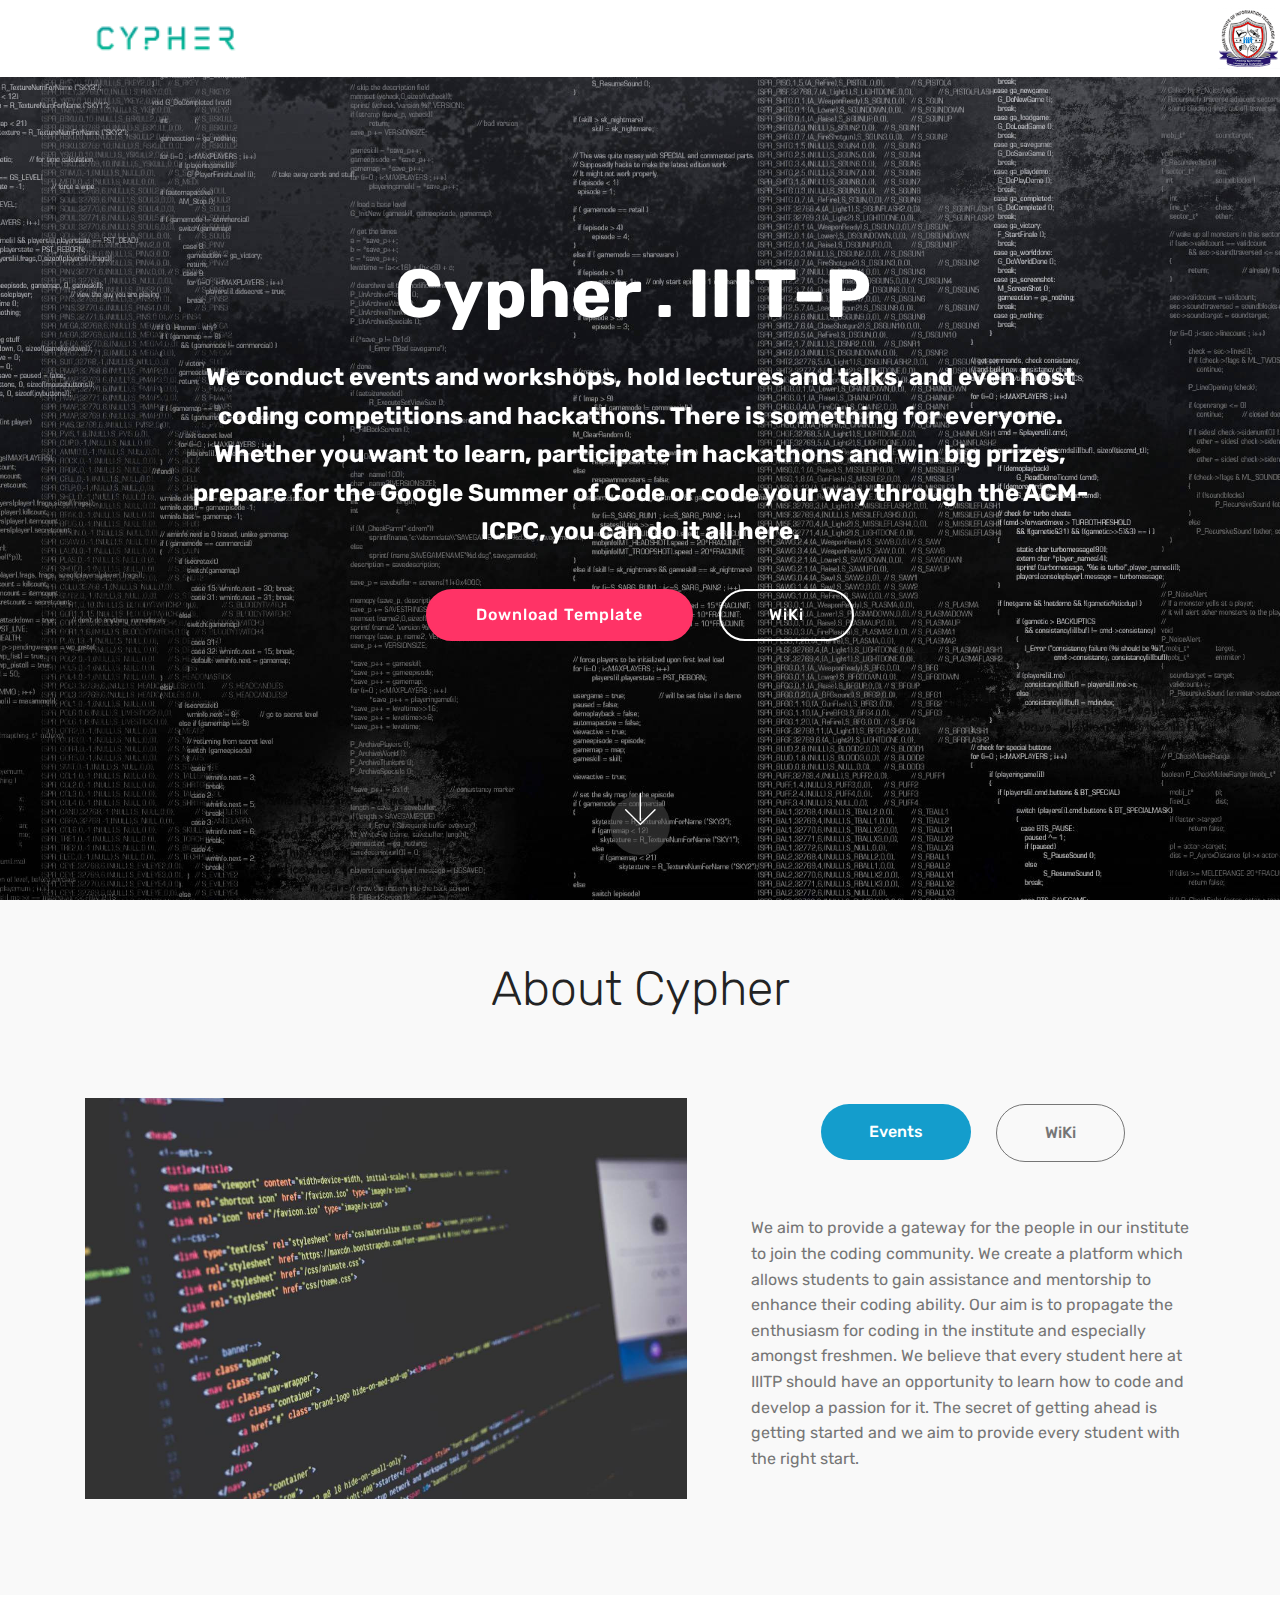
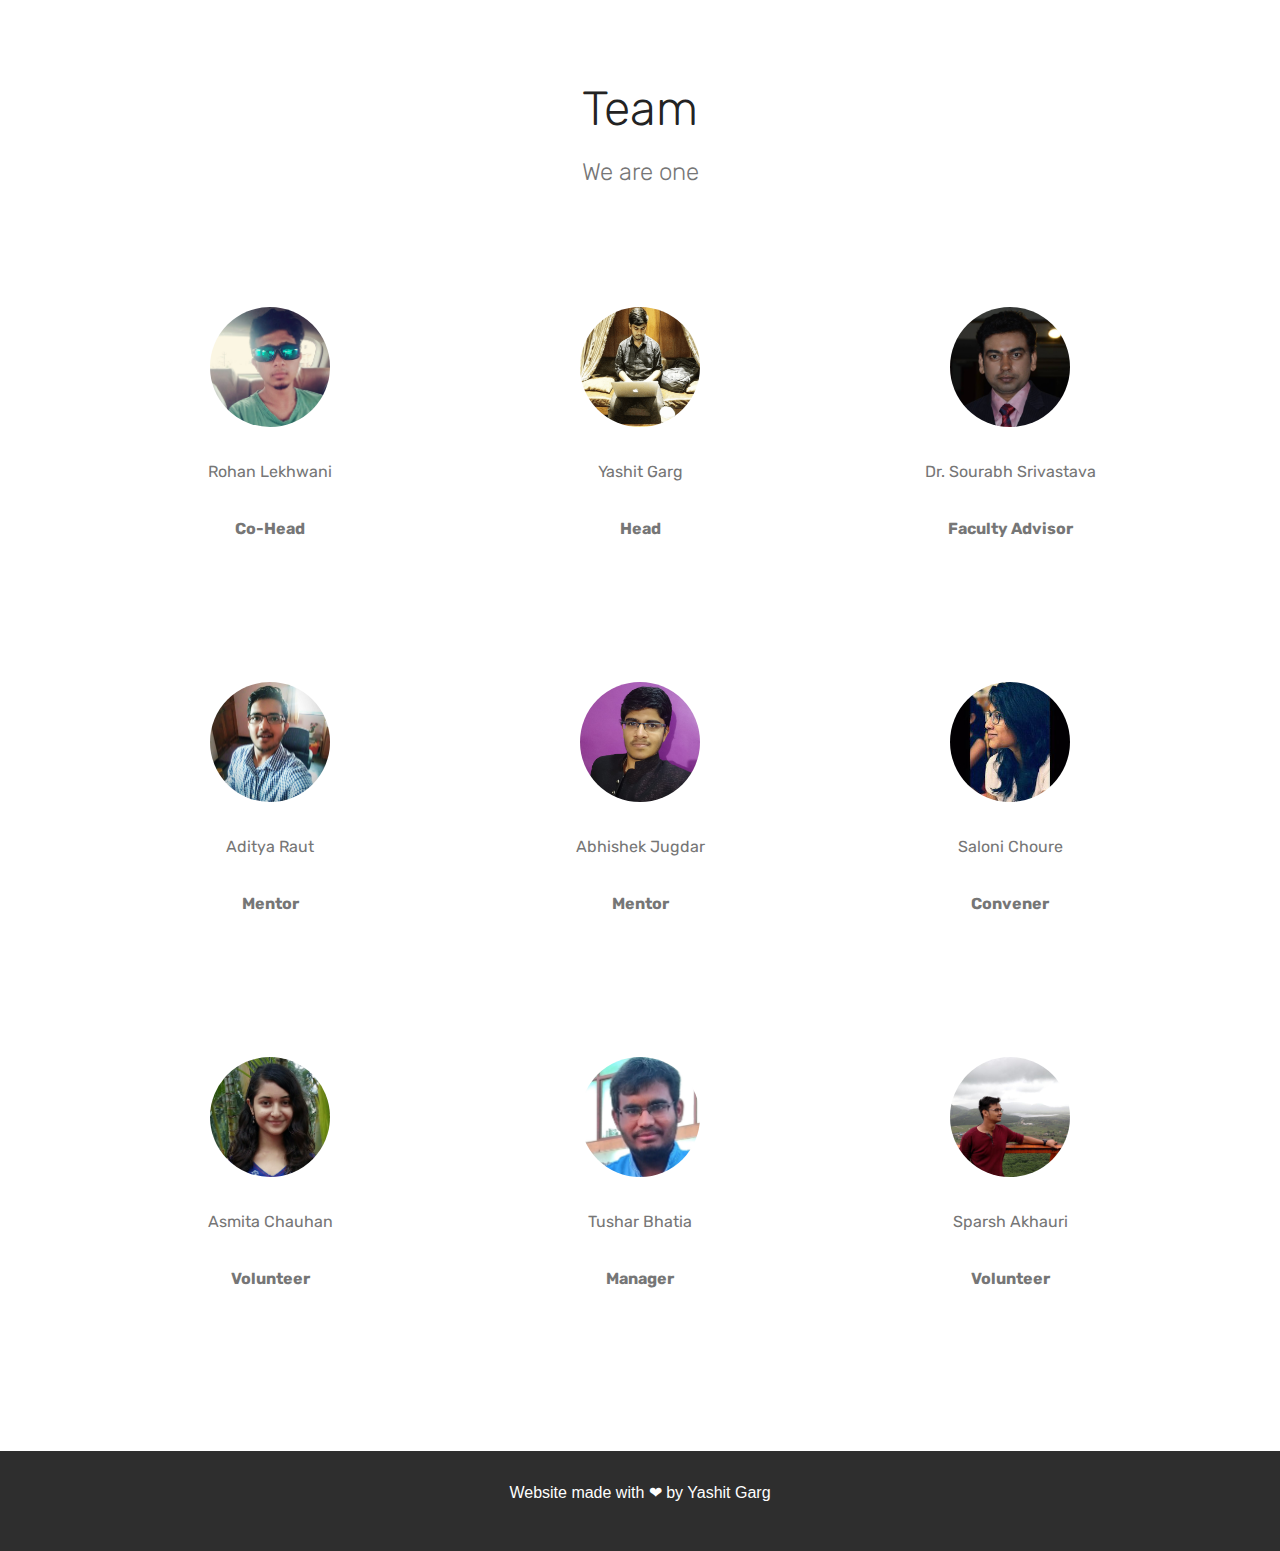
<file: index.html>
<!DOCTYPE html>
<html >
<head>
  <!-- Global site tag (gtag.js) - Google Analytics -->
<script async src="https://www.googletagmanager.com/gtag/js?id=UA-120137246-2"></script>
<script>
  window.dataLayer = window.dataLayer || [];
  function gtag(){dataLayer.push(arguments);}
  gtag('js', new Date());

  gtag('config', 'UA-120137246-2');
</script>

  <!-- Site made by Yashit Garg, https://yashitgarg.co -->
  <meta charset="UTF-8">
  <meta http-equiv="X-UA-Compatible" content="IE=edge">
  <meta name="generator" content="Mobirise v4.8.1, mobirise.com">
  <meta name="viewport" content="width=device-width, initial-scale=1, minimum-scale=1">
  <link rel="shortcut icon" href="assets/images/logo2.png" type="image/x-icon">
  <meta name="description" content="Website Generator Description">
  <title>Cypher</title>
  <link rel="stylesheet" href="assets/web/assets/mobirise-icons/mobirise-icons.css">
  <link rel="stylesheet" href="assets/tether/tether.min.css">
  <link rel="stylesheet" href="assets/bootstrap/css/bootstrap.min.css">
  <link rel="stylesheet" href="assets/bootstrap/css/bootstrap-grid.min.css">
  <link rel="stylesheet" href="assets/bootstrap/css/bootstrap-reboot.min.css">
  <link rel="stylesheet" href="assets/dropdown/css/style.css">
  <link rel="stylesheet" href="assets/theme/css/style.css">
  <link rel="stylesheet" href="assets/mobirise/css/mbr-additional.css" type="text/css">
  
  
  
</head>
<body>
  <section class="menu cid-r0CYEvCO3e" once="menu" id="menu2-9">

    

    <nav class="navbar navbar-expand beta-menu navbar-dropdown align-items-center navbar-fixed-top navbar-toggleable-sm">
        <button class="navbar-toggler navbar-toggler-right" type="button" data-toggle="collapse" data-target="#navbarSupportedContent" aria-controls="navbarSupportedContent" aria-expanded="false" aria-label="Toggle navigation">
            <div class="hamburger">
                <span></span>
                <span></span>
                <span></span>
                <span></span>
            </div>
        </button>
        <div class="menu-logo">
            <div class="navbar-brand">
                <span class="navbar-logo">
                    <a href="https://cypherclub.xyz">
                        <img src="assets/images/cypher-ver1-122x43.png" alt="Mobirise" title="" style="height: 3.8rem;">
                    </a>
					<a>
                        <img src="assets/images/Institute.png" alt="Mobirise" title="" style="position :absolute; right:0; height: 3.8rem;">
                    </a>
                </span>
                
            </div>
			
        </div>
        <div class="collapse navbar-collapse" id="navbarSupportedContent">
            
            
        </div>
    </nav>
</section>

<section class="engine"><a href="https://mobiri.se/h">create a web page for free</a></section><section class="cid-r0C2SUviUM mbr-fullscreen mbr-parallax-background" id="header2-4">

    

    

    <div class="container align-center">
        <div class="row justify-content-md-center">
            <div class="mbr-white col-md-10">
                <h1 class="mbr-section-title mbr-bold pb-3 mbr-fonts-style display-1">Cypher . IIIT-P&nbsp;</h1>
                
                <p class="mbr-text pb-3 mbr-fonts-style display-5"><strong>
                    We conduct events and workshops, hold lectures and talks, and even host coding competitions and hackathons. There is something for everyone. Whether you want to learn, participate in hackathons and win big prizes, prepare for the Google Summer of Code or code your way through the ACM-ICPC, you can do it all here.
                </strong></p>
                <div class="mbr-section-btn"><a class="btn btn-md btn-secondary display-4" href="template.zip">Download Template</a>
                    <a class="btn btn-md btn-white-outline display-4" href="https://cypherclub.xyz">WiKi<br></a></div>
            </div>
        </div>
    </div>
    <div class="mbr-arrow hidden-sm-down" aria-hidden="true">
        <a href="#next">
            <i class="mbri-down mbr-iconfont"></i>
        </a>
    </div>
</section>

<section class="tabs4 cid-r0C5FY514Z" id="tabs4-5">

    

    

    <div class="container">
        <h2 class="mbr-section-title align-center pb-3 mbr-fonts-style display-2">
            About Cypher</h2>
        

        <div class="media-container-row mt-5 pt-3">
            <div class="mbr-figure" style="width: 60%;">
                <img src="assets/images/03.jpg" alt="Mobirise">
            </div>
            <div class="tabs-container">
                <ul class="nav nav-tabs" role="tablist">
                    <li class="nav-item"><a class="nav-link mbr-fonts-style active show display-7" role="tab" data-toggle="tab" href="#tabs4-5_tab0" aria-selected="true">Events</a></li>
                    <li class="nav-item"><a class="nav-link mbr-fonts-style active show display-7" role="tab" data-toggle="tab" href="#tabs4-5_tab1" aria-selected="true">WiKi</a></li>
                    
                    
                    
                    
                </ul>
                <div class="tab-content">
                    <div id="tab1" class="tab-pane in active" role="tabpanel">
                        <div class="row">
                            <div class="col-md-12">
                                <p class="mbr-text py-5 mbr-fonts-style display-7">We aim to provide a gateway for the people in our institute to join the coding community. We create a platform which allows students to gain assistance and mentorship to enhance their coding ability. Our aim is to propagate the enthusiasm for coding in the institute and especially amongst freshmen. We believe that every student here at IIITP should have an opportunity to learn how to code and develop a passion for it. The secret of getting ahead is getting started and we aim to provide every student with the right start.
                                </p>
                            </div>
                        </div>
                    </div>
                    <div id="tab2" class="tab-pane" role="tabpanel">
                        <div class="row">
                            <div class="col-md-12">
                                <p class="mbr-text py-5 mbr-fonts-style display-7">
                                    </p>
                            </div>
                        </div>
                    </div>
                    <div id="tab3" class="tab-pane" role="tabpanel">
                        <div class="row">
                            <div class="col-md-12">
                                <p class="mbr-text py-5 mbr-fonts-style display-7">
                                    Choose from the large selection of latest pre-made blocks - full-screen intro, bootstrap carousel, content slider, responsive image gallery with lightbox, parallax scrolling, video backgrounds, hamburger menu, sticky header and more.
                                </p>
                            </div>
                        </div>
                    </div>
                    <div id="tab4" class="tab-pane" role="tabpanel">
                        <div class="row">
                            <div class="col-md-12">
                                <p class="mbr-text py-5 mbr-fonts-style display-7">
                              
                                </p>
                            </div>
                        </div>
                    </div>
                    <div id="tab5" class="tab-pane" role="tabpanel">
                        <div class="row">
                            <div class="col-md-12">
                                <p class="mbr-text py-5 mbr-fonts-style display-7">
                                   
                                </p>
                            </div>
                        </div>
                    </div>
                    <div id="tab6" class="tab-pane" role="tabpanel">
                        <div class="row">
                            <div class="col-md-12">
                                <p class="mbr-text py-5 mbr-fonts-style display-7">
                                    Choose from the large selection of latest pre-made blocks - full-screen intro, bootstrap carousel, content slider, responsive image gallery with lightbox, parallax scrolling, video backgrounds, hamburger menu, sticky header and more.
                                </p>
                            </div>
                        </div>
                    </div>
                </div>
            </div>
        </div>
    </div>
</section>

<section class="testimonials1 cid-r0C6cazm1D" id="testimonials1-6">

    

    
    <div class="container">
        <div class="media-container-row">
            <div class="title col-12 align-center">
                <h2 class="pb-3 mbr-fonts-style display-2">Team</h2>
                <h3 class="mbr-section-subtitle mbr-light pb-3 mbr-fonts-style display-5">We are one</h3>
            </div>
        </div>
    </div>

    <div class="container pt-3 mt-2">
        <div class="media-container-row">
            <div class="mbr-testimonial p-3 align-center col-12 col-md-6 col-lg-4">
                <div class="panel-item p-3">
                    <div class="card-block">
                        <div class="testimonial-photo">
                            <img src="assets/images/Rohan.jpeg" alt="" title="">
                        </div>
                        <p class="mbr-text mbr-fonts-style display-7">Rohan Lekhwani</p>
                    </div>
                    <div class="card-footer">
                        <div class="mbr-author-name mbr-bold mbr-fonts-style display-7">
                             Co-Head</div>
                        <small class="mbr-author-desc mbr-italic mbr-light mbr-fonts-style display-7"></small>
                    </div>
                </div>
            </div>

            <div class="mbr-testimonial p-3 align-center col-12 col-md-6 col-lg-4">
                <div class="panel-item p-3">
                    <div class="card-block">
                        <div class="testimonial-photo">
                            <img src="assets/images/yashit-240x231.png" alt="" title="">
                        </div>
                        <p class="mbr-text mbr-fonts-style display-7">Yashit Garg</p>
                    </div>
                    <div class="card-footer">
                        <div class="mbr-author-name mbr-bold mbr-fonts-style display-7">
                             Head</div>
                        <small class="mbr-author-desc mbr-italic mbr-light mbr-fonts-style display-7"></small>
                    </div>
                </div>
            </div>

            <div class="mbr-testimonial p-3 align-center col-12 col-md-6 col-lg-4">
                <div class="panel-item p-3">
                    <div class="card-block">
                        <div class="testimonial-photo">
                            <img src="assets/images/Sourabh_Srivastava.png" alt="" title="">
                        </div>
                        <p class="mbr-text mbr-fonts-style display-7">Dr. Sourabh Srivastava</p>
                    </div>
                    <div class="card-footer">
                        <div class="mbr-author-name mbr-bold mbr-fonts-style display-7"> Faculty Advisor</div>
                        <small class="mbr-author-desc mbr-italic mbr-light mbr-fonts-style display-7"></small>
                    </div>
                </div>
            </div>

            

            

            
        </div>
      <div class="media-container-row">
          <div class="mbr-testimonial p-3 align-center col-12 col-md-6 col-lg-4">
            <div class="panel-item p-3">
              <div class="card-block">
                <div class="testimonial-photo"> <img src="assets/images/aditya.jpeg" alt="" title=""> </div>
                <p class="mbr-text mbr-fonts-style display-7">Aditya Raut</p>
              </div>
              <div class="card-footer">
                <div class="mbr-author-name mbr-bold mbr-fonts-style display-7"> Mentor</div>
                <small class="mbr-author-desc mbr-italic mbr-light mbr-fonts-style display-7"></small> </div>
            </div>
          </div>
          <div class="mbr-testimonial p-3 align-center col-12 col-md-6 col-lg-4">
            <div class="panel-item p-3">
              <div class="card-block">
                <div class="testimonial-photo"> <img src="assets/images/abhishek.jpeg" alt="" title=""> </div>
                <p class="mbr-text mbr-fonts-style display-7">Abhishek Jugdar</p>
              </div>
              <div class="card-footer">
                <div class="mbr-author-name mbr-bold mbr-fonts-style display-7"> Mentor</div>
                <small class="mbr-author-desc mbr-italic mbr-light mbr-fonts-style display-7"></small> </div>
            </div>
          </div>
          <div class="mbr-testimonial p-3 align-center col-12 col-md-6 col-lg-4">
            <div class="panel-item p-3">
              <div class="card-block">
                <div class="testimonial-photo"> <img src="assets/images/saloni-200x200.jpg" alt="" title=""> </div>
                <p class="mbr-text mbr-fonts-style display-7">Saloni Choure</p>
              </div>
              <div class="card-footer">
                <div class="mbr-author-name mbr-bold mbr-fonts-style display-7"> Convener</div>
                <small class="mbr-author-desc mbr-italic mbr-light mbr-fonts-style display-7"></small> </div>
            </div>
          </div>
        </div>
      <div class="media-container-row">
        <div class="mbr-testimonial p-3 align-center col-12 col-md-6 col-lg-4">
          <div class="panel-item p-3">
            <div class="card-block">
              <div class="testimonial-photo"> <img src="assets/images/Asmita.png" alt="" title=""></div>
              <p class="mbr-text mbr-fonts-style display-7">Asmita Chauhan</p>
            </div>
            <div class="card-footer">
              <div class="mbr-author-name mbr-bold mbr-fonts-style display-7"> Volunteer</div>
              <small class="mbr-author-desc mbr-italic mbr-light mbr-fonts-style display-7"></small></div>
          </div>
        </div>
        <div class="mbr-testimonial p-3 align-center col-12 col-md-6 col-lg-4">
          <div class="panel-item p-3">
            <div class="card-block">
              <div class="testimonial-photo"> <img src="assets/images/Tushar.png" alt="" title=""></div>
              <p class="mbr-text mbr-fonts-style display-7">Tushar Bhatia</p>
            </div>
            <div class="card-footer">
              <div class="mbr-author-name mbr-bold mbr-fonts-style display-7"> Manager</div>
              <small class="mbr-author-desc mbr-italic mbr-light mbr-fonts-style display-7"></small></div>
          </div>
        </div>
        <div class="mbr-testimonial p-3 align-center col-12 col-md-6 col-lg-4">
          <div class="panel-item p-3">
            <div class="card-block">
              <div class="testimonial-photo"> <img src="assets/images/sparsh_1.jpg" alt="" title=""></div>
              <p class="mbr-text mbr-fonts-style display-7">Sparsh Akhauri</p>
            </div>
            <div class="card-footer">
              <div class="mbr-author-name mbr-bold mbr-fonts-style display-7"> Volunteer</div>
              <small class="mbr-author-desc mbr-italic mbr-light mbr-fonts-style display-7"></small></div>
          </div>
        </div>
      </div>
  </div>   
</section>

<section once="" class="cid-r0C8Sr26Pe" id="footer6-7">

    

    

    <div class="container">
        <div class="media-container-row align-center mbr-white">
            <div class="col-12">
                <footer style=""><p id="credits" align="center">Website made with <span class="heart">❤ </span> by Yashit Garg</p></footer>

            </div>
        </div>
    </div>
</section>


  <script src="assets/web/assets/jquery/jquery.min.js"></script>
  <script src="assets/popper/popper.min.js"></script>
  <script src="assets/tether/tether.min.js"></script>
  <script src="assets/bootstrap/js/bootstrap.min.js"></script>
  <script src="assets/parallax/jarallax.min.js"></script>
  <script src="assets/mbr-tabs/mbr-tabs.js"></script>
  <script src="assets/dropdown/js/script.min.js"></script>
  <script src="assets/touchswipe/jquery.touch-swipe.min.js"></script>
  <script src="assets/smoothscroll/smooth-scroll.js"></script>
  <script src="assets/theme/js/script.js"></script>
  
  
</body>
</html>
</file>
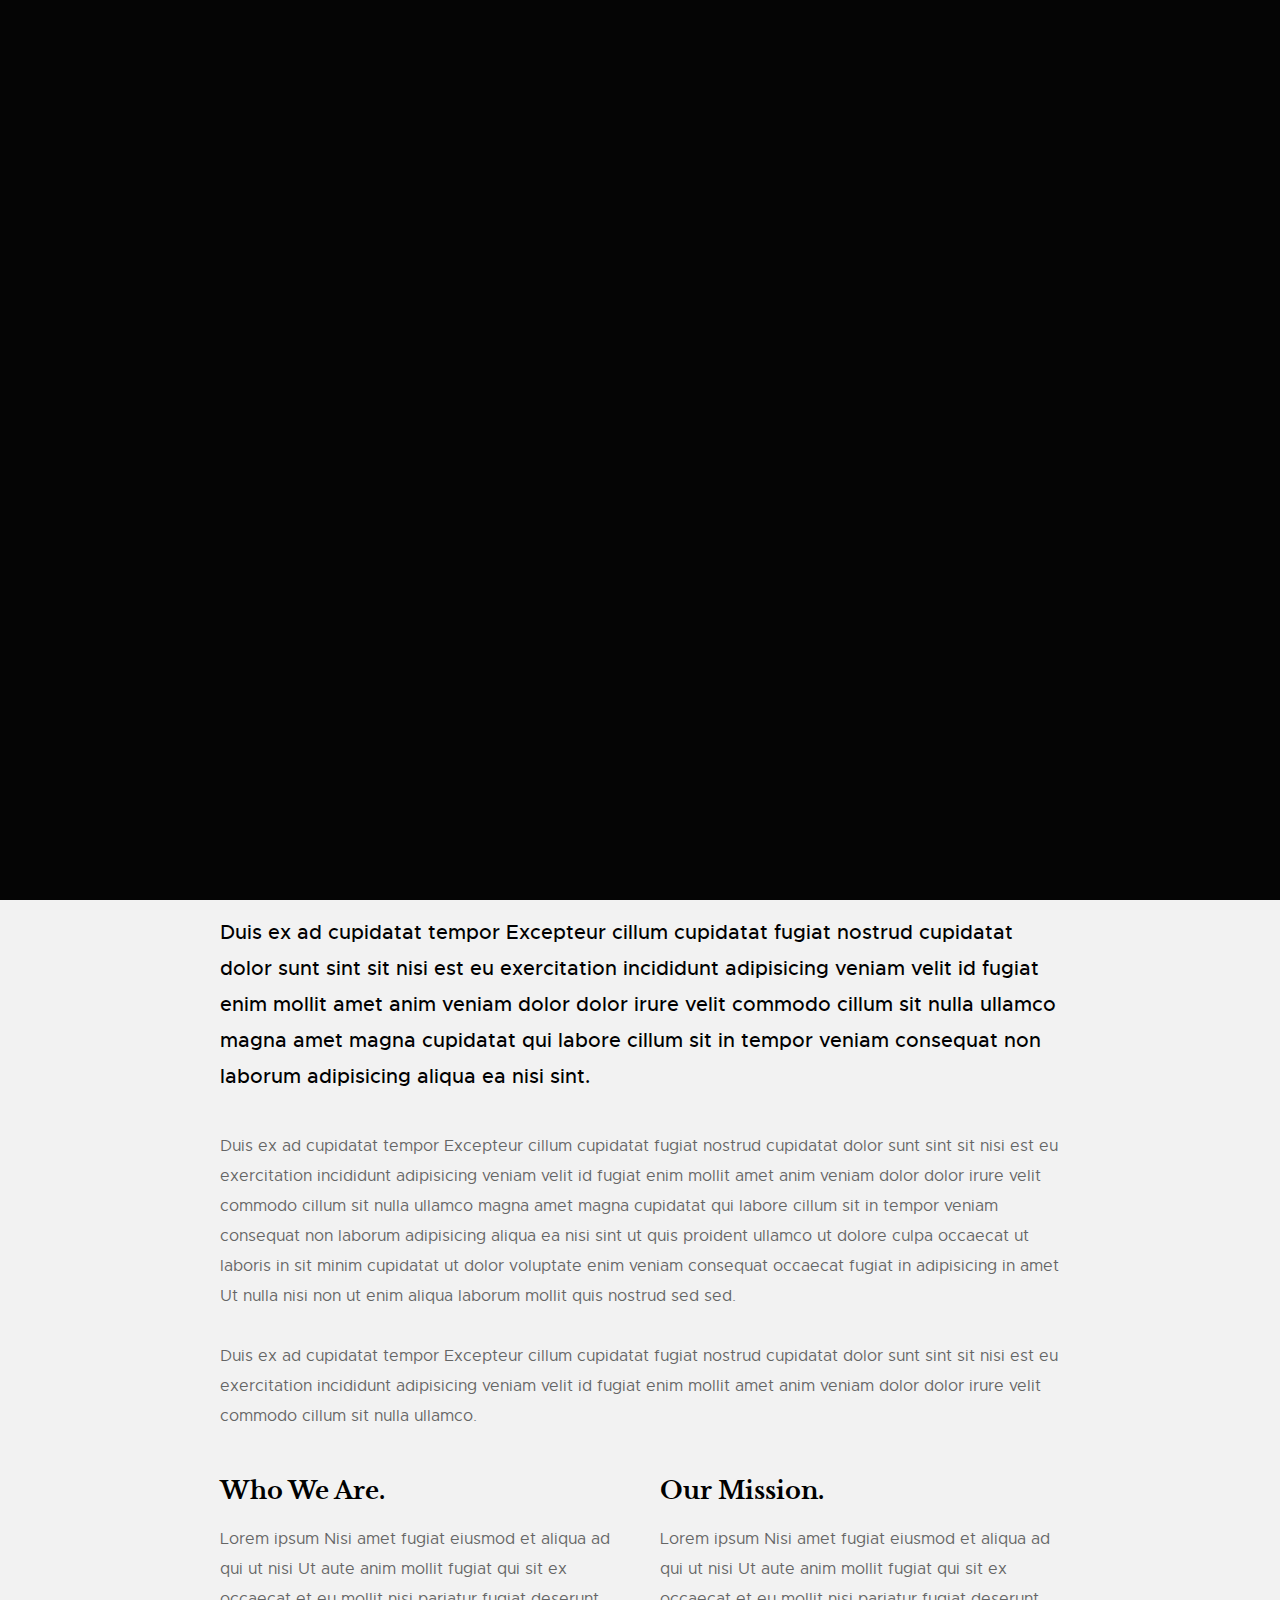
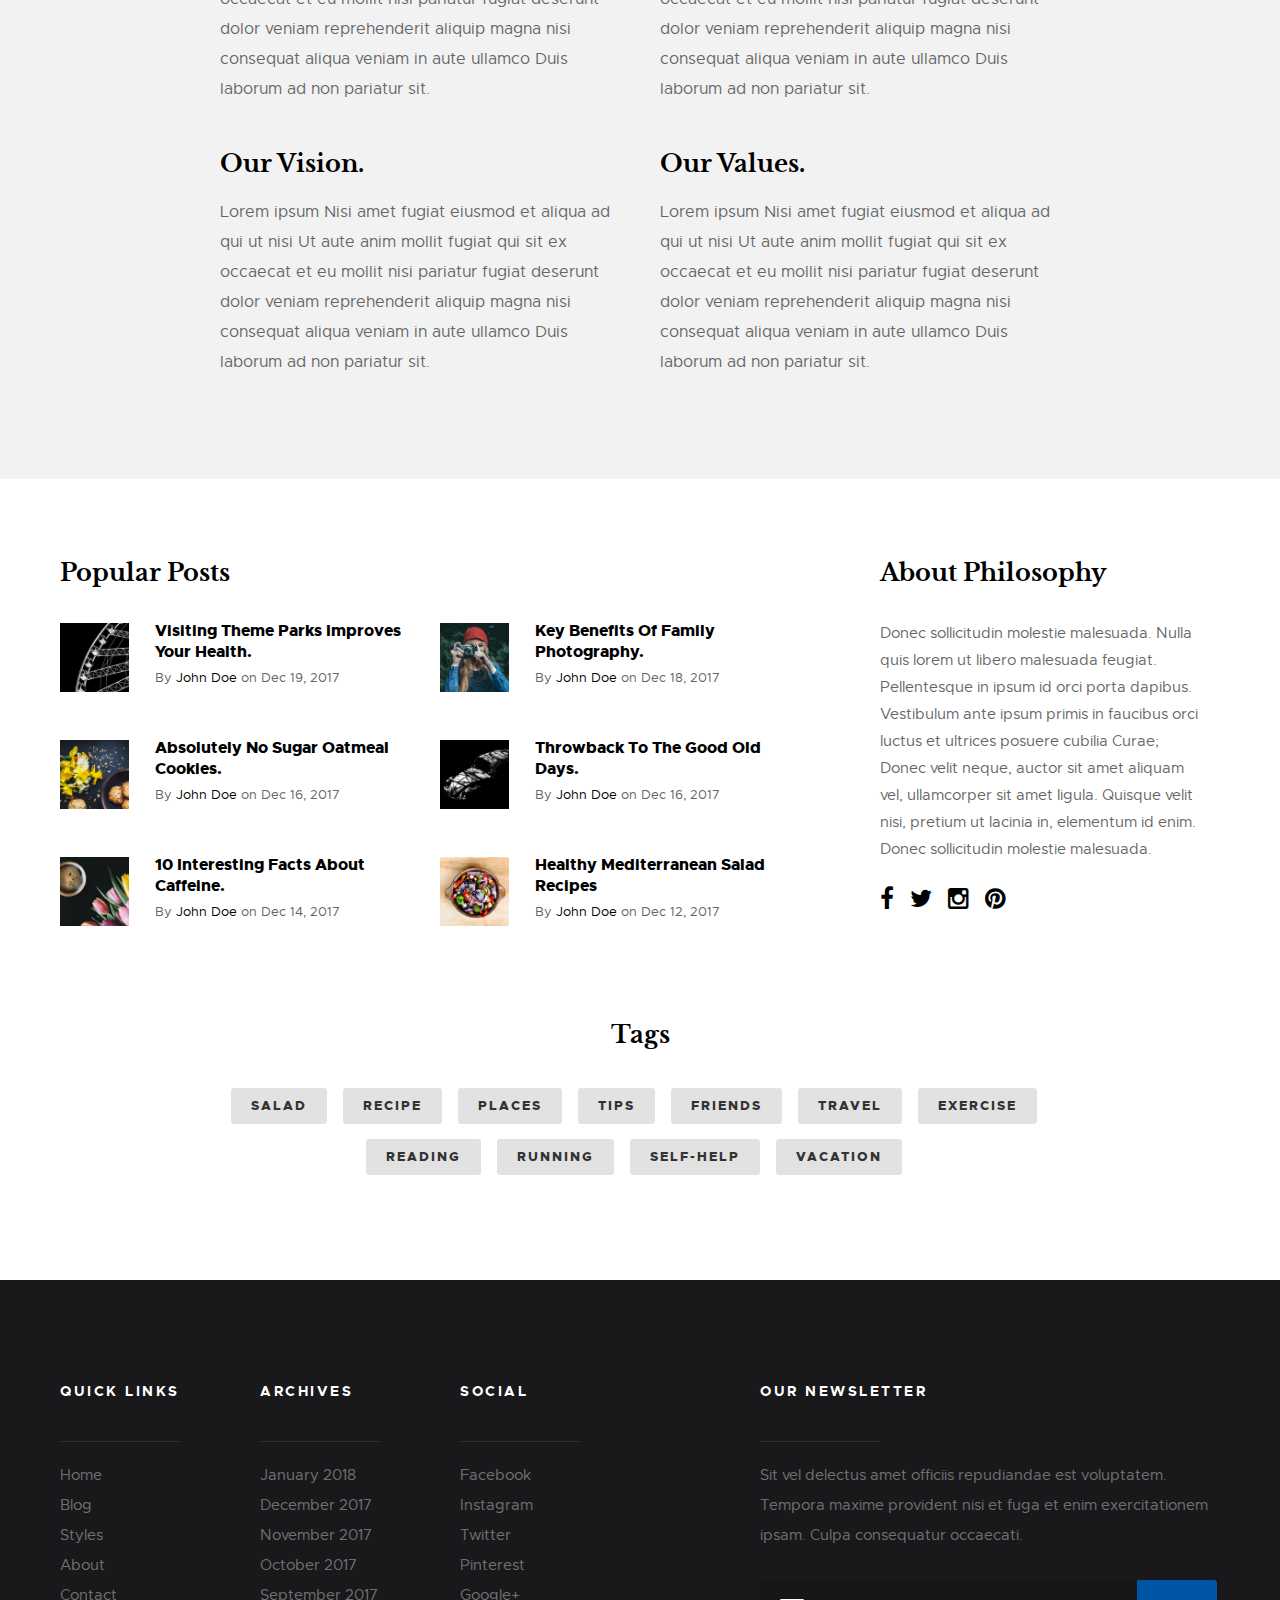
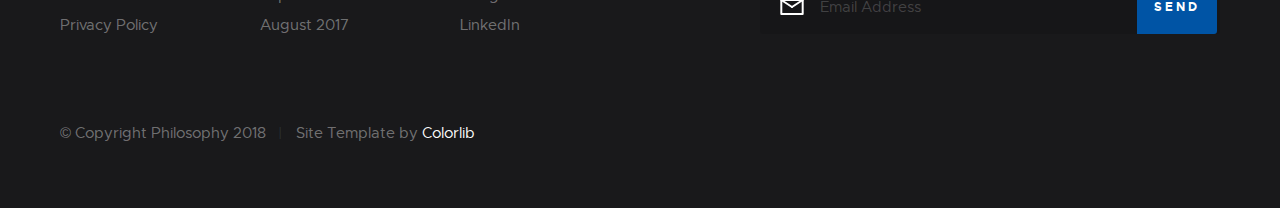
<file: about.html>
<!DOCTYPE html>
<html class="no-js" lang="en">
<head>

    <!--- basic page needs
    ================================================== -->
    <meta charset="utf-8">
    <title>About - Philosophy</title>
    <meta name="description" content="">
    <meta name="author" content="">

    <!-- mobile specific metas
    ================================================== -->
    <meta name="viewport" content="width=device-width, initial-scale=1, maximum-scale=1">

    <!-- CSS
    ================================================== -->
    <link rel="stylesheet" href="css/base.css">
    <link rel="stylesheet" href="css/vendor.css">
    <link rel="stylesheet" href="css/main.css">

    <!-- script
    ================================================== -->
    <script src="js/modernizr.js"></script>
    <script src="js/pace.min.js"></script>

    <!-- favicons
    ================================================== -->
    <link rel="shortcut icon" href="favicon.ico" type="image/x-icon">
    <link rel="icon" href="favicon.ico" type="image/x-icon">

</head>

<body id="top">

    <!-- pageheader
    ================================================== -->
    <div class="s-pageheader">

        <header class="header">
            <div class="header__content row">

                <div class="header__logo">
                    <a class="logo" href="index.html">
                        <img src="images/logo.svg" alt="Homepage">
                    </a>
                </div> <!-- end header__logo -->

                <ul class="header__social">
                    <li>
                        <a href="#0"><i class="fa fa-facebook" aria-hidden="true"></i></a>
                    </li>
                    <li>
                        <a href="#0"><i class="fa fa-twitter" aria-hidden="true"></i></a>
                    </li>
                    <li>
                        <a href="#0"><i class="fa fa-instagram" aria-hidden="true"></i></a>
                    </li>
                    <li>
                        <a href="#0"><i class="fa fa-pinterest" aria-hidden="true"></i></a>
                    </li>
                </ul> <!-- end header__social -->

                <a class="header__search-trigger" href="#0"></a>

                <div class="header__search">

                    <form role="search" method="get" class="header__search-form" action="#">
                        <label>
                            <span class="hide-content">Search for:</span>
                            <input type="search" class="search-field" placeholder="Type Keywords" value="" name="s" title="Search for:" autocomplete="off">
                        </label>
                        <input type="submit" class="search-submit" value="Search">
                    </form>
        
                    <a href="#0" title="Close Search" class="header__overlay-close">Close</a>

                </div>  <!-- end header__search -->


                <a class="header__toggle-menu" href="#0" title="Menu"><span>Menu</span></a>

                <nav class="header__nav-wrap">

                    <h2 class="header__nav-heading h6">Site Navigation</h2>

                    <ul class="header__nav">
                        <li><a href="index.html" title="">Home</a></li>
                        <li class="has-children">
                            <a href="#0" title="">Categories</a>
                            <ul class="sub-menu">
                            <li><a href="category.html">Lifestyle</a></li>
                            <li><a href="category.html">Health</a></li>
                            <li><a href="category.html">Family</a></li>
                            <li><a href="category.html">Management</a></li>
                            <li><a href="category.html">Travel</a></li>
                            <li><a href="category.html">Work</a></li>
                            </ul>
                        </li>
                        <li class="has-children">
                            <a href="#0" title="">Blog</a>
                            <ul class="sub-menu">
                            <li><a href="single-video.html">Video Post</a></li>
                            <li><a href="single-audio.html">Audio Post</a></li>
                            <li><a href="single-gallery.html">Gallery Post</a></li>
                            <li><a href="single-standard.html">Standard Post</a></li>
                            </ul>
                        </li>
                        <li><a href="style-guide.html" title="">Styles</a></li>
                        <li class="current"><a href="about.html" title="">About</a></li>
                        <li><a href="contact.html" title="">Contact</a></li>
                    </ul> <!-- end header__nav -->

                    <a href="#0" title="Close Menu" class="header__overlay-close close-mobile-menu">Close</a>

                </nav> <!-- end header__nav-wrap -->

            </div> <!-- header-content -->
        </header> <!-- header -->

    </div> <!-- end s-pageheader -->


    <!-- s-content
    ================================================== -->
    <section class="s-content s-content--narrow">

        <div class="row">

            <div class="s-content__header col-full">
                <h1 class="s-content__header-title">
                    Learn More About Us.
                </h1>
            </div> <!-- end s-content__header -->

            <div class="s-content__media col-full">
                <div class="s-content__post-thumb">
                    <img src="images/thumbs/about/about-1000.jpg" 
                         srcset="images/thumbs/about/about-2000.jpg 2000w, 
                                 images/thumbs/about/about-1000.jpg 1000w, 
                                 images/thumbs/about/about-500.jpg 500w" 
                         sizes="(max-width: 2000px) 100vw, 2000px" alt="" >
                </div>
            </div> <!-- end s-content__media -->

            <div class="col-full s-content__main">

                <p class="lead">Duis ex ad cupidatat tempor Excepteur cillum cupidatat fugiat nostrud cupidatat dolor sunt sint sit nisi est eu exercitation incididunt adipisicing veniam velit id fugiat enim mollit amet anim veniam dolor dolor irure velit commodo cillum sit nulla ullamco magna amet magna cupidatat qui labore cillum sit in tempor veniam consequat non laborum adipisicing aliqua ea nisi sint.</p>
                
                <p>Duis ex ad cupidatat tempor Excepteur cillum cupidatat fugiat nostrud cupidatat dolor sunt sint sit nisi est eu exercitation incididunt adipisicing veniam velit id fugiat enim mollit amet anim veniam dolor dolor irure velit commodo cillum sit nulla ullamco magna amet magna cupidatat qui labore cillum sit in tempor veniam consequat non laborum adipisicing aliqua ea nisi sint ut quis proident ullamco ut dolore culpa occaecat ut laboris in sit minim cupidatat ut dolor voluptate enim veniam consequat occaecat fugiat in adipisicing in amet Ut nulla nisi non ut enim aliqua laborum mollit quis nostrud sed sed.
                </p>

                <p>Duis ex ad cupidatat tempor Excepteur cillum cupidatat fugiat nostrud cupidatat dolor sunt sint sit nisi est eu exercitation incididunt adipisicing veniam velit id fugiat enim mollit amet anim veniam dolor dolor irure velit commodo cillum sit nulla ullamco.
                </p>

                <div class="row block-1-2 block-tab-full">
                    <div class="col-block">
                        <h3 class="quarter-top-margin">Who We Are.</h3>
                        <p>Lorem ipsum Nisi amet fugiat eiusmod et aliqua ad qui ut nisi Ut aute anim mollit fugiat qui sit ex occaecat et eu mollit nisi pariatur fugiat deserunt dolor veniam reprehenderit aliquip magna nisi consequat aliqua veniam in aute ullamco Duis laborum ad non pariatur sit.</p>
                    </div>

                    <div class="col-block">
                        <h3 class="quarter-top-margin">Our Mission.</h3>
                        <p>Lorem ipsum Nisi amet fugiat eiusmod et aliqua ad qui ut nisi Ut aute anim mollit fugiat qui sit ex occaecat et eu mollit nisi pariatur fugiat deserunt dolor veniam reprehenderit aliquip magna nisi consequat aliqua veniam in aute ullamco Duis laborum ad non pariatur sit.</p>
                    </div>

                    <div class="col-block">
                        <h3 class="quarter-top-margin">Our Vision.</h3>
                        <p>Lorem ipsum Nisi amet fugiat eiusmod et aliqua ad qui ut nisi Ut aute anim mollit fugiat qui sit ex occaecat et eu mollit nisi pariatur fugiat deserunt dolor veniam reprehenderit aliquip magna nisi consequat aliqua veniam in aute ullamco Duis laborum ad non pariatur sit.</p>
                    </div>

                    <div class="col-block">
                        <h3 class="quarter-top-margin">Our Values.</h3>
                        <p>Lorem ipsum Nisi amet fugiat eiusmod et aliqua ad qui ut nisi Ut aute anim mollit fugiat qui sit ex occaecat et eu mollit nisi pariatur fugiat deserunt dolor veniam reprehenderit aliquip magna nisi consequat aliqua veniam in aute ullamco Duis laborum ad non pariatur sit.</p>
                    </div>

                </div>


            </div> <!-- end s-content__main -->

        </div> <!-- end row -->

    </section> <!-- s-content -->


    <!-- s-extra
    ================================================== -->
    <section class="s-extra">

        <div class="row top">

            <div class="col-eight md-six tab-full popular">
                <h3>Popular Posts</h3>

                <div class="block-1-2 block-m-full popular__posts">
                    <article class="col-block popular__post">
                        <a href="#0" class="popular__thumb">
                            <img src="images/thumbs/small/wheel-150.jpg" alt="">
                        </a>
                        <h5><a href="#0">Visiting Theme Parks Improves Your Health.</a></h5>
                        <section class="popular__meta">
                                <span class="popular__author"><span>By</span> <a href="#0"> John Doe</a></span>
                            <span class="popular__date"><span>on</span> <time datetime="2017-12-19">Dec 19, 2017</time></span>
                        </section>
                    </article>
                    <article class="col-block popular__post">
                        <a href="#0" class="popular__thumb">
                            <img src="images/thumbs/small/shutterbug-150.jpg" alt="">
                        </a>
                        <h5><a href="#0">Key Benefits Of Family Photography.</a></h5>
                        <section class="popular__meta">
                            <span class="popular__author"><span>By</span> <a href="#0"> John Doe</a></span>
                            <span class="popular__date"><span>on</span> <time datetime="2017-12-18">Dec 18, 2017</time></span>
                        </section>
                    </article>
                    <article class="col-block popular__post">
                        <a href="#0" class="popular__thumb">
                            <img src="images/thumbs/small/cookies-150.jpg" alt="">
                        </a>
                        <h5><a href="#0">Absolutely No Sugar Oatmeal Cookies.</a></h5>
                        <section class="popular__meta">
                                <span class="popular__author"><span>By</span> <a href="#0"> John Doe</a></span>
                            <span class="popular__date"><span>on</span> <time datetime="2017-12-16">Dec 16, 2017</time></span>
                        </section>
                    </article>
                    <article class="col-block popular__post">
                        <a href="#0" class="popular__thumb">
                            <img src="images/thumbs/small/beetle-150.jpg" alt="">
                        </a>
                        <h5><a href="#0">Throwback To The Good Old Days.</a></h5>
                        <section class="popular__meta">
                            <span class="popular__author"><span>By</span> <a href="#0"> John Doe</a></span>
                            <span class="popular__date"><span>on</span> <time datetime="2017-12-16">Dec 16, 2017</time></span>
                        </section>
                    </article>
                    <article class="col-block popular__post">
                        <a href="#0" class="popular__thumb">
                            <img src="images/thumbs/small/tulips-150.jpg" alt="">
                        </a>
                        <h5><a href="#0">10 Interesting Facts About Caffeine.</a></h5>
                        <section class="popular__meta">
                            <span class="popular__author"><span>By</span> <a href="#0"> John Doe</a></span>
                            <span class="popular__date"><span>on</span> <time datetime="2017-12-14">Dec 14, 2017</time></span>
                        </section>
                    </article>
                    <article class="col-block popular__post">
                        <a href="#0" class="popular__thumb">
                            <img src="images/thumbs/small/salad-150.jpg" alt="">
                        </a>
                        <h5><a href="#0">Healthy Mediterranean Salad Recipes</a></h5>
                        <section class="popular__meta">
                            <span class="popular__author"><span>By</span> <a href="#0"> John Doe</a></span>
                            <span class="popular__date"><span>on</span> <time datetime="2017-12-12">Dec 12, 2017</time></span>
                        </section>
                    </article>
                </div> <!-- end popular_posts -->
            </div> <!-- end popular -->
            
            <div class="col-four md-six tab-full about">
                <h3>About Philosophy</h3>

                <p>
                Donec sollicitudin molestie malesuada. Nulla quis lorem ut libero malesuada feugiat. Pellentesque in ipsum id orci porta dapibus. Vestibulum ante ipsum primis in faucibus orci luctus et ultrices posuere cubilia Curae; Donec velit neque, auctor sit amet aliquam vel, ullamcorper sit amet ligula. Quisque velit nisi, pretium ut lacinia in, elementum id enim. Donec sollicitudin molestie malesuada.
                </p>

                <ul class="about__social">
                    <li>
                        <a href="#0"><i class="fa fa-facebook" aria-hidden="true"></i></a>
                    </li>
                    <li>
                        <a href="#0"><i class="fa fa-twitter" aria-hidden="true"></i></a>
                    </li>
                    <li>
                        <a href="#0"><i class="fa fa-instagram" aria-hidden="true"></i></a>
                    </li>
                    <li>
                        <a href="#0"><i class="fa fa-pinterest" aria-hidden="true"></i></a>
                    </li>
                </ul> <!-- end header__social -->
            </div> <!-- end about -->

        </div> <!-- end row -->

        <div class="row bottom tags-wrap">
            <div class="col-full tags">
                <h3>Tags</h3>

                <div class="tagcloud">
                    <a href="#0">Salad</a>
                    <a href="#0">Recipe</a>
                    <a href="#0">Places</a>
                    <a href="#0">Tips</a>
                    <a href="#0">Friends</a>
                    <a href="#0">Travel</a>
                    <a href="#0">Exercise</a>
                    <a href="#0">Reading</a>
                    <a href="#0">Running</a>
                    <a href="#0">Self-Help</a>
                    <a href="#0">Vacation</a>
                </div> <!-- end tagcloud -->
            </div> <!-- end tags -->
        </div> <!-- end tags-wrap -->

    </section> <!-- end s-extra -->


    <!-- s-footer
    ================================================== -->
    <footer class="s-footer">

        <div class="s-footer__main">
            <div class="row">
                
                <div class="col-two md-four mob-full s-footer__sitelinks">
                        
                    <h4>Quick Links</h4>

                    <ul class="s-footer__linklist">
                        <li><a href="#0">Home</a></li>
                        <li><a href="#0">Blog</a></li>
                        <li><a href="#0">Styles</a></li>
                        <li><a href="#0">About</a></li>
                        <li><a href="#0">Contact</a></li>
                        <li><a href="#0">Privacy Policy</a></li>
                    </ul>

                </div> <!-- end s-footer__sitelinks -->

                <div class="col-two md-four mob-full s-footer__archives">
                        
                    <h4>Archives</h4>

                    <ul class="s-footer__linklist">
                        <li><a href="#0">January 2018</a></li>
                        <li><a href="#0">December 2017</a></li>
                        <li><a href="#0">November 2017</a></li>
                        <li><a href="#0">October 2017</a></li>
                        <li><a href="#0">September 2017</a></li>
                        <li><a href="#0">August 2017</a></li>
                    </ul>

                </div> <!-- end s-footer__archives -->

                <div class="col-two md-four mob-full s-footer__social">
                        
                    <h4>Social</h4>

                    <ul class="s-footer__linklist">
                        <li><a href="#0">Facebook</a></li>
                        <li><a href="#0">Instagram</a></li>
                        <li><a href="#0">Twitter</a></li>
                        <li><a href="#0">Pinterest</a></li>
                        <li><a href="#0">Google+</a></li>
                        <li><a href="#0">LinkedIn</a></li>
                    </ul>

                </div> <!-- end s-footer__social -->

                <div class="col-five md-full end s-footer__subscribe">
                        
                    <h4>Our Newsletter</h4>

                    <p>Sit vel delectus amet officiis repudiandae est voluptatem. Tempora maxime provident nisi et fuga et enim exercitationem ipsam. Culpa consequatur occaecati.</p>

                    <div class="subscribe-form">
                        <form id="mc-form" class="group" novalidate="true">

                            <input type="email" value="" name="EMAIL" class="email" id="mc-email" placeholder="Email Address" required="">
                
                            <input type="submit" name="subscribe" value="Send">
                
                            <label for="mc-email" class="subscribe-message"></label>
                
                        </form>
                    </div>

                </div> <!-- end s-footer__subscribe -->

            </div>
        </div> <!-- end s-footer__main -->

        <div class="s-footer__bottom">
            <div class="row">
                <div class="col-full">
                    <div class="s-footer__copyright">
                        <span>© Copyright Philosophy 2018</span> 
                        <span>Site Template by <a href="https://colorlib.com/">Colorlib</a></span>
                    </div>

                    <div class="go-top">
                        <a class="smoothscroll" title="Back to Top" href="#top"></a>
                    </div>
                </div>
            </div>
        </div> <!-- end s-footer__bottom -->

    </footer> <!-- end s-footer -->


    <!-- preloader
    ================================================== -->
    <div id="preloader">
        <div id="loader">
            <div class="line-scale">
                <div></div>
                <div></div>
                <div></div>
                <div></div>
                <div></div>
            </div>
        </div>
    </div>


    <!-- Java Script
    ================================================== -->
    <script src="js/jquery-3.2.1.min.js"></script>
    <script src="js/plugins.js"></script>
    <script src="js/main.js"></script>

</body>

</html>
</file>
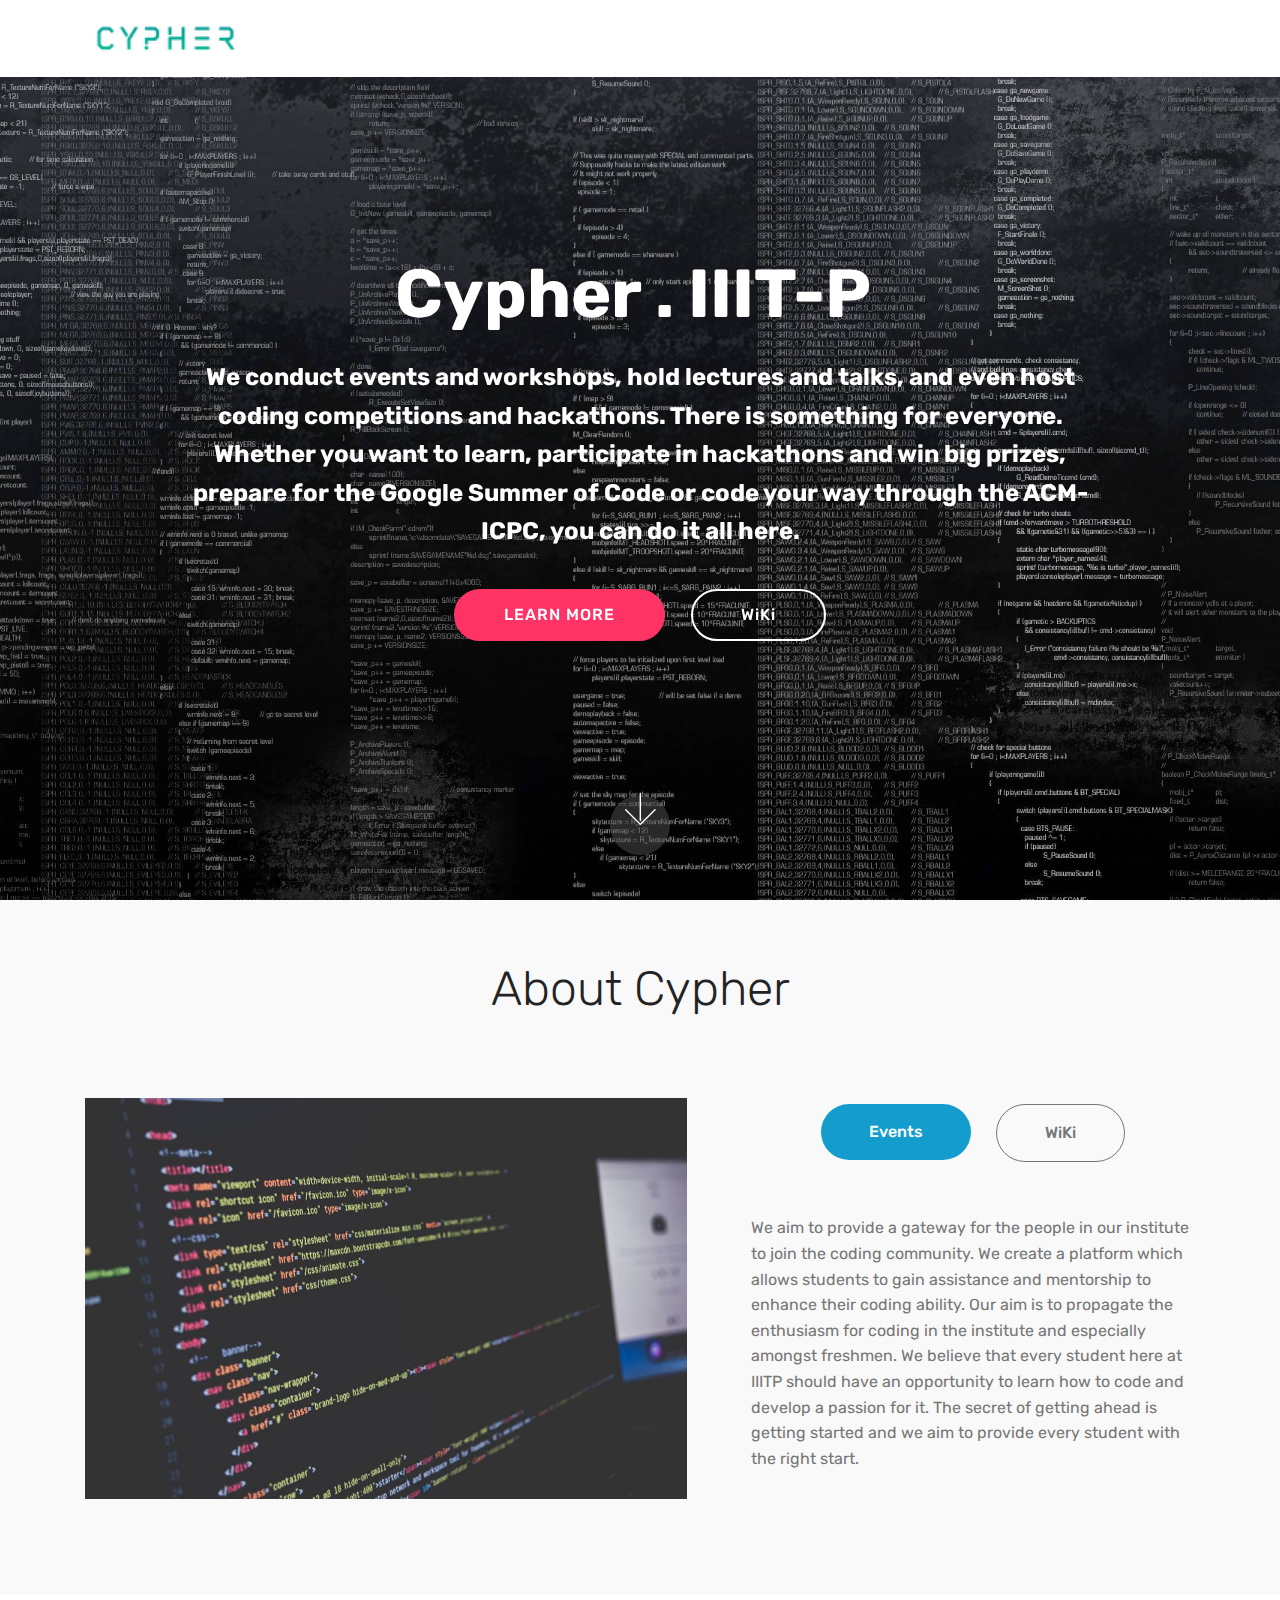
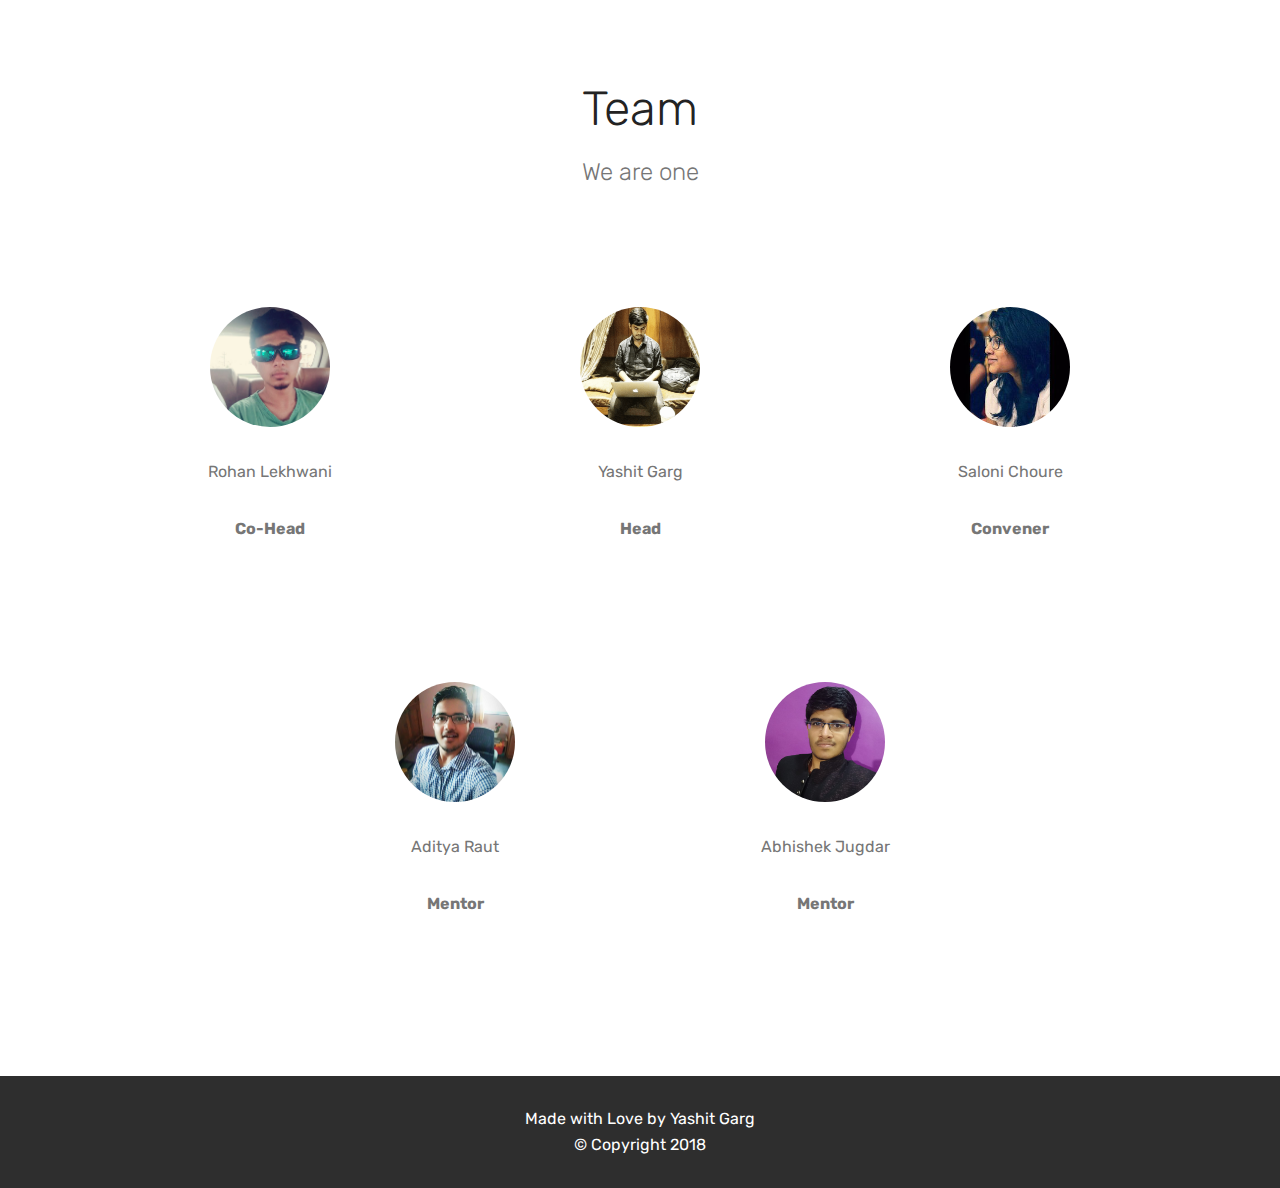
<file: newindex.html>
<!DOCTYPE html>
<html >
<head>
  <!-- Site made by Yashit Garg, https://yashitgarg.co -->
  <meta charset="UTF-8">
  <meta http-equiv="X-UA-Compatible" content="IE=edge">
  <meta name="generator" content="Mobirise v4.8.1, mobirise.com">
  <meta name="viewport" content="width=device-width, initial-scale=1, minimum-scale=1">
  <link rel="shortcut icon" href="assets/images/logo2.png" type="image/x-icon">
  <meta name="description" content="Website Generator Description">
  <title>Cypher</title>
  <link rel="stylesheet" href="assets/web/assets/mobirise-icons/mobirise-icons.css">
  <link rel="stylesheet" href="assets/tether/tether.min.css">
  <link rel="stylesheet" href="assets/bootstrap/css/bootstrap.min.css">
  <link rel="stylesheet" href="assets/bootstrap/css/bootstrap-grid.min.css">
  <link rel="stylesheet" href="assets/bootstrap/css/bootstrap-reboot.min.css">
  <link rel="stylesheet" href="assets/dropdown/css/style.css">
  <link rel="stylesheet" href="assets/theme/css/style.css">
  <link rel="stylesheet" href="assets/mobirise/css/mbr-additional.css" type="text/css">
  
  
  
</head>
<body>
  <section class="menu cid-r0CYEvCO3e" once="menu" id="menu2-9">

    

    <nav class="navbar navbar-expand beta-menu navbar-dropdown align-items-center navbar-fixed-top navbar-toggleable-sm">
        <button class="navbar-toggler navbar-toggler-right" type="button" data-toggle="collapse" data-target="#navbarSupportedContent" aria-controls="navbarSupportedContent" aria-expanded="false" aria-label="Toggle navigation">
            <div class="hamburger">
                <span></span>
                <span></span>
                <span></span>
                <span></span>
            </div>
        </button>
        <div class="menu-logo">
            <div class="navbar-brand">
                <span class="navbar-logo">
                    <a href="https://cypherclub.xyz">
                        <img src="assets/images/cypher-ver1-122x43.png" alt="Mobirise" title="" style="height: 3.8rem;">
                    </a>
                </span>
                
            </div>
        </div>
        <div class="collapse navbar-collapse" id="navbarSupportedContent">
            
            
        </div>
    </nav>
</section>

<section class="engine"><a href="https://mobiri.se/h">create a web page for free</a></section><section class="cid-r0C2SUviUM mbr-fullscreen mbr-parallax-background" id="header2-4">

    

    

    <div class="container align-center">
        <div class="row justify-content-md-center">
            <div class="mbr-white col-md-10">
                <h1 class="mbr-section-title mbr-bold pb-3 mbr-fonts-style display-1">Cypher . IIIT-P&nbsp;</h1>
                
                <p class="mbr-text pb-3 mbr-fonts-style display-5"><strong>
                    We conduct events and workshops, hold lectures and talks, and even host coding competitions and hackathons. There is something for everyone. Whether you want to learn, participate in hackathons and win big prizes, prepare for the Google Summer of Code or code your way through the ACM-ICPC, you can do it all here.
                </strong></p>
                <div class="mbr-section-btn"><a class="btn btn-md btn-secondary display-4" href="https://cypherclub.xyz">LEARN MORE</a>
                    <a class="btn btn-md btn-white-outline display-4" href="https://cypherclub.xyz">WiKi<br></a></div>
            </div>
        </div>
    </div>
    <div class="mbr-arrow hidden-sm-down" aria-hidden="true">
        <a href="#next">
            <i class="mbri-down mbr-iconfont"></i>
        </a>
    </div>
</section>

<section class="tabs4 cid-r0C5FY514Z" id="tabs4-5">

    

    

    <div class="container">
        <h2 class="mbr-section-title align-center pb-3 mbr-fonts-style display-2">
            About Cypher</h2>
        

        <div class="media-container-row mt-5 pt-3">
            <div class="mbr-figure" style="width: 60%;">
                <img src="assets/images/03.jpg" alt="Mobirise">
            </div>
            <div class="tabs-container">
                <ul class="nav nav-tabs" role="tablist">
                    <li class="nav-item"><a class="nav-link mbr-fonts-style active show display-7" role="tab" data-toggle="tab" href="#tabs4-5_tab0" aria-selected="true">Events</a></li>
                    <li class="nav-item"><a class="nav-link mbr-fonts-style active show display-7" role="tab" data-toggle="tab" href="#tabs4-5_tab1" aria-selected="true">WiKi</a></li>
                    
                    
                    
                    
                </ul>
                <div class="tab-content">
                    <div id="tab1" class="tab-pane in active" role="tabpanel">
                        <div class="row">
                            <div class="col-md-12">
                                <p class="mbr-text py-5 mbr-fonts-style display-7">We aim to provide a gateway for the people in our institute to join the coding community. We create a platform which allows students to gain assistance and mentorship to enhance their coding ability. Our aim is to propagate the enthusiasm for coding in the institute and especially amongst freshmen. We believe that every student here at IIITP should have an opportunity to learn how to code and develop a passion for it. The secret of getting ahead is getting started and we aim to provide every student with the right start.
                                </p>
                            </div>
                        </div>
                    </div>
                    <div id="tab2" class="tab-pane" role="tabpanel">
                        <div class="row">
                            <div class="col-md-12">
                                <p class="mbr-text py-5 mbr-fonts-style display-7">
                                    </p>
                            </div>
                        </div>
                    </div>
                    <div id="tab3" class="tab-pane" role="tabpanel">
                        <div class="row">
                            <div class="col-md-12">
                                <p class="mbr-text py-5 mbr-fonts-style display-7">
                                    Choose from the large selection of latest pre-made blocks - full-screen intro, bootstrap carousel, content slider, responsive image gallery with lightbox, parallax scrolling, video backgrounds, hamburger menu, sticky header and more.
                                </p>
                            </div>
                        </div>
                    </div>
                    <div id="tab4" class="tab-pane" role="tabpanel">
                        <div class="row">
                            <div class="col-md-12">
                                <p class="mbr-text py-5 mbr-fonts-style display-7">
                              
                                </p>
                            </div>
                        </div>
                    </div>
                    <div id="tab5" class="tab-pane" role="tabpanel">
                        <div class="row">
                            <div class="col-md-12">
                                <p class="mbr-text py-5 mbr-fonts-style display-7">
                                   
                                </p>
                            </div>
                        </div>
                    </div>
                    <div id="tab6" class="tab-pane" role="tabpanel">
                        <div class="row">
                            <div class="col-md-12">
                                <p class="mbr-text py-5 mbr-fonts-style display-7">
                                    Choose from the large selection of latest pre-made blocks - full-screen intro, bootstrap carousel, content slider, responsive image gallery with lightbox, parallax scrolling, video backgrounds, hamburger menu, sticky header and more.
                                </p>
                            </div>
                        </div>
                    </div>
                </div>
            </div>
        </div>
    </div>
</section>

<section class="testimonials1 cid-r0C6cazm1D" id="testimonials1-6">

    

    
    <div class="container">
        <div class="media-container-row">
            <div class="title col-12 align-center">
                <h2 class="pb-3 mbr-fonts-style display-2">Team</h2>
                <h3 class="mbr-section-subtitle mbr-light pb-3 mbr-fonts-style display-5">We are one</h3>
            </div>
        </div>
    </div>

    <div class="container pt-3 mt-2">
        <div class="media-container-row">
            <div class="mbr-testimonial p-3 align-center col-12 col-md-6 col-lg-4">
                <div class="panel-item p-3">
                    <div class="card-block">
                        <div class="testimonial-photo">
                            <img src="assets/images/Rohan.jpeg" alt="" title="">
                        </div>
                        <p class="mbr-text mbr-fonts-style display-7">Rohan Lekhwani</p>
                    </div>
                    <div class="card-footer">
                        <div class="mbr-author-name mbr-bold mbr-fonts-style display-7">
                             Co-Head</div>
                        <small class="mbr-author-desc mbr-italic mbr-light mbr-fonts-style display-7"></small>
                    </div>
                </div>
            </div>

            <div class="mbr-testimonial p-3 align-center col-12 col-md-6 col-lg-4">
                <div class="panel-item p-3">
                    <div class="card-block">
                        <div class="testimonial-photo">
                            <img src="assets/images/yashit-240x231.png" alt="" title="">
                        </div>
                        <p class="mbr-text mbr-fonts-style display-7">Yashit Garg</p>
                    </div>
                    <div class="card-footer">
                        <div class="mbr-author-name mbr-bold mbr-fonts-style display-7">
                             Head</div>
                        <small class="mbr-author-desc mbr-italic mbr-light mbr-fonts-style display-7"></small>
                    </div>
                </div>
            </div>

            <div class="mbr-testimonial p-3 align-center col-12 col-md-6 col-lg-4">
                <div class="panel-item p-3">
                    <div class="card-block">
                        <div class="testimonial-photo">
                            <img src="assets/images/saloni-200x200.jpg" alt="" title="">
                        </div>
                        <p class="mbr-text mbr-fonts-style display-7">Saloni Choure</p>
                    </div>
                    <div class="card-footer">
                        <div class="mbr-author-name mbr-bold mbr-fonts-style display-7">
                             Convener</div>
                        <small class="mbr-author-desc mbr-italic mbr-light mbr-fonts-style display-7"></small>
                    </div>
                </div>
            </div>

            

            

            
        </div>

        <div class="media-container-row">
            <div class="mbr-testimonial p-3 align-center col-12 col-md-6 col-lg-4">
                <div class="panel-item p-3">
                    <div class="card-block">
                        <div class="testimonial-photo">
                            <img src="assets/images/aditya.jpeg" alt="" title="">
                        </div>
                        <p class="mbr-text mbr-fonts-style display-7">Aditya Raut</p>
                    </div>
                    <div class="card-footer">
                        <div class="mbr-author-name mbr-bold mbr-fonts-style display-7">
                                    Mentor</div>
                        <small class="mbr-author-desc mbr-italic mbr-light mbr-fonts-style display-7"></small>
                    </div>
                </div>
            </div>

            <div class="mbr-testimonial p-3 align-center col-12 col-md-6 col-lg-4">
                <div class="panel-item p-3">
                    <div class="card-block">
                        <div class="testimonial-photo">
                            <img src="assets/images/abhishek.jpeg" alt="" title="">
                        </div>
                        <p class="mbr-text mbr-fonts-style display-7">Abhishek Jugdar</p>
                    </div>
                    <div class="card-footer">
                        <div class="mbr-author-name mbr-bold mbr-fonts-style display-7">
                             Mentor</div>
                        <small class="mbr-author-desc mbr-italic mbr-light mbr-fonts-style display-7"></small>
                    </div>
                </div>
            </div>

        </div>
    </div>   
</section>

<section once="" class="cid-r0C8Sr26Pe" id="footer6-7">

    

    

    <div class="container">
        <div class="media-container-row align-center mbr-white">
            <div class="col-12">
                <p class="mbr-text mb-0 mbr-fonts-style display-7">
                    Made with Love by Yashit Garg<br>© Copyright 2018</p>
            </div>
        </div>
    </div>
</section>


  <script src="assets/web/assets/jquery/jquery.min.js"></script>
  <script src="assets/popper/popper.min.js"></script>
  <script src="assets/tether/tether.min.js"></script>
  <script src="assets/bootstrap/js/bootstrap.min.js"></script>
  <script src="assets/parallax/jarallax.min.js"></script>
  <script src="assets/mbr-tabs/mbr-tabs.js"></script>
  <script src="assets/dropdown/js/script.min.js"></script>
  <script src="assets/touchswipe/jquery.touch-swipe.min.js"></script>
  <script src="assets/smoothscroll/smooth-scroll.js"></script>
  <script src="assets/theme/js/script.js"></script>
  
  
</body>
</html>
</file>
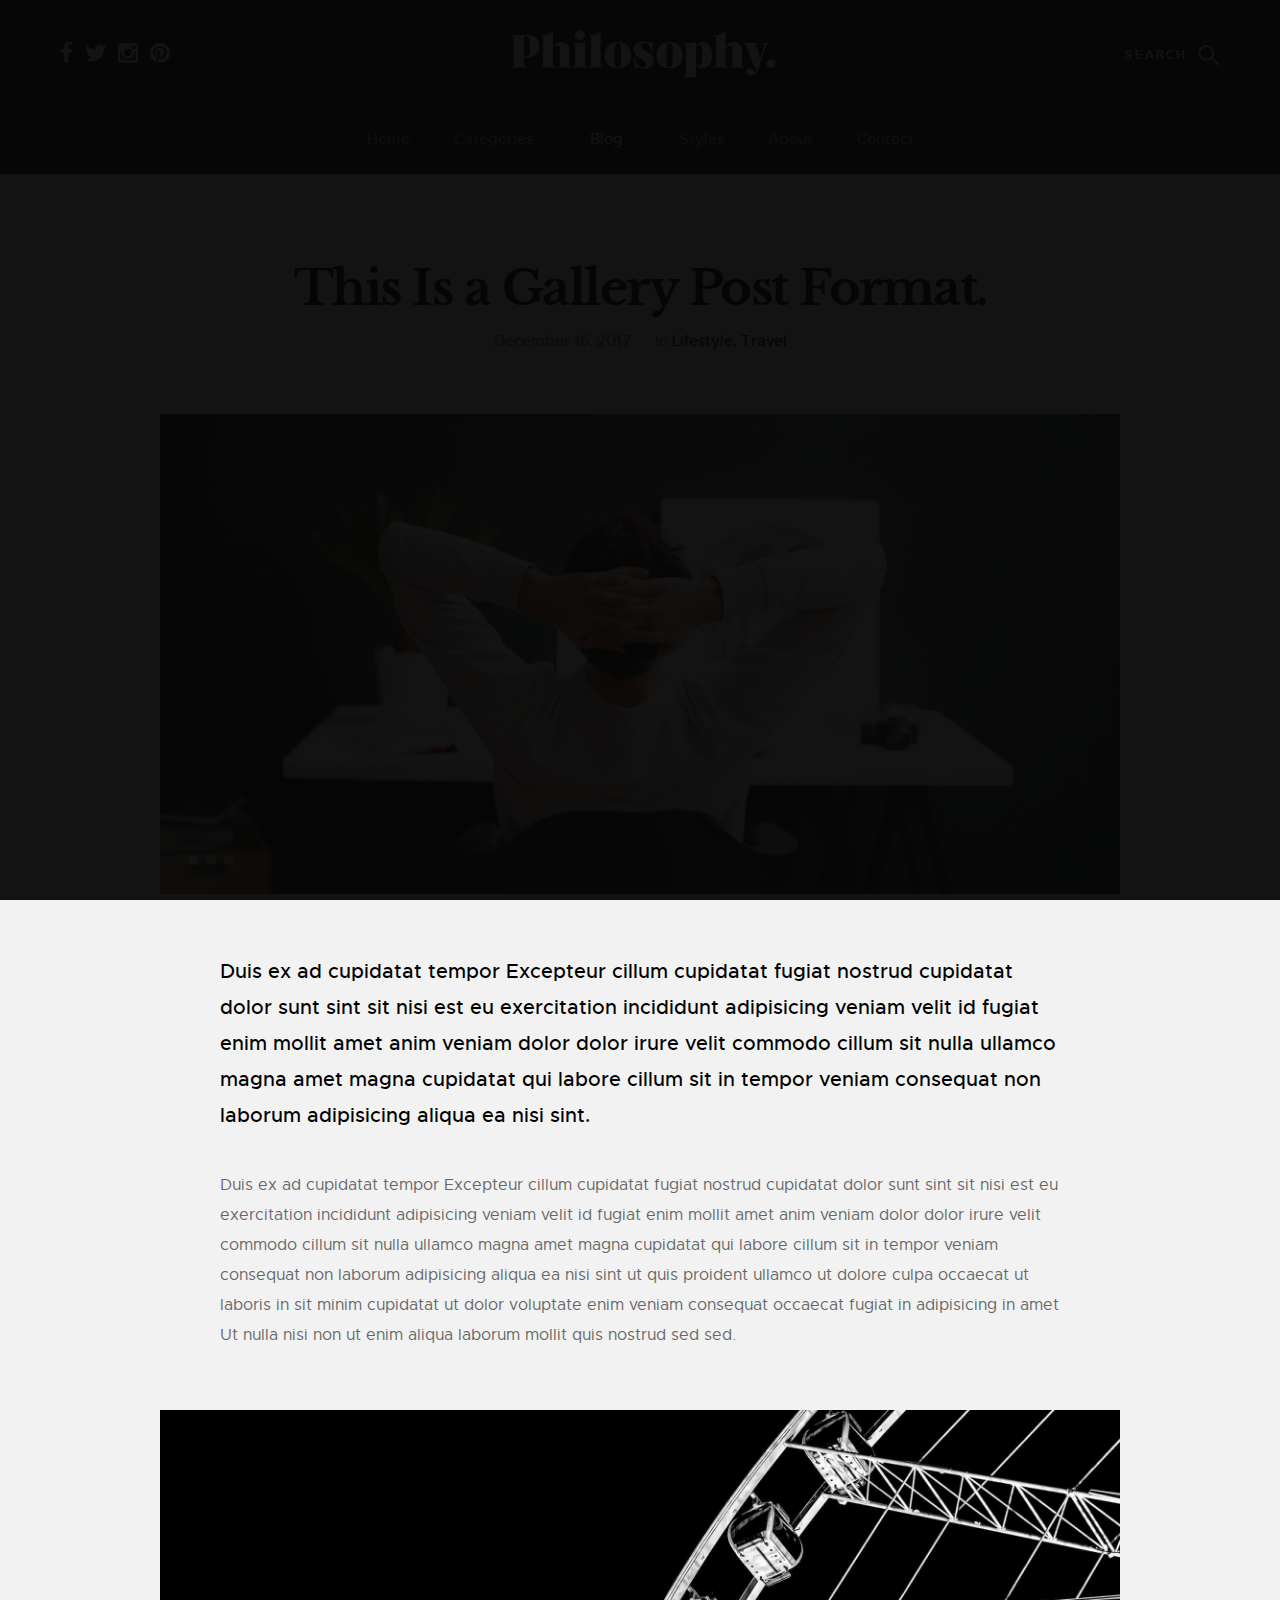
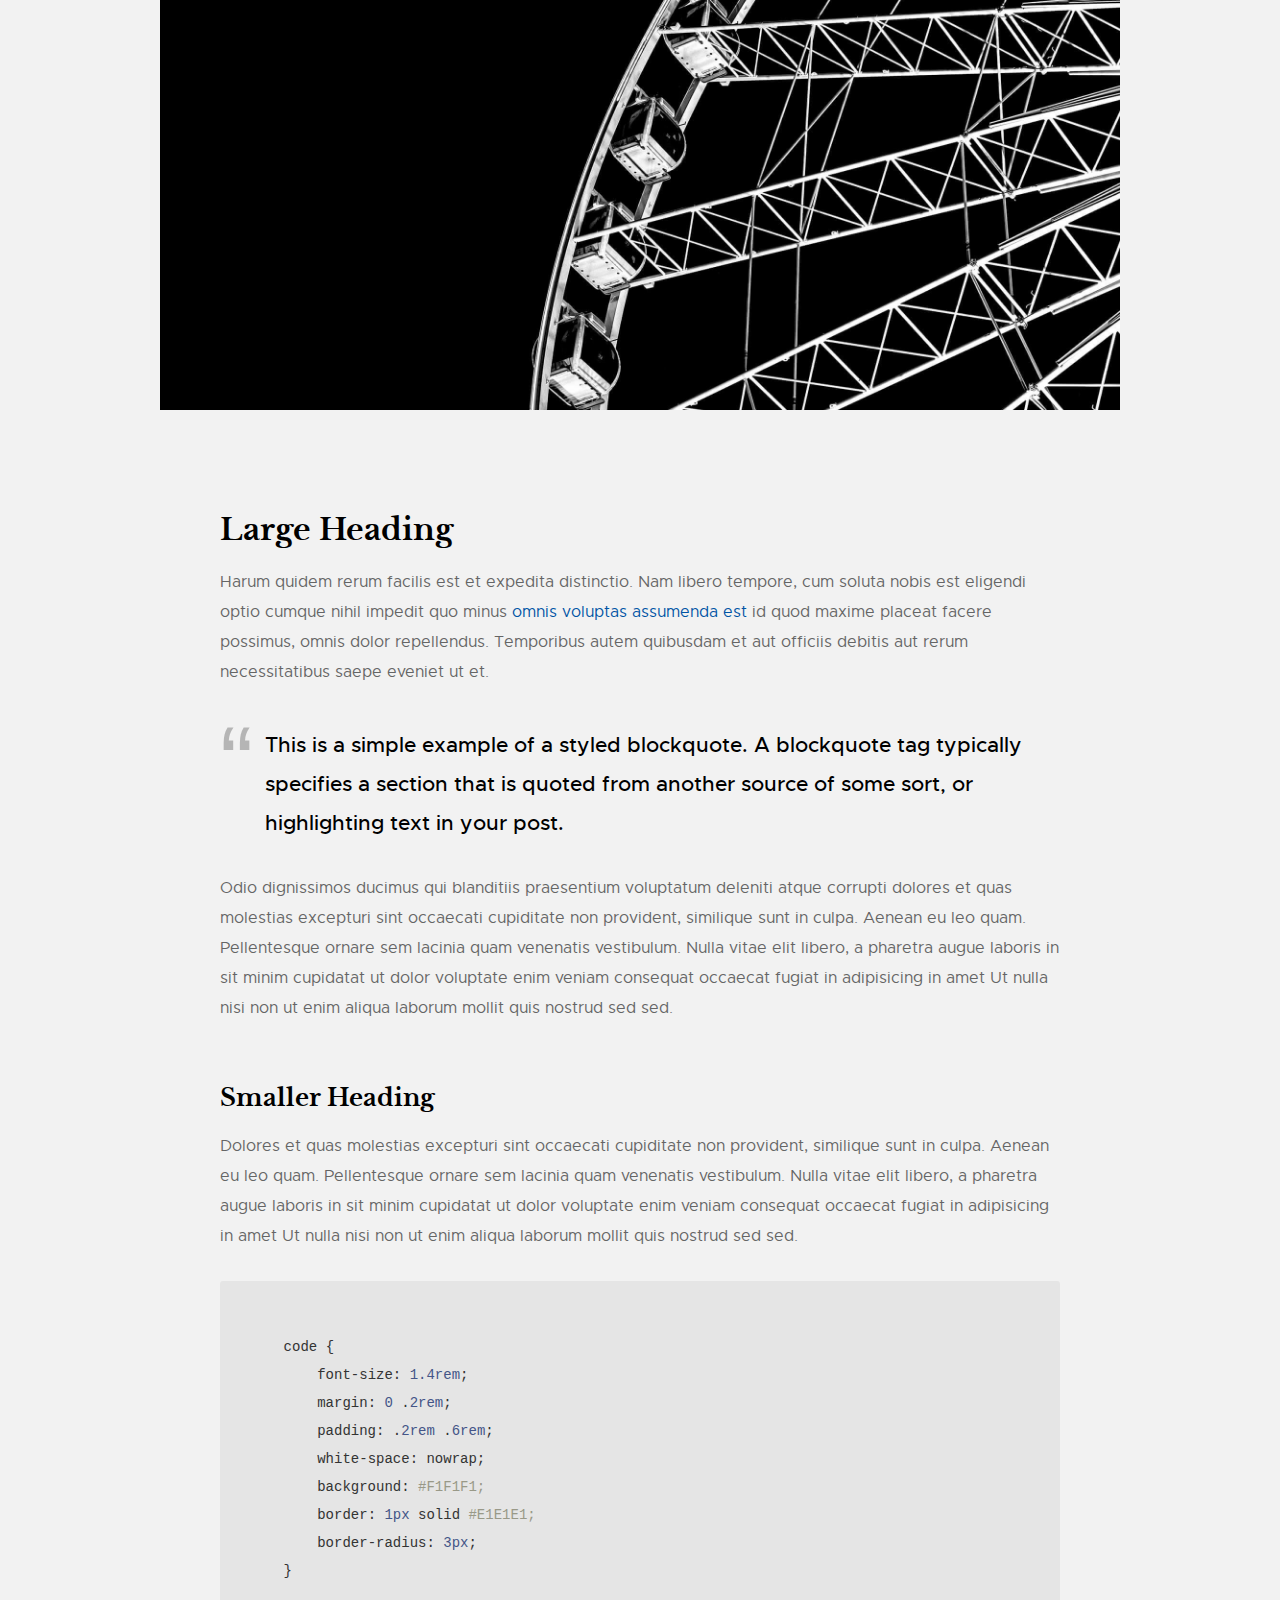
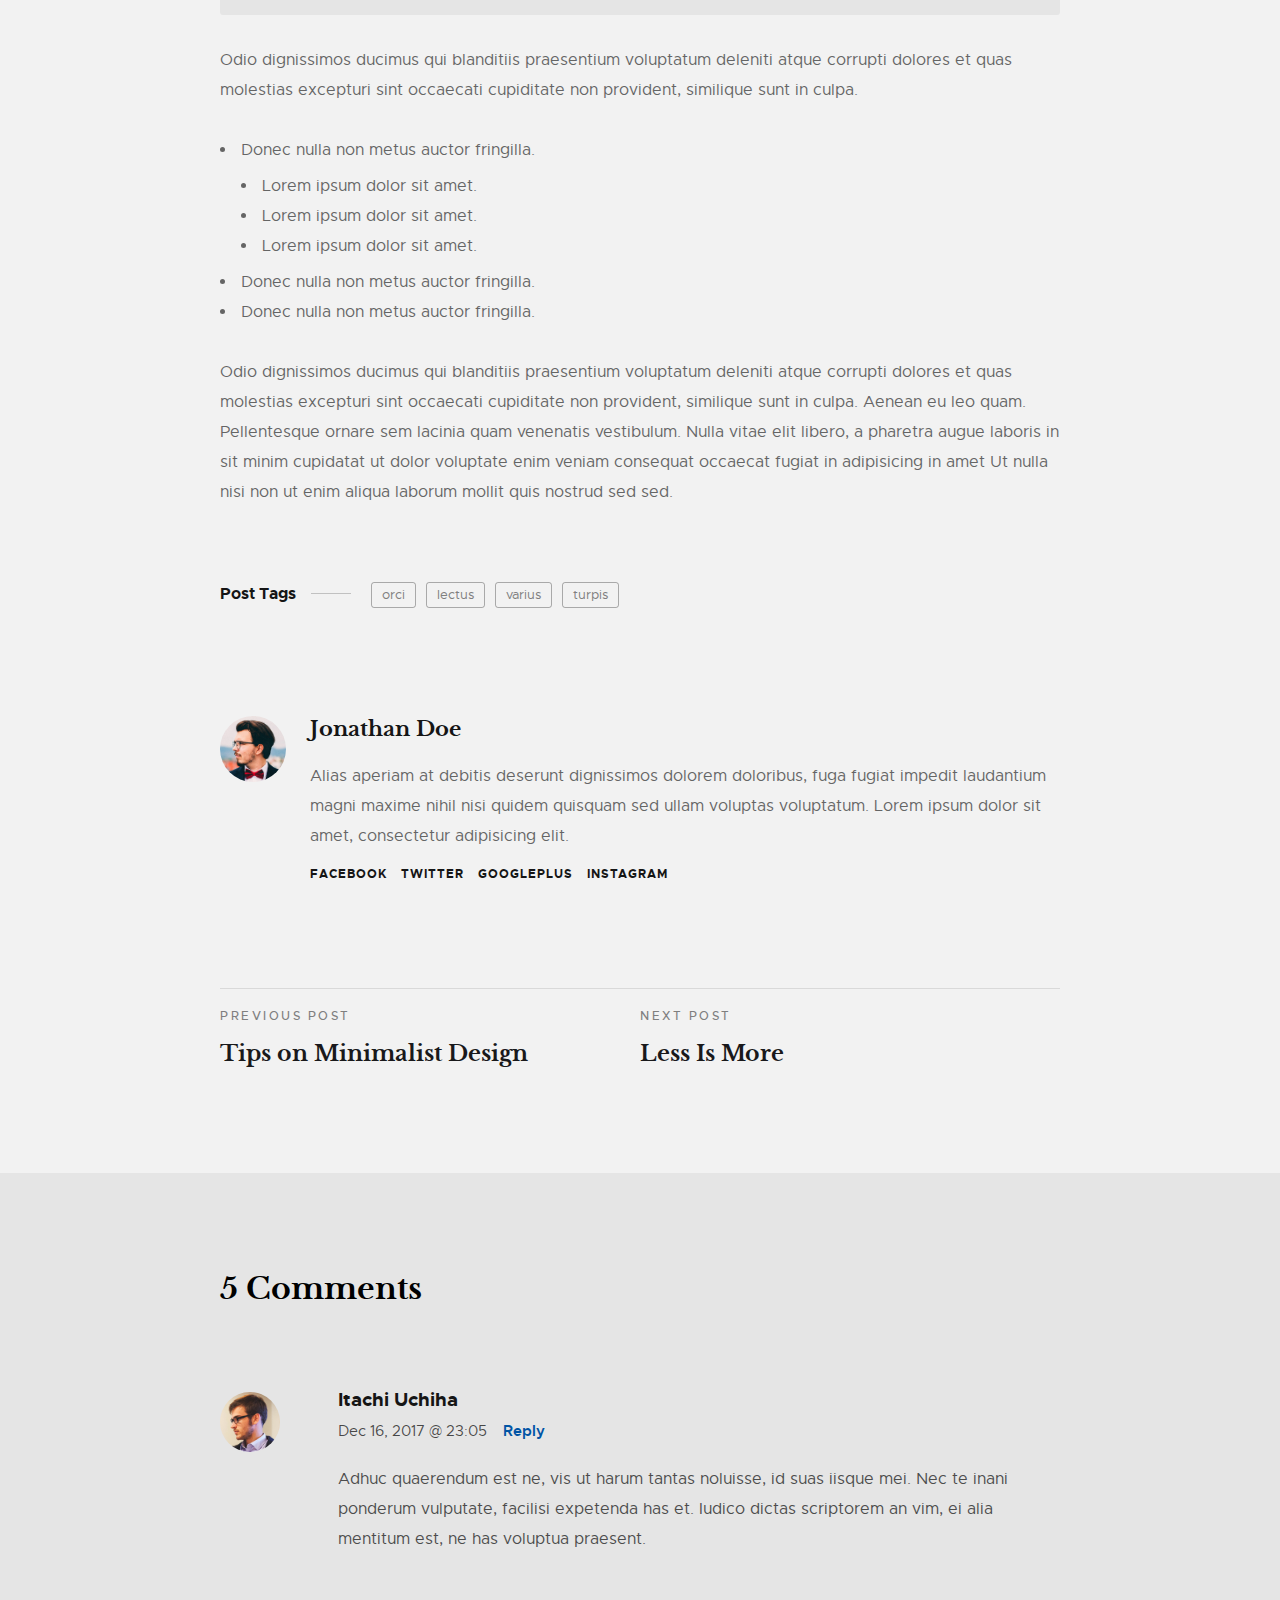
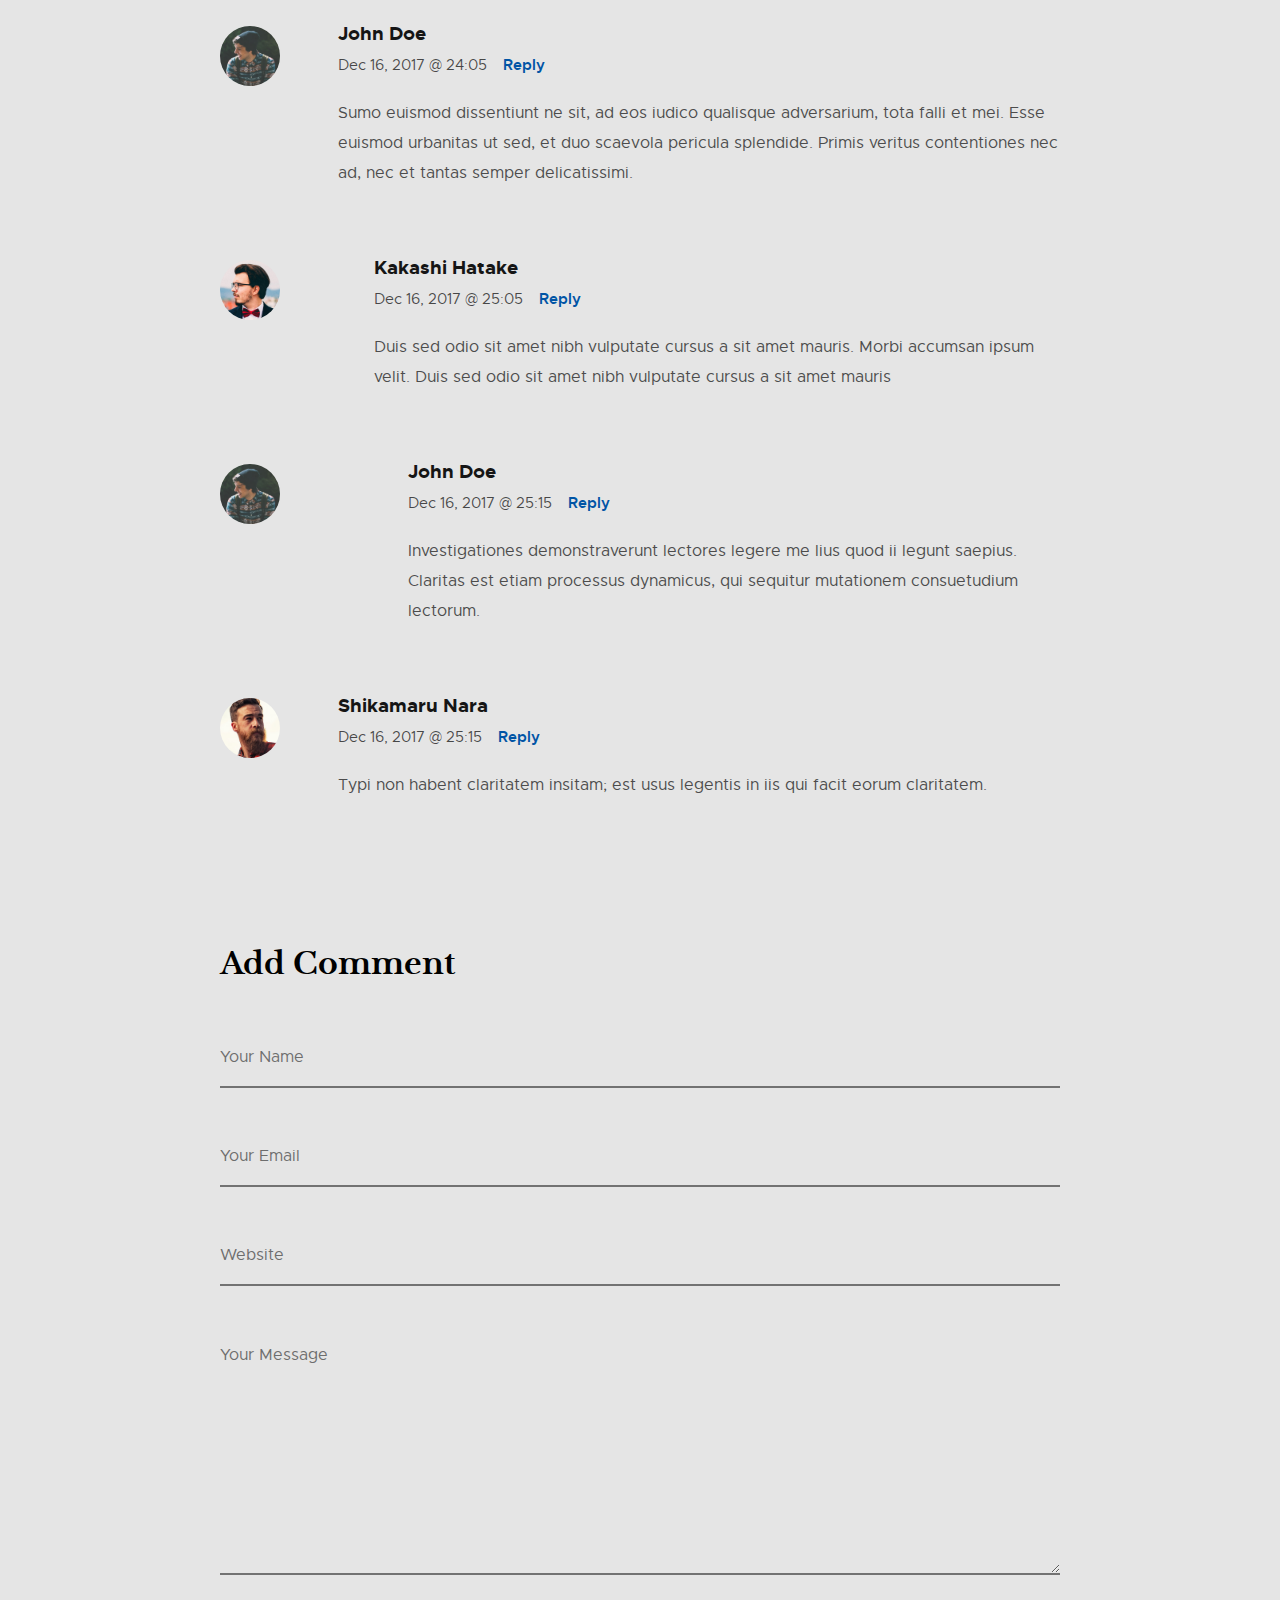
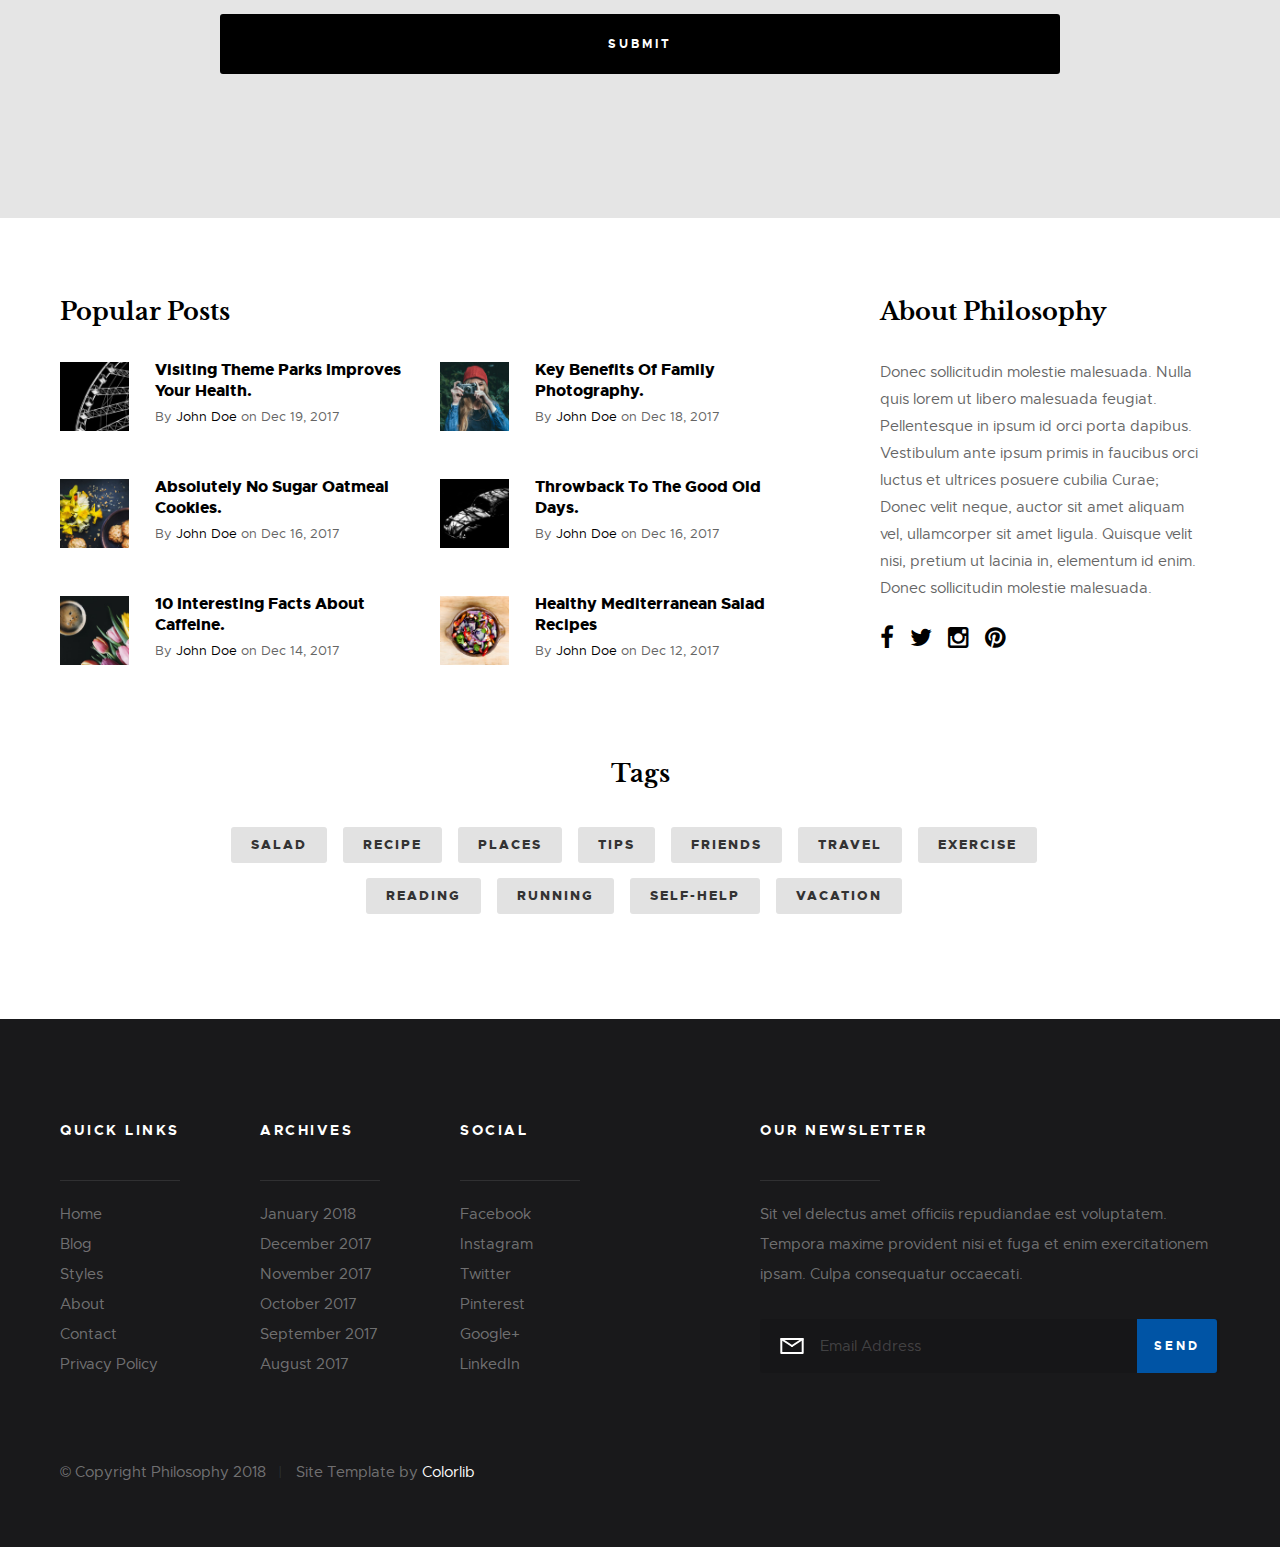
<file: single-gallery.html>
<!DOCTYPE html>
<html class="no-js" lang="en">
<head>

    <!--- basic page needs
    ================================================== -->
    <meta charset="utf-8">
    <title>Gallery Post Format - Philosophy</title>
    <meta name="description" content="">
    <meta name="author" content="">

    <!-- mobile specific metas
    ================================================== -->
    <meta name="viewport" content="width=device-width, initial-scale=1, maximum-scale=1">

    <!-- CSS
    ================================================== -->
    <link rel="stylesheet" href="css/base.css">
    <link rel="stylesheet" href="css/vendor.css">
    <link rel="stylesheet" href="css/main.css">

    <!-- script
    ================================================== -->
    <script src="js/modernizr.js"></script>
    <script src="js/pace.min.js"></script>

    <!-- favicons
    ================================================== -->
    <link rel="shortcut icon" href="favicon.ico" type="image/x-icon">
    <link rel="icon" href="favicon.ico" type="image/x-icon">

</head>

<body id="top">

    <!-- pageheader
    ================================================== -->
    <div class="s-pageheader">

        <header class="header">
            <div class="header__content row">

                <div class="header__logo">
                    <a class="logo" href="index.html">
                        <img src="images/logo.svg" alt="Homepage">
                    </a>
                </div> <!-- end header__logo -->

                <ul class="header__social">
                    <li>
                        <a href="#0"><i class="fa fa-facebook" aria-hidden="true"></i></a>
                    </li>
                    <li>
                        <a href="#0"><i class="fa fa-twitter" aria-hidden="true"></i></a>
                    </li>
                    <li>
                        <a href="#0"><i class="fa fa-instagram" aria-hidden="true"></i></a>
                    </li>
                    <li>
                        <a href="#0"><i class="fa fa-pinterest" aria-hidden="true"></i></a>
                    </li>
                </ul> <!-- end header__social -->

                <a class="header__search-trigger" href="#0"></a>

                <div class="header__search">

                    <form role="search" method="get" class="header__search-form" action="#">
                        <label>
                            <span class="hide-content">Search for:</span>
                            <input type="search" class="search-field" placeholder="Type Keywords" value="" name="s" title="Search for:" autocomplete="off">
                        </label>
                        <input type="submit" class="search-submit" value="Search">
                    </form>
        
                    <a href="#0" title="Close Search" class="header__overlay-close">Close</a>

                </div>  <!-- end header__search -->


                <a class="header__toggle-menu" href="#0" title="Menu"><span>Menu</span></a>

                <nav class="header__nav-wrap">

                    <h2 class="header__nav-heading h6">Site Navigation</h2>

                    <ul class="header__nav">
                        <li><a href="index.html" title="">Home</a></li>
                        <li class="has-children">
                            <a href="#0" title="">Categories</a>
                            <ul class="sub-menu">
                            <li><a href="category.html">Lifestyle</a></li>
                            <li><a href="category.html">Health</a></li>
                            <li><a href="category.html">Family</a></li>
                            <li><a href="category.html">Management</a></li>
                            <li><a href="category.html">Travel</a></li>
                            <li><a href="category.html">Work</a></li>
                            </ul>
                        </li>
                        <li class="has-children current">
                            <a href="#0" title="">Blog</a>
                            <ul class="sub-menu">
                            <li><a href="single-video.html">Video Post</a></li>
                            <li><a href="single-audio.html">Audio Post</a></li>
                            <li><a href="single-gallery.html">Gallery Post</a></li>
                            <li><a href="single-standard.html">Standard Post</a></li>
                            </ul>
                        </li>
                        <li><a href="style-guide.html" title="">Styles</a></li>
                        <li><a href="about.html" title="">About</a></li>
                        <li><a href="contact.html" title="">Contact</a></li>
                    </ul> <!-- end header__nav -->

                    <a href="#0" title="Close Menu" class="header__overlay-close close-mobile-menu">Close</a>

                </nav> <!-- end header__nav-wrap -->

            </div> <!-- header-content -->
        </header> <!-- header -->

    </div> <!-- end s-pageheader -->


    <!-- s-content
    ================================================== -->
    <section class="s-content s-content--narrow s-content--no-padding-bottom">

        <article class="row format-gallery">

            <div class="s-content__header col-full">
                <h1 class="s-content__header-title">
                    This Is a Gallery Post Format.
                </h1>
                <ul class="s-content__header-meta">
                    <li class="date">December 16, 2017</li>
                    <li class="cat">
                        In
                        <a href="#0">Lifestyle</a>
                        <a href="#0">Travel</a>
                    </li>
                </ul>
            </div> <!-- end s-content__header -->
    
            <div class="s-content__media col-full">
                <div class="s-content__slider slider">
                    <div class="slider__slides">
                        <div class="slider__slide">
                            <img src="images/thumbs/single/gallery/single-gallery-01-1000.jpg" 
                                 srcset="images/thumbs/single/gallery/single-gallery-01-2000.jpg 2000w, 
                                         images/thumbs/single/gallery/single-gallery-01-1000.jpg 1000w, 
                                         images/thumbs/single/gallery/single-gallery-01-500.jpg 500w" 
                                 sizes="(max-width: 2000px) 100vw, 2000px" alt="" >
                        </div>
                        <div class="slider__slide">
                            <img src="images/thumbs/single/gallery/single-gallery-02-1000.jpg" 
                                 srcset="images/thumbs/single/gallery/single-gallery-02-2000.jpg 2000w, 
                                         images/thumbs/single/gallery/single-gallery-02-1000.jpg 1000w, 
                                         images/thumbs/single/gallery/single-gallery-02-500.jpg 500w" 
                                 sizes="(max-width: 2000px) 100vw, 2000px" alt="" >
                        </div>
                        <div class="slider__slide">
                            <img src="images/thumbs/single/gallery/single-gallery-03-1000.jpg" 
                                 srcset="images/thumbs/single/gallery/single-gallery-03-2000.jpg 2000w, 
                                        images/thumbs/single/gallery/single-gallery-03-1000.jpg 1000w, 
                                        images/thumbs/single/gallery/single-gallery-03-500.jpg 500w" 
                                 sizes="(max-width: 2000px) 100vw, 2000px" alt="" >
                        </div>
                    </div>
                </div>
            </div> <!-- end s-content__media -->

            <div class="col-full s-content__main">

                <p class="lead">Duis ex ad cupidatat tempor Excepteur cillum cupidatat fugiat nostrud cupidatat dolor sunt sint sit nisi est eu exercitation incididunt adipisicing veniam velit id fugiat enim mollit amet anim veniam dolor dolor irure velit commodo cillum sit nulla ullamco magna amet magna cupidatat qui labore cillum sit in tempor veniam consequat non laborum adipisicing aliqua ea nisi sint.</p>
                
                <p>Duis ex ad cupidatat tempor Excepteur cillum cupidatat fugiat nostrud cupidatat dolor sunt sint sit nisi est eu exercitation incididunt adipisicing veniam velit id fugiat enim mollit amet anim veniam dolor dolor irure velit commodo cillum sit nulla ullamco magna amet magna cupidatat qui labore cillum sit in tempor veniam consequat non laborum adipisicing aliqua ea nisi sint ut quis proident ullamco ut dolore culpa occaecat ut laboris in sit minim cupidatat ut dolor voluptate enim veniam consequat occaecat fugiat in adipisicing in amet Ut nulla nisi non ut enim aliqua laborum mollit quis nostrud sed sed.
                </p>

                <p>
                <img src="images/wheel-1000.jpg" 
                     srcset="images/wheel-2000.jpg 2000w, images/wheel-1000.jpg 1000w, images/wheel-500.jpg 500w" 
                     sizes="(max-width: 2000px) 100vw, 2000px" alt="">
                </p>

                <h2>Large Heading</h2>

                <p>Harum quidem rerum facilis est et expedita distinctio. Nam libero tempore, cum soluta nobis est eligendi optio cumque nihil impedit quo minus <a href="http://#">omnis voluptas assumenda est</a> id quod maxime placeat facere possimus, omnis dolor repellendus. Temporibus autem quibusdam et aut officiis debitis aut rerum necessitatibus saepe eveniet ut et.</p>

                <blockquote><p>This is a simple example of a styled blockquote. A blockquote tag typically specifies a section that is quoted from another source of some sort, or highlighting text in your post.</p></blockquote>

                <p>Odio dignissimos ducimus qui blanditiis praesentium voluptatum deleniti atque corrupti dolores et quas molestias excepturi sint occaecati cupiditate non provident, similique sunt in culpa. Aenean eu leo quam. Pellentesque ornare sem lacinia quam venenatis vestibulum. Nulla vitae elit libero, a pharetra augue laboris in sit minim cupidatat ut dolor voluptate enim veniam consequat occaecat fugiat in adipisicing in amet Ut nulla nisi non ut enim aliqua laborum mollit quis nostrud sed sed.</p>

                <h3>Smaller Heading</h3>

                <p>Dolores et quas molestias excepturi sint occaecati cupiditate non provident, similique sunt in culpa. Aenean eu leo quam. Pellentesque ornare sem lacinia quam venenatis vestibulum. Nulla vitae elit libero, a pharetra augue laboris in sit minim cupidatat ut dolor voluptate enim veniam consequat occaecat fugiat in adipisicing in amet Ut nulla nisi non ut enim aliqua laborum mollit quis nostrud sed sed.

<pre><code>
    code {
        font-size: 1.4rem;
        margin: 0 .2rem;
        padding: .2rem .6rem;
        white-space: nowrap;
        background: #F1F1F1;
        border: 1px solid #E1E1E1;
        border-radius: 3px;
    }
</code></pre>

                <p>Odio dignissimos ducimus qui blanditiis praesentium voluptatum deleniti atque corrupti dolores et quas molestias excepturi sint occaecati cupiditate non provident, similique sunt in culpa.</p>

                <ul>
                    <li>Donec nulla non metus auctor fringilla.
                        <ul>
                            <li>Lorem ipsum dolor sit amet.</li>
                            <li>Lorem ipsum dolor sit amet.</li>
                            <li>Lorem ipsum dolor sit amet.</li>
                        </ul>
                    </li>
                    <li>Donec nulla non metus auctor fringilla.</li>
                    <li>Donec nulla non metus auctor fringilla.</li>
                </ul>

                <p>Odio dignissimos ducimus qui blanditiis praesentium voluptatum deleniti atque corrupti dolores et quas molestias excepturi sint occaecati cupiditate non provident, similique sunt in culpa. Aenean eu leo quam. Pellentesque ornare sem lacinia quam venenatis vestibulum. Nulla vitae elit libero, a pharetra augue laboris in sit minim cupidatat ut dolor voluptate enim veniam consequat occaecat fugiat in adipisicing in amet Ut nulla nisi non ut enim aliqua laborum mollit quis nostrud sed sed.</p>

                <p class="s-content__tags">
                    <span>Post Tags</span>

                    <span class="s-content__tag-list">
                        <a href="#0">orci</a>
                        <a href="#0">lectus</a>
                        <a href="#0">varius</a>
                        <a href="#0">turpis</a>
                    </span>
                </p> <!-- end s-content__tags -->

                <div class="s-content__author">
                    <img src="images/avatars/user-03.jpg" alt="">

                    <div class="s-content__author-about">
                        <h4 class="s-content__author-name">
                            <a href="#0">Jonathan Doe</a>
                        </h4>
                    
                        <p>Alias aperiam at debitis deserunt dignissimos dolorem doloribus, fuga fugiat impedit laudantium magni maxime nihil nisi quidem quisquam sed ullam voluptas voluptatum. Lorem ipsum dolor sit amet, consectetur adipisicing elit.
                        </p>

                        <ul class="s-content__author-social">
                           <li><a href="#0">Facebook</a></li>
                           <li><a href="#0">Twitter</a></li>
                           <li><a href="#0">GooglePlus</a></li>
                           <li><a href="#0">Instagram</a></li>
                        </ul>
                    </div>
                </div>

                <div class="s-content__pagenav">
                    <div class="s-content__nav">
                        <div class="s-content__prev">
                            <a href="#0" rel="prev">
                                <span>Previous Post</span>
                                Tips on Minimalist Design 
                            </a>
                        </div>
                        <div class="s-content__next">
                            <a href="#0" rel="next">
                                <span>Next Post</span>
                                Less Is More 
                            </a>
                        </div>
                    </div>
                </div> <!-- end s-content__pagenav -->

            </div> <!-- end s-content__main -->

        </article>


        <!-- comments
        ================================================== -->
        <div class="comments-wrap">

            <div id="comments" class="row">
                <div class="col-full">

                    <h3 class="h2">5 Comments</h3>

                    <!-- commentlist -->
                    <ol class="commentlist">

                        <li class="depth-1 comment">

                            <div class="comment__avatar">
                                <img width="50" height="50" class="avatar" src="images/avatars/user-01.jpg" alt="">
                            </div>

                            <div class="comment__content">

                                <div class="comment__info">
                                    <cite>Itachi Uchiha</cite>

                                    <div class="comment__meta">
                                        <time class="comment__time">Dec 16, 2017 @ 23:05</time>
                                        <a class="reply" href="#0">Reply</a>
                                    </div>
                                </div>

                                <div class="comment__text">
                                <p>Adhuc quaerendum est ne, vis ut harum tantas noluisse, id suas iisque mei. Nec te inani ponderum vulputate,
                                facilisi expetenda has et. Iudico dictas scriptorem an vim, ei alia mentitum est, ne has voluptua praesent.</p>
                                </div>

                            </div>

                        </li> <!-- end comment level 1 -->

                        <li class="thread-alt depth-1 comment">

                            <div class="comment__avatar">
                                <img width="50" height="50" class="avatar" src="images/avatars/user-04.jpg" alt="">
                            </div>

                            <div class="comment__content">

                                <div class="comment__info">
                                <cite>John Doe</cite>

                                <div class="comment__meta">
                                    <time class="comment__time">Dec 16, 2017 @ 24:05</time>
                                    <a class="reply" href="#0">Reply</a>
                                </div>
                                </div>

                                <div class="comment__text">
                                <p>Sumo euismod dissentiunt ne sit, ad eos iudico qualisque adversarium, tota falli et mei. Esse euismod
                                urbanitas ut sed, et duo scaevola pericula splendide. Primis veritus contentiones nec ad, nec et
                                tantas semper delicatissimi.</p>
                                </div>

                            </div>

                            <ul class="children">

                                <li class="depth-2 comment">

                                    <div class="comment__avatar">
                                        <img width="50" height="50" class="avatar" src="images/avatars/user-03.jpg" alt="">
                                    </div>

                                    <div class="comment__content">

                                        <div class="comment__info">
                                            <cite>Kakashi Hatake</cite>

                                            <div class="comment__meta">
                                                <time class="comment__time">Dec 16, 2017 @ 25:05</time>
                                                <a class="reply" href="#0">Reply</a>
                                            </div>
                                        </div>

                                        <div class="comment__text">
                                            <p>Duis sed odio sit amet nibh vulputate
                                            cursus a sit amet mauris. Morbi accumsan ipsum velit. Duis sed odio sit amet nibh vulputate
                                            cursus a sit amet mauris</p>
                                        </div>

                                    </div>

                                    <ul class="children">

                                        <li class="depth-3 comment">

                                            <div class="comment__avatar">
                                                <img width="50" height="50" class="avatar" src="images/avatars/user-04.jpg" alt="">
                                            </div>

                                            <div class="comment__content">

                                                <div class="comment__info">
                                                <cite>John Doe</cite>

                                                <div class="comment__meta">
                                                    <time class="comment__time">Dec 16, 2017 @ 25:15</time>
                                                    <a class="reply" href="#0">Reply</a>
                                                </div>
                                                </div>

                                                <div class="comment__text">
                                                <p>Investigationes demonstraverunt lectores legere me lius quod ii legunt saepius. Claritas est
                                                etiam processus dynamicus, qui sequitur mutationem consuetudium lectorum.</p>
                                                </div>

                                            </div>

                                        </li>

                                    </ul>

                                </li>

                            </ul>

                        </li> <!-- end comment level 1 -->

                        <li class="depth-1 comment">

                            <div class="comment__avatar">
                                <img width="50" height="50" class="avatar" src="images/avatars/user-02.jpg" alt="">
                            </div>

                            <div class="comment__content">

                                <div class="comment__info">
                                <cite>Shikamaru Nara</cite>

                                <div class="comment__meta">
                                    <time class="comment-time">Dec 16, 2017 @ 25:15</time>
                                    <a class="reply" href="#">Reply</a>
                                </div>
                                </div>

                                <div class="comment__text">
                                <p>Typi non habent claritatem insitam; est usus legentis in iis qui facit eorum claritatem.</p>
                                </div>

                            </div>

                        </li>  <!-- end comment level 1 -->

                    </ol> <!-- end commentlist -->


                    <!-- respond
                    ================================================== -->
                    <div class="respond">

                        <h3 class="h2">Add Comment</h3>

                        <form name="contactForm" id="contactForm" method="post" action="">
                            <fieldset>

                                <div class="form-field">
                                        <input name="cName" type="text" id="cName" class="full-width" placeholder="Your Name" value="">
                                </div>

                                <div class="form-field">
                                        <input name="cEmail" type="text" id="cEmail" class="full-width" placeholder="Your Email" value="">
                                </div>

                                <div class="form-field">
                                        <input name="cWebsite" type="text" id="cWebsite" class="full-width" placeholder="Website" value="">
                                </div>

                                <div class="message form-field">
                                    <textarea name="cMessage" id="cMessage" class="full-width" placeholder="Your Message"></textarea>
                                </div>

                                <button type="submit" class="submit btn--primary btn--large full-width">Submit</button>

                            </fieldset>
                        </form> <!-- end form -->

                    </div> <!-- end respond -->

                </div> <!-- end col-full -->

            </div> <!-- end row comments -->
        </div> <!-- end comments-wrap -->

    </section> <!-- s-content -->


    <!-- s-extra
    ================================================== -->
    <section class="s-extra">

        <div class="row top">

            <div class="col-eight md-six tab-full popular">
                <h3>Popular Posts</h3>

                <div class="block-1-2 block-m-full popular__posts">
                    <article class="col-block popular__post">
                        <a href="#0" class="popular__thumb">
                            <img src="images/thumbs/small/wheel-150.jpg" alt="">
                        </a>
                        <h5><a href="#0">Visiting Theme Parks Improves Your Health.</a></h5>
                        <section class="popular__meta">
                                <span class="popular__author"><span>By</span> <a href="#0"> John Doe</a></span>
                            <span class="popular__date"><span>on</span> <time datetime="2017-12-19">Dec 19, 2017</time></span>
                        </section>
                    </article>
                    <article class="col-block popular__post">
                        <a href="#0" class="popular__thumb">
                            <img src="images/thumbs/small/shutterbug-150.jpg" alt="">
                        </a>
                        <h5><a href="#0">Key Benefits Of Family Photography.</a></h5>
                        <section class="popular__meta">
                            <span class="popular__author"><span>By</span> <a href="#0"> John Doe</a></span>
                            <span class="popular__date"><span>on</span> <time datetime="2017-12-18">Dec 18, 2017</time></span>
                        </section>
                    </article>
                    <article class="col-block popular__post">
                        <a href="#0" class="popular__thumb">
                            <img src="images/thumbs/small/cookies-150.jpg" alt="">
                        </a>
                        <h5><a href="#0">Absolutely No Sugar Oatmeal Cookies.</a></h5>
                        <section class="popular__meta">
                                <span class="popular__author"><span>By</span> <a href="#0"> John Doe</a></span>
                            <span class="popular__date"><span>on</span> <time datetime="2017-12-16">Dec 16, 2017</time></span>
                        </section>
                    </article>
                    <article class="col-block popular__post">
                        <a href="#0" class="popular__thumb">
                            <img src="images/thumbs/small/beetle-150.jpg" alt="">
                        </a>
                        <h5><a href="#0">Throwback To The Good Old Days.</a></h5>
                        <section class="popular__meta">
                            <span class="popular__author"><span>By</span> <a href="#0"> John Doe</a></span>
                            <span class="popular__date"><span>on</span> <time datetime="2017-12-16">Dec 16, 2017</time></span>
                        </section>
                    </article>
                    <article class="col-block popular__post">
                        <a href="#0" class="popular__thumb">
                            <img src="images/thumbs/small/tulips-150.jpg" alt="">
                        </a>
                        <h5><a href="#0">10 Interesting Facts About Caffeine.</a></h5>
                        <section class="popular__meta">
                            <span class="popular__author"><span>By</span> <a href="#0"> John Doe</a></span>
                            <span class="popular__date"><span>on</span> <time datetime="2017-12-14">Dec 14, 2017</time></span>
                        </section>
                    </article>
                    <article class="col-block popular__post">
                        <a href="#0" class="popular__thumb">
                            <img src="images/thumbs/small/salad-150.jpg" alt="">
                        </a>
                        <h5><a href="#0">Healthy Mediterranean Salad Recipes</a></h5>
                        <section class="popular__meta">
                            <span class="popular__author"><span>By</span> <a href="#0"> John Doe</a></span>
                            <span class="popular__date"><span>on</span> <time datetime="2017-12-12">Dec 12, 2017</time></span>
                        </section>
                    </article>
                </div> <!-- end popular_posts -->
            </div> <!-- end popular -->
            
            <div class="col-four md-six tab-full about">
                <h3>About Philosophy</h3>

                <p>
                Donec sollicitudin molestie malesuada. Nulla quis lorem ut libero malesuada feugiat. Pellentesque in ipsum id orci porta dapibus. Vestibulum ante ipsum primis in faucibus orci luctus et ultrices posuere cubilia Curae; Donec velit neque, auctor sit amet aliquam vel, ullamcorper sit amet ligula. Quisque velit nisi, pretium ut lacinia in, elementum id enim. Donec sollicitudin molestie malesuada.
                </p>

                <ul class="about__social">
                    <li>
                        <a href="#0"><i class="fa fa-facebook" aria-hidden="true"></i></a>
                    </li>
                    <li>
                        <a href="#0"><i class="fa fa-twitter" aria-hidden="true"></i></a>
                    </li>
                    <li>
                        <a href="#0"><i class="fa fa-instagram" aria-hidden="true"></i></a>
                    </li>
                    <li>
                        <a href="#0"><i class="fa fa-pinterest" aria-hidden="true"></i></a>
                    </li>
                </ul> <!-- end header__social -->
            </div> <!-- end about -->

        </div> <!-- end row -->

        <div class="row bottom tags-wrap">
            <div class="col-full tags">
                <h3>Tags</h3>

                <div class="tagcloud">
                    <a href="#0">Salad</a>
                    <a href="#0">Recipe</a>
                    <a href="#0">Places</a>
                    <a href="#0">Tips</a>
                    <a href="#0">Friends</a>
                    <a href="#0">Travel</a>
                    <a href="#0">Exercise</a>
                    <a href="#0">Reading</a>
                    <a href="#0">Running</a>
                    <a href="#0">Self-Help</a>
                    <a href="#0">Vacation</a>
                </div> <!-- end tagcloud -->
            </div> <!-- end tags -->
        </div> <!-- end tags-wrap -->

    </section> <!-- end s-extra -->


    <!-- s-footer
    ================================================== -->
    <footer class="s-footer">

        <div class="s-footer__main">
            <div class="row">
                
                <div class="col-two md-four mob-full s-footer__sitelinks">
                        
                    <h4>Quick Links</h4>

                    <ul class="s-footer__linklist">
                        <li><a href="#0">Home</a></li>
                        <li><a href="#0">Blog</a></li>
                        <li><a href="#0">Styles</a></li>
                        <li><a href="#0">About</a></li>
                        <li><a href="#0">Contact</a></li>
                        <li><a href="#0">Privacy Policy</a></li>
                    </ul>

                </div> <!-- end s-footer__sitelinks -->

                <div class="col-two md-four mob-full s-footer__archives">
                        
                    <h4>Archives</h4>

                    <ul class="s-footer__linklist">
                        <li><a href="#0">January 2018</a></li>
                        <li><a href="#0">December 2017</a></li>
                        <li><a href="#0">November 2017</a></li>
                        <li><a href="#0">October 2017</a></li>
                        <li><a href="#0">September 2017</a></li>
                        <li><a href="#0">August 2017</a></li>
                    </ul>

                </div> <!-- end s-footer__archives -->

                <div class="col-two md-four mob-full s-footer__social">
                        
                    <h4>Social</h4>

                    <ul class="s-footer__linklist">
                        <li><a href="#0">Facebook</a></li>
                        <li><a href="#0">Instagram</a></li>
                        <li><a href="#0">Twitter</a></li>
                        <li><a href="#0">Pinterest</a></li>
                        <li><a href="#0">Google+</a></li>
                        <li><a href="#0">LinkedIn</a></li>
                    </ul>

                </div> <!-- end s-footer__social -->

                <div class="col-five md-full end s-footer__subscribe">
                        
                    <h4>Our Newsletter</h4>

                    <p>Sit vel delectus amet officiis repudiandae est voluptatem. Tempora maxime provident nisi et fuga et enim exercitationem ipsam. Culpa consequatur occaecati.</p>

                    <div class="subscribe-form">
                        <form id="mc-form" class="group" novalidate="true">

                            <input type="email" value="" name="EMAIL" class="email" id="mc-email" placeholder="Email Address" required="">
                
                            <input type="submit" name="subscribe" value="Send">
                
                            <label for="mc-email" class="subscribe-message"></label>
                
                        </form>
                    </div>

                </div> <!-- end s-footer__subscribe -->

            </div>
        </div> <!-- end s-footer__main -->

        <div class="s-footer__bottom">
            <div class="row">
                <div class="col-full">
                    <div class="s-footer__copyright">
                        <span>© Copyright Philosophy 2018</span> 
                        <span>Site Template by <a href="https://colorlib.com/">Colorlib</a></span>
                    </div>

                    <div class="go-top">
                        <a class="smoothscroll" title="Back to Top" href="#top"></a>
                    </div>
                </div>
            </div>
        </div> <!-- end s-footer__bottom -->

    </footer> <!-- end s-footer -->


    <!-- preloader
    ================================================== -->
    <div id="preloader">
        <div id="loader">
            <div class="line-scale">
                <div></div>
                <div></div>
                <div></div>
                <div></div>
                <div></div>
            </div>
        </div>
    </div>


    <!-- Java Script
    ================================================== -->
    <script src="js/jquery-3.2.1.min.js"></script>
    <script src="js/plugins.js"></script>
    <script src="js/main.js"></script>

</body>

</html>
</file>
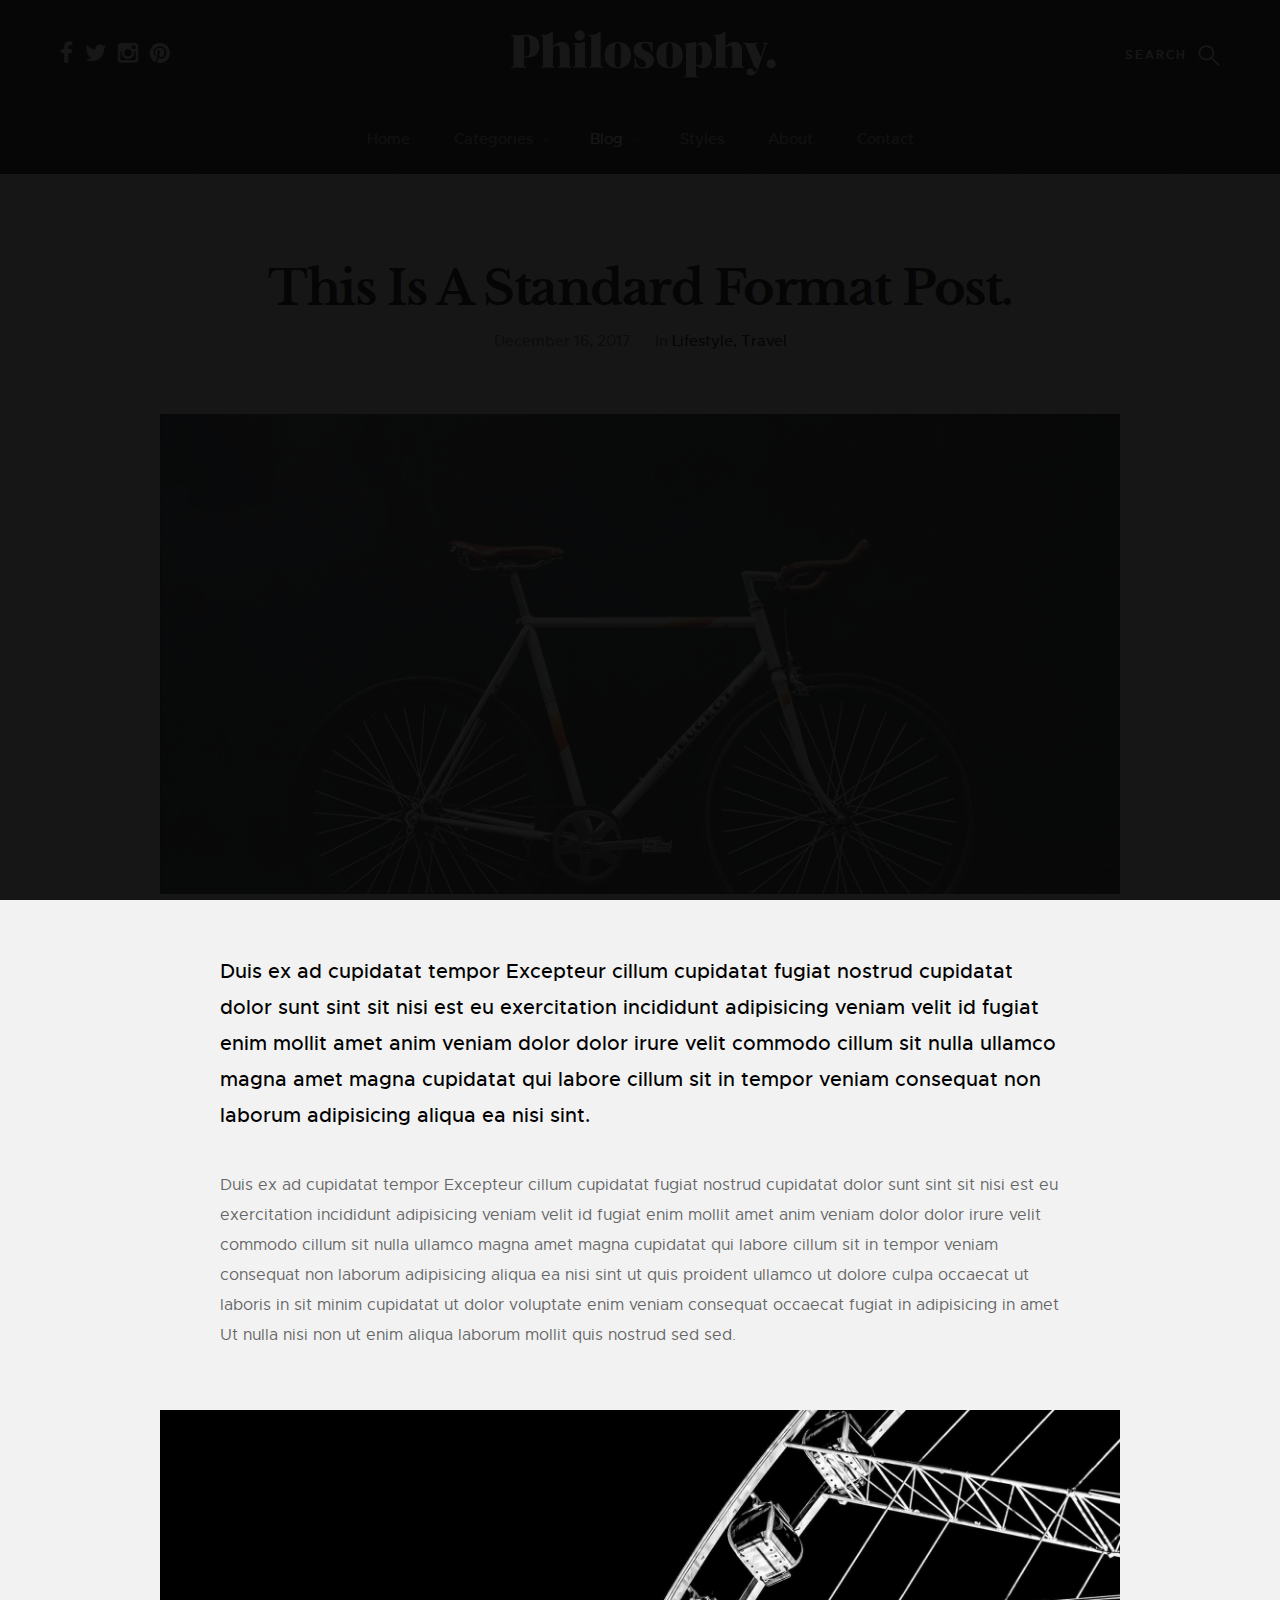
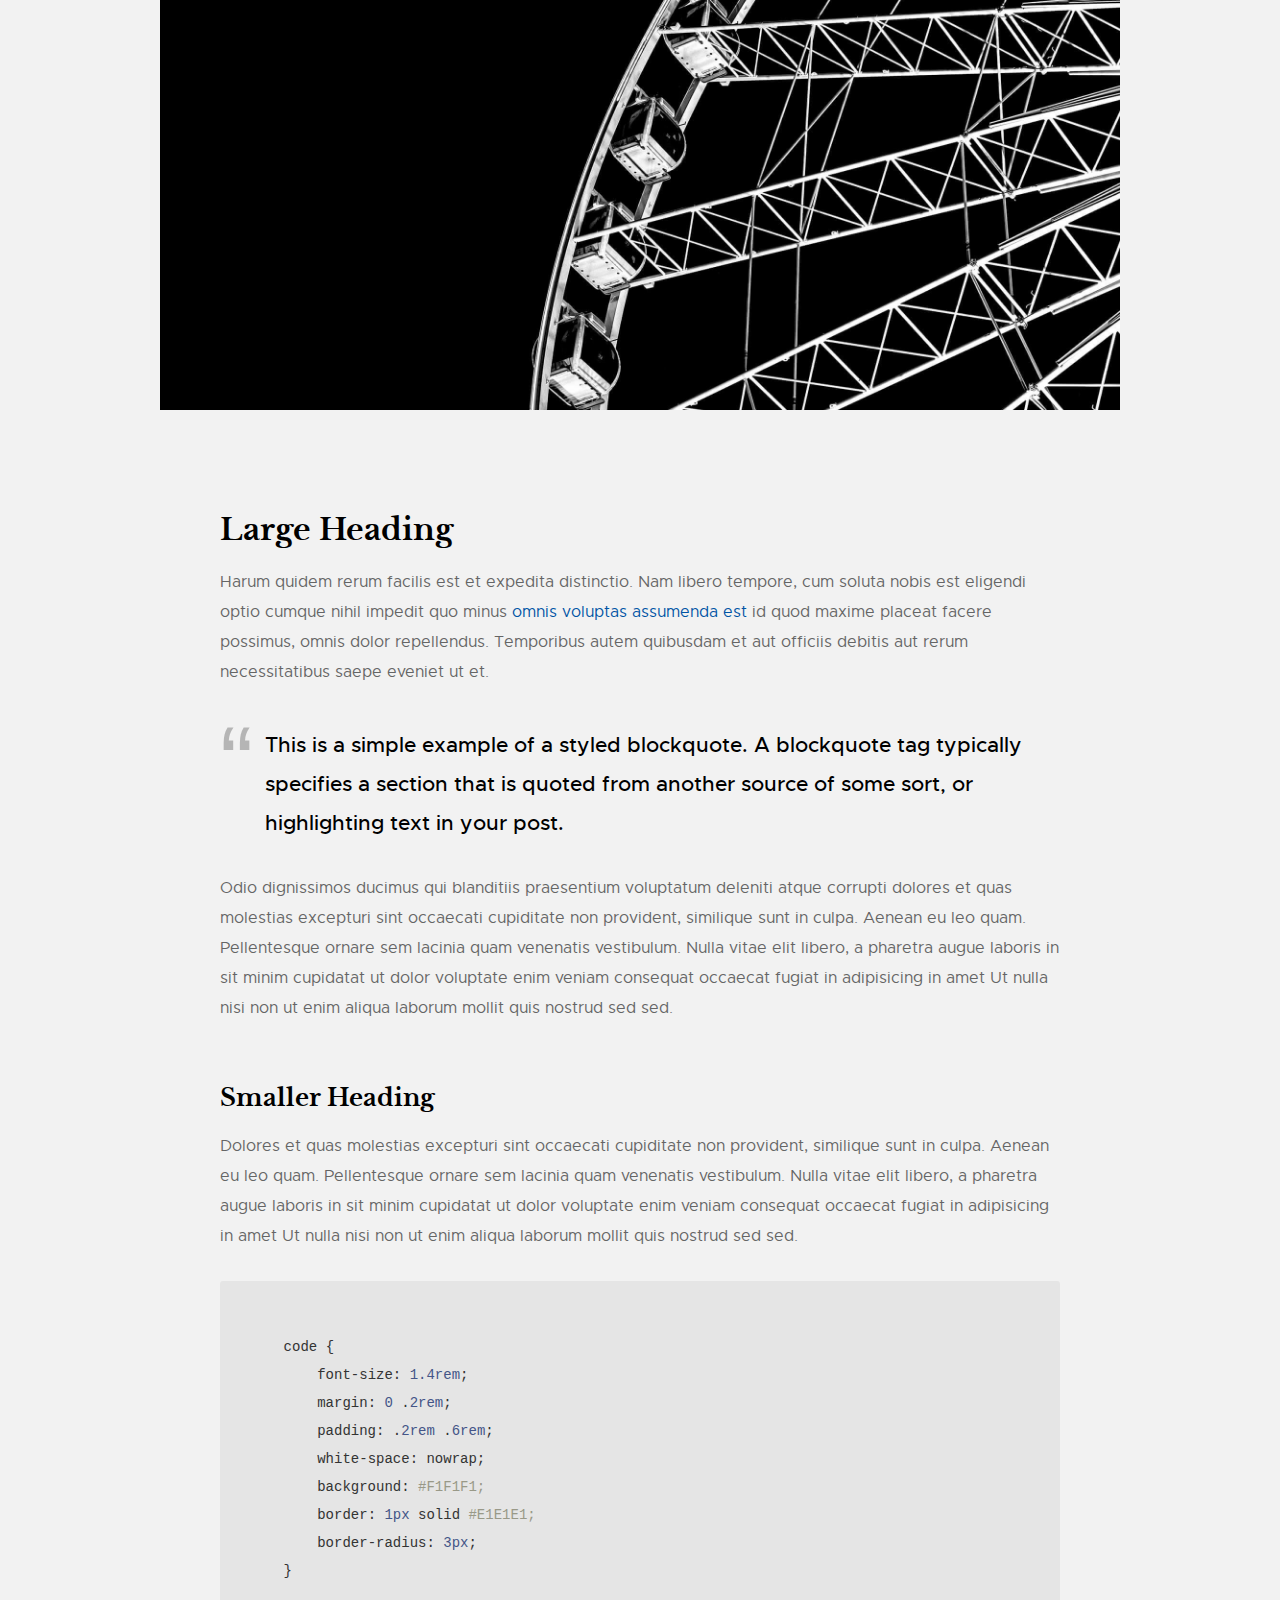
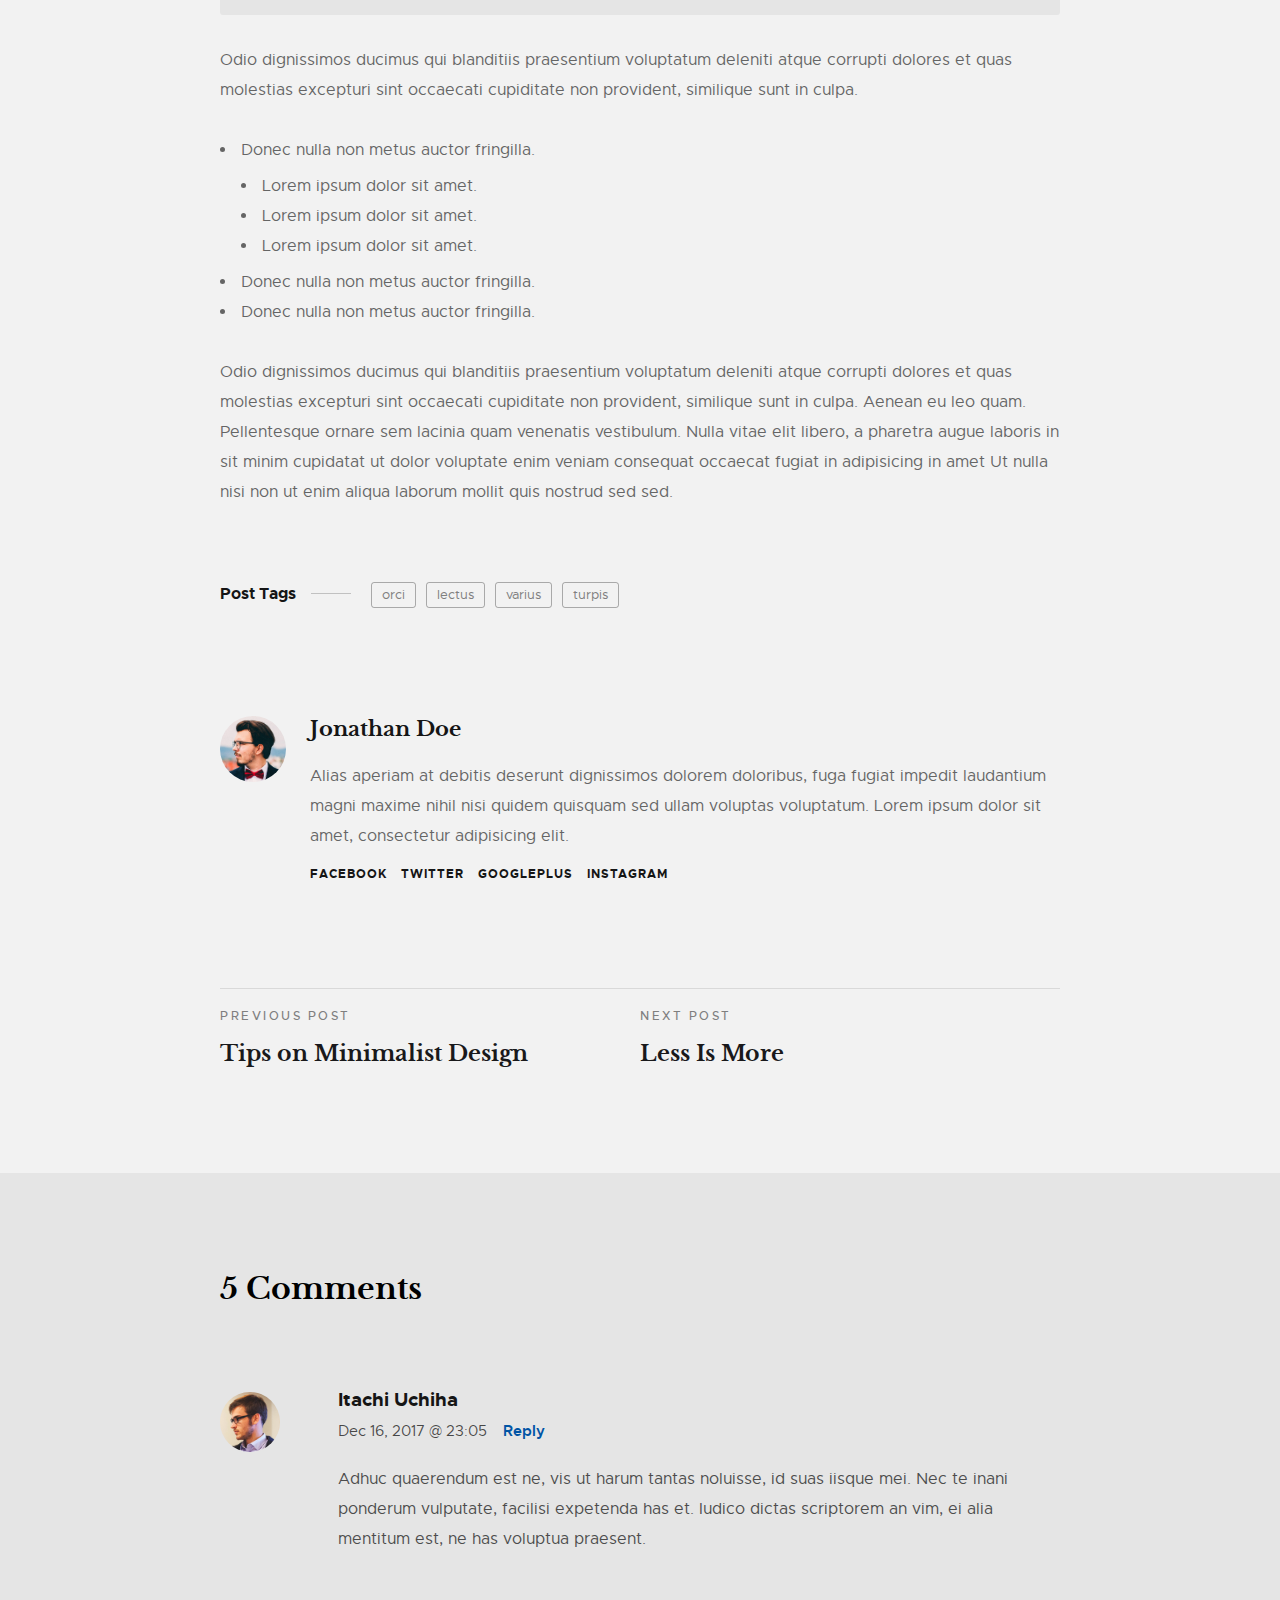
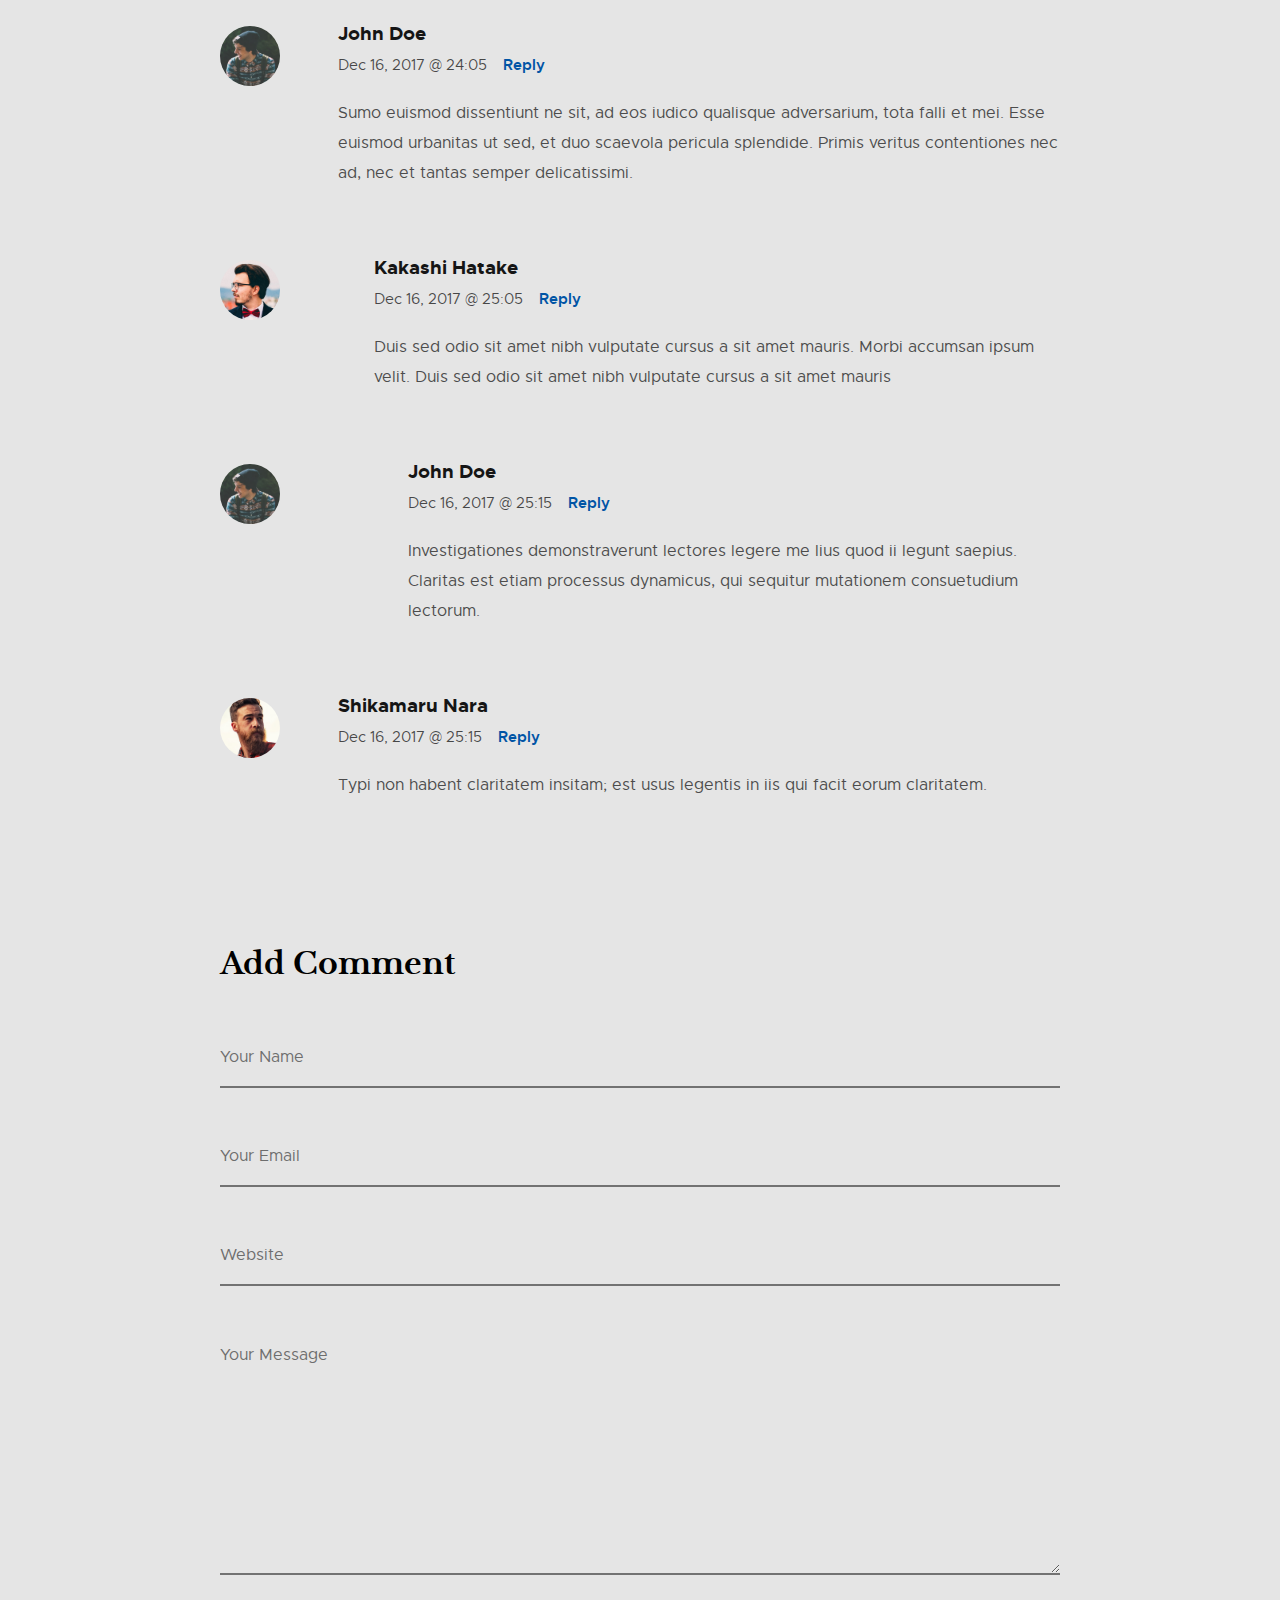
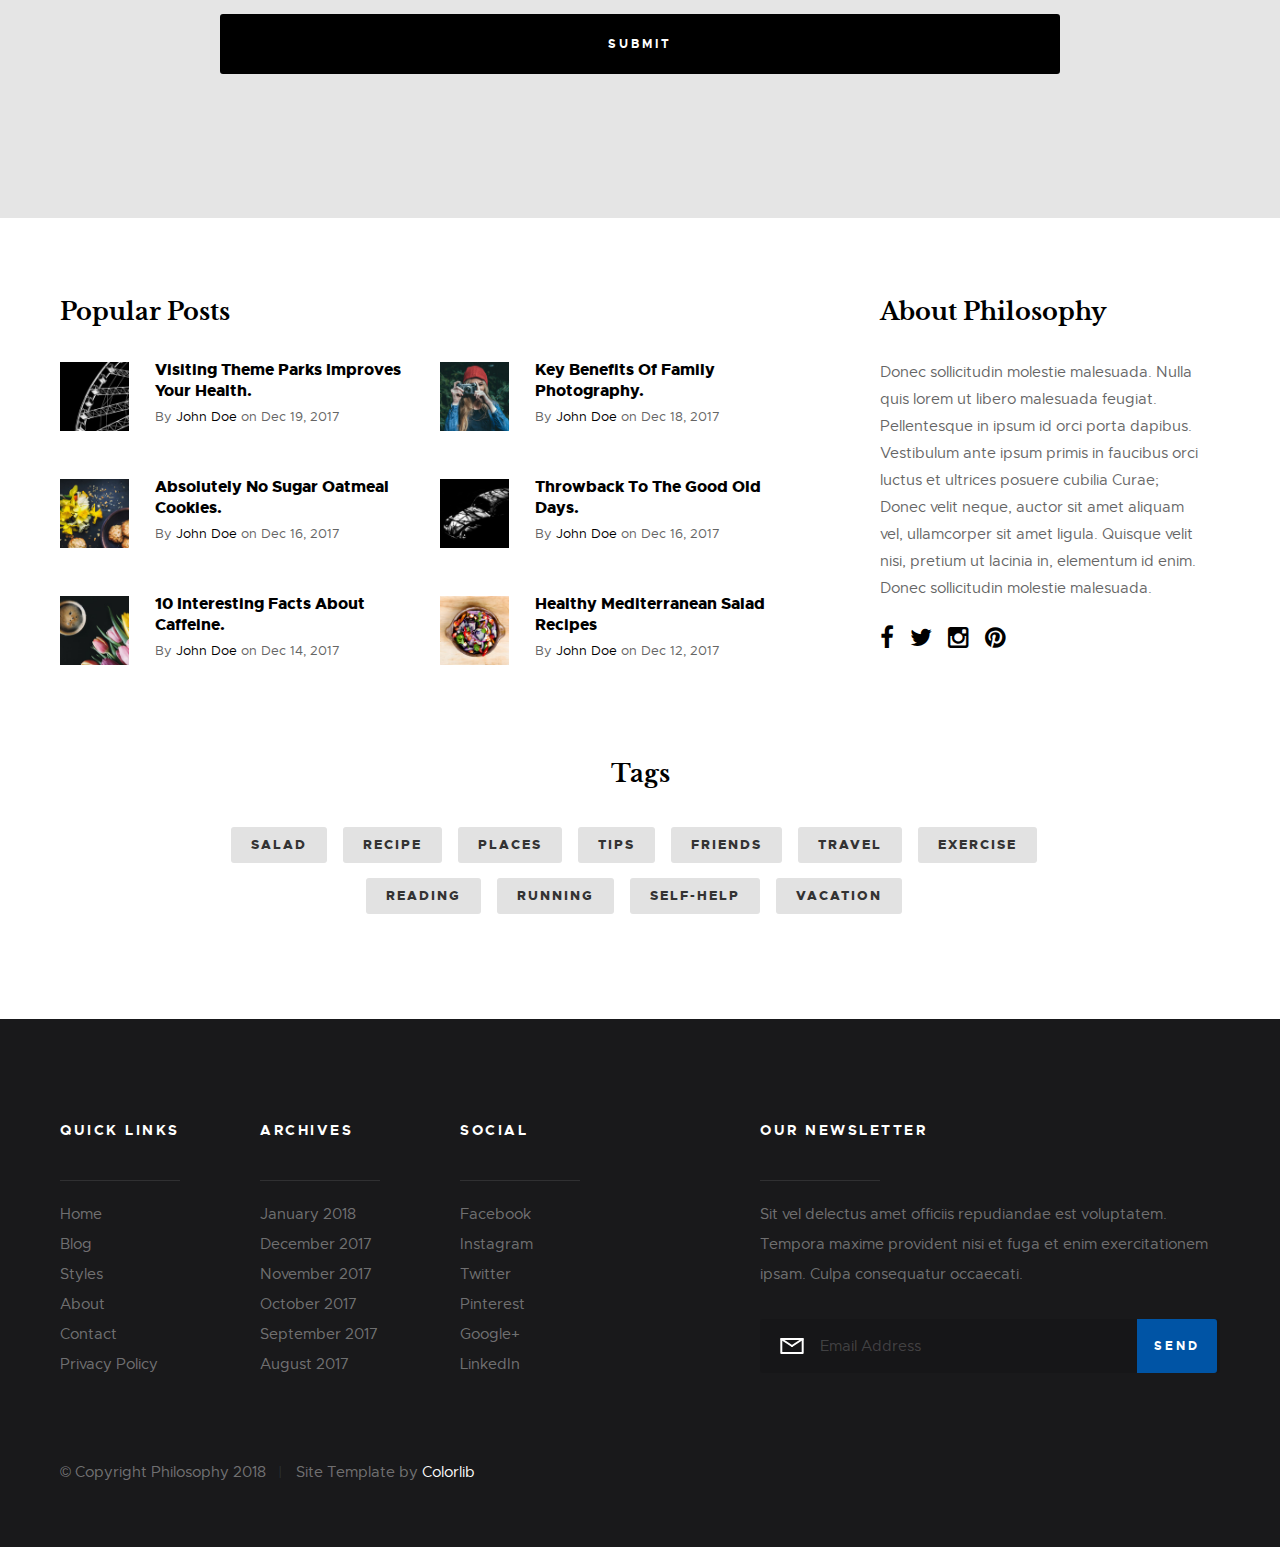
<file: single-standard.html>
<!DOCTYPE html>
<html class="no-js" lang="en">
<head>

    <!--- basic page needs
    ================================================== -->
    <meta charset="utf-8">
    <title>Standard Post Format - Philosophy</title>
    <meta name="description" content="">
    <meta name="author" content="">

    <!-- mobile specific metas
    ================================================== -->
    <meta name="viewport" content="width=device-width, initial-scale=1, maximum-scale=1">

    <!-- CSS
    ================================================== -->
    <link rel="stylesheet" href="css/base.css">
    <link rel="stylesheet" href="css/vendor.css">
    <link rel="stylesheet" href="css/main.css">

    <!-- script
    ================================================== -->
    <script src="js/modernizr.js"></script>
    <script src="js/pace.min.js"></script>

    <!-- favicons
    ================================================== -->
    <link rel="shortcut icon" href="favicon.ico" type="image/x-icon">
    <link rel="icon" href="favicon.ico" type="image/x-icon">

</head>

<body id="top">

    <!-- pageheader
    ================================================== -->
    <div class="s-pageheader">

        <header class="header">
            <div class="header__content row">

                <div class="header__logo">
                    <a class="logo" href="index.html">
                        <img src="images/logo.svg" alt="Homepage">
                    </a>
                </div> <!-- end header__logo -->

                <ul class="header__social">
                    <li>
                        <a href="#0"><i class="fa fa-facebook" aria-hidden="true"></i></a>
                    </li>
                    <li>
                        <a href="#0"><i class="fa fa-twitter" aria-hidden="true"></i></a>
                    </li>
                    <li>
                        <a href="#0"><i class="fa fa-instagram" aria-hidden="true"></i></a>
                    </li>
                    <li>
                        <a href="#0"><i class="fa fa-pinterest" aria-hidden="true"></i></a>
                    </li>
                </ul> <!-- end header__social -->

                <a class="header__search-trigger" href="#0"></a>

                <div class="header__search">

                    <form role="search" method="get" class="header__search-form" action="#">
                        <label>
                            <span class="hide-content">Search for:</span>
                            <input type="search" class="search-field" placeholder="Type Keywords" value="" name="s" title="Search for:" autocomplete="off">
                        </label>
                        <input type="submit" class="search-submit" value="Search">
                    </form>
        
                    <a href="#0" title="Close Search" class="header__overlay-close">Close</a>

                </div>  <!-- end header__search -->


                <a class="header__toggle-menu" href="#0" title="Menu"><span>Menu</span></a>

                <nav class="header__nav-wrap">

                    <h2 class="header__nav-heading h6">Site Navigation</h2>

                    <ul class="header__nav">
                        <li><a href="index.html" title="">Home</a></li>
                        <li class="has-children">
                            <a href="#0" title="">Categories</a>
                            <ul class="sub-menu">
                            <li><a href="category.html">Lifestyle</a></li>
                            <li><a href="category.html">Health</a></li>
                            <li><a href="category.html">Family</a></li>
                            <li><a href="category.html">Management</a></li>
                            <li><a href="category.html">Travel</a></li>
                            <li><a href="category.html">Work</a></li>
                            </ul>
                        </li>
                        <li class="has-children current">
                            <a href="#0" title="">Blog</a>
                            <ul class="sub-menu">
                            <li><a href="single-video.html">Video Post</a></li>
                            <li><a href="single-audio.html">Audio Post</a></li>
                            <li><a href="single-gallery.html">Gallery Post</a></li>
                            <li><a href="single-standard.html">Standard Post</a></li>
                            </ul>
                        </li>
                        <li><a href="style-guide.html" title="">Styles</a></li>
                        <li><a href="about.html" title="">About</a></li>
                        <li><a href="contact.html" title="">Contact</a></li>
                    </ul> <!-- end header__nav -->

                    <a href="#0" title="Close Menu" class="header__overlay-close close-mobile-menu">Close</a>

                </nav> <!-- end header__nav-wrap -->

            </div> <!-- header-content -->
        </header> <!-- header -->

    </div> <!-- end s-pageheader -->


    <!-- s-content
    ================================================== -->
    <section class="s-content s-content--narrow s-content--no-padding-bottom">

        <article class="row format-standard">

            <div class="s-content__header col-full">
                <h1 class="s-content__header-title">
                    This Is A Standard Format Post.
                </h1>
                <ul class="s-content__header-meta">
                    <li class="date">December 16, 2017</li>
                    <li class="cat">
                        In
                        <a href="#0">Lifestyle</a>
                        <a href="#0">Travel</a>
                    </li>
                </ul>
            </div> <!-- end s-content__header -->
    
            <div class="s-content__media col-full">
                <div class="s-content__post-thumb">
                    <img src="images/thumbs/single/standard/standard-1000.jpg" 
                         srcset="images/thumbs/single/standard/standard-2000.jpg 2000w, 
                                 images/thumbs/single/standard/standard-1000.jpg 1000w, 
                                 images/thumbs/single/standard/standard-500.jpg 500w" 
                         sizes="(max-width: 2000px) 100vw, 2000px" alt="" >
                </div>
            </div> <!-- end s-content__media -->

            <div class="col-full s-content__main">

                <p class="lead">Duis ex ad cupidatat tempor Excepteur cillum cupidatat fugiat nostrud cupidatat dolor sunt sint sit nisi est eu exercitation incididunt adipisicing veniam velit id fugiat enim mollit amet anim veniam dolor dolor irure velit commodo cillum sit nulla ullamco magna amet magna cupidatat qui labore cillum sit in tempor veniam consequat non laborum adipisicing aliqua ea nisi sint.</p>
                
                <p>Duis ex ad cupidatat tempor Excepteur cillum cupidatat fugiat nostrud cupidatat dolor sunt sint sit nisi est eu exercitation incididunt adipisicing veniam velit id fugiat enim mollit amet anim veniam dolor dolor irure velit commodo cillum sit nulla ullamco magna amet magna cupidatat qui labore cillum sit in tempor veniam consequat non laborum adipisicing aliqua ea nisi sint ut quis proident ullamco ut dolore culpa occaecat ut laboris in sit minim cupidatat ut dolor voluptate enim veniam consequat occaecat fugiat in adipisicing in amet Ut nulla nisi non ut enim aliqua laborum mollit quis nostrud sed sed.
                </p>

                <p>
                <img src="images/wheel-1000.jpg" 
                     srcset="images/wheel-2000.jpg 2000w, images/wheel-1000.jpg 1000w, images/wheel-500.jpg 500w" 
                     sizes="(max-width: 2000px) 100vw, 2000px" alt="">
                </p>

                <h2>Large Heading</h2>

                <p>Harum quidem rerum facilis est et expedita distinctio. Nam libero tempore, cum soluta nobis est eligendi optio cumque nihil impedit quo minus <a href="http://#">omnis voluptas assumenda est</a> id quod maxime placeat facere possimus, omnis dolor repellendus. Temporibus autem quibusdam et aut officiis debitis aut rerum necessitatibus saepe eveniet ut et.</p>

                <blockquote><p>This is a simple example of a styled blockquote. A blockquote tag typically specifies a section that is quoted from another source of some sort, or highlighting text in your post.</p></blockquote>

                <p>Odio dignissimos ducimus qui blanditiis praesentium voluptatum deleniti atque corrupti dolores et quas molestias excepturi sint occaecati cupiditate non provident, similique sunt in culpa. Aenean eu leo quam. Pellentesque ornare sem lacinia quam venenatis vestibulum. Nulla vitae elit libero, a pharetra augue laboris in sit minim cupidatat ut dolor voluptate enim veniam consequat occaecat fugiat in adipisicing in amet Ut nulla nisi non ut enim aliqua laborum mollit quis nostrud sed sed.</p>

                <h3>Smaller Heading</h3>

                <p>Dolores et quas molestias excepturi sint occaecati cupiditate non provident, similique sunt in culpa. Aenean eu leo quam. Pellentesque ornare sem lacinia quam venenatis vestibulum. Nulla vitae elit libero, a pharetra augue laboris in sit minim cupidatat ut dolor voluptate enim veniam consequat occaecat fugiat in adipisicing in amet Ut nulla nisi non ut enim aliqua laborum mollit quis nostrud sed sed.

<pre><code>
    code {
        font-size: 1.4rem;
        margin: 0 .2rem;
        padding: .2rem .6rem;
        white-space: nowrap;
        background: #F1F1F1;
        border: 1px solid #E1E1E1;
        border-radius: 3px;
    }
</code></pre>

                <p>Odio dignissimos ducimus qui blanditiis praesentium voluptatum deleniti atque corrupti dolores et quas molestias excepturi sint occaecati cupiditate non provident, similique sunt in culpa.</p>

                <ul>
                    <li>Donec nulla non metus auctor fringilla.
                        <ul>
                            <li>Lorem ipsum dolor sit amet.</li>
                            <li>Lorem ipsum dolor sit amet.</li>
                            <li>Lorem ipsum dolor sit amet.</li>
                        </ul>
                    </li>
                    <li>Donec nulla non metus auctor fringilla.</li>
                    <li>Donec nulla non metus auctor fringilla.</li>
                </ul>

                <p>Odio dignissimos ducimus qui blanditiis praesentium voluptatum deleniti atque corrupti dolores et quas molestias excepturi sint occaecati cupiditate non provident, similique sunt in culpa. Aenean eu leo quam. Pellentesque ornare sem lacinia quam venenatis vestibulum. Nulla vitae elit libero, a pharetra augue laboris in sit minim cupidatat ut dolor voluptate enim veniam consequat occaecat fugiat in adipisicing in amet Ut nulla nisi non ut enim aliqua laborum mollit quis nostrud sed sed.</p>

                <p class="s-content__tags">
                    <span>Post Tags</span>

                    <span class="s-content__tag-list">
                        <a href="#0">orci</a>
                        <a href="#0">lectus</a>
                        <a href="#0">varius</a>
                        <a href="#0">turpis</a>
                    </span>
                </p> <!-- end s-content__tags -->

                <div class="s-content__author">
                    <img src="images/avatars/user-03.jpg" alt="">

                    <div class="s-content__author-about">
                        <h4 class="s-content__author-name">
                            <a href="#0">Jonathan Doe</a>
                        </h4>
                    
                        <p>Alias aperiam at debitis deserunt dignissimos dolorem doloribus, fuga fugiat impedit laudantium magni maxime nihil nisi quidem quisquam sed ullam voluptas voluptatum. Lorem ipsum dolor sit amet, consectetur adipisicing elit.
                        </p>

                        <ul class="s-content__author-social">
                           <li><a href="#0">Facebook</a></li>
                           <li><a href="#0">Twitter</a></li>
                           <li><a href="#0">GooglePlus</a></li>
                           <li><a href="#0">Instagram</a></li>
                        </ul>
                    </div>
                </div>

                <div class="s-content__pagenav">
                    <div class="s-content__nav">
                        <div class="s-content__prev">
                            <a href="#0" rel="prev">
                                <span>Previous Post</span>
                                Tips on Minimalist Design 
                            </a>
                        </div>
                        <div class="s-content__next">
                            <a href="#0" rel="next">
                                <span>Next Post</span>
                                Less Is More 
                            </a>
                        </div>
                    </div>
                </div> <!-- end s-content__pagenav -->

            </div> <!-- end s-content__main -->

        </article>


        <!-- comments
        ================================================== -->
        <div class="comments-wrap">

            <div id="comments" class="row">
                <div class="col-full">

                    <h3 class="h2">5 Comments</h3>

                    <!-- commentlist -->
                    <ol class="commentlist">

                        <li class="depth-1 comment">

                            <div class="comment__avatar">
                                <img width="50" height="50" class="avatar" src="images/avatars/user-01.jpg" alt="">
                            </div>

                            <div class="comment__content">

                                <div class="comment__info">
                                    <cite>Itachi Uchiha</cite>

                                    <div class="comment__meta">
                                        <time class="comment__time">Dec 16, 2017 @ 23:05</time>
                                        <a class="reply" href="#0">Reply</a>
                                    </div>
                                </div>

                                <div class="comment__text">
                                <p>Adhuc quaerendum est ne, vis ut harum tantas noluisse, id suas iisque mei. Nec te inani ponderum vulputate,
                                facilisi expetenda has et. Iudico dictas scriptorem an vim, ei alia mentitum est, ne has voluptua praesent.</p>
                                </div>

                            </div>

                        </li> <!-- end comment level 1 -->

                        <li class="thread-alt depth-1 comment">

                            <div class="comment__avatar">
                                <img width="50" height="50" class="avatar" src="images/avatars/user-04.jpg" alt="">
                            </div>

                            <div class="comment__content">

                                <div class="comment__info">
                                <cite>John Doe</cite>

                                <div class="comment__meta">
                                    <time class="comment__time">Dec 16, 2017 @ 24:05</time>
                                    <a class="reply" href="#0">Reply</a>
                                </div>
                                </div>

                                <div class="comment__text">
                                <p>Sumo euismod dissentiunt ne sit, ad eos iudico qualisque adversarium, tota falli et mei. Esse euismod
                                urbanitas ut sed, et duo scaevola pericula splendide. Primis veritus contentiones nec ad, nec et
                                tantas semper delicatissimi.</p>
                                </div>

                            </div>

                            <ul class="children">

                                <li class="depth-2 comment">

                                    <div class="comment__avatar">
                                        <img width="50" height="50" class="avatar" src="images/avatars/user-03.jpg" alt="">
                                    </div>

                                    <div class="comment__content">

                                        <div class="comment__info">
                                            <cite>Kakashi Hatake</cite>

                                            <div class="comment__meta">
                                                <time class="comment__time">Dec 16, 2017 @ 25:05</time>
                                                <a class="reply" href="#0">Reply</a>
                                            </div>
                                        </div>

                                        <div class="comment__text">
                                            <p>Duis sed odio sit amet nibh vulputate
                                            cursus a sit amet mauris. Morbi accumsan ipsum velit. Duis sed odio sit amet nibh vulputate
                                            cursus a sit amet mauris</p>
                                        </div>

                                    </div>

                                    <ul class="children">

                                        <li class="depth-3 comment">

                                            <div class="comment__avatar">
                                                <img width="50" height="50" class="avatar" src="images/avatars/user-04.jpg" alt="">
                                            </div>

                                            <div class="comment__content">

                                                <div class="comment__info">
                                                <cite>John Doe</cite>

                                                <div class="comment__meta">
                                                    <time class="comment__time">Dec 16, 2017 @ 25:15</time>
                                                    <a class="reply" href="#0">Reply</a>
                                                </div>
                                                </div>

                                                <div class="comment__text">
                                                <p>Investigationes demonstraverunt lectores legere me lius quod ii legunt saepius. Claritas est
                                                etiam processus dynamicus, qui sequitur mutationem consuetudium lectorum.</p>
                                                </div>

                                            </div>

                                        </li>

                                    </ul>

                                </li>

                            </ul>

                        </li> <!-- end comment level 1 -->

                        <li class="depth-1 comment">

                            <div class="comment__avatar">
                                <img width="50" height="50" class="avatar" src="images/avatars/user-02.jpg" alt="">
                            </div>

                            <div class="comment__content">

                                <div class="comment__info">
                                <cite>Shikamaru Nara</cite>

                                <div class="comment__meta">
                                    <time class="comment-time">Dec 16, 2017 @ 25:15</time>
                                    <a class="reply" href="#">Reply</a>
                                </div>
                                </div>

                                <div class="comment__text">
                                <p>Typi non habent claritatem insitam; est usus legentis in iis qui facit eorum claritatem.</p>
                                </div>

                            </div>

                        </li>  <!-- end comment level 1 -->

                    </ol> <!-- end commentlist -->


                    <!-- respond
                    ================================================== -->
                    <div class="respond">

                        <h3 class="h2">Add Comment</h3>

                        <form name="contactForm" id="contactForm" method="post" action="">
                            <fieldset>

                                <div class="form-field">
                                        <input name="cName" type="text" id="cName" class="full-width" placeholder="Your Name" value="">
                                </div>

                                <div class="form-field">
                                        <input name="cEmail" type="text" id="cEmail" class="full-width" placeholder="Your Email" value="">
                                </div>

                                <div class="form-field">
                                        <input name="cWebsite" type="text" id="cWebsite" class="full-width" placeholder="Website" value="">
                                </div>

                                <div class="message form-field">
                                    <textarea name="cMessage" id="cMessage" class="full-width" placeholder="Your Message"></textarea>
                                </div>

                                <button type="submit" class="submit btn--primary btn--large full-width">Submit</button>

                            </fieldset>
                        </form> <!-- end form -->

                    </div> <!-- end respond -->

                </div> <!-- end col-full -->

            </div> <!-- end row comments -->
        </div> <!-- end comments-wrap -->

    </section> <!-- s-content -->


    <!-- s-extra
    ================================================== -->
    <section class="s-extra">

        <div class="row top">

            <div class="col-eight md-six tab-full popular">
                <h3>Popular Posts</h3>

                <div class="block-1-2 block-m-full popular__posts">
                    <article class="col-block popular__post">
                        <a href="#0" class="popular__thumb">
                            <img src="images/thumbs/small/wheel-150.jpg" alt="">
                        </a>
                        <h5><a href="#0">Visiting Theme Parks Improves Your Health.</a></h5>
                        <section class="popular__meta">
                                <span class="popular__author"><span>By</span> <a href="#0"> John Doe</a></span>
                            <span class="popular__date"><span>on</span> <time datetime="2017-12-19">Dec 19, 2017</time></span>
                        </section>
                    </article>
                    <article class="col-block popular__post">
                        <a href="#0" class="popular__thumb">
                            <img src="images/thumbs/small/shutterbug-150.jpg" alt="">
                        </a>
                        <h5><a href="#0">Key Benefits Of Family Photography.</a></h5>
                        <section class="popular__meta">
                            <span class="popular__author"><span>By</span> <a href="#0"> John Doe</a></span>
                            <span class="popular__date"><span>on</span> <time datetime="2017-12-18">Dec 18, 2017</time></span>
                        </section>
                    </article>
                    <article class="col-block popular__post">
                        <a href="#0" class="popular__thumb">
                            <img src="images/thumbs/small/cookies-150.jpg" alt="">
                        </a>
                        <h5><a href="#0">Absolutely No Sugar Oatmeal Cookies.</a></h5>
                        <section class="popular__meta">
                                <span class="popular__author"><span>By</span> <a href="#0"> John Doe</a></span>
                            <span class="popular__date"><span>on</span> <time datetime="2017-12-16">Dec 16, 2017</time></span>
                        </section>
                    </article>
                    <article class="col-block popular__post">
                        <a href="#0" class="popular__thumb">
                            <img src="images/thumbs/small/beetle-150.jpg" alt="">
                        </a>
                        <h5><a href="#0">Throwback To The Good Old Days.</a></h5>
                        <section class="popular__meta">
                            <span class="popular__author"><span>By</span> <a href="#0"> John Doe</a></span>
                            <span class="popular__date"><span>on</span> <time datetime="2017-12-16">Dec 16, 2017</time></span>
                        </section>
                    </article>
                    <article class="col-block popular__post">
                        <a href="#0" class="popular__thumb">
                            <img src="images/thumbs/small/tulips-150.jpg" alt="">
                        </a>
                        <h5><a href="#0">10 Interesting Facts About Caffeine.</a></h5>
                        <section class="popular__meta">
                            <span class="popular__author"><span>By</span> <a href="#0"> John Doe</a></span>
                            <span class="popular__date"><span>on</span> <time datetime="2017-12-14">Dec 14, 2017</time></span>
                        </section>
                    </article>
                    <article class="col-block popular__post">
                        <a href="#0" class="popular__thumb">
                            <img src="images/thumbs/small/salad-150.jpg" alt="">
                        </a>
                        <h5><a href="#0">Healthy Mediterranean Salad Recipes</a></h5>
                        <section class="popular__meta">
                            <span class="popular__author"><span>By</span> <a href="#0"> John Doe</a></span>
                            <span class="popular__date"><span>on</span> <time datetime="2017-12-12">Dec 12, 2017</time></span>
                        </section>
                    </article>
                </div> <!-- end popular_posts -->
            </div> <!-- end popular -->
            
            <div class="col-four md-six tab-full about">
                <h3>About Philosophy</h3>

                <p>
                Donec sollicitudin molestie malesuada. Nulla quis lorem ut libero malesuada feugiat. Pellentesque in ipsum id orci porta dapibus. Vestibulum ante ipsum primis in faucibus orci luctus et ultrices posuere cubilia Curae; Donec velit neque, auctor sit amet aliquam vel, ullamcorper sit amet ligula. Quisque velit nisi, pretium ut lacinia in, elementum id enim. Donec sollicitudin molestie malesuada.
                </p>

                <ul class="about__social">
                    <li>
                        <a href="#0"><i class="fa fa-facebook" aria-hidden="true"></i></a>
                    </li>
                    <li>
                        <a href="#0"><i class="fa fa-twitter" aria-hidden="true"></i></a>
                    </li>
                    <li>
                        <a href="#0"><i class="fa fa-instagram" aria-hidden="true"></i></a>
                    </li>
                    <li>
                        <a href="#0"><i class="fa fa-pinterest" aria-hidden="true"></i></a>
                    </li>
                </ul> <!-- end header__social -->
            </div> <!-- end about -->

        </div> <!-- end row -->

        <div class="row bottom tags-wrap">
            <div class="col-full tags">
                <h3>Tags</h3>

                <div class="tagcloud">
                    <a href="#0">Salad</a>
                    <a href="#0">Recipe</a>
                    <a href="#0">Places</a>
                    <a href="#0">Tips</a>
                    <a href="#0">Friends</a>
                    <a href="#0">Travel</a>
                    <a href="#0">Exercise</a>
                    <a href="#0">Reading</a>
                    <a href="#0">Running</a>
                    <a href="#0">Self-Help</a>
                    <a href="#0">Vacation</a>
                </div> <!-- end tagcloud -->
            </div> <!-- end tags -->
        </div> <!-- end tags-wrap -->

    </section> <!-- end s-extra -->


    <!-- s-footer
    ================================================== -->
    <footer class="s-footer">

        <div class="s-footer__main">
            <div class="row">
                
                <div class="col-two md-four mob-full s-footer__sitelinks">
                        
                    <h4>Quick Links</h4>

                    <ul class="s-footer__linklist">
                        <li><a href="#0">Home</a></li>
                        <li><a href="#0">Blog</a></li>
                        <li><a href="#0">Styles</a></li>
                        <li><a href="#0">About</a></li>
                        <li><a href="#0">Contact</a></li>
                        <li><a href="#0">Privacy Policy</a></li>
                    </ul>

                </div> <!-- end s-footer__sitelinks -->

                <div class="col-two md-four mob-full s-footer__archives">
                        
                    <h4>Archives</h4>

                    <ul class="s-footer__linklist">
                        <li><a href="#0">January 2018</a></li>
                        <li><a href="#0">December 2017</a></li>
                        <li><a href="#0">November 2017</a></li>
                        <li><a href="#0">October 2017</a></li>
                        <li><a href="#0">September 2017</a></li>
                        <li><a href="#0">August 2017</a></li>
                    </ul>

                </div> <!-- end s-footer__archives -->

                <div class="col-two md-four mob-full s-footer__social">
                        
                    <h4>Social</h4>

                    <ul class="s-footer__linklist">
                        <li><a href="#0">Facebook</a></li>
                        <li><a href="#0">Instagram</a></li>
                        <li><a href="#0">Twitter</a></li>
                        <li><a href="#0">Pinterest</a></li>
                        <li><a href="#0">Google+</a></li>
                        <li><a href="#0">LinkedIn</a></li>
                    </ul>

                </div> <!-- end s-footer__social -->

                <div class="col-five md-full end s-footer__subscribe">
                        
                    <h4>Our Newsletter</h4>

                    <p>Sit vel delectus amet officiis repudiandae est voluptatem. Tempora maxime provident nisi et fuga et enim exercitationem ipsam. Culpa consequatur occaecati.</p>

                    <div class="subscribe-form">
                        <form id="mc-form" class="group" novalidate="true">

                            <input type="email" value="" name="EMAIL" class="email" id="mc-email" placeholder="Email Address" required="">
                
                            <input type="submit" name="subscribe" value="Send">
                
                            <label for="mc-email" class="subscribe-message"></label>
                
                        </form>
                    </div>

                </div> <!-- end s-footer__subscribe -->

            </div>
        </div> <!-- end s-footer__main -->

        <div class="s-footer__bottom">
            <div class="row">
                <div class="col-full">
                    <div class="s-footer__copyright">
                        <span>© Copyright Philosophy 2018</span> 
                        <span>Site Template by <a href="https://colorlib.com/">Colorlib</a></span>
                    </div>

                    <div class="go-top">
                        <a class="smoothscroll" title="Back to Top" href="#top"></a>
                    </div>
                </div>
            </div>
        </div> <!-- end s-footer__bottom -->

    </footer> <!-- end s-footer -->


    <!-- preloader
    ================================================== -->
    <div id="preloader">
        <div id="loader">
            <div class="line-scale">
                <div></div>
                <div></div>
                <div></div>
                <div></div>
                <div></div>
            </div>
        </div>
    </div>


    <!-- Java Script
    ================================================== -->
    <script src="js/jquery-3.2.1.min.js"></script>
    <script src="js/plugins.js"></script>
    <script src="js/main.js"></script>

</body>

</html>
</file>
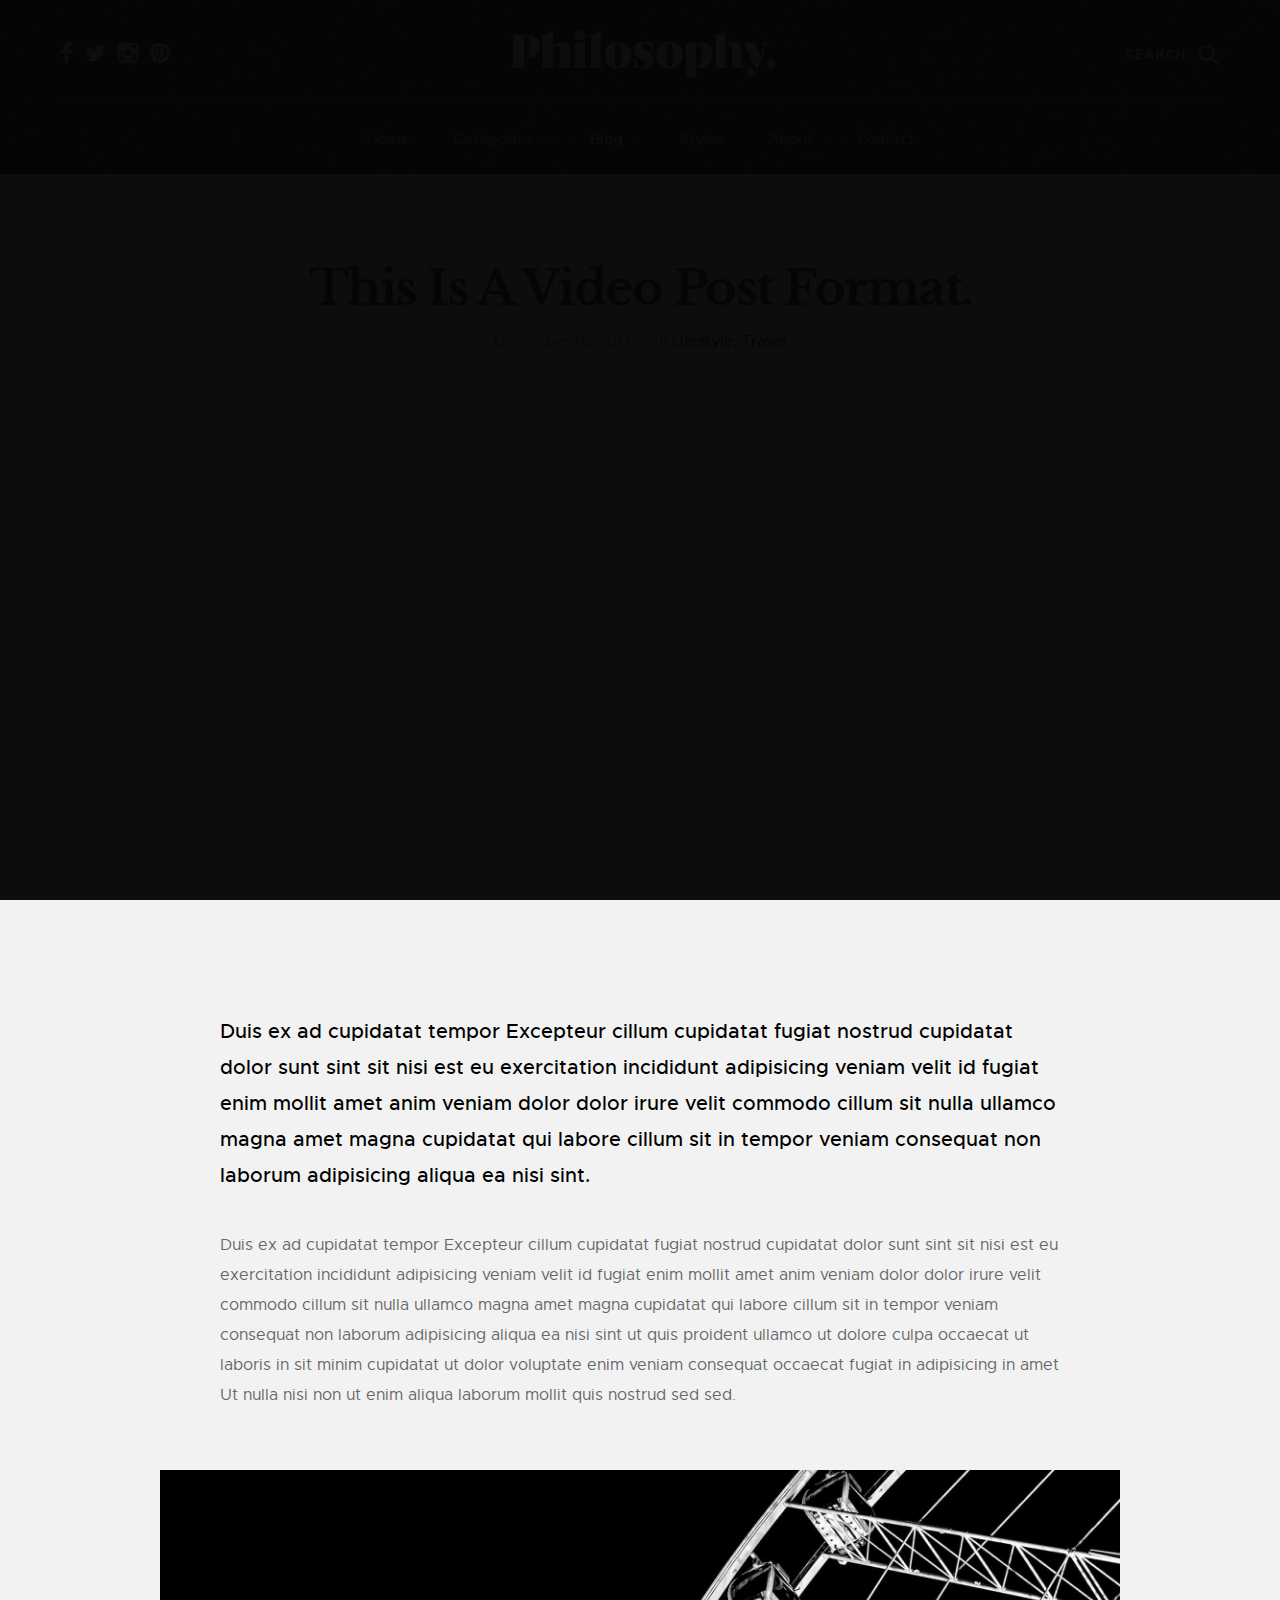
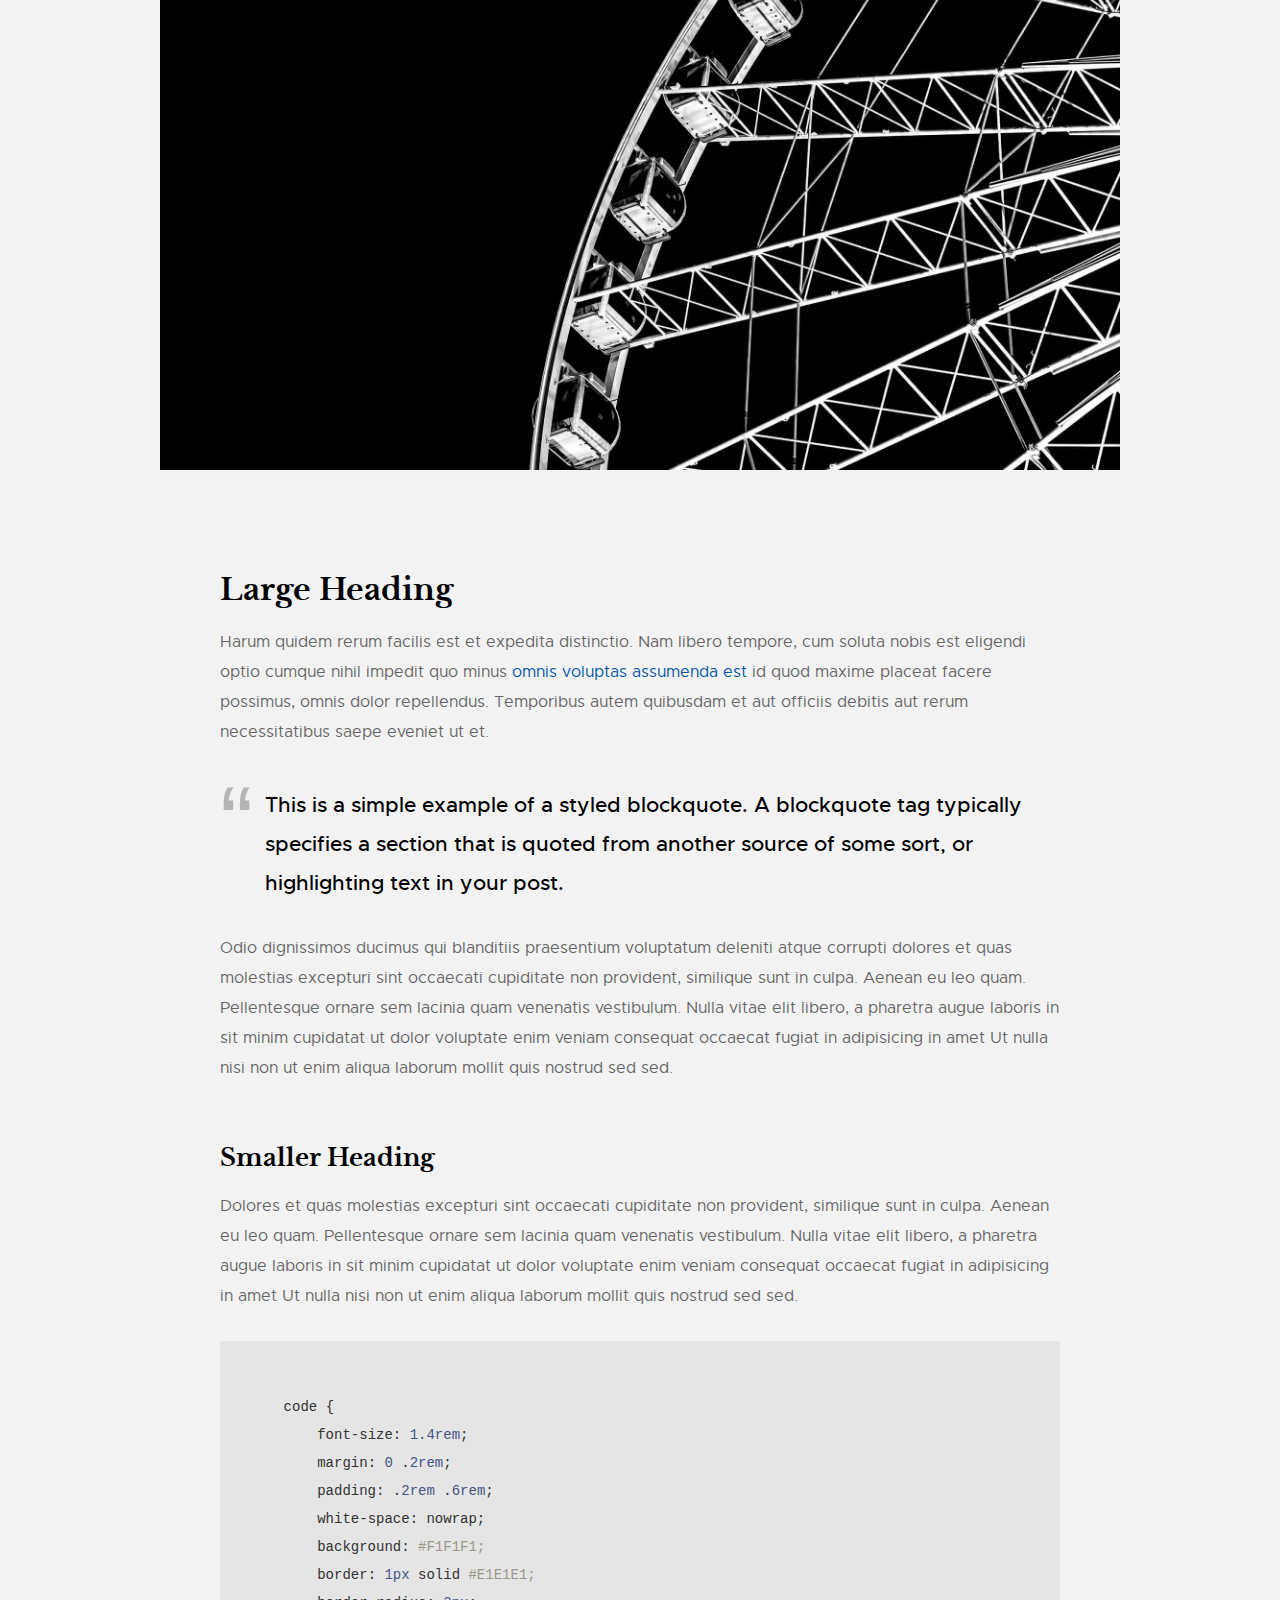
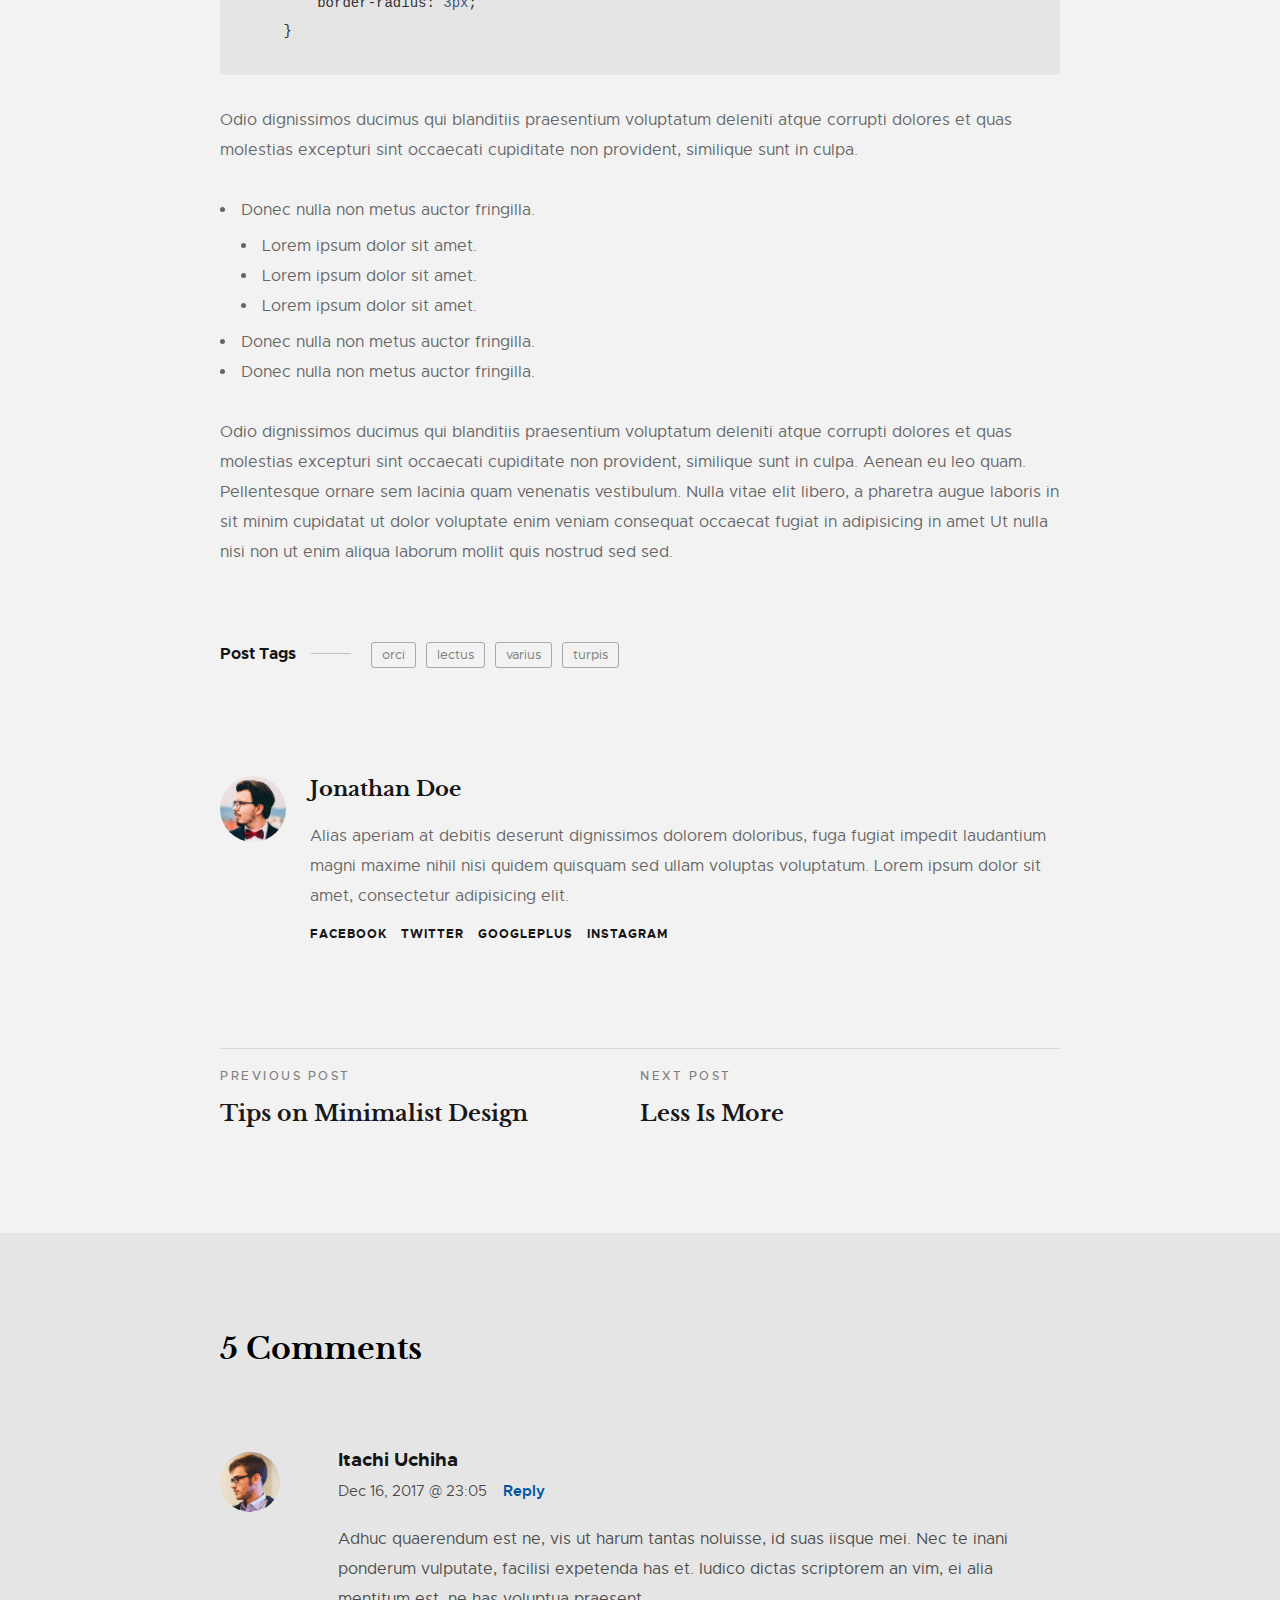
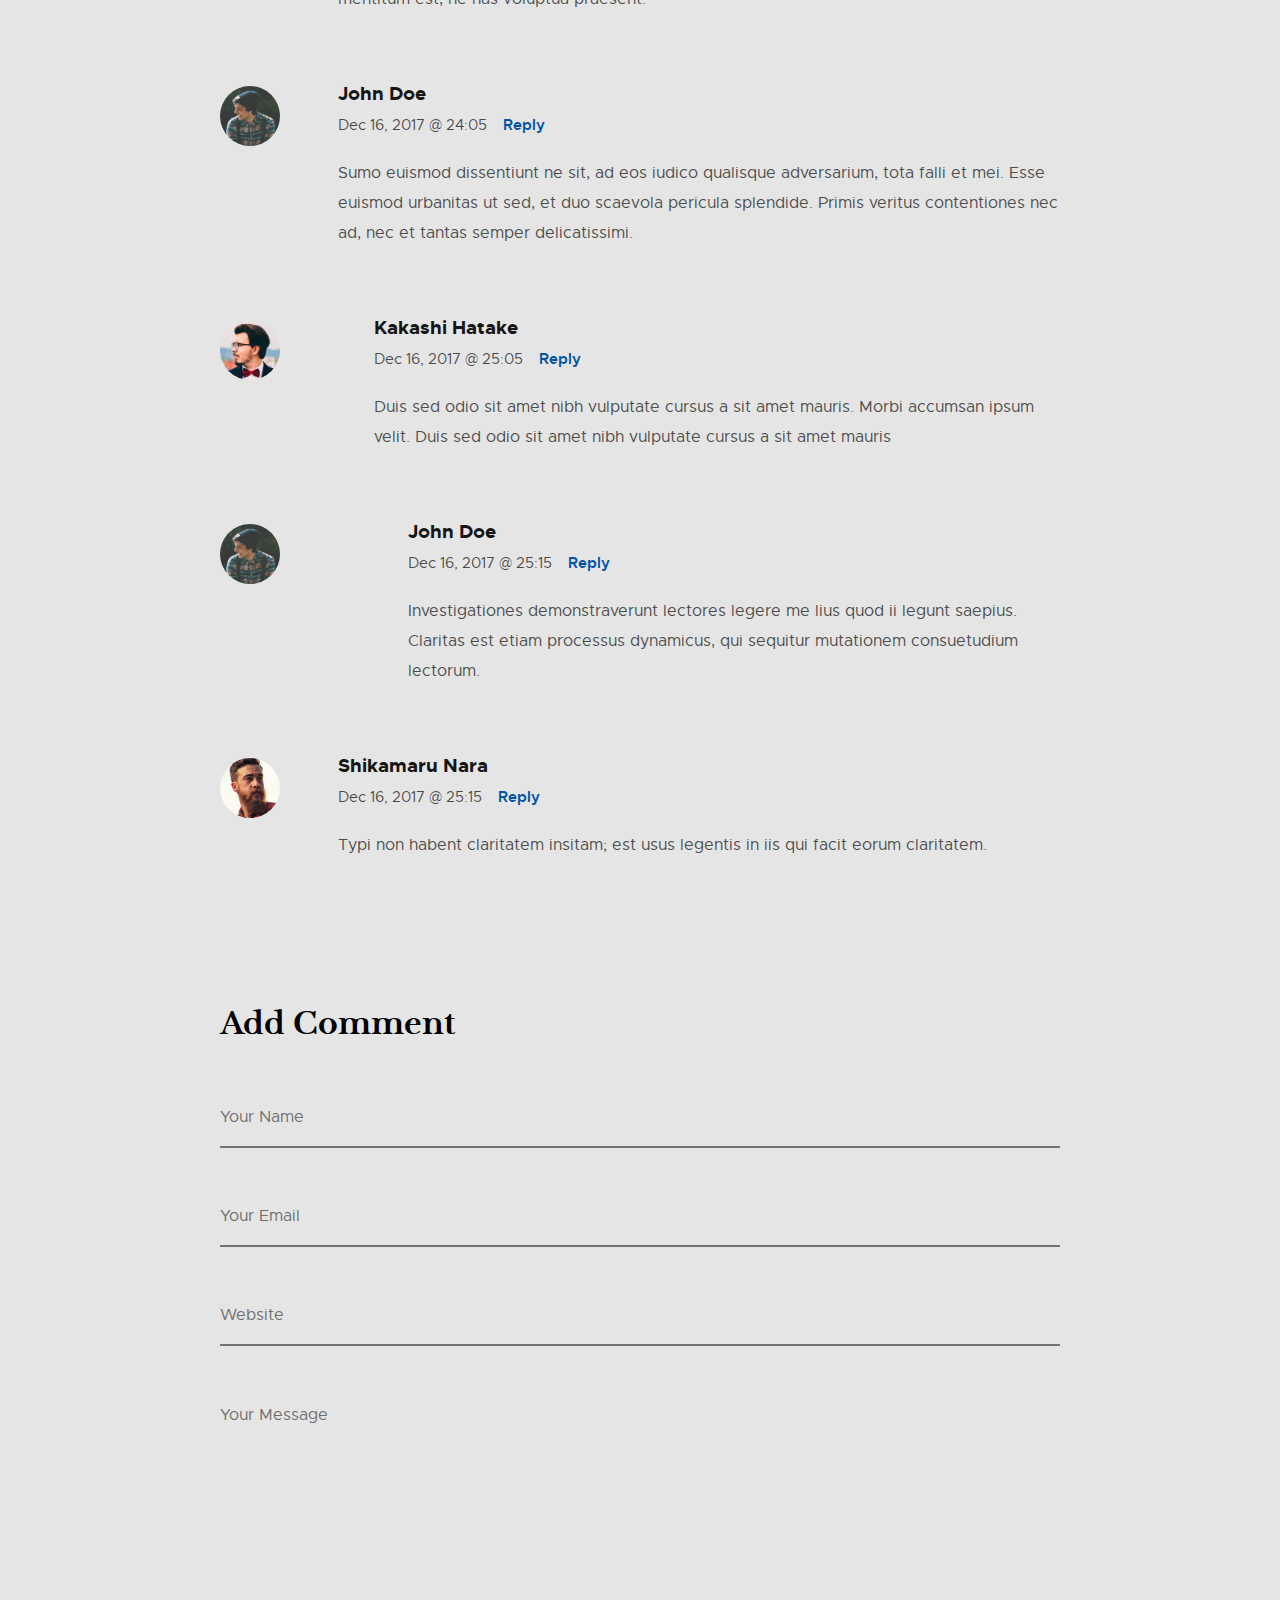
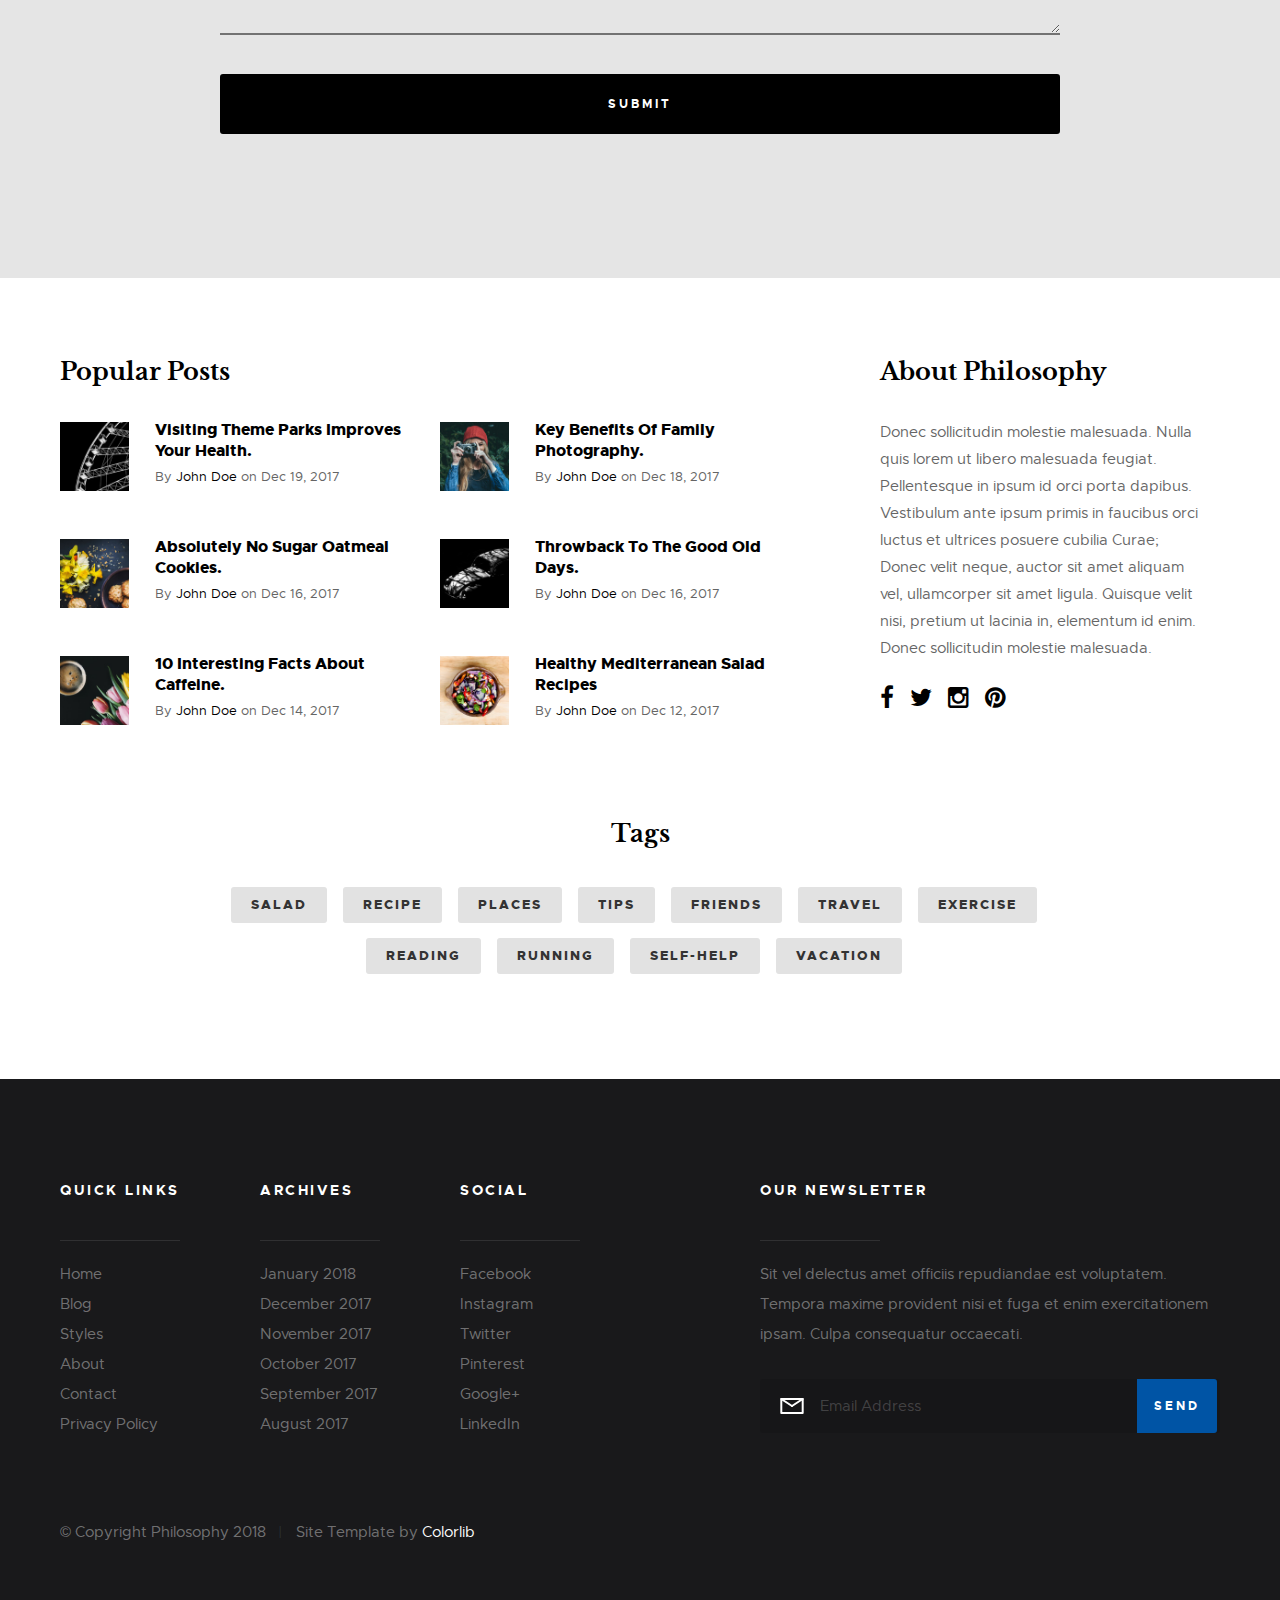
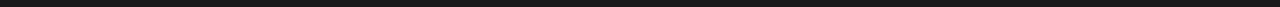
<file: single-video.html>
<!DOCTYPE html>
<html class="no-js" lang="en">
<head>

    <!--- basic page needs
    ================================================== -->
    <meta charset="utf-8">
    <title>Video Post Format - Philosophy</title>
    <meta name="description" content="">
    <meta name="author" content="">

    <!-- mobile specific metas
    ================================================== -->
    <meta name="viewport" content="width=device-width, initial-scale=1, maximum-scale=1">

    <!-- CSS
    ================================================== -->
    <link rel="stylesheet" href="css/base.css">
    <link rel="stylesheet" href="css/vendor.css">
    <link rel="stylesheet" href="css/main.css">

    <!-- script
    ================================================== -->
    <script src="js/modernizr.js"></script>
    <script src="js/pace.min.js"></script>

    <!-- favicons
    ================================================== -->
    <link rel="shortcut icon" href="favicon.ico" type="image/x-icon">
    <link rel="icon" href="favicon.ico" type="image/x-icon">

</head>

<body id="top">

    <!-- pageheader
    ================================================== -->
    <div class="s-pageheader">

        <header class="header">
            <div class="header__content row">

                <div class="header__logo">
                    <a class="logo" href="index.html">
                        <img src="images/logo.svg" alt="Homepage">
                    </a>
                </div> <!-- end header__logo -->

                <ul class="header__social">
                    <li>
                        <a href="#0"><i class="fa fa-facebook" aria-hidden="true"></i></a>
                    </li>
                    <li>
                        <a href="#0"><i class="fa fa-twitter" aria-hidden="true"></i></a>
                    </li>
                    <li>
                        <a href="#0"><i class="fa fa-instagram" aria-hidden="true"></i></a>
                    </li>
                    <li>
                        <a href="#0"><i class="fa fa-pinterest" aria-hidden="true"></i></a>
                    </li>
                </ul> <!-- end header__social -->

                <a class="header__search-trigger" href="#0"></a>

                <div class="header__search">

                    <form role="search" method="get" class="header__search-form" action="#">
                        <label>
                            <span class="hide-content">Search for:</span>
                            <input type="search" class="search-field" placeholder="Type Keywords" value="" name="s" title="Search for:" autocomplete="off">
                        </label>
                        <input type="submit" class="search-submit" value="Search">
                    </form>
        
                    <a href="#0" title="Close Search" class="header__overlay-close">Close</a>

                </div>  <!-- end header__search -->


                <a class="header__toggle-menu" href="#0" title="Menu"><span>Menu</span></a>

                <nav class="header__nav-wrap">

                    <h2 class="header__nav-heading h6">Site Navigation</h2>

                    <ul class="header__nav">
                        <li><a href="index.html" title="">Home</a></li>
                        <li class="has-children">
                            <a href="#0" title="">Categories</a>
                            <ul class="sub-menu">
                            <li><a href="category.html">Lifestyle</a></li>
                            <li><a href="category.html">Health</a></li>
                            <li><a href="category.html">Family</a></li>
                            <li><a href="category.html">Management</a></li>
                            <li><a href="category.html">Travel</a></li>
                            <li><a href="category.html">Work</a></li>
                            </ul>
                        </li>
                        <li class="has-children current">
                            <a href="#0" title="">Blog</a>
                            <ul class="sub-menu">
                            <li><a href="single-video.html">Video Post</a></li>
                            <li><a href="single-audio.html">Audio Post</a></li>
                            <li><a href="single-gallery.html">Gallery Post</a></li>
                            <li><a href="single-standard.html">Standard Post</a></li>
                            </ul>
                        </li>
                        <li><a href="style-guide.html" title="">Styles</a></li>
                        <li><a href="about.html" title="">About</a></li>
                        <li><a href="contact.html" title="">Contact</a></li>
                    </ul> <!-- end header__nav -->

                    <a href="#0" title="Close Menu" class="header__overlay-close close-mobile-menu">Close</a>

                </nav> <!-- end header__nav-wrap -->

            </div> <!-- header-content -->
        </header> <!-- header -->

    </div> <!-- end s-pageheader -->


    <!-- s-content
    ================================================== -->
    <section class="s-content s-content--narrow s-content--no-padding-bottom">

        <article class="row format-video">

            <div class="s-content__header col-full">
                <h1 class="s-content__header-title">
                    This Is A Video Post Format.
                </h1>
                <ul class="s-content__header-meta">
                    <li class="date">December 16, 2017</li>
                    <li class="cat">
                        In
                        <a href="#0">Lifestyle</a>
                        <a href="#0">Travel</a>
                    </li>
                </ul>
            </div> <!-- end s-content__header -->
    
            <div class="s-content__media col-full">
                <div class="video-container">
                    <iframe src="https://player.vimeo.com/video/117310401?color=01aef0&title=0&byline=0&portrait=0" width="640" height="360" frameborder="0" webkitallowfullscreen mozallowfullscreen allowfullscreen></iframe>
                </div> 
            </div> <!-- end s-content__media -->

            <div class="col-full s-content__main">

                <p class="lead">Duis ex ad cupidatat tempor Excepteur cillum cupidatat fugiat nostrud cupidatat dolor sunt sint sit nisi est eu exercitation incididunt adipisicing veniam velit id fugiat enim mollit amet anim veniam dolor dolor irure velit commodo cillum sit nulla ullamco magna amet magna cupidatat qui labore cillum sit in tempor veniam consequat non laborum adipisicing aliqua ea nisi sint.</p>
                
                <p>Duis ex ad cupidatat tempor Excepteur cillum cupidatat fugiat nostrud cupidatat dolor sunt sint sit nisi est eu exercitation incididunt adipisicing veniam velit id fugiat enim mollit amet anim veniam dolor dolor irure velit commodo cillum sit nulla ullamco magna amet magna cupidatat qui labore cillum sit in tempor veniam consequat non laborum adipisicing aliqua ea nisi sint ut quis proident ullamco ut dolore culpa occaecat ut laboris in sit minim cupidatat ut dolor voluptate enim veniam consequat occaecat fugiat in adipisicing in amet Ut nulla nisi non ut enim aliqua laborum mollit quis nostrud sed sed.
                </p>

                <p>
                <img src="images/wheel-1000.jpg" 
                     srcset="images/wheel-2000.jpg 2000w, images/wheel-1000.jpg 1000w, images/wheel-500.jpg 500w" 
                     sizes="(max-width: 2000px) 100vw, 2000px" alt="">
                </p>

                <h2>Large Heading</h2>

                <p>Harum quidem rerum facilis est et expedita distinctio. Nam libero tempore, cum soluta nobis est eligendi optio cumque nihil impedit quo minus <a href="http://#">omnis voluptas assumenda est</a> id quod maxime placeat facere possimus, omnis dolor repellendus. Temporibus autem quibusdam et aut officiis debitis aut rerum necessitatibus saepe eveniet ut et.</p>

                <blockquote><p>This is a simple example of a styled blockquote. A blockquote tag typically specifies a section that is quoted from another source of some sort, or highlighting text in your post.</p></blockquote>

                <p>Odio dignissimos ducimus qui blanditiis praesentium voluptatum deleniti atque corrupti dolores et quas molestias excepturi sint occaecati cupiditate non provident, similique sunt in culpa. Aenean eu leo quam. Pellentesque ornare sem lacinia quam venenatis vestibulum. Nulla vitae elit libero, a pharetra augue laboris in sit minim cupidatat ut dolor voluptate enim veniam consequat occaecat fugiat in adipisicing in amet Ut nulla nisi non ut enim aliqua laborum mollit quis nostrud sed sed.</p>

                <h3>Smaller Heading</h3>

                <p>Dolores et quas molestias excepturi sint occaecati cupiditate non provident, similique sunt in culpa. Aenean eu leo quam. Pellentesque ornare sem lacinia quam venenatis vestibulum. Nulla vitae elit libero, a pharetra augue laboris in sit minim cupidatat ut dolor voluptate enim veniam consequat occaecat fugiat in adipisicing in amet Ut nulla nisi non ut enim aliqua laborum mollit quis nostrud sed sed.

<pre><code>
    code {
        font-size: 1.4rem;
        margin: 0 .2rem;
        padding: .2rem .6rem;
        white-space: nowrap;
        background: #F1F1F1;
        border: 1px solid #E1E1E1;
        border-radius: 3px;
    }
</code></pre>

                <p>Odio dignissimos ducimus qui blanditiis praesentium voluptatum deleniti atque corrupti dolores et quas molestias excepturi sint occaecati cupiditate non provident, similique sunt in culpa.</p>

                <ul>
                    <li>Donec nulla non metus auctor fringilla.
                        <ul>
                            <li>Lorem ipsum dolor sit amet.</li>
                            <li>Lorem ipsum dolor sit amet.</li>
                            <li>Lorem ipsum dolor sit amet.</li>
                        </ul>
                    </li>
                    <li>Donec nulla non metus auctor fringilla.</li>
                    <li>Donec nulla non metus auctor fringilla.</li>
                </ul>

                <p>Odio dignissimos ducimus qui blanditiis praesentium voluptatum deleniti atque corrupti dolores et quas molestias excepturi sint occaecati cupiditate non provident, similique sunt in culpa. Aenean eu leo quam. Pellentesque ornare sem lacinia quam venenatis vestibulum. Nulla vitae elit libero, a pharetra augue laboris in sit minim cupidatat ut dolor voluptate enim veniam consequat occaecat fugiat in adipisicing in amet Ut nulla nisi non ut enim aliqua laborum mollit quis nostrud sed sed.</p>

                <p class="s-content__tags">
                    <span>Post Tags</span>

                    <span class="s-content__tag-list">
                        <a href="#0">orci</a>
                        <a href="#0">lectus</a>
                        <a href="#0">varius</a>
                        <a href="#0">turpis</a>
                    </span>
                </p> <!-- end s-content__tags -->

                <div class="s-content__author">
                    <img src="images/avatars/user-03.jpg" alt="">

                    <div class="s-content__author-about">
                        <h4 class="s-content__author-name">
                            <a href="#0">Jonathan Doe</a>
                        </h4>
                    
                        <p>Alias aperiam at debitis deserunt dignissimos dolorem doloribus, fuga fugiat impedit laudantium magni maxime nihil nisi quidem quisquam sed ullam voluptas voluptatum. Lorem ipsum dolor sit amet, consectetur adipisicing elit.
                        </p>

                        <ul class="s-content__author-social">
                           <li><a href="#0">Facebook</a></li>
                           <li><a href="#0">Twitter</a></li>
                           <li><a href="#0">GooglePlus</a></li>
                           <li><a href="#0">Instagram</a></li>
                        </ul>
                    </div>
                </div>

                <div class="s-content__pagenav">
                    <div class="s-content__nav">
                        <div class="s-content__prev">
                            <a href="#0" rel="prev">
                                <span>Previous Post</span>
                                Tips on Minimalist Design 
                            </a>
                        </div>
                        <div class="s-content__next">
                            <a href="#0" rel="next">
                                <span>Next Post</span>
                                Less Is More 
                            </a>
                        </div>
                    </div>
                </div> <!-- end s-content__pagenav -->

            </div> <!-- end s-content__main -->

        </article>


        <!-- comments
        ================================================== -->
        <div class="comments-wrap">

            <div id="comments" class="row">
                <div class="col-full">

                    <h3 class="h2">5 Comments</h3>

                    <!-- commentlist -->
                    <ol class="commentlist">

                        <li class="depth-1 comment">

                            <div class="comment__avatar">
                                <img width="50" height="50" class="avatar" src="images/avatars/user-01.jpg" alt="">
                            </div>

                            <div class="comment__content">

                                <div class="comment__info">
                                    <cite>Itachi Uchiha</cite>

                                    <div class="comment__meta">
                                        <time class="comment__time">Dec 16, 2017 @ 23:05</time>
                                        <a class="reply" href="#0">Reply</a>
                                    </div>
                                </div>

                                <div class="comment__text">
                                <p>Adhuc quaerendum est ne, vis ut harum tantas noluisse, id suas iisque mei. Nec te inani ponderum vulputate,
                                facilisi expetenda has et. Iudico dictas scriptorem an vim, ei alia mentitum est, ne has voluptua praesent.</p>
                                </div>

                            </div>

                        </li> <!-- end comment level 1 -->

                        <li class="thread-alt depth-1 comment">

                            <div class="comment__avatar">
                                <img width="50" height="50" class="avatar" src="images/avatars/user-04.jpg" alt="">
                            </div>

                            <div class="comment__content">

                                <div class="comment__info">
                                <cite>John Doe</cite>

                                <div class="comment__meta">
                                    <time class="comment__time">Dec 16, 2017 @ 24:05</time>
                                    <a class="reply" href="#0">Reply</a>
                                </div>
                                </div>

                                <div class="comment__text">
                                <p>Sumo euismod dissentiunt ne sit, ad eos iudico qualisque adversarium, tota falli et mei. Esse euismod
                                urbanitas ut sed, et duo scaevola pericula splendide. Primis veritus contentiones nec ad, nec et
                                tantas semper delicatissimi.</p>
                                </div>

                            </div>

                            <ul class="children">

                                <li class="depth-2 comment">

                                    <div class="comment__avatar">
                                        <img width="50" height="50" class="avatar" src="images/avatars/user-03.jpg" alt="">
                                    </div>

                                    <div class="comment__content">

                                        <div class="comment__info">
                                            <cite>Kakashi Hatake</cite>

                                            <div class="comment__meta">
                                                <time class="comment__time">Dec 16, 2017 @ 25:05</time>
                                                <a class="reply" href="#0">Reply</a>
                                            </div>
                                        </div>

                                        <div class="comment__text">
                                            <p>Duis sed odio sit amet nibh vulputate
                                            cursus a sit amet mauris. Morbi accumsan ipsum velit. Duis sed odio sit amet nibh vulputate
                                            cursus a sit amet mauris</p>
                                        </div>

                                    </div>

                                    <ul class="children">

                                        <li class="depth-3 comment">

                                            <div class="comment__avatar">
                                                <img width="50" height="50" class="avatar" src="images/avatars/user-04.jpg" alt="">
                                            </div>

                                            <div class="comment__content">

                                                <div class="comment__info">
                                                <cite>John Doe</cite>

                                                <div class="comment__meta">
                                                    <time class="comment__time">Dec 16, 2017 @ 25:15</time>
                                                    <a class="reply" href="#0">Reply</a>
                                                </div>
                                                </div>

                                                <div class="comment__text">
                                                <p>Investigationes demonstraverunt lectores legere me lius quod ii legunt saepius. Claritas est
                                                etiam processus dynamicus, qui sequitur mutationem consuetudium lectorum.</p>
                                                </div>

                                            </div>

                                        </li>

                                    </ul>

                                </li>

                            </ul>

                        </li> <!-- end comment level 1 -->

                        <li class="depth-1 comment">

                            <div class="comment__avatar">
                                <img width="50" height="50" class="avatar" src="images/avatars/user-02.jpg" alt="">
                            </div>

                            <div class="comment__content">

                                <div class="comment__info">
                                <cite>Shikamaru Nara</cite>

                                <div class="comment__meta">
                                    <time class="comment-time">Dec 16, 2017 @ 25:15</time>
                                    <a class="reply" href="#">Reply</a>
                                </div>
                                </div>

                                <div class="comment__text">
                                <p>Typi non habent claritatem insitam; est usus legentis in iis qui facit eorum claritatem.</p>
                                </div>

                            </div>

                        </li>  <!-- end comment level 1 -->

                    </ol> <!-- end commentlist -->


                    <!-- respond
                    ================================================== -->
                    <div class="respond">

                        <h3 class="h2">Add Comment</h3>

                        <form name="contactForm" id="contactForm" method="post" action="">
                            <fieldset>

                                <div class="form-field">
                                        <input name="cName" type="text" id="cName" class="full-width" placeholder="Your Name" value="">
                                </div>

                                <div class="form-field">
                                        <input name="cEmail" type="text" id="cEmail" class="full-width" placeholder="Your Email" value="">
                                </div>

                                <div class="form-field">
                                        <input name="cWebsite" type="text" id="cWebsite" class="full-width" placeholder="Website" value="">
                                </div>

                                <div class="message form-field">
                                    <textarea name="cMessage" id="cMessage" class="full-width" placeholder="Your Message"></textarea>
                                </div>

                                <button type="submit" class="submit btn--primary btn--large full-width">Submit</button>

                            </fieldset>
                        </form> <!-- end form -->

                    </div> <!-- end respond -->

                </div> <!-- end col-full -->

            </div> <!-- end row comments -->
        </div> <!-- end comments-wrap -->

    </section> <!-- s-content -->


    <!-- s-extra
    ================================================== -->
    <section class="s-extra">

        <div class="row top">

            <div class="col-eight md-six tab-full popular">
                <h3>Popular Posts</h3>

                <div class="block-1-2 block-m-full popular__posts">
                    <article class="col-block popular__post">
                        <a href="#0" class="popular__thumb">
                            <img src="images/thumbs/small/wheel-150.jpg" alt="">
                        </a>
                        <h5><a href="#0">Visiting Theme Parks Improves Your Health.</a></h5>
                        <section class="popular__meta">
                                <span class="popular__author"><span>By</span> <a href="#0"> John Doe</a></span>
                            <span class="popular__date"><span>on</span> <time datetime="2017-12-19">Dec 19, 2017</time></span>
                        </section>
                    </article>
                    <article class="col-block popular__post">
                        <a href="#0" class="popular__thumb">
                            <img src="images/thumbs/small/shutterbug-150.jpg" alt="">
                        </a>
                        <h5><a href="#0">Key Benefits Of Family Photography.</a></h5>
                        <section class="popular__meta">
                            <span class="popular__author"><span>By</span> <a href="#0"> John Doe</a></span>
                            <span class="popular__date"><span>on</span> <time datetime="2017-12-18">Dec 18, 2017</time></span>
                        </section>
                    </article>
                    <article class="col-block popular__post">
                        <a href="#0" class="popular__thumb">
                            <img src="images/thumbs/small/cookies-150.jpg" alt="">
                        </a>
                        <h5><a href="#0">Absolutely No Sugar Oatmeal Cookies.</a></h5>
                        <section class="popular__meta">
                                <span class="popular__author"><span>By</span> <a href="#0"> John Doe</a></span>
                            <span class="popular__date"><span>on</span> <time datetime="2017-12-16">Dec 16, 2017</time></span>
                        </section>
                    </article>
                    <article class="col-block popular__post">
                        <a href="#0" class="popular__thumb">
                            <img src="images/thumbs/small/beetle-150.jpg" alt="">
                        </a>
                        <h5><a href="#0">Throwback To The Good Old Days.</a></h5>
                        <section class="popular__meta">
                            <span class="popular__author"><span>By</span> <a href="#0"> John Doe</a></span>
                            <span class="popular__date"><span>on</span> <time datetime="2017-12-16">Dec 16, 2017</time></span>
                        </section>
                    </article>
                    <article class="col-block popular__post">
                        <a href="#0" class="popular__thumb">
                            <img src="images/thumbs/small/tulips-150.jpg" alt="">
                        </a>
                        <h5><a href="#0">10 Interesting Facts About Caffeine.</a></h5>
                        <section class="popular__meta">
                            <span class="popular__author"><span>By</span> <a href="#0"> John Doe</a></span>
                            <span class="popular__date"><span>on</span> <time datetime="2017-12-14">Dec 14, 2017</time></span>
                        </section>
                    </article>
                    <article class="col-block popular__post">
                        <a href="#0" class="popular__thumb">
                            <img src="images/thumbs/small/salad-150.jpg" alt="">
                        </a>
                        <h5><a href="#0">Healthy Mediterranean Salad Recipes</a></h5>
                        <section class="popular__meta">
                            <span class="popular__author"><span>By</span> <a href="#0"> John Doe</a></span>
                            <span class="popular__date"><span>on</span> <time datetime="2017-12-12">Dec 12, 2017</time></span>
                        </section>
                    </article>
                </div> <!-- end popular_posts -->
            </div> <!-- end popular -->
            
            <div class="col-four md-six tab-full about">
                <h3>About Philosophy</h3>

                <p>
                Donec sollicitudin molestie malesuada. Nulla quis lorem ut libero malesuada feugiat. Pellentesque in ipsum id orci porta dapibus. Vestibulum ante ipsum primis in faucibus orci luctus et ultrices posuere cubilia Curae; Donec velit neque, auctor sit amet aliquam vel, ullamcorper sit amet ligula. Quisque velit nisi, pretium ut lacinia in, elementum id enim. Donec sollicitudin molestie malesuada.
                </p>

                <ul class="about__social">
                    <li>
                        <a href="#0"><i class="fa fa-facebook" aria-hidden="true"></i></a>
                    </li>
                    <li>
                        <a href="#0"><i class="fa fa-twitter" aria-hidden="true"></i></a>
                    </li>
                    <li>
                        <a href="#0"><i class="fa fa-instagram" aria-hidden="true"></i></a>
                    </li>
                    <li>
                        <a href="#0"><i class="fa fa-pinterest" aria-hidden="true"></i></a>
                    </li>
                </ul> <!-- end header__social -->
            </div> <!-- end about -->

        </div> <!-- end row -->

        <div class="row bottom tags-wrap">
            <div class="col-full tags">
                <h3>Tags</h3>

                <div class="tagcloud">
                    <a href="#0">Salad</a>
                    <a href="#0">Recipe</a>
                    <a href="#0">Places</a>
                    <a href="#0">Tips</a>
                    <a href="#0">Friends</a>
                    <a href="#0">Travel</a>
                    <a href="#0">Exercise</a>
                    <a href="#0">Reading</a>
                    <a href="#0">Running</a>
                    <a href="#0">Self-Help</a>
                    <a href="#0">Vacation</a>
                </div> <!-- end tagcloud -->
            </div> <!-- end tags -->
        </div> <!-- end tags-wrap -->

    </section> <!-- end s-extra -->


    <!-- s-footer
    ================================================== -->
    <footer class="s-footer">

        <div class="s-footer__main">
            <div class="row">
                
                <div class="col-two md-four mob-full s-footer__sitelinks">
                        
                    <h4>Quick Links</h4>

                    <ul class="s-footer__linklist">
                        <li><a href="#0">Home</a></li>
                        <li><a href="#0">Blog</a></li>
                        <li><a href="#0">Styles</a></li>
                        <li><a href="#0">About</a></li>
                        <li><a href="#0">Contact</a></li>
                        <li><a href="#0">Privacy Policy</a></li>
                    </ul>

                </div> <!-- end s-footer__sitelinks -->

                <div class="col-two md-four mob-full s-footer__archives">
                        
                    <h4>Archives</h4>

                    <ul class="s-footer__linklist">
                        <li><a href="#0">January 2018</a></li>
                        <li><a href="#0">December 2017</a></li>
                        <li><a href="#0">November 2017</a></li>
                        <li><a href="#0">October 2017</a></li>
                        <li><a href="#0">September 2017</a></li>
                        <li><a href="#0">August 2017</a></li>
                    </ul>

                </div> <!-- end s-footer__archives -->

                <div class="col-two md-four mob-full s-footer__social">
                        
                    <h4>Social</h4>

                    <ul class="s-footer__linklist">
                        <li><a href="#0">Facebook</a></li>
                        <li><a href="#0">Instagram</a></li>
                        <li><a href="#0">Twitter</a></li>
                        <li><a href="#0">Pinterest</a></li>
                        <li><a href="#0">Google+</a></li>
                        <li><a href="#0">LinkedIn</a></li>
                    </ul>

                </div> <!-- end s-footer__social -->

                <div class="col-five md-full end s-footer__subscribe">
                        
                    <h4>Our Newsletter</h4>

                    <p>Sit vel delectus amet officiis repudiandae est voluptatem. Tempora maxime provident nisi et fuga et enim exercitationem ipsam. Culpa consequatur occaecati.</p>

                    <div class="subscribe-form">
                        <form id="mc-form" class="group" novalidate="true">

                            <input type="email" value="" name="EMAIL" class="email" id="mc-email" placeholder="Email Address" required="">
                
                            <input type="submit" name="subscribe" value="Send">
                
                            <label for="mc-email" class="subscribe-message"></label>
                
                        </form>
                    </div>

                </div> <!-- end s-footer__subscribe -->

            </div>
        </div> <!-- end s-footer__main -->

        <div class="s-footer__bottom">
            <div class="row">
                <div class="col-full">
                    <div class="s-footer__copyright">
                        <span>© Copyright Philosophy 2018</span> 
                        <span>Site Template by <a href="https://colorlib.com/">Colorlib</a></span>
                    </div>

                    <div class="go-top">
                        <a class="smoothscroll" title="Back to Top" href="#top"></a>
                    </div>
                </div>
            </div>
        </div> <!-- end s-footer__bottom -->

    </footer> <!-- end s-footer -->


    <!-- preloader
    ================================================== -->
    <div id="preloader">
        <div id="loader">
            <div class="line-scale">
                <div></div>
                <div></div>
                <div></div>
                <div></div>
                <div></div>
            </div>
        </div>
    </div>


    <!-- Java Script
    ================================================== -->
    <script src="js/jquery-3.2.1.min.js"></script>
    <script src="js/plugins.js"></script>
    <script src="js/main.js"></script>

</body>

</html>
</file>
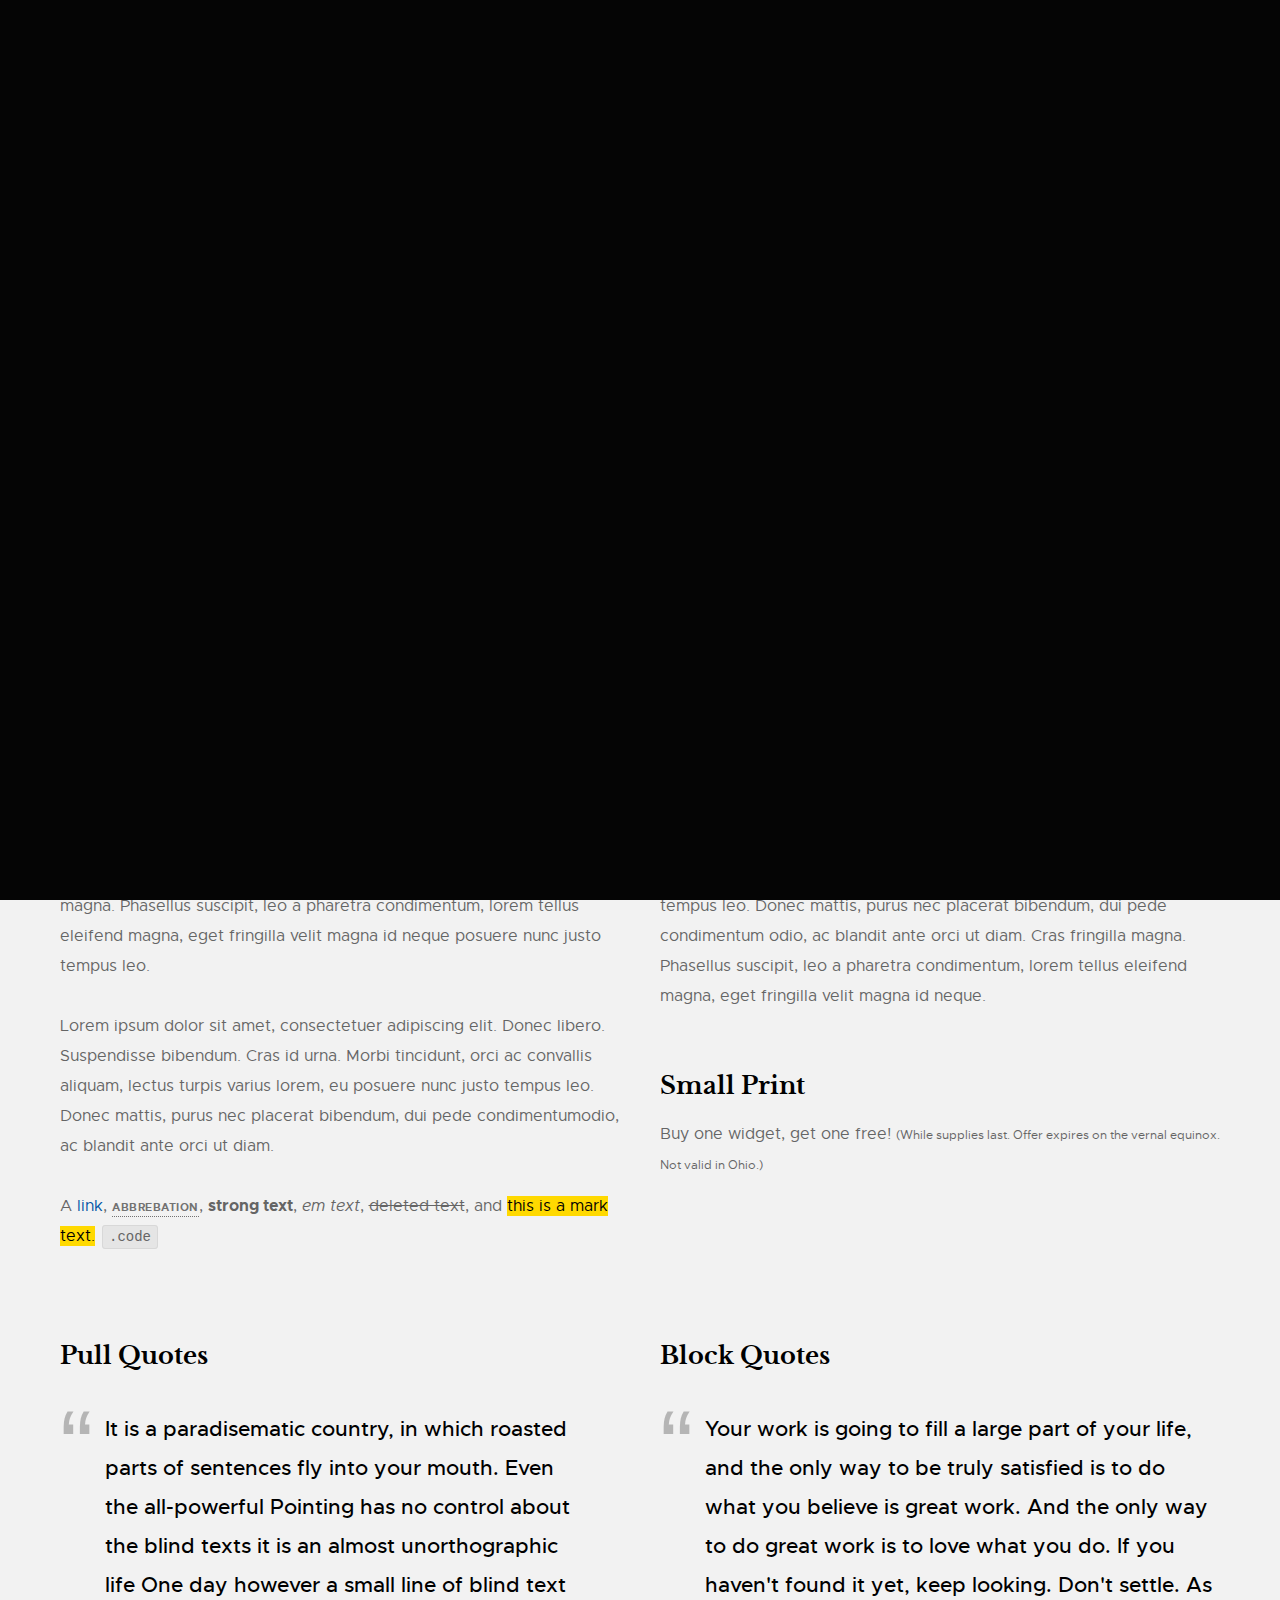
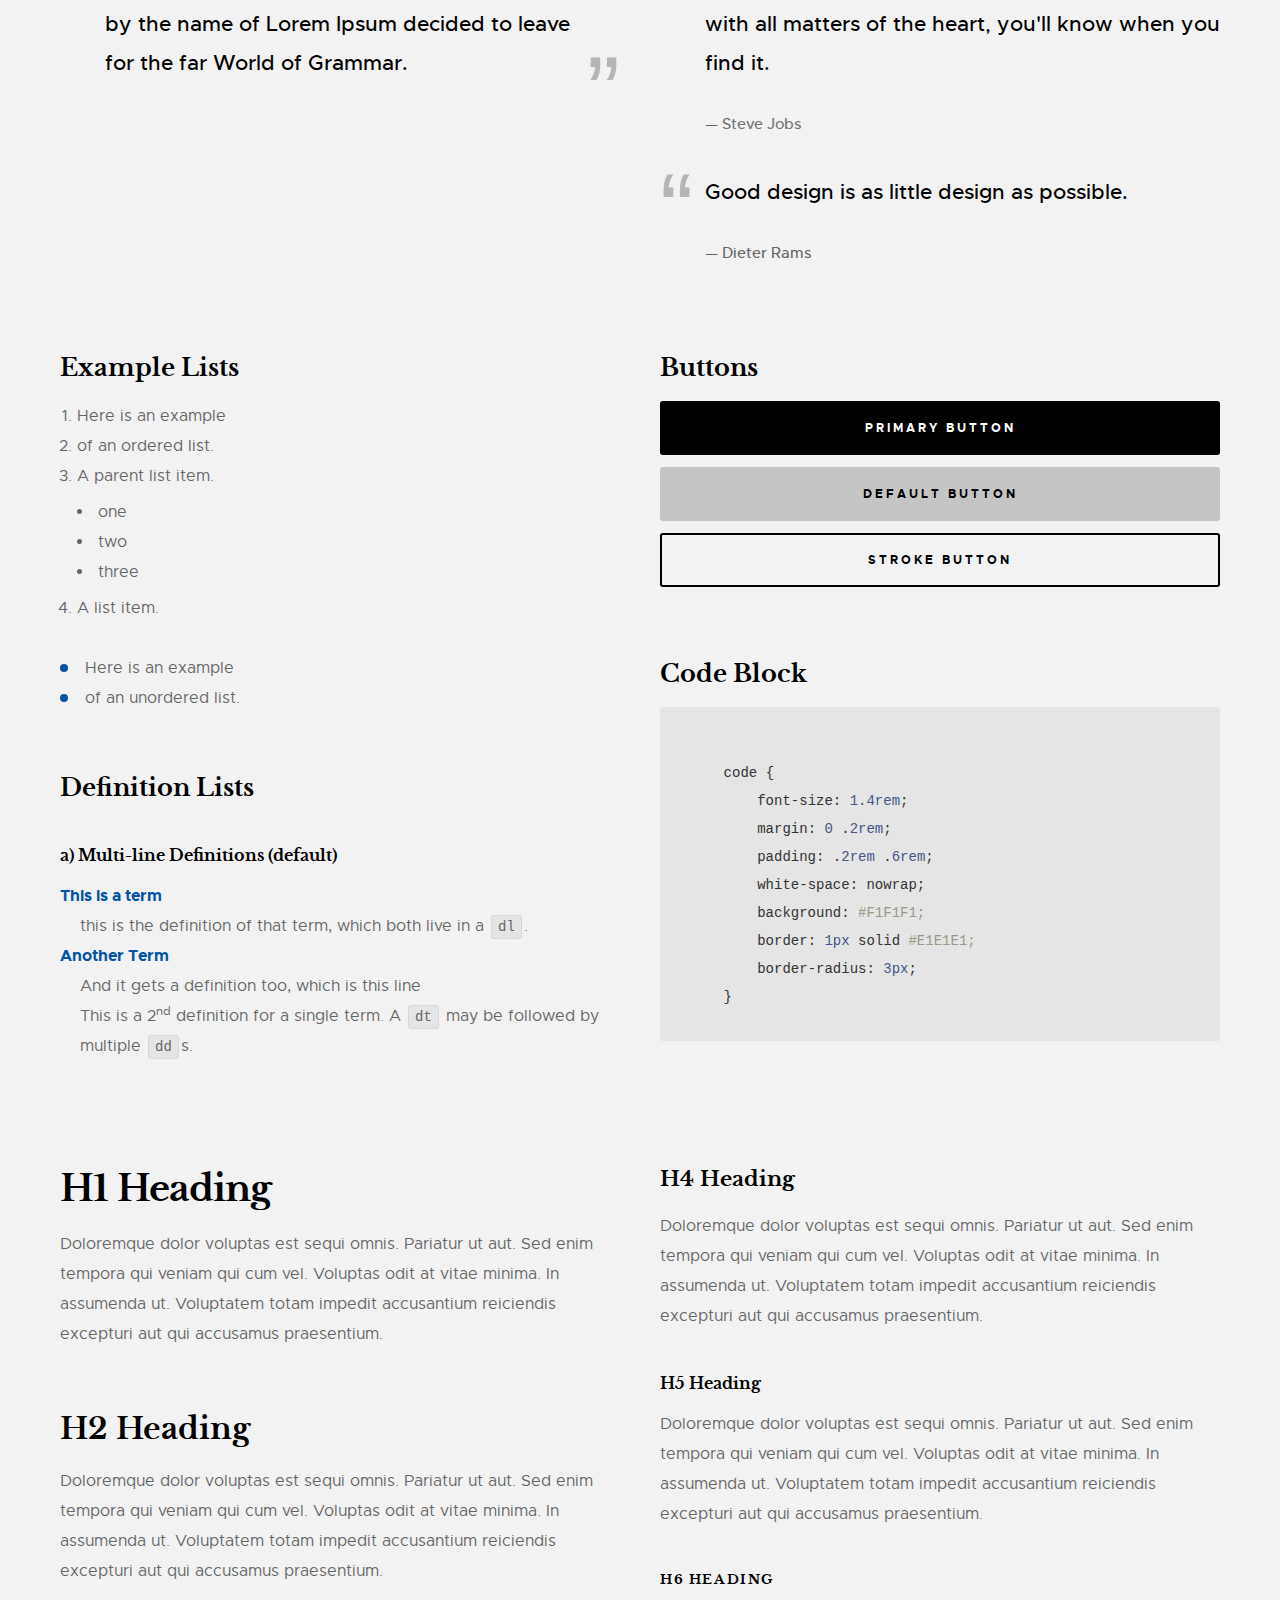
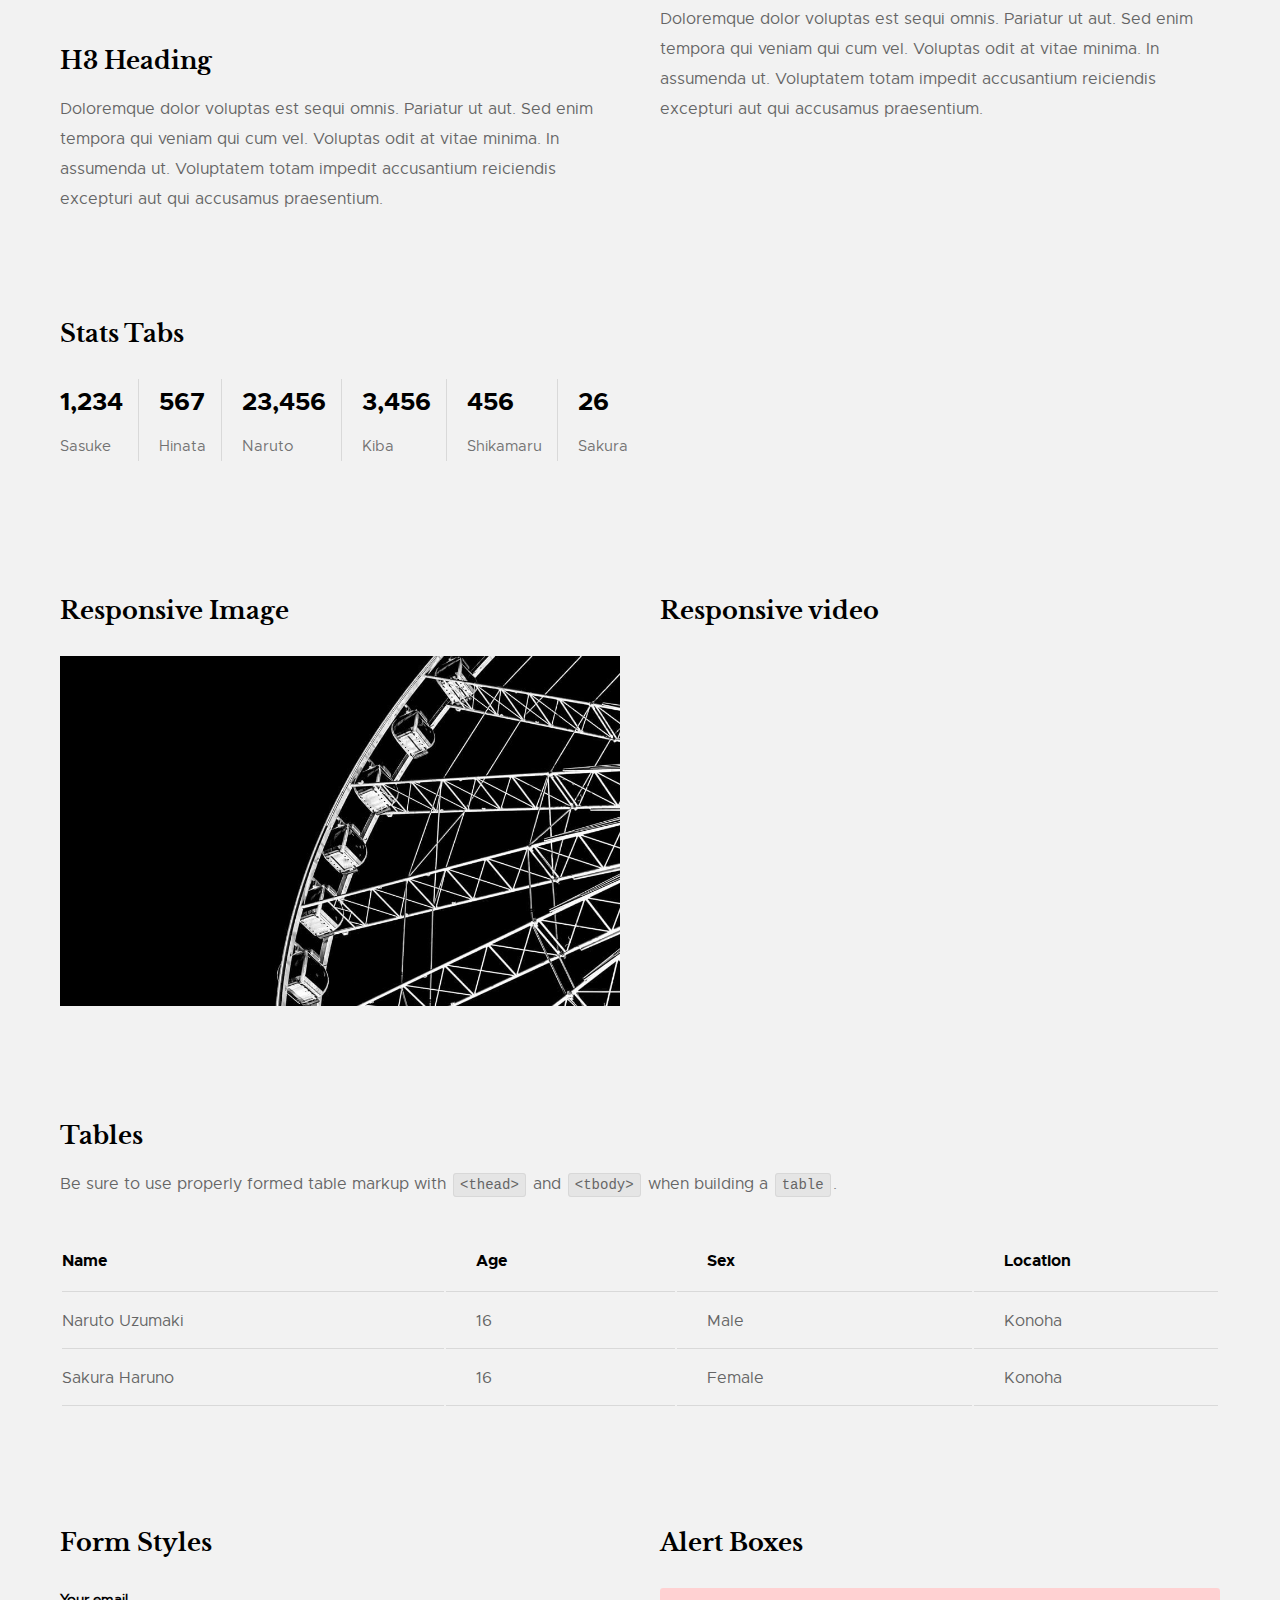
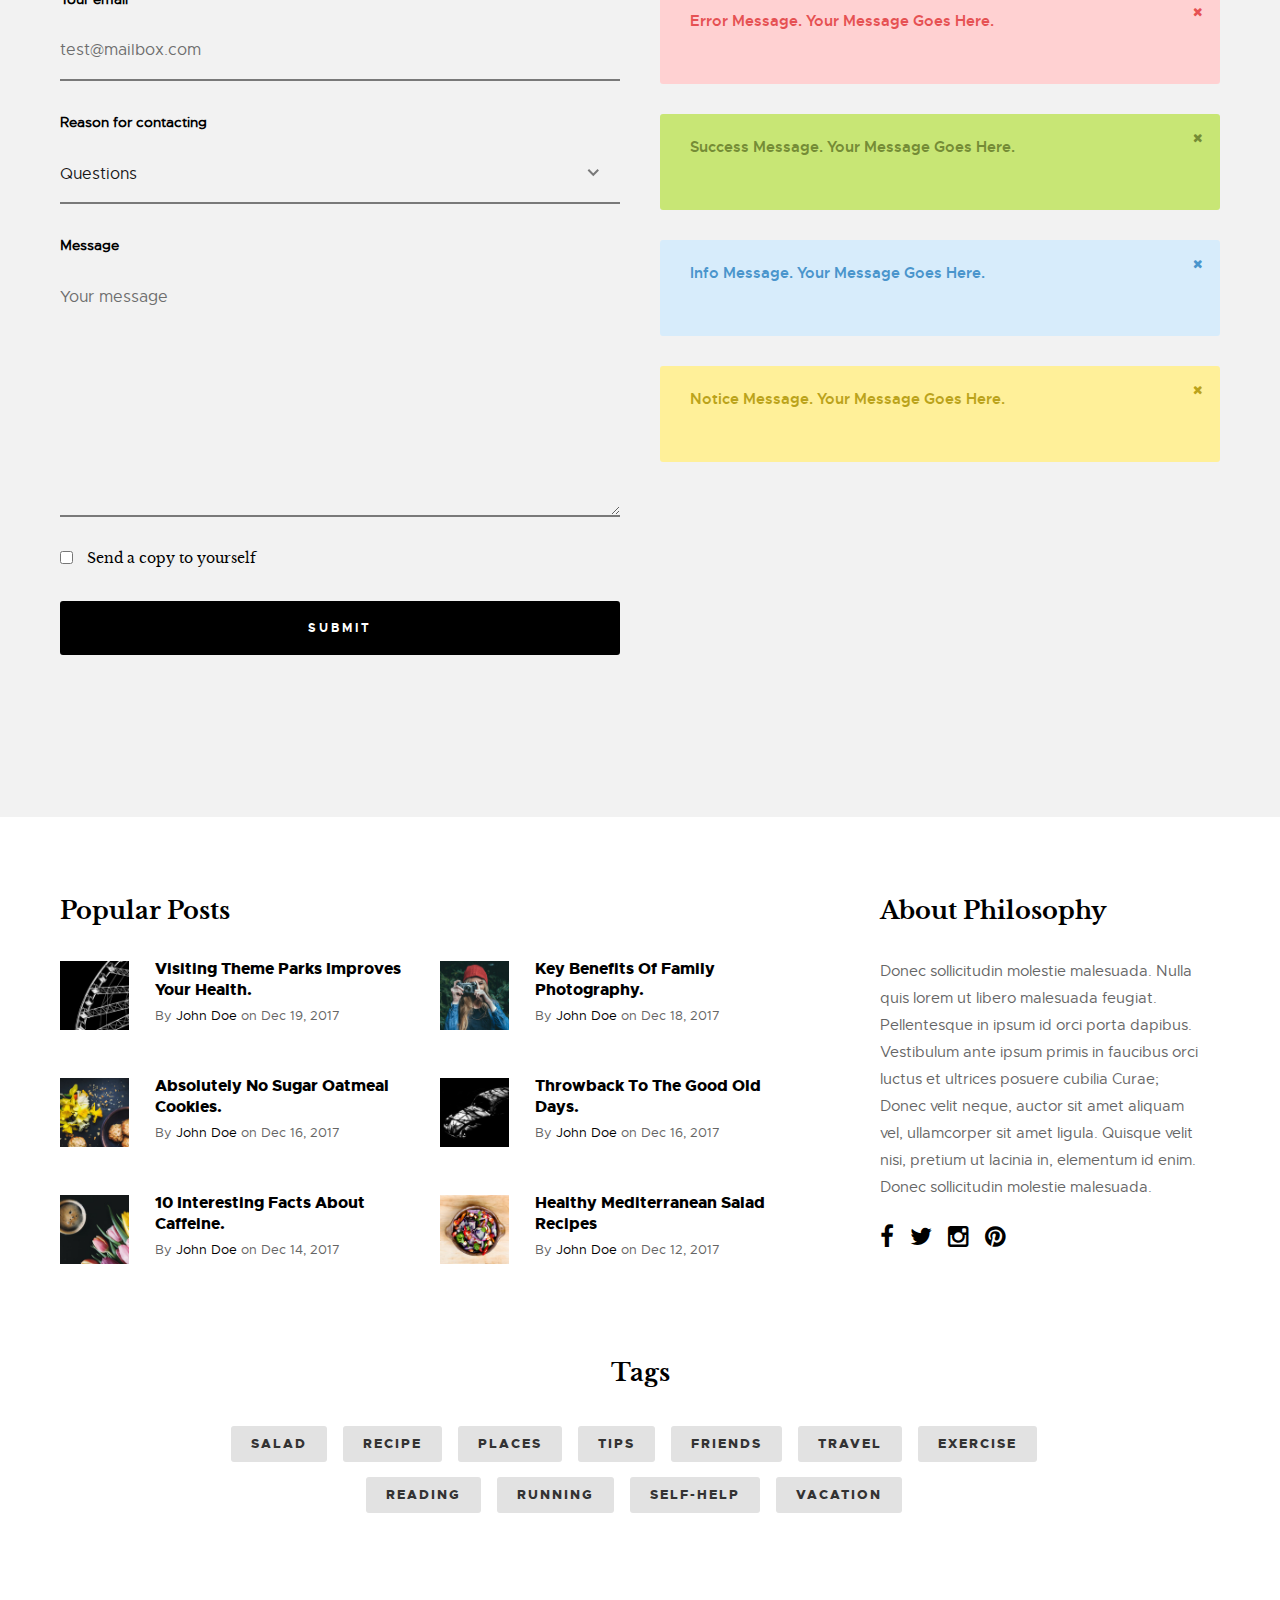
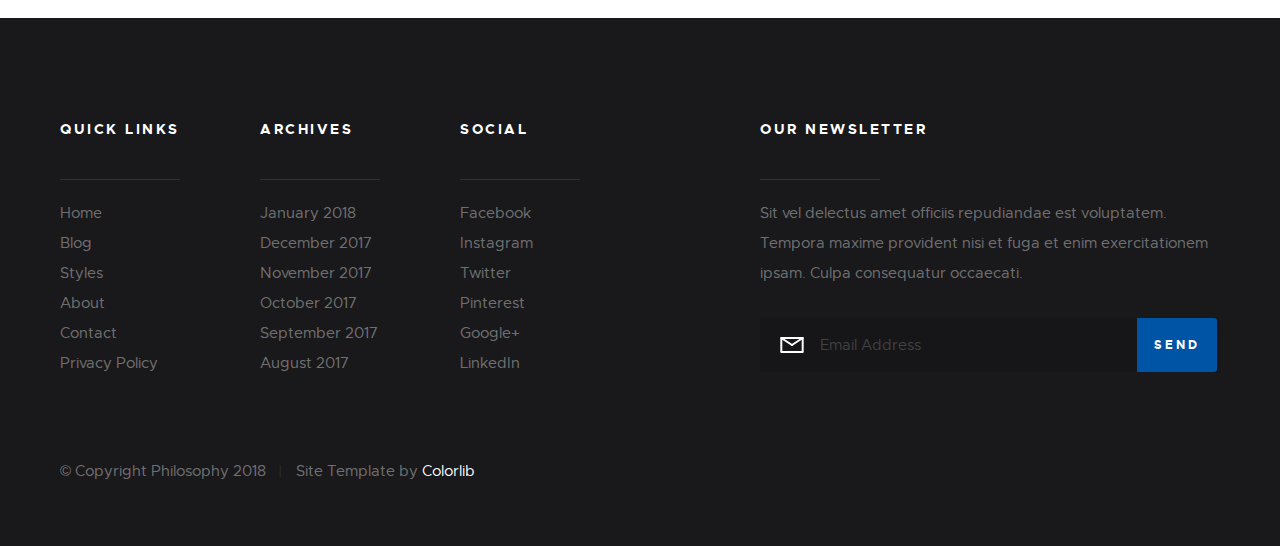
<file: style-guide.html>
<!DOCTYPE html>
<html class="no-js" lang="en">
<head>

    <!--- basic page needs
    ================================================== -->
    <meta charset="utf-8">
    <title>Style Guide - Philosophy</title>
    <meta name="description" content="">
    <meta name="author" content="">

    <!-- mobile specific metas
    ================================================== -->
    <meta name="viewport" content="width=device-width, initial-scale=1, maximum-scale=1">

    <!-- CSS
    ================================================== -->
    <link rel="stylesheet" href="css/base.css">
    <link rel="stylesheet" href="css/vendor.css">
    <link rel="stylesheet" href="css/main.css">

    <style type="text/css" media="screen">
        .s-styles { 
            background: #f2f2f2;
            padding-top: 12rem;
            padding-bottom: 12rem;
        }

        .s-styles .section-intro h1 {
            margin-top: 0;
        }
     </style> 

    <!-- script
    ================================================== -->
    <script src="js/modernizr.js"></script>
    <script src="js/pace.min.js"></script>

    <!-- favicons
    ================================================== -->
    <link rel="shortcut icon" href="favicon.ico" type="image/x-icon">
    <link rel="icon" href="favicon.ico" type="image/x-icon">

</head>

<body id="top">

    <!-- pageheader
    ================================================== -->
    <div class="s-pageheader">

        <header class="header">
            <div class="header__content row">

                <div class="header__logo">
                    <a class="logo" href="index.html">
                        <img src="images/logo.svg" alt="Homepage">
                    </a>
                </div> <!-- end header__logo -->

                <ul class="header__social">
                    <li>
                        <a href="#0"><i class="fa fa-facebook" aria-hidden="true"></i></a>
                    </li>
                    <li>
                        <a href="#0"><i class="fa fa-twitter" aria-hidden="true"></i></a>
                    </li>
                    <li>
                        <a href="#0"><i class="fa fa-instagram" aria-hidden="true"></i></a>
                    </li>
                    <li>
                        <a href="#0"><i class="fa fa-pinterest" aria-hidden="true"></i></a>
                    </li>
                </ul> <!-- end header__social -->

                <a class="header__search-trigger" href="#0"></a>

                <div class="header__search">

                    <form role="search" method="get" class="header__search-form" action="#">
                        <label>
                            <span class="hide-content">Search for:</span>
                            <input type="search" class="search-field" placeholder="Type Keywords" value="" name="s" title="Search for:" autocomplete="off">
                        </label>
                        <input type="submit" class="search-submit" value="Search">
                    </form>
        
                    <a href="#0" title="Close Search" class="header__overlay-close">Close</a>

                </div>  <!-- end header__search -->


                <a class="header__toggle-menu" href="#0" title="Menu"><span>Menu</span></a>

                <nav class="header__nav-wrap">

                    <h2 class="header__nav-heading h6">Site Navigation</h2>

                    <ul class="header__nav">
                        <li><a href="index.html" title="">Home</a></li>
                        <li class="has-children">
                            <a href="#0" title="">Categories</a>
                            <ul class="sub-menu">
                            <li><a href="category.html">Lifestyle</a></li>
                            <li><a href="category.html">Health</a></li>
                            <li><a href="category.html">Family</a></li>
                            <li><a href="category.html">Management</a></li>
                            <li><a href="category.html">Travel</a></li>
                            <li><a href="category.html">Work</a></li>
                            </ul>
                        </li>
                        <li class="has-children">
                            <a href="#0" title="">Blog</a>
                            <ul class="sub-menu">
                            <li><a href="single-video.html">Video Post</a></li>
                            <li><a href="single-audio.html">Audio Post</a></li>
                            <li><a href="single-gallery.html">Gallery Post</a></li>
                            <li><a href="single-standard.html">Standard Post</a></li>
                            </ul>
                        </li>
                        <li><a href="style-guide.html" title="">Styles</a></li>
                        <li><a href="about.html" title="">About</a></li>
                        <li><a href="contact.html" title="">Contact</a></li>
                    </ul> <!-- end header__nav -->

                    <a href="#0" title="Close Menu" class="header__overlay-close close-mobile-menu">Close</a>

                </nav> <!-- end header__nav-wrap -->

            </div> <!-- header-content -->
        </header> <!-- header -->

    </div> <!-- end s-pageheader -->


    <!-- styles
    ================================================== -->
    <section id="styles" class="s-styles">
    
        <div class="row narrow section-intro add-bottom text-center">

            <div class="col-twelve tab-full">

                <h1>Style Guide.</h1>

                <p class="lead">Lorem ipsum Officia elit ad tempor dolore est ex incididunt incididunt occaecat culpa deserunt sunt labore in cillum ullamco magna in Excepteur consequat in reprehenderit proident mollit incididunt officia commodo.
                Duis ea officia sed dolor pariatur enim dolore dolore quis incididunt nulla exercitation commodo veniam et ea incididunt.</p>

            </div>

        </div>

        <div class="row">

            <div class="col-six tab-full">

                <h3>Paragraph and Image</h3>

                <p>
                <a href="#"><img width="120" height="120" class="pull-left" alt="sample-image" src="images/sample-image.jpg"></a>
                Lorem ipsum dolor sit amet, consectetuer adipiscing elit. Donec libero. Suspendisse bibendum.Cras id urna. Morbi tincidunt, orci ac convallis aliquam, lectus turpis varius lorem, eu posuere nunc justo tempus leo. Donec mattis, purus nec placerat bibendum, dui pede condimentum odio, ac blandit ante orci ut diam. Cras fringilla magna. Phasellus suscipit, leo a pharetra condimentum, lorem tellus eleifend magna, eget fringilla velit magna id neque posuere nunc justo tempus leo. </p>

                <p>
                Lorem ipsum dolor sit amet, consectetuer adipiscing elit. Donec libero. Suspendisse bibendum. Cras id urna. Morbi tincidunt, orci ac convallis aliquam, lectus turpis varius lorem, eu posuere nunc justo tempus leo. Donec mattis, purus nec placerat bibendum, dui pede condimentumodio, ac blandit ante orci ut diam.	
                </p>

                <p>A <a href="#">link</a>,
                <abbr title="this really isn't a very good description">abbrebation</abbr>,
                <strong>strong text</strong>,
                <em>em text</em>,
                <del>deleted text</del>, and
                <mark>this is a mark text.</mark>
                <code>.code</code>
                </p>

            </div>

            <div class="col-six tab-full">

                <h3>Drop Caps</h3>

                <p class="drop-cap">Far far away, behind the word mountains, far from the countries Vokalia and Consonantia,
                there live the blind texts. Separated they live in Bookmarksgrove right at the coast of the
                Semantics, a large language ocean. A small river named Duden flows by their place and supplies it with the necessary regelialia. Morbi tincidunt, orci ac convallis aliquam, lectus turpis varius lorem, eu	posuere nunc justo tempus leo. Donec mattis, purus nec placerat bibendum, dui pede condimentum odio, ac blandit ante orci ut diam. Cras fringilla magna. Phasellus suscipit, leo a pharetra condimentum, lorem tellus eleifend magna, eget fringilla velit magna id neque.
                </p>

                <h3>Small Print</h3>

                <p>Buy one widget, get one free!
                <small>(While supplies last. Offer expires on the vernal equinox. Not valid in Ohio.)</small>
                </p>

            </div>

        </div> <!-- end row -->

        <div class="row">

            <div class="col-six tab-full">

                <h3>Pull Quotes</h3>

                <aside class="pull-quote">
                    <blockquote>
                    <p>It is a paradisematic country, in which roasted parts of
                    sentences fly into your mouth. Even the all-powerful Pointing has no control about the blind
                    texts it is an almost unorthographic life One day however a small line of blind text by the name
                    of Lorem Ipsum decided to leave for the far World of Grammar.</p>
                    </blockquote>
                </aside>

            </div>

            <div class="col-six tab-full">

                <h3>Block Quotes</h3>

                <blockquote cite="http://where-i-got-my-info-from.com">
                <p>Your work is going to fill a large part of your life, and the only way to be truly satisfied is
                to do what you believe is great work. And the only way to do great work is to love what you do.
                If you haven't found it yet, keep looking. Don't settle. As with all matters of the heart, you'll know when you find it.
                </p>
                <cite>
                    <a href="#">Steve Jobs</a>
                </cite>
                </blockquote>

                <blockquote>
                <p>Good design is as little design as possible.</p>
                <cite>Dieter Rams</cite>
                </blockquote>

            </div>

        </div> <!-- end row -->

        <div class="row half-bottom">

            <div class="col-six tab-full">

                <h3>Example Lists</h3>

                <ol>
                    <li>Here is an example</li>
                    <li>of an ordered list.</li>
                    <li>A parent list item.
                            <ul>
                                <li>one</li>
                                <li>two</li>
                                <li>three</li>
                        </ul>
                        </li>
                        <li>A list item.</li>
                    </ol>

                <ul class="disc">
                    <li>Here is an example</li>
                    <li>of an unordered list.</li>
                </ul>

                <h3>Definition Lists</h3>

                <h5>a) Multi-line Definitions (default) </h5>

                <dl>
                    <dt><strong>This is a term</strong></dt>
                        <dd>this is the definition of that term, which both live in a <code>dl</code>.</dd>
                    <dt><strong>Another Term</strong></dt>
                        <dd>And it gets a definition too, which is this line</dd>
                        <dd>This is a 2<sup>nd</sup> definition for a single term. A <code>dt</code> may be followed by multiple <code>dd</code>s.</dd>
                </dl>

            </div>

            <div class="col-six tab-full">

                <h3>Buttons</h3>

                <p>
                    <a class="btn btn--primary full-width" href="#0">Primary Button</a>
                    <a class="btn full-width" href="#0">Default Button</a>
                    <a class="btn btn--stroke full-width" href="#0">Stroke Button</a>
                </p>

                <h3>Code Block</h3>
                
<pre><code>
    code {
        font-size: 1.4rem;
        margin: 0 .2rem;
        padding: .2rem .6rem;
        white-space: nowrap;
        background: #F1F1F1;
        border: 1px solid #E1E1E1;	
        border-radius: 3px;
    }
</code></pre>

            </div>

        </div> <!-- end row -->

        <div class="row half-bottom">

            <div class="col-six tab-full">
                    
                <h1>H1 Heading</h1>
                <p>Doloremque dolor voluptas est sequi omnis. Pariatur ut aut. Sed enim tempora qui veniam qui cum vel. 
                Voluptas odit at vitae minima. In assumenda ut. Voluptatem totam impedit accusantium reiciendis excepturi aut qui accusamus praesentium.</p>

                <h2>H2 Heading</h2>
                <p>Doloremque dolor voluptas est sequi omnis. Pariatur ut aut. Sed enim tempora qui veniam qui cum vel. 
                Voluptas odit at vitae minima. In assumenda ut. Voluptatem totam impedit accusantium reiciendis excepturi aut qui accusamus praesentium.</p>

                <h3>H3 Heading</h3>
                <p>Doloremque dolor voluptas est sequi omnis. Pariatur ut aut. Sed enim tempora qui veniam qui cum vel. 
                Voluptas odit at vitae minima. In assumenda ut. Voluptatem totam impedit accusantium reiciendis excepturi aut qui accusamus praesentium.</p>

            </div>

            <div class="col-six tab-full">
                    
                <h4>H4 Heading</h4>
                <p>Doloremque dolor voluptas est sequi omnis. Pariatur ut aut. Sed enim tempora qui veniam qui cum vel. 
                Voluptas odit at vitae minima. In assumenda ut. Voluptatem totam impedit accusantium reiciendis excepturi aut qui accusamus praesentium.</p>

                <h5>H5 Heading</h5>
                <p>Doloremque dolor voluptas est sequi omnis. Pariatur ut aut. Sed enim tempora qui veniam qui cum vel. 
                Voluptas odit at vitae minima. In assumenda ut. Voluptatem totam impedit accusantium reiciendis excepturi aut qui accusamus praesentium.</p>

                <h6>H6 Heading</h6>
                <p>Doloremque dolor voluptas est sequi omnis. Pariatur ut aut. Sed enim tempora qui veniam qui cum vel. 
                Voluptas odit at vitae minima. In assumenda ut. Voluptatem totam impedit accusantium reiciendis excepturi aut qui accusamus praesentium.</p>

            </div>

        </div>


        <div class="row half-bottom">

            <div class="col-twelve">

                    <h3>Stats Tabs</h3>

                <ul class="stats-tabs">
                    <li><a href="#">1,234 <em>Sasuke</em></a></li>
                    <li><a href="#">567 <em>Hinata</em></a></li>
                    <li><a href="#">23,456 <em>Naruto</em></a></li>
                    <li><a href="#">3,456 <em>Kiba</em></a></li>
                    <li><a href="#">456 <em>Shikamaru</em></a></li>
                    <li><a href="#">26 <em>Sakura</em></a></li>
                    </ul>

            </div>

        </div> <!-- end row -->


        <div class="row half-bottom">

            <div class="col-six tab-full">

                <h3 class="add-bottom">Responsive Image</h3>

                <p><img src="images/wheel-500.jpg" 
                    srcset="images/wheel-1000.jpg 1000w, 
                    images/wheel-500.jpg 500w" 
                    sizes="(max-width: 1000px) 100vw, 1000px" alt=""></p>

            </div>

            <div class="col-six tab-full">

                <h3 class="add-bottom">Responsive video</h3>

                <div class="video-container">
                <iframe src="https://player.vimeo.com/video/14592941?title=0&amp;byline=0&amp;portrait=0&amp;color=F64B39" width="500" height="281" frameborder="0" webkitallowfullscreen mozallowfullscreen allowfullscreen></iframe> 
                </div>

            </div>
            
        </div> <!-- end row -->


        <div class="row add-bottom">

            <div class="col-twelve">

                <h3>Tables</h3>
                <p>Be sure to use properly formed table markup with <code>&lt;thead&gt;</code> and <code>&lt;tbody&gt;</code> when building a <code>table</code>.</p>

                <div class="table-responsive">

                    <table>
                            <thead>
                            <tr>
                                <th>Name</th>
                                <th>Age</th>
                                <th>Sex</th>
                                <th>Location</th>
                            </tr>
                            </thead>
                            <tbody>
                            <tr>
                                <td>Naruto Uzumaki</td>
                                <td>16</td>
                                <td>Male</td>
                                <td>Konoha</td>
                            </tr>
                            <tr>
                                <td>Sakura Haruno</td>
                                <td>16</td>
                                <td>Female</td>
                                <td>Konoha</td>
                            </tr>
                            </tbody>
                    </table>

                </div>

            </div>
            
        </div> <!-- end row -->
    

        <div class="row">

            <div class="col-six tab-full">

                <h3 class="add-bottom">Form Styles</h3>

                <form>
                    <div>
                        <label for="sampleInput">Your email</label>
                        <input class="full-width" type="email" placeholder="test@mailbox.com" id="sampleInput">
                    </div>
                    <div>
                        <label for="sampleRecipientInput">Reason for contacting</label>
                        <div class="cl-custom-select">
                            <select class="full-width" id="sampleRecipientInput">
                                <option value="Option 1">Questions</option>
                                <option value="Option 2">Report</option>
                                <option value="Option 3">Others</option>
                            </select>
                        </div>
                    </div>
                    
                    <label for="exampleMessage">Message</label>
                    <textarea class="full-width" placeholder="Your message" id="exampleMessage"></textarea>

                    <label class="add-bottom">
                        <input type="checkbox">
                        <span class="label-text">Send a copy to yourself</span>
                    </label>
                    
                    <input class="btn--primary full-width" type="submit" value="Submit">

                </form>

            </div>

            <div class="col-six tab-full">

                <h3 class="add-bottom">Alert Boxes</h3>

                
                <div class="alert-box alert-box--error hideit">
                    <p>Error Message. Your Message Goes Here.</p>
                    <i class="fa fa-times alert-box__close"></i>
                </div> <!-- end error -->
                        
                <div class="alert-box alert-box--success hideit">
                    <p>Success Message. Your Message Goes Here.</p>
                    <i class="fa fa-times alert-box__close"></i>
                </div> <!-- end success -->
                        
                <div class="alert-box alert-box--info hideit">
                    <p>Info Message. Your Message Goes Here.</p>
                    <i class="fa fa-times alert-box__close"></i>
                </div> <!-- end info -->
                        
                <div class="alert-box alert-box--notice hideit">
                    <p>Notice Message. Your Message Goes Here.</p>
                    <i class="fa fa-times alert-box__close"></i>
                </div> <!-- end notice -->
            
            </div>

        </div> <!-- end row -->

    </section> <!-- end styles -->


    <!-- s-extra
    ================================================== -->
    <section class="s-extra">

        <div class="row top">

            <div class="col-eight md-six tab-full popular">
                <h3>Popular Posts</h3>

                <div class="block-1-2 block-m-full popular__posts">
                    <article class="col-block popular__post">
                        <a href="#0" class="popular__thumb">
                            <img src="images/thumbs/small/wheel-150.jpg" alt="">
                        </a>
                        <h5><a href="#0">Visiting Theme Parks Improves Your Health.</a></h5>
                        <section class="popular__meta">
                                <span class="popular__author"><span>By</span> <a href="#0"> John Doe</a></span>
                            <span class="popular__date"><span>on</span> <time datetime="2017-12-19">Dec 19, 2017</time></span>
                        </section>
                    </article>
                    <article class="col-block popular__post">
                        <a href="#0" class="popular__thumb">
                            <img src="images/thumbs/small/shutterbug-150.jpg" alt="">
                        </a>
                        <h5><a href="#0">Key Benefits Of Family Photography.</a></h5>
                        <section class="popular__meta">
                            <span class="popular__author"><span>By</span> <a href="#0"> John Doe</a></span>
                            <span class="popular__date"><span>on</span> <time datetime="2017-12-18">Dec 18, 2017</time></span>
                        </section>
                    </article>
                    <article class="col-block popular__post">
                        <a href="#0" class="popular__thumb">
                            <img src="images/thumbs/small/cookies-150.jpg" alt="">
                        </a>
                        <h5><a href="#0">Absolutely No Sugar Oatmeal Cookies.</a></h5>
                        <section class="popular__meta">
                                <span class="popular__author"><span>By</span> <a href="#0"> John Doe</a></span>
                            <span class="popular__date"><span>on</span> <time datetime="2017-12-16">Dec 16, 2017</time></span>
                        </section>
                    </article>
                    <article class="col-block popular__post">
                        <a href="#0" class="popular__thumb">
                            <img src="images/thumbs/small/beetle-150.jpg" alt="">
                        </a>
                        <h5><a href="#0">Throwback To The Good Old Days.</a></h5>
                        <section class="popular__meta">
                            <span class="popular__author"><span>By</span> <a href="#0"> John Doe</a></span>
                            <span class="popular__date"><span>on</span> <time datetime="2017-12-16">Dec 16, 2017</time></span>
                        </section>
                    </article>
                    <article class="col-block popular__post">
                        <a href="#0" class="popular__thumb">
                            <img src="images/thumbs/small/tulips-150.jpg" alt="">
                        </a>
                        <h5><a href="#0">10 Interesting Facts About Caffeine.</a></h5>
                        <section class="popular__meta">
                            <span class="popular__author"><span>By</span> <a href="#0"> John Doe</a></span>
                            <span class="popular__date"><span>on</span> <time datetime="2017-12-14">Dec 14, 2017</time></span>
                        </section>
                    </article>
                    <article class="col-block popular__post">
                        <a href="#0" class="popular__thumb">
                            <img src="images/thumbs/small/salad-150.jpg" alt="">
                        </a>
                        <h5><a href="#0">Healthy Mediterranean Salad Recipes</a></h5>
                        <section class="popular__meta">
                            <span class="popular__author"><span>By</span> <a href="#0"> John Doe</a></span>
                            <span class="popular__date"><span>on</span> <time datetime="2017-12-12">Dec 12, 2017</time></span>
                        </section>
                    </article>
                </div> <!-- end popular_posts -->
            </div> <!-- end popular -->
            
            <div class="col-four md-six tab-full about">
                <h3>About Philosophy</h3>

                <p>
                Donec sollicitudin molestie malesuada. Nulla quis lorem ut libero malesuada feugiat. Pellentesque in ipsum id orci porta dapibus. Vestibulum ante ipsum primis in faucibus orci luctus et ultrices posuere cubilia Curae; Donec velit neque, auctor sit amet aliquam vel, ullamcorper sit amet ligula. Quisque velit nisi, pretium ut lacinia in, elementum id enim. Donec sollicitudin molestie malesuada.
                </p>

                <ul class="about__social">
                    <li>
                        <a href="#0"><i class="fa fa-facebook" aria-hidden="true"></i></a>
                    </li>
                    <li>
                        <a href="#0"><i class="fa fa-twitter" aria-hidden="true"></i></a>
                    </li>
                    <li>
                        <a href="#0"><i class="fa fa-instagram" aria-hidden="true"></i></a>
                    </li>
                    <li>
                        <a href="#0"><i class="fa fa-pinterest" aria-hidden="true"></i></a>
                    </li>
                </ul> <!-- end header__social -->
            </div> <!-- end about -->

        </div> <!-- end row -->

        <div class="row bottom tags-wrap">
            <div class="col-full tags">
                <h3>Tags</h3>

                <div class="tagcloud">
                    <a href="#0">Salad</a>
                    <a href="#0">Recipe</a>
                    <a href="#0">Places</a>
                    <a href="#0">Tips</a>
                    <a href="#0">Friends</a>
                    <a href="#0">Travel</a>
                    <a href="#0">Exercise</a>
                    <a href="#0">Reading</a>
                    <a href="#0">Running</a>
                    <a href="#0">Self-Help</a>
                    <a href="#0">Vacation</a>
                </div> <!-- end tagcloud -->
            </div> <!-- end tags -->
        </div> <!-- end tags-wrap -->

    </section> <!-- end s-extra -->


    <!-- s-footer
    ================================================== -->
    <footer class="s-footer">

        <div class="s-footer__main">
            <div class="row">
                
                <div class="col-two md-four mob-full s-footer__sitelinks">
                        
                    <h4>Quick Links</h4>

                    <ul class="s-footer__linklist">
                        <li><a href="#0">Home</a></li>
                        <li><a href="#0">Blog</a></li>
                        <li><a href="#0">Styles</a></li>
                        <li><a href="#0">About</a></li>
                        <li><a href="#0">Contact</a></li>
                        <li><a href="#0">Privacy Policy</a></li>
                    </ul>

                </div> <!-- end s-footer__sitelinks -->

                <div class="col-two md-four mob-full s-footer__archives">
                        
                    <h4>Archives</h4>

                    <ul class="s-footer__linklist">
                        <li><a href="#0">January 2018</a></li>
                        <li><a href="#0">December 2017</a></li>
                        <li><a href="#0">November 2017</a></li>
                        <li><a href="#0">October 2017</a></li>
                        <li><a href="#0">September 2017</a></li>
                        <li><a href="#0">August 2017</a></li>
                    </ul>

                </div> <!-- end s-footer__archives -->

                <div class="col-two md-four mob-full s-footer__social">
                        
                    <h4>Social</h4>

                    <ul class="s-footer__linklist">
                        <li><a href="#0">Facebook</a></li>
                        <li><a href="#0">Instagram</a></li>
                        <li><a href="#0">Twitter</a></li>
                        <li><a href="#0">Pinterest</a></li>
                        <li><a href="#0">Google+</a></li>
                        <li><a href="#0">LinkedIn</a></li>
                    </ul>

                </div> <!-- end s-footer__social -->

                <div class="col-five md-full end s-footer__subscribe">
                        
                    <h4>Our Newsletter</h4>

                    <p>Sit vel delectus amet officiis repudiandae est voluptatem. Tempora maxime provident nisi et fuga et enim exercitationem ipsam. Culpa consequatur occaecati.</p>

                    <div class="subscribe-form">
                        <form id="mc-form" class="group" novalidate="true">

                            <input type="email" value="" name="EMAIL" class="email" id="mc-email" placeholder="Email Address" required="">
                
                            <input type="submit" name="subscribe" value="Send">
                
                            <label for="mc-email" class="subscribe-message"></label>
                
                        </form>
                    </div>

                </div> <!-- end s-footer__subscribe -->

            </div>
        </div> <!-- end s-footer__main -->

        <div class="s-footer__bottom">
            <div class="row">
                <div class="col-full">
                    <div class="s-footer__copyright">
                        <span>© Copyright Philosophy 2018</span> 
                        <span>Site Template by <a href="https://colorlib.com/">Colorlib</a></span>
                    </div>

                    <div class="go-top">
                        <a class="smoothscroll" title="Back to Top" href="#top"></a>
                    </div>
                </div>
            </div>
        </div> <!-- end s-footer__bottom -->

    </footer> <!-- end s-footer -->


    <!-- preloader
    ================================================== -->
    <div id="preloader">
        <div id="loader">
            <div class="line-scale">
                <div></div>
                <div></div>
                <div></div>
                <div></div>
                <div></div>
            </div>
        </div>
    </div>


    <!-- Java Script
    ================================================== -->
    <script src="js/jquery-3.2.1.min.js"></script>
    <script src="js/plugins.js"></script>
    <script src="js/main.js"></script>

</body>

</html>
</file>
<file: assets/web/assets/mobirise-icons/mobirise-icons.css>
@font-face {
  font-family: 'MobiriseIcons';
  src:  url('mobirise-icons.eot?spat4u');
  src:  url('mobirise-icons.eot?spat4u#iefix') format('embedded-opentype'),
    url('mobirise-icons.ttf?spat4u') format('truetype'),
    url('mobirise-icons.woff?spat4u') format('woff'),
    url('mobirise-icons.svg?spat4u#MobiriseIcons') format('svg');
  font-weight: normal;
  font-style: normal;
}

[class^="mbri-"], [class*=" mbri-"] {
  /* use !important to prevent issues with browser extensions that change fonts */
  font-family: MobiriseIcons !important;
  speak: none;
  font-style: normal;
  font-weight: normal;
  font-variant: normal;
  text-transform: none;
  line-height: 1;

  /* Better Font Rendering =========== */
  -webkit-font-smoothing: antialiased;
  -moz-osx-font-smoothing: grayscale;
}

.mbri-add-submenu:before {
  content: "\e900";
}
.mbri-alert:before {
  content: "\e901";
}
.mbri-align-center:before {
  content: "\e902";
}
.mbri-align-justify:before {
  content: "\e903";
}
.mbri-align-left:before {
  content: "\e904";
}
.mbri-align-right:before {
  content: "\e905";
}
.mbri-android:before {
  content: "\e906";
}
.mbri-apple:before {
  content: "\e907";
}
.mbri-arrow-down:before {
  content: "\e908";
}
.mbri-arrow-next:before {
  content: "\e909";
}
.mbri-arrow-prev:before {
  content: "\e90a";
}
.mbri-arrow-up:before {
  content: "\e90b";
}
.mbri-bold:before {
  content: "\e90c";
}
.mbri-bookmark:before {
  content: "\e90d";
}
.mbri-bootstrap:before {
  content: "\e90e";
}
.mbri-briefcase:before {
  content: "\e90f";
}
.mbri-browse:before {
  content: "\e910";
}
.mbri-bulleted-list:before {
  content: "\e911";
}
.mbri-calendar:before {
  content: "\e912";
}
.mbri-camera:before {
  content: "\e913";
}
.mbri-cart-add:before {
  content: "\e914";
}
.mbri-cart-full:before {
  content: "\e915";
}
.mbri-cash:before {
  content: "\e916";
}
.mbri-change-style:before {
  content: "\e917";
}
.mbri-chat:before {
  content: "\e918";
}
.mbri-clock:before {
  content: "\e919";
}
.mbri-close:before {
  content: "\e91a";
}
.mbri-cloud:before {
  content: "\e91b";
}
.mbri-code:before {
  content: "\e91c";
}
.mbri-contact-form:before {
  content: "\e91d";
}
.mbri-credit-card:before {
  content: "\e91e";
}
.mbri-cursor-click:before {
  content: "\e91f";
}
.mbri-cust-feedback:before {
  content: "\e920";
}
.mbri-database:before {
  content: "\e921";
}
.mbri-delivery:before {
  content: "\e922";
}
.mbri-desktop:before {
  content: "\e923";
}
.mbri-devices:before {
  content: "\e924";
}
.mbri-down:before {
  content: "\e925";
}
.mbri-download:before {
  content: "\e989";
}
.mbri-drag-n-drop:before {
  content: "\e927";
}
.mbri-drag-n-drop2:before {
  content: "\e928";
}
.mbri-edit:before {
  content: "\e929";
}
.mbri-edit2:before {
  content: "\e92a";
}
.mbri-error:before {
  content: "\e92b";
}
.mbri-extension:before {
  content: "\e92c";
}
.mbri-features:before {
  content: "\e92d";
}
.mbri-file:before {
  content: "\e92e";
}
.mbri-flag:before {
  content: "\e92f";
}
.mbri-folder:before {
  content: "\e930";
}
.mbri-gift:before {
  content: "\e931";
}
.mbri-github:before {
  content: "\e932";
}
.mbri-globe:before {
  content: "\e933";
}
.mbri-globe-2:before {
  content: "\e934";
}
.mbri-growing-chart:before {
  content: "\e935";
}
.mbri-hearth:before {
  content: "\e936";
}
.mbri-help:before {
  content: "\e937";
}
.mbri-home:before {
  content: "\e938";
}
.mbri-hot-cup:before {
  content: "\e939";
}
.mbri-idea:before {
  content: "\e93a";
}
.mbri-image-gallery:before {
  content: "\e93b";
}
.mbri-image-slider:before {
  content: "\e93c";
}
.mbri-info:before {
  content: "\e93d";
}
.mbri-italic:before {
  content: "\e93e";
}
.mbri-key:before {
  content: "\e93f";
}
.mbri-laptop:before {
  content: "\e940";
}
.mbri-layers:before {
  content: "\e941";
}
.mbri-left-right:before {
  content: "\e942";
}
.mbri-left:before {
  content: "\e943";
}
.mbri-letter:before {
  content: "\e944";
}
.mbri-like:before {
  content: "\e945";
}
.mbri-link:before {
  content: "\e946";
}
.mbri-lock:before {
  content: "\e947";
}
.mbri-login:before {
  content: "\e948";
}
.mbri-logout:before {
  content: "\e949";
}
.mbri-magic-stick:before {
  content: "\e94a";
}
.mbri-map-pin:before {
  content: "\e94b";
}
.mbri-menu:before {
  content: "\e94c";
}
.mbri-mobile:before {
  content: "\e94d";
}
.mbri-mobile2:before {
  content: "\e94e";
}
.mbri-mobirise:before {
  content: "\e94f";
}
.mbri-more-horizontal:before {
  content: "\e950";
}
.mbri-more-vertical:before {
  content: "\e951";
}
.mbri-music:before {
  content: "\e952";
}
.mbri-new-file:before {
  content: "\e953";
}
.mbri-numbered-list:before {
  content: "\e954";
}
.mbri-opened-folder:before {
  content: "\e955";
}
.mbri-pages:before {
  content: "\e956";
}
.mbri-paper-plane:before {
  content: "\e957";
}
.mbri-paperclip:before {
  content: "\e958";
}
.mbri-photo:before {
  content: "\e959";
}
.mbri-photos:before {
  content: "\e95a";
}
.mbri-pin:before {
  content: "\e95b";
}
.mbri-play:before {
  content: "\e95c";
}
.mbri-plus:before {
  content: "\e95d";
}
.mbri-preview:before {
  content: "\e95e";
}
.mbri-print:before {
  content: "\e95f";
}
.mbri-protect:before {
  content: "\e960";
}
.mbri-question:before {
  content: "\e961";
}
.mbri-quote-left:before {
  content: "\e962";
}
.mbri-quote-right:before {
  content: "\e963";
}
.mbri-refresh:before {
  content: "\e964";
}
.mbri-responsive:before {
  content: "\e965";
}
.mbri-right:before {
  content: "\e966";
}
.mbri-rocket:before {
  content: "\e967";
}
.mbri-sad-face:before {
  content: "\e968";
}
.mbri-sale:before {
  content: "\e969";
}
.mbri-save:before {
  content: "\e96a";
}
.mbri-search:before {
  content: "\e96b";
}
.mbri-setting:before {
  content: "\e96c";
}
.mbri-setting2:before {
  content: "\e96d";
}
.mbri-setting3:before {
  content: "\e96e";
}
.mbri-share:before {
  content: "\e96f";
}
.mbri-shopping-bag:before {
  content: "\e970";
}
.mbri-shopping-basket:before {
  content: "\e971";
}
.mbri-shopping-cart:before {
  content: "\e972";
}
.mbri-sites:before {
  content: "\e973";
}
.mbri-smile-face:before {
  content: "\e974";
}
.mbri-speed:before {
  content: "\e975";
}
.mbri-star:before {
  content: "\e976";
}
.mbri-success:before {
  content: "\e977";
}
.mbri-sun:before {
  content: "\e978";
}
.mbri-sun2:before {
  content: "\e979";
}
.mbri-tablet:before {
  content: "\e97a";
}
.mbri-tablet-vertical:before {
  content: "\e97b";
}
.mbri-target:before {
  content: "\e97c";
}
.mbri-timer:before {
  content: "\e97d";
}
.mbri-to-ftp:before {
  content: "\e97e";
}
.mbri-to-local-drive:before {
  content: "\e97f";
}
.mbri-touch-swipe:before {
  content: "\e980";
}
.mbri-touch:before {
  content: "\e981";
}
.mbri-trash:before {
  content: "\e982";
}
.mbri-underline:before {
  content: "\e983";
}
.mbri-unlink:before {
  content: "\e984";
}
.mbri-unlock:before {
  content: "\e985";
}
.mbri-up-down:before {
  content: "\e986";
}
.mbri-up:before {
  content: "\e987";
}
.mbri-update:before {
  content: "\e988";
}
.mbri-upload:before {
 content: "\e926"; 
}
.mbri-user:before {
  content: "\e98a";
}
.mbri-user2:before {
  content: "\e98b";
}
.mbri-users:before {
  content: "\e98c";
}
.mbri-video:before {
  content: "\e98d";
}
.mbri-video-play:before {
  content: "\e98e";
}
.mbri-watch:before {
  content: "\e98f";
}
.mbri-website-theme:before {
  content: "\e990";
}
.mbri-wifi:before {
  content: "\e991";
}
.mbri-windows:before {
  content: "\e992";
}
.mbri-zoom-out:before {
  content: "\e993";
}
.mbri-redo:before {
  content: "\e994";
}
.mbri-undo:before {
  content: "\e995";
}
</file>
<file: assets/dropdown/css/style.css>
.navbar-dropdown {
  left: 0;
  padding: 0;
  position: absolute;
  right: 0;
  top: 0;
  transition: all 0.45s ease;
  z-index: 1030;
  background: #282828; }
  .navbar-dropdown .navbar-logo {
    margin-right: 0.8rem;
    transition: margin 0.3s ease-in-out;
    vertical-align: middle; }
    .navbar-dropdown .navbar-logo img {
      height: 3.125rem;
      transition: all 0.3s ease-in-out; }
    .navbar-dropdown .navbar-logo.mbr-iconfont {
      font-size: 3.125rem;
      line-height: 3.125rem; }
  .navbar-dropdown .navbar-caption {
    font-weight: 700;
    white-space: normal;
    vertical-align: -4px;
    line-height: 3.125rem !important; }
    .navbar-dropdown .navbar-caption, .navbar-dropdown .navbar-caption:hover {
      color: inherit;
      text-decoration: none; }
  .navbar-dropdown .mbr-iconfont + .navbar-caption {
    vertical-align: -1px; }
  .navbar-dropdown.navbar-fixed-top {
    position: fixed; }
  .navbar-dropdown .navbar-brand span {
    vertical-align: -4px; }
  .navbar-dropdown.bg-color.transparent {
    background: none; }
  .navbar-dropdown.navbar-short .navbar-brand {
    padding: 0.625rem 0; }
    .navbar-dropdown.navbar-short .navbar-brand span {
      vertical-align: -1px; }
  .navbar-dropdown.navbar-short .navbar-caption {
    line-height: 2.375rem !important;
    vertical-align: -2px; }
  .navbar-dropdown.navbar-short .navbar-logo {
    margin-right: 0.5rem; }
    .navbar-dropdown.navbar-short .navbar-logo img {
      height: 2.375rem; }
    .navbar-dropdown.navbar-short .navbar-logo.mbr-iconfont {
      font-size: 2.375rem;
      line-height: 2.375rem; }
  .navbar-dropdown.navbar-short .mbr-table-cell {
    height: 3.625rem; }
  .navbar-dropdown .navbar-close {
    left: 0.6875rem;
    position: fixed;
    top: 0.75rem;
    z-index: 1000; }
  .navbar-dropdown .hamburger-icon {
    content: "";
    display: inline-block;
    vertical-align: middle;
    width: 16px;
    -webkit-box-shadow: 0 -6px 0 1px #282828,0 0 0 1px #282828,0 6px 0 1px #282828;
    -moz-box-shadow: 0 -6px 0 1px #282828,0 0 0 1px #282828,0 6px 0 1px #282828;
    box-shadow: 0 -6px 0 1px #282828,0 0 0 1px #282828,0 6px 0 1px #282828; }

.dropdown-menu .dropdown-toggle[data-toggle="dropdown-submenu"]::after {
  border-bottom: 0.35em solid transparent;
  border-left: 0.35em solid;
  border-right: 0;
  border-top: 0.35em solid transparent;
  margin-left: 0.3rem; }

.dropdown-menu .dropdown-item:focus {
  outline: 0; }

.nav-dropdown {
  font-size: 0.75rem;
  font-weight: 500;
  height: auto !important; }
  .nav-dropdown .nav-btn {
    padding-left: 1rem; }
  .nav-dropdown .link {
    margin: .667em 1.667em;
    font-weight: 500;
    padding: 0;
    transition: color .2s ease-in-out; }
    .nav-dropdown .link.dropdown-toggle {
      margin-right: 2.583em; }
      .nav-dropdown .link.dropdown-toggle::after {
        margin-left: .25rem;
        border-top: 0.35em solid;
        border-right: 0.35em solid transparent;
        border-left: 0.35em solid transparent;
        border-bottom: 0; }
      .nav-dropdown .link.dropdown-toggle[aria-expanded="true"] {
        margin: 0;
        padding: 0.667em 3.263em  0.667em 1.667em; }
  .nav-dropdown .link::after,
  .nav-dropdown .dropdown-item::after {
    color: inherit; }
  .nav-dropdown .btn {
    font-size: 0.75rem;
    font-weight: 700;
    letter-spacing: 0;
    margin-bottom: 0;
    padding-left: 1.25rem;
    padding-right: 1.25rem; }
  .nav-dropdown .dropdown-menu {
    border-radius: 0;
    border: 0;
    left: 0;
    margin: 0;
    padding-bottom: 1.25rem;
    padding-top: 1.25rem;
    position: relative; }
  .nav-dropdown .dropdown-submenu {
    margin-left: 0.125rem;
    top: 0; }
  .nav-dropdown .dropdown-item {
    font-weight: 500;
    line-height: 2;
    padding: 0.3846em 4.615em 0.3846em 1.5385em;
    position: relative;
    transition: color .2s ease-in-out, background-color .2s ease-in-out; }
    .nav-dropdown .dropdown-item::after {
      margin-top: -0.3077em;
      position: absolute;
      right: 1.1538em;
      top: 50%; }
    .nav-dropdown .dropdown-item:focus, .nav-dropdown .dropdown-item:hover {
      background: none; }

@media (max-width: 767px) {
  .nav-dropdown.navbar-toggleable-sm {
    bottom: 0;
    display: none;
    left: 0;
    overflow-x: hidden;
    position: fixed;
    top: 0;
    transform: translateX(-100%);
    -ms-transform: translateX(-100%);
    -webkit-transform: translateX(-100%);
    width: 18.75rem;
    z-index: 999; } }
.nav-dropdown.navbar-toggleable-xl {
  bottom: 0;
  display: none;
  left: 0;
  overflow-x: hidden;
  position: fixed;
  top: 0;
  transform: translateX(-100%);
  -ms-transform: translateX(-100%);
  -webkit-transform: translateX(-100%);
  width: 18.75rem;
  z-index: 999; }

.nav-dropdown-sm {
  display: block !important;
  overflow-x: hidden;
  overflow: auto;
  padding-top: 3.875rem; }
  .nav-dropdown-sm::after {
    content: "";
    display: block;
    height: 3rem;
    width: 100%; }
  .nav-dropdown-sm.collapse.in ~ .navbar-close {
    display: block !important; }
  .nav-dropdown-sm.collapsing, .nav-dropdown-sm.collapse.in {
    transform: translateX(0);
    -ms-transform: translateX(0);
    -webkit-transform: translateX(0);
    transition: all 0.25s ease-out;
    -webkit-transition: all 0.25s ease-out;
    background: #282828; }
  .nav-dropdown-sm.collapsing[aria-expanded="false"] {
    transform: translateX(-100%);
    -ms-transform: translateX(-100%);
    -webkit-transform: translateX(-100%); }
  .nav-dropdown-sm .nav-item {
    display: block;
    margin-left: 0 !important;
    padding-left: 0; }
  .nav-dropdown-sm .link,
  .nav-dropdown-sm .dropdown-item {
    border-top: 1px dotted rgba(255, 255, 255, 0.1);
    font-size: 0.8125rem;
    line-height: 1.6;
    margin: 0 !important;
    padding: 0.875rem 2.4rem 0.875rem 1.5625rem !important;
    position: relative;
    white-space: normal; }
    .nav-dropdown-sm .link:focus, .nav-dropdown-sm .link:hover,
    .nav-dropdown-sm .dropdown-item:focus,
    .nav-dropdown-sm .dropdown-item:hover {
      background: rgba(0, 0, 0, 0.2) !important;
      color: #c0a375; }
  .nav-dropdown-sm .nav-btn {
    position: relative;
    padding: 1.5625rem 1.5625rem 0 1.5625rem; }
    .nav-dropdown-sm .nav-btn::before {
      border-top: 1px dotted rgba(255, 255, 255, 0.1);
      content: "";
      left: 0;
      position: absolute;
      top: 0;
      width: 100%; }
    .nav-dropdown-sm .nav-btn + .nav-btn {
      padding-top: 0.625rem; }
      .nav-dropdown-sm .nav-btn + .nav-btn::before {
        display: none; }
  .nav-dropdown-sm .btn {
    padding: 0.625rem 0; }
  .nav-dropdown-sm .dropdown-toggle[data-toggle="dropdown-submenu"]::after {
    margin-left: .25rem;
    border-top: 0.35em solid;
    border-right: 0.35em solid transparent;
    border-left: 0.35em solid transparent;
    border-bottom: 0; }
  .nav-dropdown-sm .dropdown-toggle[data-toggle="dropdown-submenu"][aria-expanded="true"]::after {
    border-top: 0;
    border-right: 0.35em solid transparent;
    border-left: 0.35em solid transparent;
    border-bottom: 0.35em solid; }
  .nav-dropdown-sm .dropdown-menu {
    margin: 0;
    padding: 0;
    position: relative;
    top: 0;
    left: 0;
    width: 100%;
    border: 0;
    float: none;
    border-radius: 0;
    background: none; }
  .nav-dropdown-sm .dropdown-submenu {
    left: 100%;
    margin-left: 0.125rem;
    margin-top: -1.25rem;
    top: 0; }

.navbar-toggleable-sm .nav-dropdown .dropdown-menu {
  position: absolute; }

.navbar-toggleable-sm .nav-dropdown .dropdown-submenu {
  left: 100%;
  margin-left: 0.125rem;
  margin-top: -1.25rem;
  top: 0; }

.navbar-toggleable-sm.opened .nav-dropdown .dropdown-menu {
  position: relative; }

.navbar-toggleable-sm.opened .nav-dropdown .dropdown-submenu {
  left: 0;
  margin-left: 00rem;
  margin-top: 0rem;
  top: 0; }

.is-builder .nav-dropdown.collapsing {
  transition: none !important; }

/*# sourceMappingURL=style.css.map */
</file>
<file: assets/theme/css/style.css>
/*!
 * Mobirise v4 theme (https://mobirise.com/)
 * Copyright 2017 Mobirise
 */
section {
  background-color: #eeeeee; }

section,
.container,
.container-fluid {
  position: relative;
  word-wrap: break-word; }

a.mbr-iconfont:hover {
  text-decoration: none; }

.article .lead p, .article .lead ul, .article .lead ol, .article .lead pre, .article .lead blockquote {
  margin-bottom: 0; }

a {
  font-style: normal;
  font-weight: 400;
  cursor: pointer; }
  a, a:hover {
    text-decoration: none; }

figure {
  margin-bottom: 0; }

body {
  color: #232323; }

h1, h2, h3, h4, h5, h6,
.h1, .h2, .h3, .h4, .h5, .h6,
.display-1, .display-2, .display-3, .display-4 {
  line-height: 1;
  word-break: break-word;
  word-wrap: break-word; }

b, strong {
  font-weight: bold; }

blockquote {
  padding: 10px 0 10px 20px;
  position: relative;
  border-left: 2px solid;
  border-color: #ff3366; }

input:-webkit-autofill, input:-webkit-autofill:hover, input:-webkit-autofill:focus, input:-webkit-autofill:active {
  transition-delay: 9999s;
  transition-property: background-color, color; }

textarea[type="hidden"] {
  display: none; }

body {
  position: relative; }

section {
  background-position: 50% 50%;
  background-repeat: no-repeat;
  background-size: cover; }
  section .mbr-background-video,
  section .mbr-background-video-preview {
    position: absolute;
    bottom: 0;
    left: 0;
    right: 0;
    top: 0; }

.hidden {
  visibility: hidden; }

.mbr-z-index20 {
  z-index: 20; }

/*! Base colors */
.mbr-white {
  color: #ffffff; }

.mbr-black {
  color: #000000; }

.mbr-bg-white {
  background-color: #ffffff; }

.mbr-bg-black {
  background-color: #000000; }

/*! Text-aligns */
.align-left {
  text-align: left; }

.align-center {
  text-align: center; }

.align-right {
  text-align: right; }

@media (max-width: 767px) {
  .align-left, .align-center, .align-right, .mbr-section-btn, .mbr-section-title {
    text-align: center; } }
/*! Font-weight  */
.mbr-light {
  font-weight: 300; }

.mbr-regular {
  font-weight: 400; }

.mbr-semibold {
  font-weight: 500; }

.mbr-bold {
  font-weight: 700; }

/*! Media  */
.media-size-item {
  -webkit-flex: 1 1 auto;
  -moz-flex: 1 1 auto;
  -ms-flex: 1 1 auto;
  -o-flex: 1 1 auto;
  flex: 1 1 auto; }

.media-content {
  -webkit-flex-basis: 100%;
  flex-basis: 100%; }

.media-container-row {
  display: -ms-flexbox;
  display: -webkit-flex;
  display: flex;
  -webkit-flex-direction: row;
  -ms-flex-direction: row;
  flex-direction: row;
  -webkit-flex-wrap: wrap;
  -ms-flex-wrap: wrap;
  flex-wrap: wrap;
  -webkit-justify-content: center;
  -ms-flex-pack: center;
  justify-content: center;
  -webkit-align-content: center;
  -ms-flex-line-pack: center;
  align-content: center;
  -webkit-align-items: start;
  -ms-flex-align: start;
  align-items: start; }
  .media-container-row .media-size-item {
    width: 400px; }

.media-container-column {
  display: -ms-flexbox;
  display: -webkit-flex;
  display: flex;
  -webkit-flex-direction: column;
  -ms-flex-direction: column;
  flex-direction: column;
  -webkit-flex-wrap: wrap;
  -ms-flex-wrap: wrap;
  flex-wrap: wrap;
  -webkit-justify-content: center;
  -ms-flex-pack: center;
  justify-content: center;
  -webkit-align-content: center;
  -ms-flex-line-pack: center;
  align-content: center;
  -webkit-align-items: stretch;
  -ms-flex-align: stretch;
  align-items: stretch; }
  .media-container-column > * {
    width: 100%; }

@media (min-width: 992px) {
  .media-container-row {
    -webkit-flex-wrap: nowrap;
    -ms-flex-wrap: nowrap;
    flex-wrap: nowrap; } }
figure {
  overflow: hidden; }

figure[mbr-media-size] {
  transition: width 0.1s; }

.mbr-figure img, .mbr-figure iframe {
  display: block;
  width: 100%; }

.card {
  background-color: transparent;
  border: none; }

.card-img {
  text-align: center;
  flex-shrink: 0; }

.media {
  max-width: 100%;
  margin: 0 auto; }

.mbr-figure {
  -ms-flex-item-align: center;
  -ms-grid-row-align: center;
  -webkit-align-self: center;
  align-self: center; }

.media-container > div {
  max-width: 100%; }

.mbr-figure img, .card-img img {
  width: 100%; }

@media (max-width: 991px) {
  .media-size-item {
    width: auto !important; }

  .media {
    width: auto; }

  .mbr-figure {
    width: 100% !important; } }
/*! Buttons */
.mbr-section-btn {
  margin-left: -.25rem;
  margin-right: -.25rem;
  font-size: 0; }

nav .mbr-section-btn {
  margin-left: 0rem;
  margin-right: 0rem; }

/*! Btn icon margin */
.btn .mbr-iconfont, .btn.btn-sm .mbr-iconfont {
  cursor: pointer;
  margin-right: 0.5rem; }

.btn.btn-md .mbr-iconfont, .btn.btn-md .mbr-iconfont {
  margin-right: 0.8rem; }

.mbr-regular {
  font-weight: 400; }

.mbr-semibold {
  font-weight: 500; }

.mbr-bold {
  font-weight: 700; }

[type="submit"] {
  -webkit-appearance: none; }

/*! Full-screen */
.mbr-fullscreen .mbr-overlay {
  min-height: 100vh; }

.mbr-fullscreen {
  display: flex;
  display: -webkit-flex;
  display: -moz-flex;
  display: -ms-flex;
  display: -o-flex;
  align-items: center;
  -webkit-align-items: center;
  min-height: 100vh;
  padding-top: 3rem;
  padding-bottom: 3rem; }

/*! Map */
.map {
  height: 25rem;
  position: relative; }
  .map iframe {
    width: 100%;
    height: 100%; }

/* Form */
.form-asterisk {
  font-family: initial;
  position: absolute;
  top: -2px;
  font-weight: normal; }

/*! Scroll to top arrow */
.mbr-arrow-up {
  bottom: 25px;
  right: 90px;
  position: fixed;
  text-align: right;
  z-index: 5000;
  color: #ffffff;
  font-size: 32px;
  transform: rotate(180deg);
  -webkit-transform: rotate(180deg); }

.mbr-arrow-up a {
  background: rgba(0, 0, 0, 0.2);
  border-radius: 3px;
  color: #fff;
  display: inline-block;
  height: 60px;
  width: 60px;
  outline-style: none !important;
  position: relative;
  text-decoration: none;
  transition: all .3s ease-in-out;
  cursor: pointer;
  text-align: center; }
  .mbr-arrow-up a:hover {
    background-color: rgba(0, 0, 0, 0.4); }
  .mbr-arrow-up a i {
    line-height: 60px; }

.mbr-arrow-up-icon {
  display: block;
  color: #fff; }

.mbr-arrow-up-icon::before {
  content: "\203a";
  display: inline-block;
  font-family: serif;
  font-size: 32px;
  line-height: 1;
  font-style: normal;
  position: relative;
  top: 6px;
  left: -4px;
  -webkit-transform: rotate(-90deg);
  transform: rotate(-90deg); }

/*! Arrow Down */
.mbr-arrow {
  position: absolute;
  bottom: 45px;
  left: 50%;
  width: 60px;
  height: 60px;
  cursor: pointer;
  background-color: rgba(80, 80, 80, 0.5);
  border-radius: 50%;
  -webkit-transform: translateX(-50%);
  transform: translateX(-50%); }
  .mbr-arrow > a {
    display: inline-block;
    text-decoration: none;
    outline-style: none;
    -webkit-animation: arrowdown 1.7s ease-in-out infinite;
    animation: arrowdown 1.7s ease-in-out infinite; }
    .mbr-arrow > a > i {
      position: absolute;
      top: -2px;
      left: 15px;
      font-size: 2rem; }

@keyframes arrowdown {
  0% {
    transform: translateY(0px);
    -webkit-transform: translateY(0px); }
  50% {
    transform: translateY(-5px);
    -webkit-transform: translateY(-5px); }
  100% {
    transform: translateY(0px);
    -webkit-transform: translateY(0px); } }
@-webkit-keyframes arrowdown {
  0% {
    transform: translateY(0px);
    -webkit-transform: translateY(0px); }
  50% {
    transform: translateY(-5px);
    -webkit-transform: translateY(-5px); }
  100% {
    transform: translateY(0px);
    -webkit-transform: translateY(0px); } }
@media (max-width: 500px) {
  .mbr-arrow-up {
    left: 50%;
    right: auto;
    transform: translateX(-50%) rotate(180deg);
    -webkit-transform: translateX(-50%) rotate(180deg); } }
/*Gradients animation*/
@keyframes gradient-animation {
  from {
    background-position: 0% 100%;
    animation-timing-function: ease-in-out; }
  to {
    background-position: 100% 0%;
    animation-timing-function: ease-in-out; } }
@-webkit-keyframes gradient-animation {
  from {
    background-position: 0% 100%;
    animation-timing-function: ease-in-out; }
  to {
    background-position: 100% 0%;
    animation-timing-function: ease-in-out; } }
.bg-gradient {
  background-size: 200% 200%;
  animation: gradient-animation 5s infinite alternate;
  -webkit-animation: gradient-animation 5s infinite alternate; }

.menu .navbar-brand {
  display: -webkit-flex; }
  .menu .navbar-brand span {
    display: flex;
    display: -webkit-flex; }
  .menu .navbar-brand .navbar-caption-wrap {
    display: -webkit-flex; }
  .menu .navbar-brand .navbar-logo img {
    display: -webkit-flex; }
@media (min-width: 768px) and (max-width: 991px) {
  .menu .navbar-toggleable-sm .navbar-nav {
    display: -webkit-box;
    display: -webkit-flex;
    display: -ms-flexbox; } }
@media (min-width: 992px) {
  .menu .navbar-nav.nav-dropdown {
    display: -webkit-flex; }
  .menu .navbar-toggleable-sm .navbar-collapse {
    display: -webkit-flex !important; } }

/*# sourceMappingURL=style.css.map */
.engine {
	position: absolute;
	text-indent: -2400px;
	text-align: center;
	padding: 0;
	top: 0;
	left: -2400px;
}
</file>
<file: assets/mobirise/css/mbr-additional.css>
@import url(https://fonts.googleapis.com/css?family=Rubik:300,300i,400,400i,500,500i,700,700i,900,900i);





body {
  font-style: normal;
  line-height: 1.5;
}
.mbr-section-title {
  font-style: normal;
  line-height: 1.2;
}
.mbr-section-subtitle {
  line-height: 1.3;
}
.mbr-text {
  font-style: normal;
  line-height: 1.6;
}
.display-1 {
  font-family: 'Rubik', sans-serif;
  font-size: 4.25rem;
}
.display-1 > .mbr-iconfont {
  font-size: 6.8rem;
}
.display-2 {
  font-family: 'Rubik', sans-serif;
  font-size: 3rem;
}
.display-2 > .mbr-iconfont {
  font-size: 4.8rem;
}
.display-4 {
  font-family: 'Rubik', sans-serif;
  font-size: 1rem;
}
.display-4 > .mbr-iconfont {
  font-size: 1.6rem;
}
.display-5 {
  font-family: 'Rubik', sans-serif;
  font-size: 1.5rem;
}
.display-5 > .mbr-iconfont {
  font-size: 2.4rem;
}
.display-7 {
  font-family: 'Rubik', sans-serif;
  font-size: 1rem;
}
.display-7 > .mbr-iconfont {
  font-size: 1.6rem;
}
/* ---- Fluid typography for mobile devices ---- */
/* 1.4 - font scale ratio ( bootstrap == 1.42857 ) */
/* 100vw - current viewport width */
/* (48 - 20)  48 == 48rem == 768px, 20 == 20rem == 320px(minimal supported viewport) */
/* 0.65 - min scale variable, may vary */
@media (max-width: 768px) {
  .display-1 {
    font-size: 3.4rem;
    font-size: calc( 2.1374999999999997rem + (4.25 - 2.1374999999999997) * ((100vw - 20rem) / (48 - 20)));
    line-height: calc( 1.4 * (2.1374999999999997rem + (4.25 - 2.1374999999999997) * ((100vw - 20rem) / (48 - 20))));
  }
  .display-2 {
    font-size: 2.4rem;
    font-size: calc( 1.7rem + (3 - 1.7) * ((100vw - 20rem) / (48 - 20)));
    line-height: calc( 1.4 * (1.7rem + (3 - 1.7) * ((100vw - 20rem) / (48 - 20))));
  }
  .display-4 {
    font-size: 0.8rem;
    font-size: calc( 1rem + (1 - 1) * ((100vw - 20rem) / (48 - 20)));
    line-height: calc( 1.4 * (1rem + (1 - 1) * ((100vw - 20rem) / (48 - 20))));
  }
  .display-5 {
    font-size: 1.2rem;
    font-size: calc( 1.175rem + (1.5 - 1.175) * ((100vw - 20rem) / (48 - 20)));
    line-height: calc( 1.4 * (1.175rem + (1.5 - 1.175) * ((100vw - 20rem) / (48 - 20))));
  }
}
/* Buttons */
.btn {
  font-weight: 500;
  border-width: 2px;
  font-style: normal;
  letter-spacing: 1px;
  margin: .4rem .8rem;
  white-space: normal;
  -webkit-transition: all 0.3s ease-in-out;
  -moz-transition: all 0.3s ease-in-out;
  transition: all 0.3s ease-in-out;
  padding: 1rem 3rem;
  border-radius: 3px;
  display: inline-flex;
  align-items: center;
  justify-content: center;
  word-break: break-word;
}
.btn-sm {
  font-weight: 500;
  letter-spacing: 1px;
  -webkit-transition: all 0.3s ease-in-out;
  -moz-transition: all 0.3s ease-in-out;
  transition: all 0.3s ease-in-out;
  padding: 0.6rem 1.5rem;
  border-radius: 3px;
}
.btn-md {
  font-weight: 500;
  letter-spacing: 1px;
  margin: .4rem .8rem !important;
  -webkit-transition: all 0.3s ease-in-out;
  -moz-transition: all 0.3s ease-in-out;
  transition: all 0.3s ease-in-out;
  padding: 1rem 3rem;
  border-radius: 3px;
}
.btn-lg {
  font-weight: 500;
  letter-spacing: 1px;
  margin: .4rem .8rem !important;
  -webkit-transition: all 0.3s ease-in-out;
  -moz-transition: all 0.3s ease-in-out;
  transition: all 0.3s ease-in-out;
  padding: 1.2rem 3.2rem;
  border-radius: 3px;
}
.bg-primary {
  background-color: #149dcc !important;
}
.bg-success {
  background-color: #f7ed4a !important;
}
.bg-info {
  background-color: #82786e !important;
}
.bg-warning {
  background-color: #879a9f !important;
}
.bg-danger {
  background-color: #b1a374 !important;
}
.btn-primary,
.btn-primary:active {
  background-color: #149dcc !important;
  border-color: #149dcc !important;
  color: #ffffff !important;
}
.btn-primary:hover,
.btn-primary:focus,
.btn-primary.focus,
.btn-primary.active {
  color: #ffffff !important;
  background-color: #0d6786 !important;
  border-color: #0d6786 !important;
}
.btn-primary.disabled,
.btn-primary:disabled {
  color: #ffffff !important;
  background-color: #0d6786 !important;
  border-color: #0d6786 !important;
}
.btn-secondary,
.btn-secondary:active {
  background-color: #ff3366 !important;
  border-color: #ff3366 !important;
  color: #ffffff !important;
}
.btn-secondary:hover,
.btn-secondary:focus,
.btn-secondary.focus,
.btn-secondary.active {
  color: #ffffff !important;
  background-color: #e50039 !important;
  border-color: #e50039 !important;
}
.btn-secondary.disabled,
.btn-secondary:disabled {
  color: #ffffff !important;
  background-color: #e50039 !important;
  border-color: #e50039 !important;
}
.btn-info,
.btn-info:active {
  background-color: #82786e !important;
  border-color: #82786e !important;
  color: #ffffff !important;
}
.btn-info:hover,
.btn-info:focus,
.btn-info.focus,
.btn-info.active {
  color: #ffffff !important;
  background-color: #59524b !important;
  border-color: #59524b !important;
}
.btn-info.disabled,
.btn-info:disabled {
  color: #ffffff !important;
  background-color: #59524b !important;
  border-color: #59524b !important;
}
.btn-success,
.btn-success:active {
  background-color: #f7ed4a !important;
  border-color: #f7ed4a !important;
  color: #3f3c03 !important;
}
.btn-success:hover,
.btn-success:focus,
.btn-success.focus,
.btn-success.active {
  color: #3f3c03 !important;
  background-color: #eadd0a !important;
  border-color: #eadd0a !important;
}
.btn-success.disabled,
.btn-success:disabled {
  color: #3f3c03 !important;
  background-color: #eadd0a !important;
  border-color: #eadd0a !important;
}
.btn-warning,
.btn-warning:active {
  background-color: #879a9f !important;
  border-color: #879a9f !important;
  color: #ffffff !important;
}
.btn-warning:hover,
.btn-warning:focus,
.btn-warning.focus,
.btn-warning.active {
  color: #ffffff !important;
  background-color: #617479 !important;
  border-color: #617479 !important;
}
.btn-warning.disabled,
.btn-warning:disabled {
  color: #ffffff !important;
  background-color: #617479 !important;
  border-color: #617479 !important;
}
.btn-danger,
.btn-danger:active {
  background-color: #b1a374 !important;
  border-color: #b1a374 !important;
  color: #ffffff !important;
}
.btn-danger:hover,
.btn-danger:focus,
.btn-danger.focus,
.btn-danger.active {
  color: #ffffff !important;
  background-color: #8b7d4e !important;
  border-color: #8b7d4e !important;
}
.btn-danger.disabled,
.btn-danger:disabled {
  color: #ffffff !important;
  background-color: #8b7d4e !important;
  border-color: #8b7d4e !important;
}
.btn-white {
  color: #333333 !important;
}
.btn-white,
.btn-white:active {
  background-color: #ffffff !important;
  border-color: #ffffff !important;
  color: #808080 !important;
}
.btn-white:hover,
.btn-white:focus,
.btn-white.focus,
.btn-white.active {
  color: #808080 !important;
  background-color: #d9d9d9 !important;
  border-color: #d9d9d9 !important;
}
.btn-white.disabled,
.btn-white:disabled {
  color: #808080 !important;
  background-color: #d9d9d9 !important;
  border-color: #d9d9d9 !important;
}
.btn-black,
.btn-black:active {
  background-color: #333333 !important;
  border-color: #333333 !important;
  color: #ffffff !important;
}
.btn-black:hover,
.btn-black:focus,
.btn-black.focus,
.btn-black.active {
  color: #ffffff !important;
  background-color: #0d0d0d !important;
  border-color: #0d0d0d !important;
}
.btn-black.disabled,
.btn-black:disabled {
  color: #ffffff !important;
  background-color: #0d0d0d !important;
  border-color: #0d0d0d !important;
}
.btn-primary-outline,
.btn-primary-outline:active {
  background: none;
  border-color: #0b566f;
  color: #0b566f;
}
.btn-primary-outline:hover,
.btn-primary-outline:focus,
.btn-primary-outline.focus,
.btn-primary-outline.active {
  color: #ffffff;
  background-color: #149dcc;
  border-color: #149dcc;
}
.btn-primary-outline.disabled,
.btn-primary-outline:disabled {
  color: #ffffff !important;
  background-color: #149dcc !important;
  border-color: #149dcc !important;
}
.btn-secondary-outline,
.btn-secondary-outline:active {
  background: none;
  border-color: #cc0033;
  color: #cc0033;
}
.btn-secondary-outline:hover,
.btn-secondary-outline:focus,
.btn-secondary-outline.focus,
.btn-secondary-outline.active {
  color: #ffffff;
  background-color: #ff3366;
  border-color: #ff3366;
}
.btn-secondary-outline.disabled,
.btn-secondary-outline:disabled {
  color: #ffffff !important;
  background-color: #ff3366 !important;
  border-color: #ff3366 !important;
}
.btn-info-outline,
.btn-info-outline:active {
  background: none;
  border-color: #4b453f;
  color: #4b453f;
}
.btn-info-outline:hover,
.btn-info-outline:focus,
.btn-info-outline.focus,
.btn-info-outline.active {
  color: #ffffff;
  background-color: #82786e;
  border-color: #82786e;
}
.btn-info-outline.disabled,
.btn-info-outline:disabled {
  color: #ffffff !important;
  background-color: #82786e !important;
  border-color: #82786e !important;
}
.btn-success-outline,
.btn-success-outline:active {
  background: none;
  border-color: #d2c609;
  color: #d2c609;
}
.btn-success-outline:hover,
.btn-success-outline:focus,
.btn-success-outline.focus,
.btn-success-outline.active {
  color: #3f3c03;
  background-color: #f7ed4a;
  border-color: #f7ed4a;
}
.btn-success-outline.disabled,
.btn-success-outline:disabled {
  color: #3f3c03 !important;
  background-color: #f7ed4a !important;
  border-color: #f7ed4a !important;
}
.btn-warning-outline,
.btn-warning-outline:active {
  background: none;
  border-color: #55666b;
  color: #55666b;
}
.btn-warning-outline:hover,
.btn-warning-outline:focus,
.btn-warning-outline.focus,
.btn-warning-outline.active {
  color: #ffffff;
  background-color: #879a9f;
  border-color: #879a9f;
}
.btn-warning-outline.disabled,
.btn-warning-outline:disabled {
  color: #ffffff !important;
  background-color: #879a9f !important;
  border-color: #879a9f !important;
}
.btn-danger-outline,
.btn-danger-outline:active {
  background: none;
  border-color: #7a6e45;
  color: #7a6e45;
}
.btn-danger-outline:hover,
.btn-danger-outline:focus,
.btn-danger-outline.focus,
.btn-danger-outline.active {
  color: #ffffff;
  background-color: #b1a374;
  border-color: #b1a374;
}
.btn-danger-outline.disabled,
.btn-danger-outline:disabled {
  color: #ffffff !important;
  background-color: #b1a374 !important;
  border-color: #b1a374 !important;
}
.btn-black-outline,
.btn-black-outline:active {
  background: none;
  border-color: #000000;
  color: #000000;
}
.btn-black-outline:hover,
.btn-black-outline:focus,
.btn-black-outline.focus,
.btn-black-outline.active {
  color: #ffffff;
  background-color: #333333;
  border-color: #333333;
}
.btn-black-outline.disabled,
.btn-black-outline:disabled {
  color: #ffffff !important;
  background-color: #333333 !important;
  border-color: #333333 !important;
}
.btn-white-outline,
.btn-white-outline:active,
.btn-white-outline.active {
  background: none;
  border-color: #ffffff;
  color: #ffffff;
}
.btn-white-outline:hover,
.btn-white-outline:focus,
.btn-white-outline.focus {
  color: #333333;
  background-color: #ffffff;
  border-color: #ffffff;
}
.text-primary {
  color: #149dcc !important;
}
.text-secondary {
  color: #ff3366 !important;
}
.text-success {
  color: #f7ed4a !important;
}
.text-info {
  color: #82786e !important;
}
.text-warning {
  color: #879a9f !important;
}
.text-danger {
  color: #b1a374 !important;
}
.text-white {
  color: #ffffff !important;
}
.text-black {
  color: #000000 !important;
}
a.text-primary:hover,
a.text-primary:focus {
  color: #0b566f !important;
}
a.text-secondary:hover,
a.text-secondary:focus {
  color: #cc0033 !important;
}
a.text-success:hover,
a.text-success:focus {
  color: #d2c609 !important;
}
a.text-info:hover,
a.text-info:focus {
  color: #4b453f !important;
}
a.text-warning:hover,
a.text-warning:focus {
  color: #55666b !important;
}
a.text-danger:hover,
a.text-danger:focus {
  color: #7a6e45 !important;
}
a.text-white:hover,
a.text-white:focus {
  color: #b3b3b3 !important;
}
a.text-black:hover,
a.text-black:focus {
  color: #4d4d4d !important;
}
.alert-success {
  background-color: #70c770;
}
.alert-info {
  background-color: #82786e;
}
.alert-warning {
  background-color: #879a9f;
}
.alert-danger {
  background-color: #b1a374;
}
.mbr-section-btn a.btn:not(.btn-form) {
  border-radius: 100px;
}
.mbr-section-btn a.btn:not(.btn-form):hover,
.mbr-section-btn a.btn:not(.btn-form):focus {
  box-shadow: none !important;
}
.mbr-section-btn a.btn:not(.btn-form):hover,
.mbr-section-btn a.btn:not(.btn-form):focus {
  box-shadow: 0 10px 40px 0 rgba(0, 0, 0, 0.2) !important;
  -webkit-box-shadow: 0 10px 40px 0 rgba(0, 0, 0, 0.2) !important;
}
.mbr-gallery-filter li a {
  border-radius: 100px !important;
}
.mbr-gallery-filter li.active .btn {
  background-color: #149dcc;
  border-color: #149dcc;
  color: #ffffff;
}
.mbr-gallery-filter li.active .btn:focus {
  box-shadow: none;
}
.nav-tabs .nav-link {
  border-radius: 100px !important;
}
.btn-form {
  border-radius: 0;
}
.btn-form:hover {
  cursor: pointer;
}
a,
a:hover {
  color: #149dcc;
}
.mbr-plan-header.bg-primary .mbr-plan-subtitle,
.mbr-plan-header.bg-primary .mbr-plan-price-desc {
  color: #b4e6f8;
}
.mbr-plan-header.bg-success .mbr-plan-subtitle,
.mbr-plan-header.bg-success .mbr-plan-price-desc {
  color: #ffffff;
}
.mbr-plan-header.bg-info .mbr-plan-subtitle,
.mbr-plan-header.bg-info .mbr-plan-price-desc {
  color: #beb8b2;
}
.mbr-plan-header.bg-warning .mbr-plan-subtitle,
.mbr-plan-header.bg-warning .mbr-plan-price-desc {
  color: #ced6d8;
}
.mbr-plan-header.bg-danger .mbr-plan-subtitle,
.mbr-plan-header.bg-danger .mbr-plan-price-desc {
  color: #dfd9c6;
}
/* Scroll to top button*/
.scrollToTop_wraper {
  display: none;
}
#scrollToTop a i:before {
  content: '';
  position: absolute;
  height: 40%;
  top: 25%;
  background: #fff;
  width: 2px;
  left: calc(50% - 1px);
}
#scrollToTop a i:after {
  content: '';
  position: absolute;
  display: block;
  border-top: 2px solid #fff;
  border-right: 2px solid #fff;
  width: 40%;
  height: 40%;
  left: 30%;
  bottom: 30%;
  transform: rotate(135deg);
}
/* Others*/
.note-check a[data-value=Rubik] {
  font-style: normal;
}
.mbr-arrow a {
  color: #ffffff;
}
@media (max-width: 767px) {
  .mbr-arrow {
    display: none;
  }
}
.form-control-label {
  position: relative;
  cursor: pointer;
  margin-bottom: .357em;
  padding: 0;
}
.alert {
  color: #ffffff;
  border-radius: 0;
  border: 0;
  font-size: .875rem;
  line-height: 1.5;
  margin-bottom: 1.875rem;
  padding: 1.25rem;
  position: relative;
}
.alert.alert-form::after {
  background-color: inherit;
  bottom: -7px;
  content: "";
  display: block;
  height: 14px;
  left: 50%;
  margin-left: -7px;
  position: absolute;
  transform: rotate(45deg);
  width: 14px;
}
.form-control {
  background-color: #f5f5f5;
  box-shadow: none;
  color: #565656;
  font-family: 'Rubik', sans-serif;
  font-size: 1rem;
  line-height: 1.43;
  min-height: 3.5em;
  padding: 1.07em .5em;
}
.form-control > .mbr-iconfont {
  font-size: 1.6rem;
}
.form-control,
.form-control:focus {
  border: 1px solid #e8e8e8;
}
.form-active .form-control:invalid {
  border-color: red;
}
.mbr-overlay {
  background-color: #000;
  bottom: 0;
  left: 0;
  opacity: .5;
  position: absolute;
  right: 0;
  top: 0;
  z-index: 0;
}
blockquote {
  font-style: italic;
  padding: 10px 0 10px 20px;
  font-size: 1.09rem;
  position: relative;
  border-color: #149dcc;
  border-width: 3px;
}
ul,
ol,
pre,
blockquote {
  margin-bottom: 2.3125rem;
}
pre {
  background: #f4f4f4;
  padding: 10px 24px;
  white-space: pre-wrap;
}
.inactive {
  -webkit-user-select: none;
  -moz-user-select: none;
  -ms-user-select: none;
  user-select: none;
  pointer-events: none;
  -webkit-user-drag: none;
  user-drag: none;
}
.mbr-section__comments .row {
  justify-content: center;
}
/* Forms */
.mbr-form .btn {
  margin: .4rem 0;
}
.mbr-form .input-group-btn a.btn {
  border-radius: 100px !important;
}
.mbr-form .input-group-btn a.btn:hover {
  box-shadow: 0 10px 40px 0 rgba(0, 0, 0, 0.2);
}
.mbr-form .input-group-btn button[type="submit"] {
  border-radius: 100px !important;
  padding: 1rem 3rem;
}
.mbr-form .input-group-btn button[type="submit"]:hover {
  box-shadow: 0 10px 40px 0 rgba(0, 0, 0, 0.2);
}
.form2 .form-control {
  border-top-left-radius: 100px;
  border-bottom-left-radius: 100px;
}
.form2 .input-group-btn a.btn {
  border-top-left-radius: 0 !important;
  border-bottom-left-radius: 0 !important;
}
.form2 .input-group-btn button[type="submit"] {
  border-top-left-radius: 0 !important;
  border-bottom-left-radius: 0 !important;
}
.form3 input[type="email"] {
  border-radius: 100px !important;
}
@media (max-width: 349px) {
  .form2 input[type="email"] {
    border-radius: 100px !important;
  }
  .form2 .input-group-btn a.btn {
    border-radius: 100px !important;
  }
  .form2 .input-group-btn button[type="submit"] {
    border-radius: 100px !important;
  }
}
@media (max-width: 767px) {
  .btn {
    font-size: .75rem !important;
  }
  .btn .mbr-iconfont {
    font-size: 1rem !important;
  }
}
/* Social block */
.btn-social {
  font-size: 20px;
  border-radius: 50%;
  padding: 0;
  width: 44px;
  height: 44px;
  line-height: 44px;
  text-align: center;
  position: relative;
  border: 2px solid #c0a375;
  border-color: #149dcc;
  color: #232323;
  cursor: pointer;
}
.btn-social i {
  top: 0;
  line-height: 44px;
  width: 44px;
}
.btn-social:hover {
  color: #fff;
  background: #149dcc;
}
.btn-social + .btn {
  margin-left: .1rem;
}
/* Footer */
.mbr-footer-content li::before,
.mbr-footer .mbr-contacts li::before {
  background: #149dcc;
}
.mbr-footer-content li a:hover,
.mbr-footer .mbr-contacts li a:hover {
  color: #149dcc;
}
.footer3 input[type="email"],
.footer4 input[type="email"] {
  border-radius: 100px !important;
}
.footer3 .input-group-btn a.btn,
.footer4 .input-group-btn a.btn {
  border-radius: 100px !important;
}
.footer3 .input-group-btn button[type="submit"],
.footer4 .input-group-btn button[type="submit"] {
  border-radius: 100px !important;
}
/* Headers*/
.header13 .form-inline input[type="email"],
.header14 .form-inline input[type="email"] {
  border-radius: 100px;
}
.header13 .form-inline input[type="text"],
.header14 .form-inline input[type="text"] {
  border-radius: 100px;
}
.header13 .form-inline input[type="tel"],
.header14 .form-inline input[type="tel"] {
  border-radius: 100px;
}
.header13 .form-inline a.btn,
.header14 .form-inline a.btn {
  border-radius: 100px;
}
.header13 .form-inline button,
.header14 .form-inline button {
  border-radius: 100px !important;
}
.offset-1 {
  margin-left: 8.33333%;
}
.offset-2 {
  margin-left: 16.66667%;
}
.offset-3 {
  margin-left: 25%;
}
.offset-4 {
  margin-left: 33.33333%;
}
.offset-5 {
  margin-left: 41.66667%;
}
.offset-6 {
  margin-left: 50%;
}
.offset-7 {
  margin-left: 58.33333%;
}
.offset-8 {
  margin-left: 66.66667%;
}
.offset-9 {
  margin-left: 75%;
}
.offset-10 {
  margin-left: 83.33333%;
}
.offset-11 {
  margin-left: 91.66667%;
}
@media (min-width: 576px) {
  .offset-sm-0 {
    margin-left: 0%;
  }
  .offset-sm-1 {
    margin-left: 8.33333%;
  }
  .offset-sm-2 {
    margin-left: 16.66667%;
  }
  .offset-sm-3 {
    margin-left: 25%;
  }
  .offset-sm-4 {
    margin-left: 33.33333%;
  }
  .offset-sm-5 {
    margin-left: 41.66667%;
  }
  .offset-sm-6 {
    margin-left: 50%;
  }
  .offset-sm-7 {
    margin-left: 58.33333%;
  }
  .offset-sm-8 {
    margin-left: 66.66667%;
  }
  .offset-sm-9 {
    margin-left: 75%;
  }
  .offset-sm-10 {
    margin-left: 83.33333%;
  }
  .offset-sm-11 {
    margin-left: 91.66667%;
  }
}
@media (min-width: 768px) {
  .offset-md-0 {
    margin-left: 0%;
  }
  .offset-md-1 {
    margin-left: 8.33333%;
  }
  .offset-md-2 {
    margin-left: 16.66667%;
  }
  .offset-md-3 {
    margin-left: 25%;
  }
  .offset-md-4 {
    margin-left: 33.33333%;
  }
  .offset-md-5 {
    margin-left: 41.66667%;
  }
  .offset-md-6 {
    margin-left: 50%;
  }
  .offset-md-7 {
    margin-left: 58.33333%;
  }
  .offset-md-8 {
    margin-left: 66.66667%;
  }
  .offset-md-9 {
    margin-left: 75%;
  }
  .offset-md-10 {
    margin-left: 83.33333%;
  }
  .offset-md-11 {
    margin-left: 91.66667%;
  }
}
@media (min-width: 992px) {
  .offset-lg-0 {
    margin-left: 0%;
  }
  .offset-lg-1 {
    margin-left: 8.33333%;
  }
  .offset-lg-2 {
    margin-left: 16.66667%;
  }
  .offset-lg-3 {
    margin-left: 25%;
  }
  .offset-lg-4 {
    margin-left: 33.33333%;
  }
  .offset-lg-5 {
    margin-left: 41.66667%;
  }
  .offset-lg-6 {
    margin-left: 50%;
  }
  .offset-lg-7 {
    margin-left: 58.33333%;
  }
  .offset-lg-8 {
    margin-left: 66.66667%;
  }
  .offset-lg-9 {
    margin-left: 75%;
  }
  .offset-lg-10 {
    margin-left: 83.33333%;
  }
  .offset-lg-11 {
    margin-left: 91.66667%;
  }
}
@media (min-width: 1200px) {
  .offset-xl-0 {
    margin-left: 0%;
  }
  .offset-xl-1 {
    margin-left: 8.33333%;
  }
  .offset-xl-2 {
    margin-left: 16.66667%;
  }
  .offset-xl-3 {
    margin-left: 25%;
  }
  .offset-xl-4 {
    margin-left: 33.33333%;
  }
  .offset-xl-5 {
    margin-left: 41.66667%;
  }
  .offset-xl-6 {
    margin-left: 50%;
  }
  .offset-xl-7 {
    margin-left: 58.33333%;
  }
  .offset-xl-8 {
    margin-left: 66.66667%;
  }
  .offset-xl-9 {
    margin-left: 75%;
  }
  .offset-xl-10 {
    margin-left: 83.33333%;
  }
  .offset-xl-11 {
    margin-left: 91.66667%;
  }
}
.navbar-toggler {
  -webkit-align-self: flex-start;
  -ms-flex-item-align: start;
  align-self: flex-start;
  padding: 0.25rem 0.75rem;
  font-size: 1.25rem;
  line-height: 1;
  background: transparent;
  border: 1px solid transparent;
  -webkit-border-radius: 0.25rem;
  border-radius: 0.25rem;
}
.navbar-toggler:focus,
.navbar-toggler:hover {
  text-decoration: none;
}
.navbar-toggler-icon {
  display: inline-block;
  width: 1.5em;
  height: 1.5em;
  vertical-align: middle;
  content: "";
  background: no-repeat center center;
  -webkit-background-size: 100% 100%;
  -o-background-size: 100% 100%;
  background-size: 100% 100%;
}
.navbar-toggler-left {
  position: absolute;
  left: 1rem;
}
.navbar-toggler-right {
  position: absolute;
  right: 1rem;
}
@media (max-width: 575px) {
  .navbar-toggleable .navbar-nav .dropdown-menu {
    position: static;
    float: none;
  }
  .navbar-toggleable > .container {
    padding-right: 0;
    padding-left: 0;
  }
}
@media (min-width: 576px) {
  .navbar-toggleable {
    -webkit-box-orient: horizontal;
    -webkit-box-direction: normal;
    -webkit-flex-direction: row;
    -ms-flex-direction: row;
    flex-direction: row;
    -webkit-flex-wrap: nowrap;
    -ms-flex-wrap: nowrap;
    flex-wrap: nowrap;
    -webkit-box-align: center;
    -webkit-align-items: center;
    -ms-flex-align: center;
    align-items: center;
  }
  .navbar-toggleable .navbar-nav {
    -webkit-box-orient: horizontal;
    -webkit-box-direction: normal;
    -webkit-flex-direction: row;
    -ms-flex-direction: row;
    flex-direction: row;
  }
  .navbar-toggleable .navbar-nav .nav-link {
    padding-right: .5rem;
    padding-left: .5rem;
  }
  .navbar-toggleable > .container {
    display: -webkit-box;
    display: -webkit-flex;
    display: -ms-flexbox;
    display: flex;
    -webkit-flex-wrap: nowrap;
    -ms-flex-wrap: nowrap;
    flex-wrap: nowrap;
    -webkit-box-align: center;
    -webkit-align-items: center;
    -ms-flex-align: center;
    align-items: center;
  }
  .navbar-toggleable .navbar-collapse {
    display: -webkit-box !important;
    display: -webkit-flex !important;
    display: -ms-flexbox !important;
    display: flex !important;
    width: 100%;
  }
  .navbar-toggleable .navbar-toggler {
    display: none;
  }
}
@media (max-width: 767px) {
  .navbar-toggleable-sm .navbar-nav .dropdown-menu {
    position: static;
    float: none;
  }
  .navbar-toggleable-sm > .container {
    padding-right: 0;
    padding-left: 0;
  }
}
@media (min-width: 768px) {
  .navbar-toggleable-sm {
    -webkit-box-orient: horizontal;
    -webkit-box-direction: normal;
    -webkit-flex-direction: row;
    -ms-flex-direction: row;
    flex-direction: row;
    -webkit-flex-wrap: nowrap;
    -ms-flex-wrap: nowrap;
    flex-wrap: nowrap;
    -webkit-box-align: center;
    -webkit-align-items: center;
    -ms-flex-align: center;
    align-items: center;
  }
  .navbar-toggleable-sm .navbar-nav {
    -webkit-box-orient: horizontal;
    -webkit-box-direction: normal;
    -webkit-flex-direction: row;
    -ms-flex-direction: row;
    flex-direction: row;
  }
  .navbar-toggleable-sm .navbar-nav .nav-link {
    padding-right: .5rem;
    padding-left: .5rem;
  }
  .navbar-toggleable-sm > .container {
    display: -webkit-box;
    display: -webkit-flex;
    display: -ms-flexbox;
    display: flex;
    -webkit-flex-wrap: nowrap;
    -ms-flex-wrap: nowrap;
    flex-wrap: nowrap;
    -webkit-box-align: center;
    -webkit-align-items: center;
    -ms-flex-align: center;
    align-items: center;
  }
  .navbar-toggleable-sm .navbar-collapse {
    display: -webkit-box !important;
    display: -webkit-flex !important;
    display: -ms-flexbox !important;
    display: flex !important;
    width: 100%;
  }
  .navbar-toggleable-sm .navbar-toggler {
    display: none;
  }
}
@media (max-width: 991px) {
  .navbar-toggleable-md .navbar-nav .dropdown-menu {
    position: static;
    float: none;
  }
  .navbar-toggleable-md > .container {
    padding-right: 0;
    padding-left: 0;
  }
}
@media (min-width: 992px) {
  .navbar-toggleable-md {
    -webkit-box-orient: horizontal;
    -webkit-box-direction: normal;
    -webkit-flex-direction: row;
    -ms-flex-direction: row;
    flex-direction: row;
    -webkit-flex-wrap: nowrap;
    -ms-flex-wrap: nowrap;
    flex-wrap: nowrap;
    -webkit-box-align: center;
    -webkit-align-items: center;
    -ms-flex-align: center;
    align-items: center;
  }
  .navbar-toggleable-md .navbar-nav {
    -webkit-box-orient: horizontal;
    -webkit-box-direction: normal;
    -webkit-flex-direction: row;
    -ms-flex-direction: row;
    flex-direction: row;
  }
  .navbar-toggleable-md .navbar-nav .nav-link {
    padding-right: .5rem;
    padding-left: .5rem;
  }
  .navbar-toggleable-md > .container {
    display: -webkit-box;
    display: -webkit-flex;
    display: -ms-flexbox;
    display: flex;
    -webkit-flex-wrap: nowrap;
    -ms-flex-wrap: nowrap;
    flex-wrap: nowrap;
    -webkit-box-align: center;
    -webkit-align-items: center;
    -ms-flex-align: center;
    align-items: center;
  }
  .navbar-toggleable-md .navbar-collapse {
    display: -webkit-box !important;
    display: -webkit-flex !important;
    display: -ms-flexbox !important;
    display: flex !important;
    width: 100%;
  }
  .navbar-toggleable-md .navbar-toggler {
    display: none;
  }
}
@media (max-width: 1199px) {
  .navbar-toggleable-lg .navbar-nav .dropdown-menu {
    position: static;
    float: none;
  }
  .navbar-toggleable-lg > .container {
    padding-right: 0;
    padding-left: 0;
  }
}
@media (min-width: 1200px) {
  .navbar-toggleable-lg {
    -webkit-box-orient: horizontal;
    -webkit-box-direction: normal;
    -webkit-flex-direction: row;
    -ms-flex-direction: row;
    flex-direction: row;
    -webkit-flex-wrap: nowrap;
    -ms-flex-wrap: nowrap;
    flex-wrap: nowrap;
    -webkit-box-align: center;
    -webkit-align-items: center;
    -ms-flex-align: center;
    align-items: center;
  }
  .navbar-toggleable-lg .navbar-nav {
    -webkit-box-orient: horizontal;
    -webkit-box-direction: normal;
    -webkit-flex-direction: row;
    -ms-flex-direction: row;
    flex-direction: row;
  }
  .navbar-toggleable-lg .navbar-nav .nav-link {
    padding-right: .5rem;
    padding-left: .5rem;
  }
  .navbar-toggleable-lg > .container {
    display: -webkit-box;
    display: -webkit-flex;
    display: -ms-flexbox;
    display: flex;
    -webkit-flex-wrap: nowrap;
    -ms-flex-wrap: nowrap;
    flex-wrap: nowrap;
    -webkit-box-align: center;
    -webkit-align-items: center;
    -ms-flex-align: center;
    align-items: center;
  }
  .navbar-toggleable-lg .navbar-collapse {
    display: -webkit-box !important;
    display: -webkit-flex !important;
    display: -ms-flexbox !important;
    display: flex !important;
    width: 100%;
  }
  .navbar-toggleable-lg .navbar-toggler {
    display: none;
  }
}
.navbar-toggleable-xl {
  -webkit-box-orient: horizontal;
  -webkit-box-direction: normal;
  -webkit-flex-direction: row;
  -ms-flex-direction: row;
  flex-direction: row;
  -webkit-flex-wrap: nowrap;
  -ms-flex-wrap: nowrap;
  flex-wrap: nowrap;
  -webkit-box-align: center;
  -webkit-align-items: center;
  -ms-flex-align: center;
  align-items: center;
}
.navbar-toggleable-xl .navbar-nav .dropdown-menu {
  position: static;
  float: none;
}
.navbar-toggleable-xl > .container {
  padding-right: 0;
  padding-left: 0;
}
.navbar-toggleable-xl .navbar-nav {
  -webkit-box-orient: horizontal;
  -webkit-box-direction: normal;
  -webkit-flex-direction: row;
  -ms-flex-direction: row;
  flex-direction: row;
}
.navbar-toggleable-xl .navbar-nav .nav-link {
  padding-right: .5rem;
  padding-left: .5rem;
}
.navbar-toggleable-xl > .container {
  display: -webkit-box;
  display: -webkit-flex;
  display: -ms-flexbox;
  display: flex;
  -webkit-flex-wrap: nowrap;
  -ms-flex-wrap: nowrap;
  flex-wrap: nowrap;
  -webkit-box-align: center;
  -webkit-align-items: center;
  -ms-flex-align: center;
  align-items: center;
}
.navbar-toggleable-xl .navbar-collapse {
  display: -webkit-box !important;
  display: -webkit-flex !important;
  display: -ms-flexbox !important;
  display: flex !important;
  width: 100%;
}
.navbar-toggleable-xl .navbar-toggler {
  display: none;
}
.card-img {
  width: auto;
}
.menu .navbar.collapsed:not(.beta-menu) {
  flex-direction: column;
}
.carousel-item.active,
.carousel-item-next,
.carousel-item-prev {
  display: -webkit-box;
  display: -webkit-flex;
  display: -ms-flexbox;
  display: flex;
}
.note-air-layout .dropup .dropdown-menu,
.note-air-layout .navbar-fixed-bottom .dropdown .dropdown-menu {
  bottom: initial !important;
}
html,
body {
  height: auto;
  min-height: 100vh;
}
.dropup .dropdown-toggle::after {
  display: none;
}
.cid-qTkzRZLJNu .navbar {
  padding: .5rem 0;
  background: #333333;
  transition: none;
  min-height: 77px;
}
.cid-qTkzRZLJNu .navbar-dropdown.bg-color.transparent.opened {
  background: #333333;
}
.cid-qTkzRZLJNu a {
  font-style: normal;
}
.cid-qTkzRZLJNu .nav-item span {
  padding-right: 0.4em;
  line-height: 0.5em;
  vertical-align: text-bottom;
  position: relative;
  text-decoration: none;
}
.cid-qTkzRZLJNu .nav-item a {
  display: flex;
  align-items: center;
  justify-content: center;
  padding: 0.7rem 0 !important;
  margin: 0rem .65rem !important;
}
.cid-qTkzRZLJNu .nav-item:focus,
.cid-qTkzRZLJNu .nav-link:focus {
  outline: none;
}
.cid-qTkzRZLJNu .btn {
  padding: 0.4rem 1.5rem;
  display: inline-flex;
  align-items: center;
}
.cid-qTkzRZLJNu .btn .mbr-iconfont {
  font-size: 1.6rem;
}
.cid-qTkzRZLJNu .menu-logo {
  margin-right: auto;
}
.cid-qTkzRZLJNu .menu-logo .navbar-brand {
  display: flex;
  margin-left: 5rem;
  padding: 0;
  transition: padding .2s;
  min-height: 3.8rem;
  align-items: center;
}
.cid-qTkzRZLJNu .menu-logo .navbar-brand .navbar-caption-wrap {
  display: -webkit-flex;
  -webkit-align-items: center;
  align-items: center;
  word-break: break-word;
  min-width: 7rem;
  margin: .3rem 0;
}
.cid-qTkzRZLJNu .menu-logo .navbar-brand .navbar-caption-wrap .navbar-caption {
  line-height: 1.2rem !important;
  padding-right: 2rem;
}
.cid-qTkzRZLJNu .menu-logo .navbar-brand .navbar-logo {
  font-size: 4rem;
  transition: font-size 0.25s;
}
.cid-qTkzRZLJNu .menu-logo .navbar-brand .navbar-logo img {
  display: flex;
}
.cid-qTkzRZLJNu .menu-logo .navbar-brand .navbar-logo .mbr-iconfont {
  transition: font-size 0.25s;
}
.cid-qTkzRZLJNu .navbar-toggleable-sm .navbar-collapse {
  justify-content: flex-end;
  -webkit-justify-content: flex-end;
  padding-right: 5rem;
  width: auto;
}
.cid-qTkzRZLJNu .navbar-toggleable-sm .navbar-collapse .navbar-nav {
  flex-wrap: wrap;
  -webkit-flex-wrap: wrap;
  padding-left: 0;
}
.cid-qTkzRZLJNu .navbar-toggleable-sm .navbar-collapse .navbar-nav .nav-item {
  -webkit-align-self: center;
  align-self: center;
}
.cid-qTkzRZLJNu .navbar-toggleable-sm .navbar-collapse .navbar-buttons {
  padding-left: 0;
  padding-bottom: 0;
}
.cid-qTkzRZLJNu .dropdown .dropdown-menu {
  background: #333333;
  display: none;
  position: absolute;
  min-width: 5rem;
  padding-top: 1.4rem;
  padding-bottom: 1.4rem;
  text-align: left;
}
.cid-qTkzRZLJNu .dropdown .dropdown-menu .dropdown-item {
  width: auto;
  padding: 0.235em 1.5385em 0.235em 1.5385em !important;
}
.cid-qTkzRZLJNu .dropdown .dropdown-menu .dropdown-item::after {
  right: 0.5rem;
}
.cid-qTkzRZLJNu .dropdown .dropdown-menu .dropdown-submenu {
  margin: 0;
}
.cid-qTkzRZLJNu .dropdown.open > .dropdown-menu {
  display: block;
}
.cid-qTkzRZLJNu .navbar-toggleable-sm.opened:after {
  position: absolute;
  width: 100vw;
  height: 100vh;
  content: '';
  background-color: rgba(0, 0, 0, 0.1);
  left: 0;
  bottom: 0;
  transform: translateY(100%);
  -webkit-transform: translateY(100%);
  z-index: 1000;
}
.cid-qTkzRZLJNu .navbar.navbar-short {
  min-height: 60px;
  transition: all .2s;
}
.cid-qTkzRZLJNu .navbar.navbar-short .navbar-toggler-right {
  top: 20px;
}
.cid-qTkzRZLJNu .navbar.navbar-short .navbar-logo a {
  font-size: 2.5rem !important;
  line-height: 2.5rem;
  transition: font-size 0.25s;
}
.cid-qTkzRZLJNu .navbar.navbar-short .navbar-logo a .mbr-iconfont {
  font-size: 2.5rem !important;
}
.cid-qTkzRZLJNu .navbar.navbar-short .navbar-logo a img {
  height: 3rem !important;
}
.cid-qTkzRZLJNu .navbar.navbar-short .navbar-brand {
  min-height: 3rem;
}
.cid-qTkzRZLJNu button.navbar-toggler {
  width: 31px;
  height: 18px;
  cursor: pointer;
  transition: all .2s;
  top: 1.5rem;
  right: 1rem;
}
.cid-qTkzRZLJNu button.navbar-toggler:focus {
  outline: none;
}
.cid-qTkzRZLJNu button.navbar-toggler .hamburger span {
  position: absolute;
  right: 0;
  width: 30px;
  height: 2px;
  border-right: 5px;
  background-color: #ffffff;
}
.cid-qTkzRZLJNu button.navbar-toggler .hamburger span:nth-child(1) {
  top: 0;
  transition: all .2s;
}
.cid-qTkzRZLJNu button.navbar-toggler .hamburger span:nth-child(2) {
  top: 8px;
  transition: all .15s;
}
.cid-qTkzRZLJNu button.navbar-toggler .hamburger span:nth-child(3) {
  top: 8px;
  transition: all .15s;
}
.cid-qTkzRZLJNu button.navbar-toggler .hamburger span:nth-child(4) {
  top: 16px;
  transition: all .2s;
}
.cid-qTkzRZLJNu nav.opened .hamburger span:nth-child(1) {
  top: 8px;
  width: 0;
  opacity: 0;
  right: 50%;
  transition: all .2s;
}
.cid-qTkzRZLJNu nav.opened .hamburger span:nth-child(2) {
  -webkit-transform: rotate(45deg);
  transform: rotate(45deg);
  transition: all .25s;
}
.cid-qTkzRZLJNu nav.opened .hamburger span:nth-child(3) {
  -webkit-transform: rotate(-45deg);
  transform: rotate(-45deg);
  transition: all .25s;
}
.cid-qTkzRZLJNu nav.opened .hamburger span:nth-child(4) {
  top: 8px;
  width: 0;
  opacity: 0;
  right: 50%;
  transition: all .2s;
}
.cid-qTkzRZLJNu .collapsed.navbar-expand {
  flex-direction: column;
}
.cid-qTkzRZLJNu .collapsed .btn {
  display: flex;
}
.cid-qTkzRZLJNu .collapsed .navbar-collapse {
  display: none !important;
  padding-right: 0 !important;
}
.cid-qTkzRZLJNu .collapsed .navbar-collapse.collapsing,
.cid-qTkzRZLJNu .collapsed .navbar-collapse.show {
  display: block !important;
}
.cid-qTkzRZLJNu .collapsed .navbar-collapse.collapsing .navbar-nav,
.cid-qTkzRZLJNu .collapsed .navbar-collapse.show .navbar-nav {
  display: block;
  text-align: center;
}
.cid-qTkzRZLJNu .collapsed .navbar-collapse.collapsing .navbar-nav .nav-item,
.cid-qTkzRZLJNu .collapsed .navbar-collapse.show .navbar-nav .nav-item {
  clear: both;
}
.cid-qTkzRZLJNu .collapsed .navbar-collapse.collapsing .navbar-buttons,
.cid-qTkzRZLJNu .collapsed .navbar-collapse.show .navbar-buttons {
  text-align: center;
}
.cid-qTkzRZLJNu .collapsed .navbar-collapse.collapsing .navbar-buttons:last-child,
.cid-qTkzRZLJNu .collapsed .navbar-collapse.show .navbar-buttons:last-child {
  margin-bottom: 1rem;
}
.cid-qTkzRZLJNu .collapsed button.navbar-toggler {
  display: block;
}
.cid-qTkzRZLJNu .collapsed .navbar-brand {
  margin-left: 1rem !important;
}
.cid-qTkzRZLJNu .collapsed .navbar-toggleable-sm {
  flex-direction: column;
  -webkit-flex-direction: column;
}
.cid-qTkzRZLJNu .collapsed .dropdown .dropdown-menu {
  width: 100%;
  text-align: center;
  position: relative;
  opacity: 0;
  display: block;
  height: 0;
  visibility: hidden;
  padding: 0;
  transition-duration: .5s;
  transition-property: opacity,padding,height;
}
.cid-qTkzRZLJNu .collapsed .dropdown.open > .dropdown-menu {
  position: relative;
  opacity: 1;
  height: auto;
  padding: 1.4rem 0;
  visibility: visible;
}
.cid-qTkzRZLJNu .collapsed .dropdown .dropdown-submenu {
  left: 0;
  text-align: center;
  width: 100%;
}
.cid-qTkzRZLJNu .collapsed .dropdown .dropdown-toggle[data-toggle="dropdown-submenu"]::after {
  margin-top: 0;
  position: inherit;
  right: 0;
  top: 50%;
  display: inline-block;
  width: 0;
  height: 0;
  margin-left: .3em;
  vertical-align: middle;
  content: "";
  border-top: .30em solid;
  border-right: .30em solid transparent;
  border-left: .30em solid transparent;
}
@media (max-width: 991px) {
  .cid-qTkzRZLJNu .navbar-expand {
    flex-direction: column;
  }
  .cid-qTkzRZLJNu img {
    height: 3.8rem !important;
  }
  .cid-qTkzRZLJNu .btn {
    display: flex;
  }
  .cid-qTkzRZLJNu button.navbar-toggler {
    display: block;
  }
  .cid-qTkzRZLJNu .navbar-brand {
    margin-left: 1rem !important;
  }
  .cid-qTkzRZLJNu .navbar-toggleable-sm {
    flex-direction: column;
    -webkit-flex-direction: column;
  }
  .cid-qTkzRZLJNu .navbar-collapse {
    display: none !important;
    padding-right: 0 !important;
  }
  .cid-qTkzRZLJNu .navbar-collapse.collapsing,
  .cid-qTkzRZLJNu .navbar-collapse.show {
    display: block !important;
  }
  .cid-qTkzRZLJNu .navbar-collapse.collapsing .navbar-nav,
  .cid-qTkzRZLJNu .navbar-collapse.show .navbar-nav {
    display: block;
    text-align: center;
  }
  .cid-qTkzRZLJNu .navbar-collapse.collapsing .navbar-nav .nav-item,
  .cid-qTkzRZLJNu .navbar-collapse.show .navbar-nav .nav-item {
    clear: both;
  }
  .cid-qTkzRZLJNu .navbar-collapse.collapsing .navbar-buttons,
  .cid-qTkzRZLJNu .navbar-collapse.show .navbar-buttons {
    text-align: center;
  }
  .cid-qTkzRZLJNu .navbar-collapse.collapsing .navbar-buttons:last-child,
  .cid-qTkzRZLJNu .navbar-collapse.show .navbar-buttons:last-child {
    margin-bottom: 1rem;
  }
  .cid-qTkzRZLJNu .dropdown .dropdown-menu {
    width: 100%;
    text-align: center;
    position: relative;
    opacity: 0;
    display: block;
    height: 0;
    visibility: hidden;
    padding: 0;
    transition-duration: .5s;
    transition-property: opacity,padding,height;
  }
  .cid-qTkzRZLJNu .dropdown.open > .dropdown-menu {
    position: relative;
    opacity: 1;
    height: auto;
    padding: 1.4rem 0;
    visibility: visible;
  }
  .cid-qTkzRZLJNu .dropdown .dropdown-submenu {
    left: 0;
    text-align: center;
    width: 100%;
  }
  .cid-qTkzRZLJNu .dropdown .dropdown-toggle[data-toggle="dropdown-submenu"]::after {
    margin-top: 0;
    position: inherit;
    right: 0;
    top: 50%;
    display: inline-block;
    width: 0;
    height: 0;
    margin-left: .3em;
    vertical-align: middle;
    content: "";
    border-top: .30em solid;
    border-right: .30em solid transparent;
    border-left: .30em solid transparent;
  }
}
@media (min-width: 767px) {
  .cid-qTkzRZLJNu .menu-logo {
    flex-shrink: 0;
  }
}
.cid-qTkzRZLJNu .navbar-collapse {
  flex-basis: auto;
}
.cid-qTkzRZLJNu .nav-link:hover,
.cid-qTkzRZLJNu .dropdown-item:hover {
  color: #c1c1c1 !important;
}
.cid-qTkA127IK8 {
  background-image: url("../../../assets/images/jumbotron.jpg");
}
.cid-qTkAaeaxX5 {
  padding-top: 60px;
  padding-bottom: 60px;
  background-color: #2e2e2e;
}
@media (max-width: 767px) {
  .cid-qTkAaeaxX5 .content {
    text-align: center;
  }
  .cid-qTkAaeaxX5 .content > div:not(:last-child) {
    margin-bottom: 2rem;
  }
}
@media (max-width: 767px) {
  .cid-qTkAaeaxX5 .media-wrap {
    margin-bottom: 1rem;
  }
}
.cid-qTkAaeaxX5 .media-wrap .mbr-iconfont-logo {
  font-size: 7.5rem;
  color: #f36;
}
.cid-qTkAaeaxX5 .media-wrap img {
  height: 6rem;
}
@media (max-width: 767px) {
  .cid-qTkAaeaxX5 .footer-lower .copyright {
    margin-bottom: 1rem;
    text-align: center;
  }
}
.cid-qTkAaeaxX5 .footer-lower hr {
  margin: 1rem 0;
  border-color: #fff;
  opacity: .05;
}
.cid-qTkAaeaxX5 .footer-lower .social-list {
  padding-left: 0;
  margin-bottom: 0;
  list-style: none;
  display: flex;
  flex-wrap: wrap;
  justify-content: flex-end;
  -webkit-justify-content: flex-end;
}
.cid-qTkAaeaxX5 .footer-lower .social-list .mbr-iconfont-social {
  font-size: 1.3rem;
  color: #fff;
}
.cid-qTkAaeaxX5 .footer-lower .social-list .soc-item {
  margin: 0 .5rem;
}
.cid-qTkAaeaxX5 .footer-lower .social-list a {
  margin: 0;
  opacity: .5;
  -webkit-transition: .2s linear;
  transition: .2s linear;
}
.cid-qTkAaeaxX5 .footer-lower .social-list a:hover {
  opacity: 1;
}
@media (max-width: 767px) {
  .cid-qTkAaeaxX5 .footer-lower .social-list {
    justify-content: center;
    -webkit-justify-content: center;
  }
}
.cid-r0C2SUviUM {
  background-image: url("../../../assets/images/code-wallpaper-2-1920x1200.jpg");
}
.cid-r0C5FY514Z {
  padding-top: 60px;
  padding-bottom: 60px;
  background-color: #f9f9f9;
}
.cid-r0C5FY514Z .nav-tabs {
  -webkit-justify-content: center;
  justify-content: center;
  -webkit-flex-wrap: wrap;
  flex-wrap: wrap;
  border-bottom: none;
}
.cid-r0C5FY514Z .nav-tabs .nav-link {
  box-sizing: border-box;
  color: #767676;
  font-style: normal;
  font-weight: 500;
  border-radius: 3px;
  border: 1px solid #767676;
  padding: 1rem 3rem;
  margin: 0.4rem .8rem !important;
  transition: all .3s;
}
.cid-r0C5FY514Z .nav-tabs .nav-link:hover {
  background-color: #149dcc;
}
.cid-r0C5FY514Z .nav-tabs .nav-link:focus {
  box-shadow: none;
  background-color: #149dcc;
}
.cid-r0C5FY514Z .nav-tabs .nav-link.active {
  font-weight: 500;
  color: #ffffff;
  font-style: normal;
  border: none;
  background: #149dcc;
}
.cid-r0C5FY514Z .nav-tabs .nav-link.active:hover {
  border: none;
}
.cid-r0C5FY514Z .mbr-section-subtitle {
  color: #767676;
}
.cid-r0C5FY514Z p {
  color: #767676;
}
.cid-r0C5FY514Z .mbr-figure {
  -webkit-flex-shrink: 0;
  flex-shrink: 0;
  -webkit-align-self: flex-start;
  align-self: flex-start;
  padding-right: 4rem;
}
.cid-r0C5FY514Z .mbr-text {
  word-break: break-word;
}
@media (max-width: 991px) {
  .cid-r0C5FY514Z .mbr-figure {
    padding-right: 0;
    padding-left: 0;
    padding-bottom: 2rem;
  }
}
.cid-r0C6cazm1D {
  padding-top: 90px;
  padding-bottom: 90px;
  background-color: #ffffff;
}
.cid-r0C6cazm1D .mbr-section-subtitle {
  color: #767676;
}
.cid-r0C6cazm1D .media-container-row {
  -webkit-flex-wrap: wrap;
  -ms-flex-wrap: wrap;
  flex-wrap: wrap;
}
.cid-r0C6cazm1D .mbr-text {
  color: #767676;
}
.cid-r0C6cazm1D .mbr-author-desc {
  display: block;
  color: #767676;
}
.cid-r0C6cazm1D .mbr-author-name {
  color: #767676;
}
.cid-r0C6cazm1D .mbr-testimonial .panel-item {
  background-color: #ffffff;
}
.cid-r0C6cazm1D .mbr-testimonial .card-block {
  -webkit-flex-grow: 0;
  flex-grow: 0;
  padding: 2.4rem 2.4rem 0 2.4rem;
}
.cid-r0C6cazm1D .mbr-testimonial .card-block .testimonial-photo {
  display: inline-block;
  width: 120px;
  height: 120px;
  margin-bottom: 1.6rem;
  overflow: hidden;
  border-radius: 50%;
}
.cid-r0C6cazm1D .mbr-testimonial .card-block .testimonial-photo img {
  width: 100%;
  min-width: 100%;
  min-height: 100%;
}
.cid-r0C6cazm1D .mbr-testimonial .card-footer {
  padding-bottom: 2.4rem;
  border-top: 0;
  padding-top: 1rem;
  word-wrap: break-word;
  word-break: break-word;
  background: none;
}
@media (max-width: 300px) {
  .cid-r0C6cazm1D .testimonial-photo {
    width: 100% !important;
    height: auto !important;
  }
}
.cid-r0C8Sr26Pe {
  padding-top: 30px;
  padding-bottom: 30px;
  background-color: #2e2e2e;
}
.cid-r0CYEvCO3e .navbar {
  background: #ffffff;
  transition: none;
  min-height: 77px;
  padding: .5rem 0;
}
.cid-r0CYEvCO3e .navbar-dropdown.bg-color.transparent.opened {
  background: #ffffff;
}
.cid-r0CYEvCO3e a {
  font-style: normal;
}
.cid-r0CYEvCO3e .nav-item span {
  padding-right: 0.4em;
  line-height: 0.5em;
  vertical-align: text-bottom;
  position: relative;
  text-decoration: none;
}
.cid-r0CYEvCO3e .nav-item a {
  display: flex;
  align-items: center;
  justify-content: center;
  padding: 0.7rem 0 !important;
  margin: 0rem .65rem !important;
}
.cid-r0CYEvCO3e .nav-item:focus,
.cid-r0CYEvCO3e .nav-link:focus {
  outline: none;
}
.cid-r0CYEvCO3e .btn {
  padding: 0.4rem 1.5rem;
  display: inline-flex;
  align-items: center;
}
.cid-r0CYEvCO3e .btn .mbr-iconfont {
  font-size: 1.6rem;
}
.cid-r0CYEvCO3e .menu-logo {
  margin-right: auto;
}
.cid-r0CYEvCO3e .menu-logo .navbar-brand {
  display: flex;
  margin-left: 5rem;
  padding: 0;
  transition: padding .2s;
  min-height: 3.8rem;
  align-items: center;
}
.cid-r0CYEvCO3e .menu-logo .navbar-brand .navbar-caption-wrap {
  display: flex;
  -webkit-align-items: center;
  align-items: center;
  word-break: break-word;
  min-width: 7rem;
  margin: .3rem 0;
}
.cid-r0CYEvCO3e .menu-logo .navbar-brand .navbar-caption-wrap .navbar-caption {
  line-height: 1.2rem !important;
  padding-right: 2rem;
}
.cid-r0CYEvCO3e .menu-logo .navbar-brand .navbar-logo {
  font-size: 4rem;
  transition: font-size 0.25s;
}
.cid-r0CYEvCO3e .menu-logo .navbar-brand .navbar-logo img {
  display: flex;
}
.cid-r0CYEvCO3e .menu-logo .navbar-brand .navbar-logo .mbr-iconfont {
  transition: font-size 0.25s;
}
.cid-r0CYEvCO3e .navbar-toggleable-sm .navbar-collapse {
  justify-content: flex-end;
  -webkit-justify-content: flex-end;
  padding-right: 5rem;
  width: auto;
}
.cid-r0CYEvCO3e .navbar-toggleable-sm .navbar-collapse .navbar-nav {
  flex-wrap: wrap;
  -webkit-flex-wrap: wrap;
  padding-left: 0;
}
.cid-r0CYEvCO3e .navbar-toggleable-sm .navbar-collapse .navbar-nav .nav-item {
  -webkit-align-self: center;
  align-self: center;
}
.cid-r0CYEvCO3e .navbar-toggleable-sm .navbar-collapse .navbar-buttons {
  padding-left: 0;
  padding-bottom: 0;
}
.cid-r0CYEvCO3e .dropdown .dropdown-menu {
  background: #ffffff;
  display: none;
  position: absolute;
  min-width: 5rem;
  padding-top: 1.4rem;
  padding-bottom: 1.4rem;
  text-align: left;
}
.cid-r0CYEvCO3e .dropdown .dropdown-menu .dropdown-item {
  width: auto;
  padding: 0.235em 1.5385em 0.235em 1.5385em !important;
}
.cid-r0CYEvCO3e .dropdown .dropdown-menu .dropdown-item::after {
  right: 0.5rem;
}
.cid-r0CYEvCO3e .dropdown .dropdown-menu .dropdown-submenu {
  margin: 0;
}
.cid-r0CYEvCO3e .dropdown.open > .dropdown-menu {
  display: block;
}
.cid-r0CYEvCO3e .navbar-toggleable-sm.opened:after {
  position: absolute;
  width: 100vw;
  height: 100vh;
  content: '';
  background-color: rgba(0, 0, 0, 0.1);
  left: 0;
  bottom: 0;
  transform: translateY(100%);
  -webkit-transform: translateY(100%);
  z-index: 1000;
}
.cid-r0CYEvCO3e .navbar.navbar-short {
  min-height: 60px;
  transition: all .2s;
}
.cid-r0CYEvCO3e .navbar.navbar-short .navbar-toggler-right {
  top: 20px;
}
.cid-r0CYEvCO3e .navbar.navbar-short .navbar-logo a {
  font-size: 2.5rem !important;
  line-height: 2.5rem;
  transition: font-size 0.25s;
}
.cid-r0CYEvCO3e .navbar.navbar-short .navbar-logo a .mbr-iconfont {
  font-size: 2.5rem !important;
}
.cid-r0CYEvCO3e .navbar.navbar-short .navbar-logo a img {
  height: 3rem !important;
}
.cid-r0CYEvCO3e .navbar.navbar-short .navbar-brand {
  min-height: 3rem;
}
.cid-r0CYEvCO3e button.navbar-toggler {
  width: 31px;
  height: 18px;
  cursor: pointer;
  transition: all .2s;
  top: 1.5rem;
  right: 1rem;
}
.cid-r0CYEvCO3e button.navbar-toggler:focus {
  outline: none;
}
.cid-r0CYEvCO3e button.navbar-toggler .hamburger span {
  position: absolute;
  right: 0;
  width: 30px;
  height: 2px;
  border-right: 5px;
  background-color: #333333;
}
.cid-r0CYEvCO3e button.navbar-toggler .hamburger span:nth-child(1) {
  top: 0;
  transition: all .2s;
}
.cid-r0CYEvCO3e button.navbar-toggler .hamburger span:nth-child(2) {
  top: 8px;
  transition: all .15s;
}
.cid-r0CYEvCO3e button.navbar-toggler .hamburger span:nth-child(3) {
  top: 8px;
  transition: all .15s;
}
.cid-r0CYEvCO3e button.navbar-toggler .hamburger span:nth-child(4) {
  top: 16px;
  transition: all .2s;
}
.cid-r0CYEvCO3e nav.opened .hamburger span:nth-child(1) {
  top: 8px;
  width: 0;
  opacity: 0;
  right: 50%;
  transition: all .2s;
}
.cid-r0CYEvCO3e nav.opened .hamburger span:nth-child(2) {
  -webkit-transform: rotate(45deg);
  transform: rotate(45deg);
  transition: all .25s;
}
.cid-r0CYEvCO3e nav.opened .hamburger span:nth-child(3) {
  -webkit-transform: rotate(-45deg);
  transform: rotate(-45deg);
  transition: all .25s;
}
.cid-r0CYEvCO3e nav.opened .hamburger span:nth-child(4) {
  top: 8px;
  width: 0;
  opacity: 0;
  right: 50%;
  transition: all .2s;
}
.cid-r0CYEvCO3e .collapsed.navbar-expand {
  flex-direction: column;
}
.cid-r0CYEvCO3e .collapsed .btn {
  display: flex;
}
.cid-r0CYEvCO3e .collapsed .navbar-collapse {
  display: none !important;
  padding-right: 0 !important;
}
.cid-r0CYEvCO3e .collapsed .navbar-collapse.collapsing,
.cid-r0CYEvCO3e .collapsed .navbar-collapse.show {
  display: block !important;
}
.cid-r0CYEvCO3e .collapsed .navbar-collapse.collapsing .navbar-nav,
.cid-r0CYEvCO3e .collapsed .navbar-collapse.show .navbar-nav {
  display: block;
  text-align: center;
}
.cid-r0CYEvCO3e .collapsed .navbar-collapse.collapsing .navbar-nav .nav-item,
.cid-r0CYEvCO3e .collapsed .navbar-collapse.show .navbar-nav .nav-item {
  clear: both;
}
.cid-r0CYEvCO3e .collapsed .navbar-collapse.collapsing .navbar-nav .nav-item:last-child,
.cid-r0CYEvCO3e .collapsed .navbar-collapse.show .navbar-nav .nav-item:last-child {
  margin-bottom: 1rem;
}
.cid-r0CYEvCO3e .collapsed .navbar-collapse.collapsing .navbar-buttons,
.cid-r0CYEvCO3e .collapsed .navbar-collapse.show .navbar-buttons {
  text-align: center;
}
.cid-r0CYEvCO3e .collapsed .navbar-collapse.collapsing .navbar-buttons:last-child,
.cid-r0CYEvCO3e .collapsed .navbar-collapse.show .navbar-buttons:last-child {
  margin-bottom: 1rem;
}
.cid-r0CYEvCO3e .collapsed button.navbar-toggler {
  display: block;
}
.cid-r0CYEvCO3e .collapsed .navbar-brand {
  margin-left: 1rem !important;
}
.cid-r0CYEvCO3e .collapsed .navbar-toggleable-sm {
  flex-direction: column;
  -webkit-flex-direction: column;
}
.cid-r0CYEvCO3e .collapsed .dropdown .dropdown-menu {
  width: 100%;
  text-align: center;
  position: relative;
  opacity: 0;
  display: block;
  height: 0;
  visibility: hidden;
  padding: 0;
  transition-duration: .5s;
  transition-property: opacity,padding,height;
}
.cid-r0CYEvCO3e .collapsed .dropdown.open > .dropdown-menu {
  position: relative;
  opacity: 1;
  height: auto;
  padding: 1.4rem 0;
  visibility: visible;
}
.cid-r0CYEvCO3e .collapsed .dropdown .dropdown-submenu {
  left: 0;
  text-align: center;
  width: 100%;
}
.cid-r0CYEvCO3e .collapsed .dropdown .dropdown-toggle[data-toggle="dropdown-submenu"]::after {
  margin-top: 0;
  position: inherit;
  right: 0;
  top: 50%;
  display: inline-block;
  width: 0;
  height: 0;
  margin-left: .3em;
  vertical-align: middle;
  content: "";
  border-top: .30em solid;
  border-right: .30em solid transparent;
  border-left: .30em solid transparent;
}
@media (max-width: 991px) {
  .cid-r0CYEvCO3e.navbar-expand {
    flex-direction: column;
  }
  .cid-r0CYEvCO3e img {
    height: 3.8rem !important;
  }
  .cid-r0CYEvCO3e .btn {
    display: flex;
  }
  .cid-r0CYEvCO3e button.navbar-toggler {
    display: block;
  }
  .cid-r0CYEvCO3e .navbar-brand {
    margin-left: 1rem !important;
  }
  .cid-r0CYEvCO3e .navbar-toggleable-sm {
    flex-direction: column;
    -webkit-flex-direction: column;
  }
  .cid-r0CYEvCO3e .navbar-collapse {
    display: none !important;
    padding-right: 0 !important;
  }
  .cid-r0CYEvCO3e .navbar-collapse.collapsing,
  .cid-r0CYEvCO3e .navbar-collapse.show {
    display: block !important;
  }
  .cid-r0CYEvCO3e .navbar-collapse.collapsing .navbar-nav,
  .cid-r0CYEvCO3e .navbar-collapse.show .navbar-nav {
    display: block;
    text-align: center;
  }
  .cid-r0CYEvCO3e .navbar-collapse.collapsing .navbar-nav .nav-item,
  .cid-r0CYEvCO3e .navbar-collapse.show .navbar-nav .nav-item {
    clear: both;
  }
  .cid-r0CYEvCO3e .navbar-collapse.collapsing .navbar-nav .nav-item:last-child,
  .cid-r0CYEvCO3e .navbar-collapse.show .navbar-nav .nav-item:last-child {
    margin-bottom: 1rem;
  }
  .cid-r0CYEvCO3e .navbar-collapse.collapsing .navbar-buttons,
  .cid-r0CYEvCO3e .navbar-collapse.show .navbar-buttons {
    text-align: center;
  }
  .cid-r0CYEvCO3e .navbar-collapse.collapsing .navbar-buttons:last-child,
  .cid-r0CYEvCO3e .navbar-collapse.show .navbar-buttons:last-child {
    margin-bottom: 1rem;
  }
  .cid-r0CYEvCO3e .dropdown .dropdown-menu {
    width: 100%;
    text-align: center;
    position: relative;
    opacity: 0;
    display: block;
    height: 0;
    visibility: hidden;
    padding: 0;
    transition-duration: .5s;
    transition-property: opacity,padding,height;
  }
  .cid-r0CYEvCO3e .dropdown.open > .dropdown-menu {
    position: relative;
    opacity: 1;
    height: auto;
    padding: 1.4rem 0;
    visibility: visible;
  }
  .cid-r0CYEvCO3e .dropdown .dropdown-submenu {
    left: 0;
    text-align: center;
    width: 100%;
  }
  .cid-r0CYEvCO3e .dropdown .dropdown-toggle[data-toggle="dropdown-submenu"]::after {
    margin-top: 0;
    position: inherit;
    right: 0;
    top: 50%;
    display: inline-block;
    width: 0;
    height: 0;
    margin-left: .3em;
    vertical-align: middle;
    content: "";
    border-top: .30em solid;
    border-right: .30em solid transparent;
    border-left: .30em solid transparent;
  }
}
@media (min-width: 767px) {
  .cid-r0CYEvCO3e .menu-logo {
    flex-shrink: 0;
  }
}
.cid-r0CYEvCO3e .navbar-collapse {
  flex-basis: auto;
}
.cid-r0CYEvCO3e .nav-link:hover,
.cid-r0CYEvCO3e .dropdown-item:hover {
  color: #767676 !important;
}
</file>
<file: css/base.css>
/* =================================================================== 
 *
 *  Philosophy v1.0 Base Stylesheet
 *  12-30-2017
 *  ------------------------------------------------------------------
 *
 *  TOC:
 *  # imports
 *  # normalize
 *  # basic/base setup styles
 *    ## Media
 *    ## Typography resets
 *    ## links
 *    ## inputs
 *  # grid
 *    ## medium size devices
 *    ## tablets
 *    ## mobile devices
 *    ## small mobile devices
 *  # block grids
 *    ## medium size devices
 *    ## tablets
 *    ## mobile devices
 *    ## small mobile devices
 *  # MISC
 *
 * =================================================================== */


/* ===================================================================
 *  # imports 
 *
 * ------------------------------------------------------------------- */
@import url("font-awesome/css/font-awesome.min.css");
@import url("fonts.css");


/* ===================================================================
 *  # normalize
 *  normalize.css v5.0.0 | MIT License | 
 *  github.com/necolas/normalize.css
 *
 * ------------------------------------------------------------------- */
html {
   font-family: sans-serif;
   line-height: 1.15;
   -ms-text-size-adjust: 100%;
   -webkit-text-size-adjust: 100%;
}

body {
   margin: 0;
}

article,
aside,
footer,
header,
nav,
section {
   display: block;
}

h1 {
   font-size: 2em;
   margin: 0.67em 0;
}

figcaption,
figure,
main {
   display: block;
}

figure {
   margin: 1em 40px;
}

hr {
   box-sizing: content-box;
   height: 0;
   overflow: visible;
}

pre {
   font-family: monospace, monospace;
   font-size: 1em;
}

a {
   background-color: transparent;
   -webkit-text-decoration-skip: objects;
}

a:active,
a:hover {
   outline-width: 0;
}

abbr[title] {
   border-bottom: none;
   text-decoration: underline;
   text-decoration: underline dotted;
}

b,
strong {
   font-weight: inherit;
}

b,
strong {
   font-weight: bolder;
}

code,
kbd,
samp {
   font-family: monospace, monospace;
   font-size: 1em;
}

dfn {
   font-style: italic;
}

mark {
   background-color: #ff0;
   color: #000;
}

small {
   font-size: 80%;
}

sub,
sup {
   font-size: 75%;
   line-height: 0;
   position: relative;
   vertical-align: baseline;
}

sub {
   bottom: -0.25em;
}

sup {
   top: -0.5em;
}

audio,
video {
   display: inline-block;
}

audio:not([controls]) {
   display: none;
   height: 0;
}

img {
   border-style: none;
}

svg:not(:root) {
   overflow: hidden;
}

button,
input,
optgroup,
select,
textarea {
   font-family: sans-serif;
   font-size: 100%;
   line-height: 1.15;
   margin: 0;
}

button,
input {
   overflow: visible;
}

button,
select {
   text-transform: none;
}

button,
html [type="button"],
[type="reset"],
[type="submit"] {
   -webkit-appearance: button;
}

button::-moz-focus-inner,
[type="button"]::-moz-focus-inner,
[type="reset"]::-moz-focus-inner,
[type="submit"]::-moz-focus-inner {
   border-style: none;
   padding: 0;
}

button:-moz-focusring,
[type="button"]:-moz-focusring,
[type="reset"]:-moz-focusring,
[type="submit"]:-moz-focusring {
   outline: 1px dotted ButtonText;
}

fieldset {
   border: 1px solid #c0c0c0;
   margin: 0 2px;
   padding: 0.35em 0.625em 0.75em;
}

legend {
   box-sizing: border-box;
   color: inherit;
   display: table;
   max-width: 100%;
   padding: 0;
   white-space: normal;
}

progress {
   display: inline-block;
   vertical-align: baseline;
}

textarea {
   overflow: auto;
}

[type="checkbox"],
[type="radio"] {
   box-sizing: border-box;
   padding: 0;
}

[type="number"]::-webkit-inner-spin-button,
[type="number"]::-webkit-outer-spin-button {
   height: auto;
}

[type="search"] {
   -webkit-appearance: textfield;
   outline-offset: -2px;
}

[type="search"]::-webkit-search-cancel-button,
[type="search"]::-webkit-search-decoration {
   -webkit-appearance: none;
}

::-webkit-file-upload-button {
   -webkit-appearance: button;
   font: inherit;
}

details,
menu {
   display: block;
}

summary {
   display: list-item;
}

canvas {
   display: inline-block;
}

template {
   display: none;
}

[hidden] {
   display: none;
}


/* ===================================================================
*  # basic/base setup styles
*
* ------------------------------------------------------------------- */
html {
   font-size: 62.5%;
   box-sizing: border-box;
}

*,
*::before,
*::after {
   box-sizing: inherit;
}

body {
   font-weight: normal;
   line-height: 1;
   word-wrap: break-word;
   text-rendering: optimizeLegibility;
   -webkit-overflow-scrolling: touch;
   -webkit-text-size-adjust: none;
}

body,
input,
button {
   -moz-osx-font-smoothing: grayscale;
   -webkit-font-smoothing: antialiased;
}

/* ------------------------------------------------------------------- 
 * ## Media
 * ------------------------------------------------------------------- */
img,
video {
   max-width: 100%;
   height: auto;
}

/* ------------------------------------------------------------------- 
 * ## Typography resets 
 * ------------------------------------------------------------------- */
div, dl, dt, dd, ul, ol, li, h1, h2, h3, h4, h5, h6, pre, form, p, blockquote, th, td {
   margin: 0;
   padding: 0;
}

h1, h2, h3, h4, h5, h6 {
   -webkit-font-smoothing: auto;
   -webkit-font-smoothing: antialiased;
   -webkit-font-variant-ligatures: common-ligatures;
   -moz-font-variant-ligatures: common-ligatures;
   font-variant-ligatures: common-ligatures;
   text-rendering: optimizeLegibility;
}

em,
i {
   font-style: italic;
   line-height: inherit;
}

strong,
b {
   font-weight: bold;
   line-height: inherit;
}

small {
   font-size: 60%;
   line-height: inherit;
}

ol,
ul {
   list-style: none;
}

li {
   display: block;
}

/* ------------------------------------------------------------------- 
 * ## links
 * ------------------------------------------------------------------- */
a {
   text-decoration: none;
   line-height: inherit;
}

a img {
   border: none;
}

/* ------------------------------------------------------------------- 
 *  ## inputs
 * ------------------------------------------------------------------- */
fieldset {
   margin: 0;
   padding: 0;
}

input[type="email"],
input[type="number"],
input[type="search"],
input[type="text"],
input[type="tel"],
input[type="url"],
input[type="password"],
textarea {
   -webkit-appearance: none;
   -moz-appearance: none;
   -ms-appearance: none;
   -o-appearance: none;
   appearance: none;
}


/* ===================================================================
 * # grid
 *
 * ------------------------------------------------------------------- */
.row {
   width: 94%;
   max-width: 1200px;
   margin: 0 auto;
}

.row:after {
   content: "";
   display: table;
   clear: both;
}

.row .row {
   width: auto;
   max-width: none;
   margin-left: -20px;
   margin-right: -20px;
}

/* column blocks
 * -------------------------------------- */
[class*="col-"] {
   float: left;
   padding: 0 20px;
}

[class*="col-"] + [class*="col-"].end {
   float: right;
}

/* column width classes 
 * -------------------------------------- */
.col-one {
   width: 8.33333%;
}

.col-two,
.col-1-6 {
   width: 16.66667%;
}

.col-three,
.col-1-4 {
   width: 25%;
}

.col-four,
.col-1-3 {
   width: 33.33333%;
}

.col-five {
   width: 41.66667%;
}

.col-six,
.col-1-2 {
   width: 50%;
}

.col-seven {
   width: 58.33333%;
}

.col-eight,
.col-2-3 {
   width: 66.66667%;
}

.col-nine,
.col-3-4 {
  width: 75%;
}

.col-ten,
.col-5-6 {
   width: 83.33333%;
}

.col-eleven {
   width: 91.66667%;
}

.col-twelve,
.col-full {
   width: 100%;
}


/* ------------------------------------------------------------------- 
 * ## medium size devices
 * ------------------------------------------------------------------- */
@media only screen and (max-width: 1200px) {
   .row .row {
      margin-left: -15px;
      margin-right: -15px;
   }

   [class*="col-"] {
      padding: 0 15px;
   }

   .md-two,
   .md-1-6 {
      width: 16.66667%;
   }

   .md-one {
      width: 8.33333%;
   }

   .md-three,
   .md-1-4 {
      width: 25%;
   }

   .md-four,
   .md-1-3 {
      width: 33.33333%;
   }

   .md-five {
      width: 41.66667%;
   }

   .md-six,
   .md-1-2 {
      width: 50%;
   }

   .md-seven {
      width: 58.33333%;
   }

   .md-eight,
   .md-2-3 {
      width: 66.66667%;
   }

   .md-nine,
   .md-3-4 {
      width: 75%;
   }

   .md-ten,
   .md-5-6 {
      width: 83.33333%;
   }

   .md-eleven {
      width: 91.66667%;
   }

   .md-twelve,
   .md-full {
      width: 100%;
   }
}

/* ------------------------------------------------------------------- 
 * ## tablets
 * ------------------------------------------------------------------- */
@media only screen and (max-width: 800px) {
   .row {
      width: 90%;
   }

   .tab-1-4 {
      width: 25%;
   }

   .tab-1-3 {
      width: 33.33333%;
   }

   .tab-1-2 {
      width: 50%;
   }

   .tab-2-3 {
      width: 66.66667%;
   }

   .tab-3-4 {
      width: 75%;
   }

   .tab-full {
      width: 100%;
   }

   .hide-on-tablet {
      display: none;
   }
}

/* ------------------------------------------------------------------- 
 * ## mobile devices
 * ------------------------------------------------------------------- */
@media only screen and (max-width: 600px) {
   .row {
      width: auto;
      padding-left: 25px;
      padding-right: 25px;
   }

   .row .row {
      margin-left: -10px;
      margin-right: -10px;
      padding-left: 0;
      padding-right: 0;
   }

   [class*="col-"] {
      padding: 0 10px;
   }

   .mob-1-4 {
      width: 25%;
   }

   .mob-1-3 {
      width: 33.33333%;
   }

   .mob-1-2 {
      width: 50%;
   }

   .mob-2-3 {
      width: 66.66667%;
   }

   .mob-3-4 {
      width: 75%;
   }

   .mob-full {
      width: 100%;
   }

   .hide-on-mobile {
      display: none;
   }
}

/* ------------------------------------------------------------------- 
 * ## small mobile devices
 * ------------------------------------------------------------------- */

/* stack columns on small mobile devices
 * ------------------------------------------------------------------- */
@media only screen and (max-width: 400px) {
   .row .row {
      margin-left: 0;
      margin-right: 0;
   }

   [class*="col-"] {
      width: 100% !important;
      float: none !important;
      clear: both !important;
      margin-left: 0;
      margin-right: 0;
      padding: 0;
   }

   [class*="col-"] + [class*="col-"].end {
      float: none;
   }
}


/* ===================================================================
 * # block grids
 *
 * ------------------------------------------------------------------- */

/* Equally-sized columns define at row level
 * ------------------------------------------------------------------- */
[class*="block-"]:after {
   content: "";
   display: table;
   clear: both;
}

.block-1-6 .col-block {
   width: 16.66667%;
}

.block-1-5 .col-block {
   width: 20%;
}

.block-1-4 .col-block {
   width: 25%;
}

.block-1-3 .col-block {
   width: 33.33333%;
}

.block-1-2 .col-block {
   width: 50%;
}

/**
 * Clearing for block grid columns. Allow columns with 
 * different heights to align properly.
 */
.block-1-6 .col-block:nth-child(6n + 1),
.block-1-5 .col-block:nth-child(5n + 1),
.block-1-4 .col-block:nth-child(4n + 1),
.block-1-3 .col-block:nth-child(3n + 1),
.block-1-2 .col-block:nth-child(2n + 1) {
   clear: both;
}

/* ------------------------------------------------------------------- 
 * ## medium size devices
 * ------------------------------------------------------------------- */
@media only screen and (max-width: 1200px) {
   .block-m-1-6 .col-block {
      width: 16.66667%;
   }

   .block-m-1-5 .col-block {
      width: 20%;
   }

   .block-m-1-4 .col-block {
      width: 25%;
   }

   .block-m-1-3 .col-block {
      width: 33.33333%;
   }

   .block-m-1-2 .col-block {
      width: 50%;
   }

   .block-m-full .col-block {
      width: 100%;
      clear: both;
   }

   [class*="block-m-"] .col-block:nth-child(n) {
      clear: none;
   }

   .block-m-1-6 .col-block:nth-child(6n + 1),
   .block-m-1-5 .col-block:nth-child(5n + 1),
   .block-m-1-4 .col-block:nth-child(4n + 1),
   .block-m-1-3 .col-block:nth-child(3n + 1),
   .block-m-1-2 .col-block:nth-child(2n + 1) {
      clear: both;
   }
}

/* ------------------------------------------------------------------- 
 * ## tablets
 * ------------------------------------------------------------------- */
@media only screen and (max-width: 800px) {
   .block-tab-1-6 .col-block {
      width: 16.66667%;
   }

   .block-tab-1-5 .col-block {
      width: 20%;
   }

   .block-tab-1-4 .col-block {
      width: 25%;
   }

   .block-tab-1-3 .col-block {
      width: 33.33333%;
   }

   .block-tab-1-2 .col-block {
      width: 50%;
   }

   .block-tab-full .col-block {
      width: 100%;
      clear: both;
   }

   [class*="block-tab-"] .col-block:nth-child(n) {
      clear: none;
   }

   .block-tab-1-6 .col-block:nth-child(6n + 1),
   .block-tab-1-6 .col-block:nth-child(5n + 1),
   .block-tab-1-4 .col-block:nth-child(4n + 1),
   .block-tab-1-3 .col-block:nth-child(3n + 1),
   .block-tab-1-2 .col-block:nth-child(2n + 1) {
      clear: both;
   }
}

/* ------------------------------------------------------------------- 
 * ## mobile devices
 * ------------------------------------------------------------------- */
@media only screen and (max-width: 600px) {
   .block-mob-1-6 .col-block {
      width: 16.66667%;
   }

   .block-mob-1-5 .col-block {
      width: 20%;
   }

   .block-mob-1-4 .col-block {
      width: 25%;
   }

   .block-mob-1-3 .col-block {
      width: 33.33333%;
   }

   .block-mob-1-2 .col-block {
      width: 50%;
   }

   .block-mob-full .col-block {
      width: 100%;
      clear: both;
   }

   [class*="block-mob-"] .col-block:nth-child(n) {
      clear: none;
   }

   .block-mob-1-6 .col-block:nth-child(6n + 1),
   .block-mob-1-5 .col-block:nth-child(5n + 1),
   .block-mob-1-4 .col-block:nth-child(4n + 1),
   .block-mob-1-3 .col-block:nth-child(3n + 1),
   .block-mob-1-2 .col-block:nth-child(2n + 1) {
      clear: both;
   }
}

/* ------------------------------------------------------------------- 
 * ## small mobile devices
 * ------------------------------------------------------------------- */

/* stack columns on small mobile devices
 * ------------------------------------------------------------------- */
@media only screen and (max-width: 400px) {
   .stack .col-block {
      width: 100% !important;
      float: none !important;
      clear: both !important;
      margin-left: 0;
      margin-right: 0;
   }
}


/* ===================================================================
 * # MISC
 *
 * ------------------------------------------------------------------- */
.group:after {
   content: "";
   display: table;
   clear: both;
}

/* Misc Helper Styles
 * -------------------------------------- */
.is-hidden {
   display: none;
}

.is-invisible {
   visibility: hidden;
}

.antialiased {
   -webkit-font-smoothing: antialiased;
   -moz-osx-font-smoothing: grayscale;
}

.overflow-hidden {
   overflow: hidden;
}

.remove-bottom {
   margin-bottom: 0;
}

.half-bottom {
   margin-bottom: 1.5rem !important;
}

.add-bottom {
   margin-bottom: 3rem !important;
}

.no-border {
   border: none;
}

.full-width {
   width: 100%;
}

.text-center {
   text-align: center;
}

.text-left {
   text-align: left;
}

.text-right {
   text-align: right;
}

.pull-left {
   float: left;
}

.pull-right {
   float: right;
}

.align-center {
   margin-left: auto;
   margin-right: auto;
   text-align: center;
}

/*# sourceMappingURL=base.css.map */
</file>
<file: css/vendor.css>
/* =================================================================== 
 *
 *  Philosophy v1.0 Vendor/Third Party CSS 
 *  12-30-2017
 *  ------------------------------------------------------------------
 *
 *  TOC:
 *  # lity - v1.6.6 - 2016-04-22
 *  # Animate on Scroll
 *  # Slick Slider
 *  # MediaElement
 *  # prettyprint GitHub Theme
 *
 * =================================================================== */


/* ===================================================================
 * # lity - v1.6.6 - 2016-04-22
 *   http://sorgalla.com/lity/
 *   Copyright (c) 2016 Jan Sorgalla; Licensed MIT 
 * ------------------------------------------------------------------- */
.lity {
   z-index: 9990;
   position: fixed;
   top: 0;
   right: 0;
   bottom: 0;
   left: 0;
   white-space: nowrap;
   background: #ffffff;
   background: white;
   outline: none !important;
   opacity: 0;
   -webkit-transition: opacity 0.3s ease;
   -o-transition: opacity 0.3s ease;
   transition: opacity 0.3s ease;
}

.lity.lity-opened {
   opacity: 1;
}

.lity.lity-closed {
   opacity: 0;
}

.lity * {
   -webkit-box-sizing: border-box;
   -moz-box-sizing: border-box;
   box-sizing: border-box;
}

.lity-wrap {
   z-index: 9990;
   position: fixed;
   top: 0;
   right: 0;
   bottom: 0;
   left: 0;
   text-align: center;
   outline: none !important;
}

.lity-wrap:before {
   content: '';
   display: inline-block;
   height: 100%;
   vertical-align: middle;
   margin-right: -0.25em;
}

.lity-loader {
   z-index: 9991;
   color: #333;
   position: absolute;
   top: 50%;
   margin-top: -0.8em;
   width: 100%;
   text-align: center;
   font-size: 14px;
   font-family: Arial, Helvetica, sans-serif;
   opacity: 0;
   -webkit-transition: opacity 0.3s ease;
   -o-transition: opacity 0.3s ease;
   transition: opacity 0.3s ease;
}

.lity-loading .lity-loader {
   opacity: 1;
}

.lity-container {
   z-index: 9992;
   position: relative;
   text-align: left;
   vertical-align: middle;
   display: inline-block;
   white-space: normal;
   max-width: 100%;
   max-height: 100%;
   outline: none !important;
}

.lity-content {
   z-index: 9993;
   width: 100%;
   -webkit-transform: scale(1);
   -ms-transform: scale(1);
   -o-transform: scale(1);
   transform: scale(1);
   -webkit-transition: -webkit-transform 0.3s ease;
   -o-transition: -o-transform 0.3s ease;
   transition: transform 0.3s ease;
}

.lity-loading .lity-content,
.lity-closed .lity-content {
   -webkit-transform: scale(0.8);
   -ms-transform: scale(0.8);
   -o-transform: scale(0.8);
   transform: scale(0.8);
}

.lity-content:after {
   content: '';
   position: absolute;
   left: 0;
   top: 0;
   bottom: 0;
   display: block;
   right: 0;
   width: auto;
   height: auto;
   z-index: -1;
}

.lity-close {
   z-index: 9994;
   width: 42px;
   height: 42px;
   position: fixed;
   text-align: center !important;
   right: 20px;
   top: 20px;
   -webkit-appearance: none;
   cursor: pointer;
   text-decoration: none;
   text-align: center;
   padding: 0;
   margin: 0;
   color: black;
   font-style: normal;
   font-size: 30px;
   font-family: Arial, sans-serif;
   line-height: 42px;
   border: 0;
   background: transparent;
   outline: none;
   -webkit-box-shadow: none;
   box-shadow: none;
   font: 0/0 a;
   text-shadow: none;
   color: transparent;
   border-radius: 50%;
}

.lity-close::before,
.lity-close::after {
   display: block;
   content: "";
   height: 20px;
   width: 2px;
   background-color: black;
   position: absolute;
   top: 11px;
   left: 20px;
}

.lity-close::before {
   -webkit-transform: rotate(-45deg);
   -ms-transform: rotate(-45deg);
   transform: rotate(-45deg);
}

.lity-close::after {
   -webkit-transform: rotate(45deg);
   -ms-transform: rotate(45deg);
   transform: rotate(45deg);
}

.lity-close::-moz-focus-inner {
   border: 0;
   padding: 0;
}

.lity-close:hover,
.lity-close:focus,
.lity-close:active,
.lity-close:visited {
   text-decoration: none;
   text-align: center;
   padding: 0;
   color: #fff;
   font-style: normal;
   font-size: 30px;
   font-family: Arial, sans-serif;
   line-height: 36px;
   border: 0;
   background: transparent;
   outline: none;
   -webkit-box-shadow: none;
   box-shadow: none;
   font: 0/0 a;
   text-shadow: none;
   color: transparent;
}

.lity-close:hover::before,
.lity-close:hover::after,
.lity-close:focus::before,
.lity-close:focus::after,
.lity-close:active::before,
.lity-close:active::after,
.lity-close:visited::before,
.lity-close:visited::after {
   background-color: #0054a5;
}

/* Image */
.lity-image img {
   max-width: 100%;
   display: block;
   line-height: 0;
   border: 0;
}

/* iFrame */
.lity-iframe .lity-container {
   width: 100%;
   max-width: 964px;
}

.lity-iframe-container {
   width: 100%;
   height: 0;
   padding-top: 56.25%;
   overflow: auto;
   pointer-events: auto;
   -webkit-transform: translateZ(0);
   transform: translateZ(0);
   -webkit-overflow-scrolling: touch;
}

.lity-iframe-container iframe {
   position: absolute;
   display: block;
   top: 0;
   left: 0;
   width: 100%;
   height: 100%;
   background: #000;
}

.lity-hide {
   display: none;
}


/* ===================================================================
 * # Animate on Scroll 
 *   https://michalsnik.github.io/aos/
 *
 * ------------------------------------------------------------------- */
[data-aos][data-aos][data-aos-duration='50'],
body[data-aos-duration='50'] [data-aos] {
   transition-duration: 50ms;
}

[data-aos][data-aos][data-aos-delay='50'],
body[data-aos-delay='50'] [data-aos] {
   transition-delay: 0;
}

[data-aos][data-aos][data-aos-delay='50'].aos-animate,
body[data-aos-delay='50'] [data-aos].aos-animate {
   transition-delay: 50ms;
}

[data-aos][data-aos][data-aos-duration='100'],
body[data-aos-duration='100'] [data-aos] {
   transition-duration: .1s;
}

[data-aos][data-aos][data-aos-delay='100'],
body[data-aos-delay='100'] [data-aos] {
   transition-delay: 0;
}

[data-aos][data-aos][data-aos-delay='100'].aos-animate,
body[data-aos-delay='100'] [data-aos].aos-animate {
   transition-delay: .1s;
}

[data-aos][data-aos][data-aos-duration='150'],
body[data-aos-duration='150'] [data-aos] {
   transition-duration: .15s;
}

[data-aos][data-aos][data-aos-delay='150'],
body[data-aos-delay='150'] [data-aos] {
   transition-delay: 0;
}

[data-aos][data-aos][data-aos-delay='150'].aos-animate,
body[data-aos-delay='150'] [data-aos].aos-animate {
   transition-delay: .15s;
}

[data-aos][data-aos][data-aos-duration='200'],
body[data-aos-duration='200'] [data-aos] {
   transition-duration: .2s;
}

[data-aos][data-aos][data-aos-delay='200'],
body[data-aos-delay='200'] [data-aos] {
   transition-delay: 0;
}

[data-aos][data-aos][data-aos-delay='200'].aos-animate,
body[data-aos-delay='200'] [data-aos].aos-animate {
   transition-delay: .2s;
}

[data-aos][data-aos][data-aos-duration='250'],
body[data-aos-duration='250'] [data-aos] {
   transition-duration: .25s;
}

[data-aos][data-aos][data-aos-delay='250'],
body[data-aos-delay='250'] [data-aos] {
   transition-delay: 0;
}

[data-aos][data-aos][data-aos-delay='250'].aos-animate,
body[data-aos-delay='250'] [data-aos].aos-animate {
   transition-delay: .25s;
}

[data-aos][data-aos][data-aos-duration='300'],
body[data-aos-duration='300'] [data-aos] {
   transition-duration: .3s;
}

[data-aos][data-aos][data-aos-delay='300'],
body[data-aos-delay='300'] [data-aos] {
   transition-delay: 0;
}

[data-aos][data-aos][data-aos-delay='300'].aos-animate,
body[data-aos-delay='300'] [data-aos].aos-animate {
   transition-delay: .3s;
}

[data-aos][data-aos][data-aos-duration='350'],
body[data-aos-duration='350'] [data-aos] {
   transition-duration: .35s;
}

[data-aos][data-aos][data-aos-delay='350'],
body[data-aos-delay='350'] [data-aos] {
   transition-delay: 0;
}

[data-aos][data-aos][data-aos-delay='350'].aos-animate,
body[data-aos-delay='350'] [data-aos].aos-animate {
   transition-delay: .35s;
}

[data-aos][data-aos][data-aos-duration='400'],
body[data-aos-duration='400'] [data-aos] {
   transition-duration: .4s;
}

[data-aos][data-aos][data-aos-delay='400'],
body[data-aos-delay='400'] [data-aos] {
   transition-delay: 0;
}

[data-aos][data-aos][data-aos-delay='400'].aos-animate,
body[data-aos-delay='400'] [data-aos].aos-animate {
   transition-delay: .4s;
}

[data-aos][data-aos][data-aos-duration='450'],
body[data-aos-duration='450'] [data-aos] {
   transition-duration: .45s;
}

[data-aos][data-aos][data-aos-delay='450'],
body[data-aos-delay='450'] [data-aos] {
   transition-delay: 0;
}

[data-aos][data-aos][data-aos-delay='450'].aos-animate,
body[data-aos-delay='450'] [data-aos].aos-animate {
   transition-delay: .45s;
}

[data-aos][data-aos][data-aos-duration='500'],
body[data-aos-duration='500'] [data-aos] {
   transition-duration: .5s;
}

[data-aos][data-aos][data-aos-delay='500'],
body[data-aos-delay='500'] [data-aos] {
   transition-delay: 0;
}

[data-aos][data-aos][data-aos-delay='500'].aos-animate,
body[data-aos-delay='500'] [data-aos].aos-animate {
   transition-delay: .5s;
}

[data-aos][data-aos][data-aos-duration='550'],
body[data-aos-duration='550'] [data-aos] {
   transition-duration: .55s;
}

[data-aos][data-aos][data-aos-delay='550'],
body[data-aos-delay='550'] [data-aos] {
   transition-delay: 0;
}

[data-aos][data-aos][data-aos-delay='550'].aos-animate,
body[data-aos-delay='550'] [data-aos].aos-animate {
   transition-delay: .55s;
}

[data-aos][data-aos][data-aos-duration='600'],
body[data-aos-duration='600'] [data-aos] {
   transition-duration: .6s;
}

[data-aos][data-aos][data-aos-delay='600'],
body[data-aos-delay='600'] [data-aos] {
   transition-delay: 0;
}

[data-aos][data-aos][data-aos-delay='600'].aos-animate,
body[data-aos-delay='600'] [data-aos].aos-animate {
   transition-delay: .6s;
}

[data-aos][data-aos][data-aos-duration='650'],
body[data-aos-duration='650'] [data-aos] {
   transition-duration: .65s;
}

[data-aos][data-aos][data-aos-delay='650'],
body[data-aos-delay='650'] [data-aos] {
   transition-delay: 0;
}

[data-aos][data-aos][data-aos-delay='650'].aos-animate,
body[data-aos-delay='650'] [data-aos].aos-animate {
   transition-delay: .65s;
}

[data-aos][data-aos][data-aos-duration='700'],
body[data-aos-duration='700'] [data-aos] {
   transition-duration: .7s;
}

[data-aos][data-aos][data-aos-delay='700'],
body[data-aos-delay='700'] [data-aos] {
   transition-delay: 0;
}

[data-aos][data-aos][data-aos-delay='700'].aos-animate,
body[data-aos-delay='700'] [data-aos].aos-animate {
   transition-delay: .7s;
}

[data-aos][data-aos][data-aos-duration='750'],
body[data-aos-duration='750'] [data-aos] {
   transition-duration: .75s;
}

[data-aos][data-aos][data-aos-delay='750'],
body[data-aos-delay='750'] [data-aos] {
   transition-delay: 0;
}

[data-aos][data-aos][data-aos-delay='750'].aos-animate,
body[data-aos-delay='750'] [data-aos].aos-animate {
   transition-delay: .75s;
}

[data-aos][data-aos][data-aos-duration='800'],
body[data-aos-duration='800'] [data-aos] {
   transition-duration: .8s;
}

[data-aos][data-aos][data-aos-delay='800'],
body[data-aos-delay='800'] [data-aos] {
   transition-delay: 0;
}

[data-aos][data-aos][data-aos-delay='800'].aos-animate,
body[data-aos-delay='800'] [data-aos].aos-animate {
   transition-delay: .8s;
}

[data-aos][data-aos][data-aos-duration='850'],
body[data-aos-duration='850'] [data-aos] {
   transition-duration: .85s;
}

[data-aos][data-aos][data-aos-delay='850'],
body[data-aos-delay='850'] [data-aos] {
   transition-delay: 0;
}

[data-aos][data-aos][data-aos-delay='850'].aos-animate,
body[data-aos-delay='850'] [data-aos].aos-animate {
   transition-delay: .85s;
}

[data-aos][data-aos][data-aos-duration='900'],
body[data-aos-duration='900'] [data-aos] {
   transition-duration: .9s;
}

[data-aos][data-aos][data-aos-delay='900'],
body[data-aos-delay='900'] [data-aos] {
   transition-delay: 0;
}

[data-aos][data-aos][data-aos-delay='900'].aos-animate,
body[data-aos-delay='900'] [data-aos].aos-animate {
   transition-delay: .9s;
}

[data-aos][data-aos][data-aos-duration='950'],
body[data-aos-duration='950'] [data-aos] {
   transition-duration: .95s;
}

[data-aos][data-aos][data-aos-delay='950'],
body[data-aos-delay='950'] [data-aos] {
   transition-delay: 0;
}

[data-aos][data-aos][data-aos-delay='950'].aos-animate,
body[data-aos-delay='950'] [data-aos].aos-animate {
   transition-delay: .95s;
}

[data-aos][data-aos][data-aos-duration='1000'],
body[data-aos-duration='1000'] [data-aos] {
   transition-duration: 1s;
}

[data-aos][data-aos][data-aos-delay='1000'],
body[data-aos-delay='1000'] [data-aos] {
   transition-delay: 0;
}

[data-aos][data-aos][data-aos-delay='1000'].aos-animate,
body[data-aos-delay='1000'] [data-aos].aos-animate {
   transition-delay: 1s;
}

[data-aos][data-aos][data-aos-duration='1050'],
body[data-aos-duration='1050'] [data-aos] {
   transition-duration: 1.05s;
}

[data-aos][data-aos][data-aos-delay='1050'],
body[data-aos-delay='1050'] [data-aos] {
   transition-delay: 0;
}

[data-aos][data-aos][data-aos-delay='1050'].aos-animate,
body[data-aos-delay='1050'] [data-aos].aos-animate {
   transition-delay: 1.05s;
}

[data-aos][data-aos][data-aos-duration='1100'],
body[data-aos-duration='1100'] [data-aos] {
   transition-duration: 1.1s;
}

[data-aos][data-aos][data-aos-delay='1100'],
body[data-aos-delay='1100'] [data-aos] {
   transition-delay: 0;
}

[data-aos][data-aos][data-aos-delay='1100'].aos-animate,
body[data-aos-delay='1100'] [data-aos].aos-animate {
   transition-delay: 1.1s;
}

[data-aos][data-aos][data-aos-duration='1150'],
body[data-aos-duration='1150'] [data-aos] {
   transition-duration: 1.15s;
}

[data-aos][data-aos][data-aos-delay='1150'],
body[data-aos-delay='1150'] [data-aos] {
   transition-delay: 0;
}

[data-aos][data-aos][data-aos-delay='1150'].aos-animate,
body[data-aos-delay='1150'] [data-aos].aos-animate {
   transition-delay: 1.15s;
}

[data-aos][data-aos][data-aos-duration='1200'],
body[data-aos-duration='1200'] [data-aos] {
   transition-duration: 1.2s;
}

[data-aos][data-aos][data-aos-delay='1200'],
body[data-aos-delay='1200'] [data-aos] {
   transition-delay: 0;
}

[data-aos][data-aos][data-aos-delay='1200'].aos-animate,
body[data-aos-delay='1200'] [data-aos].aos-animate {
   transition-delay: 1.2s;
}

[data-aos][data-aos][data-aos-duration='1250'],
body[data-aos-duration='1250'] [data-aos] {
   transition-duration: 1.25s;
}

[data-aos][data-aos][data-aos-delay='1250'],
body[data-aos-delay='1250'] [data-aos] {
   transition-delay: 0;
}

[data-aos][data-aos][data-aos-delay='1250'].aos-animate,
body[data-aos-delay='1250'] [data-aos].aos-animate {
   transition-delay: 1.25s;
}

[data-aos][data-aos][data-aos-duration='1300'],
body[data-aos-duration='1300'] [data-aos] {
   transition-duration: 1.3s;
}

[data-aos][data-aos][data-aos-delay='1300'],
body[data-aos-delay='1300'] [data-aos] {
   transition-delay: 0;
}

[data-aos][data-aos][data-aos-delay='1300'].aos-animate,
body[data-aos-delay='1300'] [data-aos].aos-animate {
   transition-delay: 1.3s;
}

[data-aos][data-aos][data-aos-duration='1350'],
body[data-aos-duration='1350'] [data-aos] {
   transition-duration: 1.35s;
}

[data-aos][data-aos][data-aos-delay='1350'],
body[data-aos-delay='1350'] [data-aos] {
   transition-delay: 0;
}

[data-aos][data-aos][data-aos-delay='1350'].aos-animate,
body[data-aos-delay='1350'] [data-aos].aos-animate {
   transition-delay: 1.35s;
}

[data-aos][data-aos][data-aos-duration='1400'],
body[data-aos-duration='1400'] [data-aos] {
   transition-duration: 1.4s;
}

[data-aos][data-aos][data-aos-delay='1400'],
body[data-aos-delay='1400'] [data-aos] {
   transition-delay: 0;
}

[data-aos][data-aos][data-aos-delay='1400'].aos-animate,
body[data-aos-delay='1400'] [data-aos].aos-animate {
   transition-delay: 1.4s;
}

[data-aos][data-aos][data-aos-duration='1450'],
body[data-aos-duration='1450'] [data-aos] {
   transition-duration: 1.45s;
}

[data-aos][data-aos][data-aos-delay='1450'],
body[data-aos-delay='1450'] [data-aos] {
   transition-delay: 0;
}

[data-aos][data-aos][data-aos-delay='1450'].aos-animate,
body[data-aos-delay='1450'] [data-aos].aos-animate {
   transition-delay: 1.45s;
}

[data-aos][data-aos][data-aos-duration='1500'],
body[data-aos-duration='1500'] [data-aos] {
   transition-duration: 1.5s;
}

[data-aos][data-aos][data-aos-delay='1500'],
body[data-aos-delay='1500'] [data-aos] {
   transition-delay: 0;
}

[data-aos][data-aos][data-aos-delay='1500'].aos-animate,
body[data-aos-delay='1500'] [data-aos].aos-animate {
   transition-delay: 1.5s;
}

[data-aos][data-aos][data-aos-duration='1550'],
body[data-aos-duration='1550'] [data-aos] {
   transition-duration: 1.55s;
}

[data-aos][data-aos][data-aos-delay='1550'],
body[data-aos-delay='1550'] [data-aos] {
   transition-delay: 0;
}

[data-aos][data-aos][data-aos-delay='1550'].aos-animate,
body[data-aos-delay='1550'] [data-aos].aos-animate {
   transition-delay: 1.55s;
}

[data-aos][data-aos][data-aos-duration='1600'],
body[data-aos-duration='1600'] [data-aos] {
   transition-duration: 1.6s;
}

[data-aos][data-aos][data-aos-delay='1600'],
body[data-aos-delay='1600'] [data-aos] {
   transition-delay: 0;
}

[data-aos][data-aos][data-aos-delay='1600'].aos-animate,
body[data-aos-delay='1600'] [data-aos].aos-animate {
   transition-delay: 1.6s;
}

[data-aos][data-aos][data-aos-duration='1650'],
body[data-aos-duration='1650'] [data-aos] {
   transition-duration: 1.65s;
}

[data-aos][data-aos][data-aos-delay='1650'],
body[data-aos-delay='1650'] [data-aos] {
   transition-delay: 0;
}

[data-aos][data-aos][data-aos-delay='1650'].aos-animate,
body[data-aos-delay='1650'] [data-aos].aos-animate {
   transition-delay: 1.65s;
}

[data-aos][data-aos][data-aos-duration='1700'],
body[data-aos-duration='1700'] [data-aos] {
   transition-duration: 1.7s;
}

[data-aos][data-aos][data-aos-delay='1700'],
body[data-aos-delay='1700'] [data-aos] {
   transition-delay: 0;
}

[data-aos][data-aos][data-aos-delay='1700'].aos-animate,
body[data-aos-delay='1700'] [data-aos].aos-animate {
   transition-delay: 1.7s;
}

[data-aos][data-aos][data-aos-duration='1750'],
body[data-aos-duration='1750'] [data-aos] {
   transition-duration: 1.75s;
}

[data-aos][data-aos][data-aos-delay='1750'],
body[data-aos-delay='1750'] [data-aos] {
   transition-delay: 0;
}

[data-aos][data-aos][data-aos-delay='1750'].aos-animate,
body[data-aos-delay='1750'] [data-aos].aos-animate {
   transition-delay: 1.75s;
}

[data-aos][data-aos][data-aos-duration='1800'],
body[data-aos-duration='1800'] [data-aos] {
   transition-duration: 1.8s;
}

[data-aos][data-aos][data-aos-delay='1800'],
body[data-aos-delay='1800'] [data-aos] {
   transition-delay: 0;
}

[data-aos][data-aos][data-aos-delay='1800'].aos-animate,
body[data-aos-delay='1800'] [data-aos].aos-animate {
   transition-delay: 1.8s;
}

[data-aos][data-aos][data-aos-duration='1850'],
body[data-aos-duration='1850'] [data-aos] {
   transition-duration: 1.85s;
}

[data-aos][data-aos][data-aos-delay='1850'],
body[data-aos-delay='1850'] [data-aos] {
   transition-delay: 0;
}

[data-aos][data-aos][data-aos-delay='1850'].aos-animate,
body[data-aos-delay='1850'] [data-aos].aos-animate {
   transition-delay: 1.85s;
}

[data-aos][data-aos][data-aos-duration='1900'],
body[data-aos-duration='1900'] [data-aos] {
   transition-duration: 1.9s;
}

[data-aos][data-aos][data-aos-delay='1900'],
body[data-aos-delay='1900'] [data-aos] {
   transition-delay: 0;
}

[data-aos][data-aos][data-aos-delay='1900'].aos-animate,
body[data-aos-delay='1900'] [data-aos].aos-animate {
   transition-delay: 1.9s;
}

[data-aos][data-aos][data-aos-duration='1950'],
body[data-aos-duration='1950'] [data-aos] {
   transition-duration: 1.95s;
}

[data-aos][data-aos][data-aos-delay='1950'],
body[data-aos-delay='1950'] [data-aos] {
   transition-delay: 0;
}

[data-aos][data-aos][data-aos-delay='1950'].aos-animate,
body[data-aos-delay='1950'] [data-aos].aos-animate {
   transition-delay: 1.95s;
}

[data-aos][data-aos][data-aos-duration='2000'],
body[data-aos-duration='2000'] [data-aos] {
   transition-duration: 2s;
}

[data-aos][data-aos][data-aos-delay='2000'],
body[data-aos-delay='2000'] [data-aos] {
   transition-delay: 0;
}

[data-aos][data-aos][data-aos-delay='2000'].aos-animate,
body[data-aos-delay='2000'] [data-aos].aos-animate {
   transition-delay: 2s;
}

[data-aos][data-aos][data-aos-duration='2050'],
body[data-aos-duration='2050'] [data-aos] {
   transition-duration: 2.05s;
}

[data-aos][data-aos][data-aos-delay='2050'],
body[data-aos-delay='2050'] [data-aos] {
   transition-delay: 0;
}

[data-aos][data-aos][data-aos-delay='2050'].aos-animate,
body[data-aos-delay='2050'] [data-aos].aos-animate {
   transition-delay: 2.05s;
}

[data-aos][data-aos][data-aos-duration='2100'],
body[data-aos-duration='2100'] [data-aos] {
   transition-duration: 2.1s;
}

[data-aos][data-aos][data-aos-delay='2100'],
body[data-aos-delay='2100'] [data-aos] {
   transition-delay: 0;
}

[data-aos][data-aos][data-aos-delay='2100'].aos-animate,
body[data-aos-delay='2100'] [data-aos].aos-animate {
   transition-delay: 2.1s;
}

[data-aos][data-aos][data-aos-duration='2150'],
body[data-aos-duration='2150'] [data-aos] {
   transition-duration: 2.15s;
}

[data-aos][data-aos][data-aos-delay='2150'],
body[data-aos-delay='2150'] [data-aos] {
   transition-delay: 0;
}

[data-aos][data-aos][data-aos-delay='2150'].aos-animate,
body[data-aos-delay='2150'] [data-aos].aos-animate {
   transition-delay: 2.15s;
}

[data-aos][data-aos][data-aos-duration='2200'],
body[data-aos-duration='2200'] [data-aos] {
   transition-duration: 2.2s;
}

[data-aos][data-aos][data-aos-delay='2200'],
body[data-aos-delay='2200'] [data-aos] {
   transition-delay: 0;
}

[data-aos][data-aos][data-aos-delay='2200'].aos-animate,
body[data-aos-delay='2200'] [data-aos].aos-animate {
   transition-delay: 2.2s;
}

[data-aos][data-aos][data-aos-duration='2250'],
body[data-aos-duration='2250'] [data-aos] {
   transition-duration: 2.25s;
}

[data-aos][data-aos][data-aos-delay='2250'],
body[data-aos-delay='2250'] [data-aos] {
   transition-delay: 0;
}

[data-aos][data-aos][data-aos-delay='2250'].aos-animate,
body[data-aos-delay='2250'] [data-aos].aos-animate {
   transition-delay: 2.25s;
}

[data-aos][data-aos][data-aos-duration='2300'],
body[data-aos-duration='2300'] [data-aos] {
   transition-duration: 2.3s;
}

[data-aos][data-aos][data-aos-delay='2300'],
body[data-aos-delay='2300'] [data-aos] {
   transition-delay: 0;
}

[data-aos][data-aos][data-aos-delay='2300'].aos-animate,
body[data-aos-delay='2300'] [data-aos].aos-animate {
   transition-delay: 2.3s;
}

[data-aos][data-aos][data-aos-duration='2350'],
body[data-aos-duration='2350'] [data-aos] {
   transition-duration: 2.35s;
}

[data-aos][data-aos][data-aos-delay='2350'],
body[data-aos-delay='2350'] [data-aos] {
   transition-delay: 0;
}

[data-aos][data-aos][data-aos-delay='2350'].aos-animate,
body[data-aos-delay='2350'] [data-aos].aos-animate {
   transition-delay: 2.35s;
}

[data-aos][data-aos][data-aos-duration='2400'],
body[data-aos-duration='2400'] [data-aos] {
   transition-duration: 2.4s;
}

[data-aos][data-aos][data-aos-delay='2400'],
body[data-aos-delay='2400'] [data-aos] {
   transition-delay: 0;
}

[data-aos][data-aos][data-aos-delay='2400'].aos-animate,
body[data-aos-delay='2400'] [data-aos].aos-animate {
   transition-delay: 2.4s;
}

[data-aos][data-aos][data-aos-duration='2450'],
body[data-aos-duration='2450'] [data-aos] {
   transition-duration: 2.45s;
}

[data-aos][data-aos][data-aos-delay='2450'],
body[data-aos-delay='2450'] [data-aos] {
   transition-delay: 0;
}

[data-aos][data-aos][data-aos-delay='2450'].aos-animate,
body[data-aos-delay='2450'] [data-aos].aos-animate {
   transition-delay: 2.45s;
}

[data-aos][data-aos][data-aos-duration='2500'],
body[data-aos-duration='2500'] [data-aos] {
   transition-duration: 2.5s;
}

[data-aos][data-aos][data-aos-delay='2500'],
body[data-aos-delay='2500'] [data-aos] {
   transition-delay: 0;
}

[data-aos][data-aos][data-aos-delay='2500'].aos-animate,
body[data-aos-delay='2500'] [data-aos].aos-animate {
   transition-delay: 2.5s;
}

[data-aos][data-aos][data-aos-duration='2550'],
body[data-aos-duration='2550'] [data-aos] {
   transition-duration: 2.55s;
}

[data-aos][data-aos][data-aos-delay='2550'],
body[data-aos-delay='2550'] [data-aos] {
   transition-delay: 0;
}

[data-aos][data-aos][data-aos-delay='2550'].aos-animate,
body[data-aos-delay='2550'] [data-aos].aos-animate {
   transition-delay: 2.55s;
}

[data-aos][data-aos][data-aos-duration='2600'],
body[data-aos-duration='2600'] [data-aos] {
   transition-duration: 2.6s;
}

[data-aos][data-aos][data-aos-delay='2600'],
body[data-aos-delay='2600'] [data-aos] {
   transition-delay: 0;
}

[data-aos][data-aos][data-aos-delay='2600'].aos-animate,
body[data-aos-delay='2600'] [data-aos].aos-animate {
   transition-delay: 2.6s;
}

[data-aos][data-aos][data-aos-duration='2650'],
body[data-aos-duration='2650'] [data-aos] {
   transition-duration: 2.65s;
}

[data-aos][data-aos][data-aos-delay='2650'],
body[data-aos-delay='2650'] [data-aos] {
   transition-delay: 0;
}

[data-aos][data-aos][data-aos-delay='2650'].aos-animate,
body[data-aos-delay='2650'] [data-aos].aos-animate {
   transition-delay: 2.65s;
}

[data-aos][data-aos][data-aos-duration='2700'],
body[data-aos-duration='2700'] [data-aos] {
   transition-duration: 2.7s;
}

[data-aos][data-aos][data-aos-delay='2700'],
body[data-aos-delay='2700'] [data-aos] {
   transition-delay: 0;
}

[data-aos][data-aos][data-aos-delay='2700'].aos-animate,
body[data-aos-delay='2700'] [data-aos].aos-animate {
   transition-delay: 2.7s;
}

[data-aos][data-aos][data-aos-duration='2750'],
body[data-aos-duration='2750'] [data-aos] {
   transition-duration: 2.75s;
}

[data-aos][data-aos][data-aos-delay='2750'],
body[data-aos-delay='2750'] [data-aos] {
   transition-delay: 0;
}

[data-aos][data-aos][data-aos-delay='2750'].aos-animate,
body[data-aos-delay='2750'] [data-aos].aos-animate {
   transition-delay: 2.75s;
}

[data-aos][data-aos][data-aos-duration='2800'],
body[data-aos-duration='2800'] [data-aos] {
   transition-duration: 2.8s;
}

[data-aos][data-aos][data-aos-delay='2800'],
body[data-aos-delay='2800'] [data-aos] {
   transition-delay: 0;
}

[data-aos][data-aos][data-aos-delay='2800'].aos-animate,
body[data-aos-delay='2800'] [data-aos].aos-animate {
   transition-delay: 2.8s;
}

[data-aos][data-aos][data-aos-duration='2850'],
body[data-aos-duration='2850'] [data-aos] {
   transition-duration: 2.85s;
}

[data-aos][data-aos][data-aos-delay='2850'],
body[data-aos-delay='2850'] [data-aos] {
   transition-delay: 0;
}

[data-aos][data-aos][data-aos-delay='2850'].aos-animate,
body[data-aos-delay='2850'] [data-aos].aos-animate {
   transition-delay: 2.85s;
}

[data-aos][data-aos][data-aos-duration='2900'],
body[data-aos-duration='2900'] [data-aos] {
   transition-duration: 2.9s;
}

[data-aos][data-aos][data-aos-delay='2900'],
body[data-aos-delay='2900'] [data-aos] {
   transition-delay: 0;
}

[data-aos][data-aos][data-aos-delay='2900'].aos-animate,
body[data-aos-delay='2900'] [data-aos].aos-animate {
   transition-delay: 2.9s;
}

[data-aos][data-aos][data-aos-duration='2950'],
body[data-aos-duration='2950'] [data-aos] {
   transition-duration: 2.95s;
}

[data-aos][data-aos][data-aos-delay='2950'],
body[data-aos-delay='2950'] [data-aos] {
   transition-delay: 0;
}

[data-aos][data-aos][data-aos-delay='2950'].aos-animate,
body[data-aos-delay='2950'] [data-aos].aos-animate {
   transition-delay: 2.95s;
}

[data-aos][data-aos][data-aos-duration='3000'],
body[data-aos-duration='3000'] [data-aos] {
   transition-duration: 3s;
}

[data-aos][data-aos][data-aos-delay='3000'],
body[data-aos-delay='3000'] [data-aos] {
   transition-delay: 0;
}

[data-aos][data-aos][data-aos-delay='3000'].aos-animate,
body[data-aos-delay='3000'] [data-aos].aos-animate {
   transition-delay: 3s;
}

[data-aos][data-aos][data-aos-easing=linear],
body[data-aos-easing=linear] [data-aos] {
   transition-timing-function: cubic-bezier(0.25, 0.25, 0.75, 0.75);
}

[data-aos][data-aos][data-aos-easing=ease],
body[data-aos-easing=ease] [data-aos] {
   transition-timing-function: ease;
}

[data-aos][data-aos][data-aos-easing=ease-in],
body[data-aos-easing=ease-in] [data-aos] {
   transition-timing-function: ease-in;
}

[data-aos][data-aos][data-aos-easing=ease-out],
body[data-aos-easing=ease-out] [data-aos] {
   transition-timing-function: ease-out;
}

[data-aos][data-aos][data-aos-easing=ease-in-out],
body[data-aos-easing=ease-in-out] [data-aos] {
   transition-timing-function: ease-in-out;
}

[data-aos][data-aos][data-aos-easing=ease-in-back],
body[data-aos-easing=ease-in-back] [data-aos] {
   transition-timing-function: cubic-bezier(0.6, -0.28, 0.735, 0.045);
}

[data-aos][data-aos][data-aos-easing=ease-out-back],
body[data-aos-easing=ease-out-back] [data-aos] {
   transition-timing-function: cubic-bezier(0.175, 0.885, 0.32, 1.275);
}

[data-aos][data-aos][data-aos-easing=ease-in-out-back],
body[data-aos-easing=ease-in-out-back] [data-aos] {
   transition-timing-function: cubic-bezier(0.68, -0.55, 0.265, 1.55);
}

[data-aos][data-aos][data-aos-easing=ease-in-sine],
body[data-aos-easing=ease-in-sine] [data-aos] {
   transition-timing-function: cubic-bezier(0.47, 0, 0.745, 0.715);
}

[data-aos][data-aos][data-aos-easing=ease-out-sine],
body[data-aos-easing=ease-out-sine] [data-aos] {
   transition-timing-function: cubic-bezier(0.39, 0.575, 0.565, 1);
}

[data-aos][data-aos][data-aos-easing=ease-in-out-sine],
body[data-aos-easing=ease-in-out-sine] [data-aos] {
   transition-timing-function: cubic-bezier(0.445, 0.05, 0.55, 0.95);
}

[data-aos][data-aos][data-aos-easing=ease-in-quad],
body[data-aos-easing=ease-in-quad] [data-aos] {
   transition-timing-function: cubic-bezier(0.55, 0.085, 0.68, 0.53);
}

[data-aos][data-aos][data-aos-easing=ease-out-quad],
body[data-aos-easing=ease-out-quad] [data-aos] {
   transition-timing-function: cubic-bezier(0.25, 0.46, 0.45, 0.94);
}

[data-aos][data-aos][data-aos-easing=ease-in-out-quad],
body[data-aos-easing=ease-in-out-quad] [data-aos] {
   transition-timing-function: cubic-bezier(0.455, 0.03, 0.515, 0.955);
}

[data-aos][data-aos][data-aos-easing=ease-in-cubic],
body[data-aos-easing=ease-in-cubic] [data-aos] {
   transition-timing-function: cubic-bezier(0.55, 0.085, 0.68, 0.53);
}

[data-aos][data-aos][data-aos-easing=ease-out-cubic],
body[data-aos-easing=ease-out-cubic] [data-aos] {
   transition-timing-function: cubic-bezier(0.25, 0.46, 0.45, 0.94);
}

[data-aos][data-aos][data-aos-easing=ease-in-out-cubic],
body[data-aos-easing=ease-in-out-cubic] [data-aos] {
   transition-timing-function: cubic-bezier(0.455, 0.03, 0.515, 0.955);
}

[data-aos][data-aos][data-aos-easing=ease-in-quart],
body[data-aos-easing=ease-in-quart] [data-aos] {
   transition-timing-function: cubic-bezier(0.55, 0.085, 0.68, 0.53);
}

[data-aos][data-aos][data-aos-easing=ease-out-quart],
body[data-aos-easing=ease-out-quart] [data-aos] {
   transition-timing-function: cubic-bezier(0.25, 0.46, 0.45, 0.94);
}

[data-aos][data-aos][data-aos-easing=ease-in-out-quart],
body[data-aos-easing=ease-in-out-quart] [data-aos] {
   transition-timing-function: cubic-bezier(0.455, 0.03, 0.515, 0.955);
}

[data-aos^=fade][data-aos^=fade] {
   opacity: 0;
   transition-property: opacity, transform;
}

[data-aos^=fade][data-aos^=fade].aos-animate {
   opacity: 1;
   transform: translate(0);
}

[data-aos=fade-up] {
   transform: translateY(100px);
}

[data-aos=fade-down] {
   transform: translateY(-100px);
}

[data-aos=fade-right] {
   transform: translate(-100px);
}

[data-aos=fade-left] {
   transform: translate(100px);
}

[data-aos=fade-up-right] {
   transform: translate(-100px, 100px);
}

[data-aos=fade-up-left] {
   transform: translate(100px, 100px);
}

[data-aos=fade-down-right] {
   transform: translate(-100px, -100px);
}

[data-aos=fade-down-left] {
   transform: translate(100px, -100px);
}

[data-aos^=zoom][data-aos^=zoom] {
   opacity: 0;
   transition-property: opacity, transform;
}

[data-aos^=zoom][data-aos^=zoom].aos-animate {
   opacity: 1;
   transform: translate(0) scale(1);
}

[data-aos=zoom-in] {
   transform: scale(0.6);
}

[data-aos=zoom-in-up] {
   transform: translateY(100px) scale(0.6);
}

[data-aos=zoom-in-down] {
   transform: translateY(-100px) scale(0.6);
}

[data-aos=zoom-in-right] {
   transform: translate(-100px) scale(0.6);
}

[data-aos=zoom-in-left] {
   transform: translate(100px) scale(0.6);
}

[data-aos=zoom-out] {
   transform: scale(1.2);
}

[data-aos=zoom-out-up] {
   transform: translateY(100px) scale(1.2);
}

[data-aos=zoom-out-down] {
   transform: translateY(-100px) scale(1.2);
}

[data-aos=zoom-out-right] {
   transform: translate(-100px) scale(1.2);
}

[data-aos=zoom-out-left] {
   transform: translate(100px) scale(1.2);
}

[data-aos^=slide][data-aos^=slide] {
   transition-property: transform;
}

[data-aos^=slide][data-aos^=slide].aos-animate {
   transform: translate(0);
}

[data-aos=slide-up] {
   transform: translateY(100%);
}

[data-aos=slide-down] {
   transform: translateY(-100%);
}

[data-aos=slide-right] {
   transform: translateX(-100%);
}

[data-aos=slide-left] {
   transform: translateX(100%);
}

[data-aos^=flip][data-aos^=flip] {
   backface-visibility: hidden;
   transition-property: transform;
}

[data-aos=flip-left] {
   transform: perspective(2500px) rotateY(-100deg);
}

[data-aos=flip-left].aos-animate {
   transform: perspective(2500px) rotateY(0);
}

[data-aos=flip-right] {
   transform: perspective(2500px) rotateY(100deg);
}

[data-aos=flip-right].aos-animate {
   transform: perspective(2500px) rotateY(0);
}

[data-aos=flip-up] {
   transform: perspective(2500px) rotateX(-100deg);
}

[data-aos=flip-up].aos-animate {
   transform: perspective(2500px) rotateX(0);
}

[data-aos=flip-down] {
   transform: perspective(2500px) rotateX(100deg);
}

[data-aos=flip-down].aos-animate {
   transform: perspective(2500px) rotateX(0);
}

/*# sourceMappingURL=aos.css.map*/


/* ===================================================================
 * # Slick Slider
 *
 * ------------------------------------------------------------------- */
.slick-slider {
   position: relative;
   display: block;
   box-sizing: border-box;
   -webkit-touch-callout: none;
   -webkit-user-select: none;
   -khtml-user-select: none;
   -moz-user-select: none;
   -ms-user-select: none;
   user-select: none;
   -ms-touch-action: pan-y;
   touch-action: pan-y;
   -webkit-tap-highlight-color: transparent;
}

.slick-list {
   position: relative;
   overflow: hidden;
   display: block;
   margin: 0;
   padding: 0;
}

.slick-list:focus {
   outline: none;
}

.slick-list.dragging {
   cursor: pointer;
   cursor: hand;
}

.slick-slider .slick-track,
.slick-slider .slick-list {
   -webkit-transform: translate3d(0, 0, 0);
   -moz-transform: translate3d(0, 0, 0);
   -ms-transform: translate3d(0, 0, 0);
   -o-transform: translate3d(0, 0, 0);
   transform: translate3d(0, 0, 0);
}

.slick-track {
   position: relative;
   left: 0;
   top: 0;
   display: block;
}

.slick-track:before,
.slick-track:after {
   content: "";
   display: table;
}

.slick-track:after {
   clear: both;
}

.slick-loading .slick-track {
   visibility: hidden;
}

.slick-slide {
   float: left;
   height: 100%;
   min-height: 1px;
   display: none;
}

[dir="rtl"] .slick-slide {
   float: right;
}

.slick-slide img {
   display: block;
}

.slick-slide.slick-loading img {
   display: none;
}

.slick-slide.dragging img {
   pointer-events: none;
}

.slick-initialized .slick-slide {
   display: block;
}

.slick-loading .slick-slide {
   visibility: hidden;
}

.slick-vertical .slick-slide {
   display: block;
   height: auto;
   border: 1px solid transparent;
}

.slick-arrow.slick-hidden {
   display: none;
}


/* ===================================================================
 * # MediaElement
 *
 * ------------------------------------------------------------------- */

/* Accessibility: hide screen reader texts (and prefer "top" for RTL languages).
Reference: http://blog.rrwd.nl/2015/04/04/the-screen-reader-text-class-why-and-how/ */
.mejs__offscreen {
   border: 0;
   clip: rect(1px, 1px, 1px, 1px);
   -webkit-clip-path: inset(50%);
   clip-path: inset(50%);
   height: 1px;
   margin: -1px;
   overflow: hidden;
   padding: 0;
   position: absolute;
   width: 1px;
   word-wrap: normal;
}

.mejs__container {
   background: #000;
   box-sizing: border-box;
   font-family: 'Helvetica', Arial, serif;
   position: relative;
   text-align: left;
   text-indent: 0;
   vertical-align: top;
}

.mejs__container * {
   box-sizing: border-box;
}

/* Hide native play button and control bar from iOS to favor plugin button */
.mejs__container video::-webkit-media-controls,
.mejs__container video::-webkit-media-controls-panel,
.mejs__container video::-webkit-media-controls-panel-container,
.mejs__container video::-webkit-media-controls-start-playback-button {
   -webkit-appearance: none;
   display: none !important;
}

.mejs__fill-container,
.mejs__fill-container .mejs__container {
   height: 100%;
   width: 100%;
}

.mejs__fill-container {
   background: transparent;
   margin: 0 auto;
   overflow: hidden;
   position: relative;
}

.mejs__container:focus {
   outline: none;
}

.mejs__iframe-overlay {
   height: 100%;
   position: absolute;
   width: 100%;
}

.mejs__embed,
.mejs__embed body {
   background: #000;
   height: 100%;
   margin: 0;
   overflow: hidden;
   padding: 0;
   width: 100%;
}

.mejs__fullscreen {
   overflow: hidden !important;
}

.mejs__container-fullscreen {
   bottom: 0;
   left: 0;
   overflow: hidden;
   position: fixed;
   right: 0;
   top: 0;
   z-index: 1000;
}

.mejs__container-fullscreen .mejs__mediaelement,
.mejs__container-fullscreen video {
   height: 100% !important;
   width: 100% !important;
}

/* Start: LAYERS */
.mejs__background {
   left: 0;
   position: absolute;
   top: 0;
}

.mejs__mediaelement {
   height: 100%;
   left: 0;
   position: absolute;
   top: 0;
   width: 100%;
   z-index: 0;
}

.mejs__poster {
   background-position: 50% 50%;
   background-repeat: no-repeat;
   background-size: cover;
   left: 0;
   position: absolute;
   top: 0;
   z-index: 1;
}

:root .mejs__poster-img {
   display: none;
}

.mejs__poster-img {
   border: 0;
   padding: 0;
}

.mejs__overlay {
   -webkit-box-align: center;
   -webkit-align-items: center;
   -ms-flex-align: center;
   align-items: center;
   display: -webkit-box;
   display: -webkit-flex;
   display: -ms-flexbox;
   display: flex;
   -webkit-box-pack: center;
   -webkit-justify-content: center;
   -ms-flex-pack: center;
   justify-content: center;
   left: 0;
   position: absolute;
   top: 0;
}

.mejs__layer {
   z-index: 1;
}

.mejs__overlay-play {
   cursor: pointer;
}

.mejs__overlay-button {
   background: url("mejs-controls.svg") no-repeat;
   background-position: 0 -39px;
   height: 80px;
   width: 80px;
}

.mejs__overlay:hover > .mejs__overlay-button {
   background-position: -80px -39px;
}

.mejs__overlay-loading {
   height: 80px;
   width: 80px;
}

.mejs__overlay-loading-bg-img {
   -webkit-animation: mejs__loading-spinner 1s linear infinite;
   animation: mejs__loading-spinner 1s linear infinite;
   background: transparent url("mejs-controls.svg") -160px -40px no-repeat;
   display: block;
   height: 80px;
   width: 80px;
   z-index: 1;
}

@-webkit-keyframes mejs__loading-spinner {
   100% {
      -webkit-transform: rotate(360deg);
      transform: rotate(360deg);
   }

}

@keyframes mejs__loading-spinner {
   100% {
      -webkit-transform: rotate(360deg);
      transform: rotate(360deg);
   }

}

/* End: LAYERS */

/* Start: CONTROL BAR */
.mejs__controls {
   bottom: 0;
   display: -webkit-box;
   display: -webkit-flex;
   display: -ms-flexbox;
   display: flex;
   height: 40px;
   left: 0;
   list-style-type: none;
   margin: 0;
   padding: 0 10px;
   position: absolute;
   width: 100%;
   z-index: 3;
}

.mejs__controls:not([style*='display:none']) {
   background: rgba(255, 0, 0, 0.7);
   background: -webkit-linear-gradient(transparent, rgba(0, 0, 0, 0.35));
   background: linear-gradient(transparent, rgba(0, 0, 0, 0.35));
}

.mejs__button,
.mejs__time,
.mejs__time-rail {
   font-size: 10px;
   height: 40px;
   line-height: 10px;
   margin: 0;
   width: 32px;
}

.mejs__button > button {
   background: transparent url("mejs-controls.svg");
   border: 0;
   cursor: pointer;
   display: block;
   font-size: 0;
   height: 20px;
   line-height: 0;
   margin: 10px 6px;
   overflow: hidden;
   padding: 0;
   position: absolute;
   text-decoration: none;
   width: 20px;
}

/* :focus for accessibility */
.mejs__button > button:focus {
   outline: dotted 1px #999;
}

.mejs__container-keyboard-inactive a,
.mejs__container-keyboard-inactive a:focus,
.mejs__container-keyboard-inactive button,
.mejs__container-keyboard-inactive button:focus,
.mejs__container-keyboard-inactive [role=slider],
.mejs__container-keyboard-inactive [role=slider]:focus {
   outline: 0;
}

/* End: CONTROL BAR */

/* Start: Time (Current / Duration) */
.mejs__time {
   box-sizing: content-box;
   color: #fff;
   font-size: 11px;
   font-weight: bold;
   height: 24px;
   overflow: hidden;
   padding: 16px 6px 0;
   text-align: center;
   width: auto;
}

/* End: Time (Current / Duration) */

/* Start: Play/Pause/Stop */
.mejs__play > button {
   background-position: 0 0;
}

.mejs__pause > button {
   background-position: -20px 0;
}

.mejs__replay > button {
   background-position: -160px 0;
}

/* End: Play/Pause/Stop */

/* Start: Progress Bar */
.mejs__time-rail {
   direction: ltr;
   -webkit-box-flex: 1;
   -webkit-flex-grow: 1;
   -ms-flex-positive: 1;
   flex-grow: 1;
   height: 40px;
   margin: 0 10px;
   padding-top: 10px;
   position: relative;
}

.mejs__time-total,
.mejs__time-buffering,
.mejs__time-loaded,
.mejs__time-current,
.mejs__time-float,
.mejs__time-hovered,
.mejs__time-float-current,
.mejs__time-float-corner,
.mejs__time-marker {
   border-radius: 2px;
   cursor: pointer;
   display: block;
   height: 10px;
   position: absolute;
}

.mejs__time-total {
   background: rgba(255, 255, 255, 0.3);
   margin: 5px 0 0;
   width: 100%;
}

.mejs__time-buffering {
   -webkit-animation: buffering-stripes 2s linear infinite;
   animation: buffering-stripes 2s linear infinite;
   background: -webkit-linear-gradient(135deg, rgba(255, 255, 255, 0.4) 25%, transparent 25%, transparent 50%, rgba(255, 255, 255, 0.4) 50%, rgba(255, 255, 255, 0.4) 75%, transparent 75%, transparent);
   background: linear-gradient(-45deg, rgba(255, 255, 255, 0.4) 25%, transparent 25%, transparent 50%, rgba(255, 255, 255, 0.4) 50%, rgba(255, 255, 255, 0.4) 75%, transparent 75%, transparent);
   background-size: 15px 15px;
   width: 100%;
}

@-webkit-keyframes buffering-stripes {
   from {
      background-position: 0 0;
   }

   to {
      background-position: 30px 0;
   }

}

@keyframes buffering-stripes {
   from {
      background-position: 0 0;
   }

   to {
      background-position: 30px 0;
   }

}

.mejs__time-loaded {
   background: rgba(255, 255, 255, 0.3);
}

.mejs__time-current,
.mejs__time-handle-content {
   background: rgba(255, 255, 255, 0.9);
}

.mejs__time-hovered {
   background: rgba(255, 255, 255, 0.5);
   z-index: 10;
}

.mejs__time-hovered.negative {
   background: rgba(0, 0, 0, 0.2);
}

.mejs__time-current,
.mejs__time-buffering,
.mejs__time-loaded,
.mejs__time-hovered {
   left: 0;
   -webkit-transform: scaleX(0);
   -ms-transform: scaleX(0);
   transform: scaleX(0);
   -webkit-transform-origin: 0 0;
   -ms-transform-origin: 0 0;
   transform-origin: 0 0;
   -webkit-transition: 0.15s ease-in all;
   transition: 0.15s ease-in all;
   width: 100%;
}

.mejs__time-buffering {
   -webkit-transform: scaleX(1);
   -ms-transform: scaleX(1);
   transform: scaleX(1);
}

.mejs__time-hovered {
   -webkit-transition: height 0.1s cubic-bezier(0.44, 0, 1, 1);
   transition: height 0.1s cubic-bezier(0.44, 0, 1, 1);
}

.mejs__time-hovered.no-hover {
   -webkit-transform: scaleX(0) !important;
   -ms-transform: scaleX(0) !important;
   transform: scaleX(0) !important;
}

.mejs__time-handle,
.mejs__time-handle-content {
   border: 4px solid transparent;
   cursor: pointer;
   left: 0;
   position: absolute;
   -webkit-transform: translateX(0);
   -ms-transform: translateX(0);
   transform: translateX(0);
   z-index: 11;
}

.mejs__time-handle-content {
   border: 4px solid rgba(255, 255, 255, 0.9);
   border-radius: 50%;
   height: 10px;
   left: -7px;
   top: -4px;
   -webkit-transform: scale(0);
   -ms-transform: scale(0);
   transform: scale(0);
   width: 10px;
}

.mejs__time-rail:hover .mejs__time-handle-content,
.mejs__time-rail .mejs__time-handle-content:focus,
.mejs__time-rail .mejs__time-handle-content:active {
   -webkit-transform: scale(1);
   -ms-transform: scale(1);
   transform: scale(1);
}

.mejs__time-float {
   background: #eee;
   border: solid 1px #333;
   bottom: 100%;
   color: #111;
   display: none;
   height: 17px;
   margin-bottom: 9px;
   position: absolute;
   text-align: center;
   -webkit-transform: translateX(-50%);
   -ms-transform: translateX(-50%);
   transform: translateX(-50%);
   width: 36px;
}

.mejs__time-float-current {
   display: block;
   left: 0;
   margin: 2px;
   text-align: center;
   width: 30px;
}

.mejs__time-float-corner {
   border: solid 5px #eee;
   border-color: #eee transparent transparent;
   border-radius: 0;
   display: block;
   height: 0;
   left: 50%;
   line-height: 0;
   position: absolute;
   top: 100%;
   -webkit-transform: translateX(-50%);
   -ms-transform: translateX(-50%);
   transform: translateX(-50%);
   width: 0;
}

.mejs__long-video .mejs__time-float {
   margin-left: -23px;
   width: 64px;
}

.mejs__long-video .mejs__time-float-current {
   width: 60px;
}

.mejs__broadcast {
   color: #fff;
   height: 10px;
   position: absolute;
   top: 15px;
   width: 100%;
}

/* End: Progress Bar */

/* Start: Fullscreen */
.mejs__fullscreen-button > button {
   background-position: -80px 0;
}

.mejs__unfullscreen > button {
   background-position: -100px 0;
}

/* End: Fullscreen */

/* Start: Mute/Volume */
.mejs__mute > button {
   background-position: -60px 0;
}

.mejs__unmute > button {
   background-position: -40px 0;
}

.mejs__volume-button {
   position: relative;
}

.mejs__volume-button > .mejs__volume-slider {
   -webkit-backface-visibility: hidden;
   background: rgba(50, 50, 50, 0.7);
   border-radius: 0;
   bottom: 100%;
   display: none;
   height: 115px;
   left: 50%;
   margin: 0;
   position: absolute;
   -webkit-transform: translateX(-50%);
   -ms-transform: translateX(-50%);
   transform: translateX(-50%);
   width: 25px;
   z-index: 1;
}

.mejs__volume-button:hover {
   border-radius: 0 0 4px 4px;
}

.mejs__volume-total {
   background: rgba(255, 255, 255, 0.5);
   height: 100px;
   left: 50%;
   margin: 0;
   position: absolute;
   top: 8px;
   -webkit-transform: translateX(-50%);
   -ms-transform: translateX(-50%);
   transform: translateX(-50%);
   width: 2px;
}

.mejs__volume-current {
   background: rgba(255, 255, 255, 0.9);
   left: 0;
   margin: 0;
   position: absolute;
   width: 100%;
}

.mejs__volume-handle {
   background: rgba(255, 255, 255, 0.9);
   border-radius: 1px;
   cursor: ns-resize;
   height: 6px;
   left: 50%;
   position: absolute;
   -webkit-transform: translateX(-50%);
   -ms-transform: translateX(-50%);
   transform: translateX(-50%);
   width: 16px;
}

.mejs__horizontal-volume-slider {
   display: block;
   height: 36px;
   position: relative;
   vertical-align: middle;
   width: 56px;
}

.mejs__horizontal-volume-total {
   background: rgba(50, 50, 50, 0.8);
   border-radius: 2px;
   font-size: 1px;
   height: 8px;
   left: 0;
   margin: 0;
   padding: 0;
   position: absolute;
   top: 16px;
   width: 50px;
}

.mejs__horizontal-volume-current {
   background: rgba(255, 255, 255, 0.8);
   border-radius: 2px;
   font-size: 1px;
   height: 100%;
   left: 0;
   margin: 0;
   padding: 0;
   position: absolute;
   top: 0;
   width: 100%;
}

.mejs__horizontal-volume-handle {
   display: none;
}

/* End: Mute/Volume */

/* Start: Track (Captions and Chapters) */
.mejs__captions-button,
.mejs__chapters-button {
   position: relative;
}

.mejs__captions-button > button {
   background-position: -140px 0;
}

.mejs__chapters-button > button {
   background-position: -180px 0;
}

.mejs__captions-button > .mejs__captions-selector,
.mejs__chapters-button > .mejs__chapters-selector {
   background: rgba(50, 50, 50, 0.7);
   border: solid 1px transparent;
   border-radius: 0;
   bottom: 100%;
   margin-right: -43px;
   overflow: hidden;
   padding: 0;
   position: absolute;
   right: 50%;
   visibility: visible;
   width: 86px;
}

.mejs__chapters-button > .mejs__chapters-selector {
   margin-right: -55px;
   width: 110px;
}

.mejs__captions-selector-list,
.mejs__chapters-selector-list {
   list-style-type: none !important;
   margin: 0;
   overflow: hidden;
   padding: 0;
}

.mejs__captions-selector-list-item,
.mejs__chapters-selector-list-item {
   color: #fff;
   cursor: pointer;
   display: block;
   list-style-type: none !important;
   margin: 0 0 6px;
   overflow: hidden;
   padding: 0;
}

.mejs__captions-selector-list-item:hover,
.mejs__chapters-selector-list-item:hover {
   background-color: #c8c8c8 !important;
   background-color: rgba(255, 255, 255, 0.4) !important;
}

.mejs__captions-selector-input,
.mejs__chapters-selector-input {
   clear: both;
   float: left;
   left: -1000px;
   margin: 3px 3px 0 5px;
   position: absolute;
}

.mejs__captions-selector-label,
.mejs__chapters-selector-label {
   cursor: pointer;
   float: left;
   font-size: 10px;
   line-height: 15px;
   padding: 4px 10px 0;
   width: 100%;
}

.mejs__captions-selected,
.mejs__chapters-selected {
   color: #21f8f8;
}

.mejs__captions-translations {
   font-size: 10px;
   margin: 0 0 5px;
}

.mejs__captions-layer {
   bottom: 0;
   color: #fff;
   font-size: 16px;
   left: 0;
   line-height: 20px;
   position: absolute;
   text-align: center;
}

.mejs__captions-layer a {
   color: #fff;
   text-decoration: underline;
}

.mejs__captions-layer[lang=ar] {
   font-size: 20px;
   font-weight: normal;
}

.mejs__captions-position {
   bottom: 15px;
   left: 0;
   position: absolute;
   width: 100%;
}

.mejs__captions-position-hover {
   bottom: 35px;
}

.mejs__captions-text,
.mejs__captions-text * {
   background: rgba(20, 20, 20, 0.5);
   box-shadow: 5px 0 0 rgba(20, 20, 20, 0.5), -5px 0 0 rgba(20, 20, 20, 0.5);
   padding: 0;
   white-space: pre-wrap;
}

.mejs__container.mejs__hide-cues video::-webkit-media-text-track-container {
   display: none;
}

/* End: Track (Captions and Chapters) */

/* Start: Error */
.mejs__overlay-error {
   position: relative;
}

.mejs__overlay-error > img {
   left: 0;
   max-width: 100%;
   position: absolute;
   top: 0;
   z-index: -1;
}

.mejs__cannotplay,
.mejs__cannotplay a {
   color: #fff;
   font-size: 0.8em;
}

.mejs__cannotplay {
   position: relative;
}

.mejs__cannotplay p,
.mejs__cannotplay a {
   display: inline-block;
   padding: 0 15px;
   width: 100%;
}

/* End: Error */


/* ===================================================================
 * # prettyprint GitHub Theme 
 *
 * ------------------------------------------------------------------- */
.prettyprint {
   background: #e5e5e5;
   font-family: Menlo, 'Bitstream Vera Sans Mono', 'DejaVu Sans Mono', Monaco, Consolas, monospace;
   font-size: 12px;
   line-height: 1.5;
   border-radius: 3px;
   border: none;
}

.pln {
   color: #333333;
}

@media screen {
   .str {
      color: #dd1144;
   }

   .kwd {
      color: #333333;
   }

   .com {
      color: #999988;
   }

   .typ {
      color: #445588;
   }

   .lit {
      color: #445588;
   }

   .pun {
      color: #333333;
   }

   .opn {
      color: #333333;
   }

   .clo {
      color: #333333;
   }

   .tag {
      color: navy;
   }

   .atn {
      color: teal;
   }

   .atv {
      color: #dd1144;
   }

   .dec {
      color: #333333;
   }

   .var {
      color: teal;
   }

   .fun {
      color: #990000;
   }

}

@media print, projection {
   .str {
      color: #006600;
   }

   .kwd {
      color: #006;
      font-weight: bold;
   }

   .com {
      color: #600;
      font-style: italic;
   }

   .typ {
      color: #404;
      font-weight: bold;
   }

   .lit {
      color: #004444;
   }

   .pun,
   .opn,
   .clo {
      color: #444400;
   }

   .tag {
      color: #006;
      font-weight: bold;
   }

   .atn {
      color: #440044;
   }

   .atv {
      color: #006600;
   }

}

/* Specify class=linenums on a pre to get line numbering */
ol.linenums {
   margin-top: 0;
   margin-bottom: 0;
}

/* IE indents via margin-left */
li.L0,
li.L1,
li.L2,
li.L3,
li.L4,
li.L5,
li.L6,
li.L7,
li.L8,
li.L9 {

   /* */
}

/* Alternate shading for lines */
li.L1,
li.L3,
li.L5,
li.L7,
li.L9 {

   /* */
}

/*# sourceMappingURL=vendor.css.map */
</file>
<file: css/main.css>
/* =================================================================== 
 *
 *  Philosophy v1.0 Main Stylesheet
 *  1-2-2018
 *  ------------------------------------------------------------------
 *
 *  TOC:
 *  # base style overrides
 *    ## links
 *  # typography & general theme styles
 *    ## Lists
 *    ## responsive video container
 *    ## floated image
 *    ## tables
 *    ## spacing 
 *    ## pace.js styles - minimal
 *  # preloader (line scale)
 *  # forms
 *    ## Style Placeholder Text
 *    ## Change Autocomplete styles in Chrome
 *  # buttons
 *  # additional components
 *    ## alert box
 *    ## additional typo styles
 *    ## pagination
 *  # reusable and common theme styles
 *    ## mediaelement style overrides
 *    ## close button for search and mobile navigation
 *    ## slick slider
 *    ## masonry entries
 *    ## post formats - masonry view
 *  # pageheader
 *    ## header logo
 *    ## header social
 *    ## header-toggle
 *    ## header-search
 *    ## header search trigger
 *    ## main navigation
 *    ## pageheader content
 *    ## feature section animation
 *  # s-content
 *    ## masonry layout
 *  # s-extra
 *    ## popular posts
 *    ## about
 *    ## tags
 *  # footer
 *    ## footer link list
 *    ## subscribe form
 *    ## copyright
 *    ## go to top
 *  # blog styles
 *    ## content main
 *    ## content media
 *    ## post tags
 *    ## author profile
 *    ## blog single page navigation
 *    ## format gallery
 *    ## format video
 *    ## format audio
 *    ## comments
 *  # page styles
 *    ## contact page
 *
 * =================================================================== */


/* ===================================================================
 * # base style overrides
 *
 * ------------------------------------------------------------------- */
html {
   font-size: 10px;
}

@media only screen and (max-width:400px) {
   html {
      font-size: 9.375px;
   }

}

html, body {
   height: 100%;
}

body {
   background: #19191b;
   font-family: "metropolis-regular", sans-serif;
   font-size: 1.6rem;
   font-style: normal;
   font-weight: normal;
   line-height: 1.875;
   color: #656565;
   margin: 0;
   padding: 0;
}


/* ------------------------------------------------------------------- 
 * ## links
 * ------------------------------------------------------------------- */
a {
   color: #0054a5;
   -webkit-transition: all 0.3s ease-in-out;
   transition: all 0.3s ease-in-out;
}

a:hover, a:focus, a:active {
   color: #000000;
}

a:hover, a:active {
   outline: 0;
}



/* ===================================================================
 * # typography & general theme styles
 * 
 * ------------------------------------------------------------------- */
h1, h2, h3, h4, h5, h6, .h1, .h2, .h3, .h4, .h5, .h6 {
   font-family: "librebaskerville-bold", serif;
   color: #000000;
   font-style: normal;
   font-weight: normal;
   text-rendering: optimizeLegibility;
}

h1, .h1, h2, .h2, h3, .h3, h4, .h4 {
   margin-top: 6rem;
   margin-bottom: 1.8rem;
}

@media only screen and (max-width:600px) {
   h1, .h1, h2, .h2, h3, .h3, h4, .h4 {
      margin-top: 5.1rem;
   }

}

h5, .h5, h6, .h6 {
   margin-top: 4.2rem;
   margin-bottom: 1.5rem;
}

@media only screen and (max-width:600px) {
   h5, .h5, h6, .h6 {
      margin-top: 3.6rem;
      margin-bottom: 0.9rem;
   }

}

h1, .h1 {
   font-size: 3.6rem;
   line-height: 1.25;
   letter-spacing: -.1rem;
}

@media only screen and (max-width:600px) {
   h1, .h1 {
      font-size: 3.3rem;
      letter-spacing: -.07rem;
   }

}

h2, .h2 {
   font-size: 3rem;
   line-height: 1.3;
}

@media only screen and (max-width:600px) {
   h2, .h2 {
      font-size: 2.8rem;
   }

}

h3, .h3 {
   font-size: 2.4rem;
   line-height: 1.25;
}

h4, .h4 {
   font-size: 2.1rem;
   line-height: 1.286;
}

h5, .h5 {
   font-size: 1.6rem;
   line-height: 1.313;
}

h6, .h6 {
   font-size: 1.3rem;
   line-height: 1.385;
   text-transform: uppercase;
   letter-spacing: .16rem;
}

p img {
   margin: 0;
}

p.lead {
   font-family: "metropolis-medium", sans-serif;
   font-size: 2rem;
   line-height: 1.8;
   margin-bottom: 3.6rem;
   color: #000000;
}

@media only screen and (max-width:800px) {
   p.lead {
      font-size: 1.8rem;
   }

}

em, i, strong, b {
   font-size: inherit;
   line-height: inherit;
   font-style: normal;
   font-weight: normal;
}

em, i {
   font-family: "metropolis-italic", sans-serif;
}

strong, b {
   font-family: "metropolis-bold", sans-serif;
}

small {
   font-size: 1.2rem;
   line-height: inherit;
}

blockquote {
   margin: 3.9rem 0;
   padding-left: 4.5rem;
   position: relative;
}

blockquote:before {
   content: "\201C";
   font-size: 10rem;
   line-height: 0px;
   margin: 0;
   color: rgba(0, 0, 0, 0.25);
   font-family: arial, sans-serif;
   position: absolute;
   top: 3.6rem;
   left: 0;
}

blockquote p {
   font-family: "metropolis-medium", sans-serif;
   padding: 0;
   font-size: 2.1rem;
   line-height: 1.857;
   color: #000000;
}

blockquote cite {
   display: block;
   font-family: "metropolis-medium", sans-serif;
   font-size: 1.5rem;
   font-style: normal;
   line-height: 1.4;
}

blockquote cite:before {
   content: "\2014 \0020";
}

blockquote cite a, blockquote cite a:visited {
   color: #727272;
   border: none;
}

abbr {
   font-family: "metropolis-bold", sans-serif;
   font-variant: small-caps;
   text-transform: lowercase;
   letter-spacing: .05rem;
   color: #727272;
}

var, kbd, samp, code, pre {
   font-family: Consolas, "Andale Mono", Courier, "Courier New", monospace;
}

pre {
   padding: 2.4rem 3rem 3rem;
   background: #F1F1F1;
   overflow-x: auto;
}

code {
   font-size: 1.4rem;
   margin: 0 .2rem;
   padding: .3rem .6rem;
   white-space: nowrap;
   background: #e5e5e5;
   border: 1px solid #d8d8d8;
   border-radius: 3px;
}

pre > code {
   display: block;
   white-space: pre;
   line-height: 2;
   padding: 0;
   margin: 0;
}

pre.prettyprint > code {
   border: none;
}

del {
   text-decoration: line-through;
}

abbr[title], dfn[title] {
   border-bottom: 1px dotted;
   cursor: help;
   text-decoration: none;
}

mark {
   background: #ffd900;
   color: #000000;
}

hr {
   border: solid rgba(0, 0, 0, 0.1);
   border-width: 1px 0 0;
   clear: both;
   margin: 2.4rem 0 1.5rem;
   height: 0;
}


/* ------------------------------------------------------------------- 
 * ## Lists
 * ------------------------------------------------------------------- */
ol {
   list-style: decimal;
}

ul {
   list-style: disc;
}

li {
   display: list-item;
}

ol, ul {
   margin-left: 1.7rem;
}

ul li {
   padding-left: .4rem;
}

ul ul, ul ol, ol ol, ol ul {
   margin: .6rem 0 .6rem 1.7rem;
}

ul.disc li {
   display: list-item;
   list-style: none;
   padding: 0 0 0 .8rem;
   position: relative;
}

ul.disc li::before {
   content: "";
   display: inline-block;
   width: 8px;
   height: 8px;
   border-radius: 50%;
   background: #0054a5;
   position: absolute;
   left: -17px;
   top: 11px;
   vertical-align: middle;
}

dt {
   margin: 0;
   color: #0054a5;
}

dd {
   margin: 0 0 0 2rem;
}


/* ------------------------------------------------------------------- 
 * ## responsive video container
 * ------------------------------------------------------------------- */
.video-container {
   position: relative;
   padding-bottom: 56.25%;
   height: 0;
   overflow: hidden;
}

.video-container iframe,
.video-container object,
.video-container embed,
.video-container video {
   position: absolute;
   top: 0;
   left: 0;
   width: 100%;
   height: 100%;
}


/* ------------------------------------------------------------------- 
 * ## floated image
 * ------------------------------------------------------------------- */
img.pull-right {
   margin: 1.5rem 0 0 3rem;
}

img.pull-left {
   margin: 1.5rem 3rem 0 0;
}


/* ------------------------------------------------------------------- 
 * ## tables
 * ------------------------------------------------------------------- */
table {
   border-width: 0;
   width: 100%;
   max-width: 100%;
   font-family: "metropolis-regular", sans-serif;
}

th, td {
   padding: 1.5rem 3rem;
   text-align: left;
   border-bottom: 1px solid rgba(0, 0, 0, 0.1);
}

th {
   color: #000000;
   font-family: "metropolis-bold", sans-serif;
}

td {
   line-height: 1.5;
}

th:first-child, td:first-child {
   padding-left: 0;
}

th:last-child, td:last-child {
   padding-right: 0;
}

.table-responsive {
   overflow-x: auto;
   -webkit-overflow-scrolling: touch;
}


/* ------------------------------------------------------------------- 
 * ## spacing 
 * ------------------------------------------------------------------- */
button, .btn {
   margin-bottom: 1.2rem;
}

fieldset {
   margin-bottom: 1.5rem;
}

input,
textarea,
select,
pre,
blockquote,
figure,
table,
p,
ul,
ol,
dl,
form,
.video-container,
.cl-custom-select {
   margin-bottom: 3rem;
}


/* ------------------------------------------------------------------- 
 * ## pace.js styles - minimal
 * ------------------------------------------------------------------- */
.pace {
   -webkit-pointer-events: none;
   pointer-events: none;
   -webkit-user-select: none;
   -moz-user-select: none;
   user-select: none;
}

.pace-inactive {
   display: none;
}

.pace .pace-progress {
   background: #FFFFFF;
   position: fixed;
   z-index: 900;
   top: 0;
   right: 100%;
   width: 100%;
   height: 4px;
}

.oldie .pace {
   display: none;
}



/* ===================================================================
 * # preloader (line scale)
 *
 * ------------------------------------------------------------------- */
#preloader {
   position: fixed;
   top: 0;
   left: 0;
   right: 0;
   bottom: 0;
   background: #050505;
   z-index: 800;
   height: 100%;
   width: 100%;
   display: table;
}

.no-js #preloader, .oldie #preloader {
   display: none;
}

#loader {
   display: table-cell;
   text-align: center;
   vertical-align: middle;
}

.line-scale > div:nth-child(1) {
   -webkit-animation: line-scale 1s -0.4s infinite cubic-bezier(0.2, 0.68, 0.18, 1.08);
   animation: line-scale 1s -0.4s infinite cubic-bezier(0.2, 0.68, 0.18, 1.08);
}

.line-scale > div:nth-child(2) {
   -webkit-animation: line-scale 1s -0.3s infinite cubic-bezier(0.2, 0.68, 0.18, 1.08);
   animation: line-scale 1s -0.3s infinite cubic-bezier(0.2, 0.68, 0.18, 1.08);
}

.line-scale > div:nth-child(3) {
   -webkit-animation: line-scale 1s -0.2s infinite cubic-bezier(0.2, 0.68, 0.18, 1.08);
   animation: line-scale 1s -0.2s infinite cubic-bezier(0.2, 0.68, 0.18, 1.08);
}

.line-scale > div:nth-child(4) {
   -webkit-animation: line-scale 1s -0.1s infinite cubic-bezier(0.2, 0.68, 0.18, 1.08);
   animation: line-scale 1s -0.1s infinite cubic-bezier(0.2, 0.68, 0.18, 1.08);
}

.line-scale > div:nth-child(5) {
   -webkit-animation: line-scale 1s 0s infinite cubic-bezier(0.2, 0.68, 0.18, 1.08);
   animation: line-scale 1s 0s infinite cubic-bezier(0.2, 0.68, 0.18, 1.08);
}

.line-scale > div {
   background-color: #fff;
   width: 4px;
   height: 35px;
   border-radius: 2px;
   margin: 2px;
   -webkit-animation-fill-mode: both;
   animation-fill-mode: both;
   display: inline-block;
}

@-webkit-keyframes line-scale {
   0% {
      -webkit-transform: scaley(1);
      transform: scaley(1);
   }

   50% {
      -webkit-transform: scaley(0.4);
      transform: scaley(0.4);
   }

   100% {
      -webkit-transform: scaley(1);
      transform: scaley(1);
   }

}

@keyframes line-scale {
   0% {
      -webkit-transform: scaley(1);
      transform: scaley(1);
   }

   50% {
      -webkit-transform: scaley(0.4);
      transform: scaley(0.4);
   }

   100% {
      -webkit-transform: scaley(1);
      transform: scaley(1);
   }

}



/* ===================================================================
 * # forms
 *
 * ------------------------------------------------------------------- */
fieldset {
   border: none;
}

input[type="email"],
input[type="number"],
input[type="search"],
input[type="text"],
input[type="tel"],
input[type="url"],
input[type="password"],
textarea,
select {
   display: block;
   height: 6rem;
   padding: 1.5rem 0;
   border: 0;
   outline: none;
   color: #151515;
   font-family: "metropolis-regular", sans-serif;
   font-size: 1.6rem;
   line-height: 3rem;
   max-width: 100%;
   background: transparent;
   border-bottom: 2px solid rgba(0, 0, 0, 0.5);
   -webkit-transition: all 0.3s ease-in-out;
   transition: all 0.3s ease-in-out;
}

.cl-custom-select {
   position: relative;
   padding: 0;
}

.cl-custom-select select {
   -webkit-appearance: none;
   -moz-appearance: none;
   -ms-appearance: none;
   -o-appearance: none;
   appearance: none;
   text-indent: 0.01px;
   text-overflow: '';
   margin: 0;
   line-height: 3rem;
   vertical-align: middle;
}

.cl-custom-select select option {
   padding-left: 2rem;
   padding-right: 2rem;
}

.cl-custom-select select::-ms-expand {
   display: none;
}

.cl-custom-select::after {
   border-bottom: 2px solid rgba(0, 0, 0, 0.5);
   border-right: 2px solid rgba(0, 0, 0, 0.5);
   content: '';
   display: block;
   height: 8px;
   width: 8px;
   margin-top: -7px;
   pointer-events: none;
   position: absolute;
   right: 2.4rem;
   top: 50%;
   -webkit-transform-origin: 66% 66%;
   -ms-transform-origin: 66% 66%;
   transform-origin: 66% 66%;
   -webkit-transform: rotate(45deg);
   -ms-transform: rotate(45deg);
   transform: rotate(45deg);
   -webkit-transition: all 0.15s ease-in-out;
   transition: all 0.15s ease-in-out;
}

/* IE9 and below */
.oldie .cl-custom-select::after {
   display: none;
}

textarea {
   min-height: 25rem;
}

input[type="email"]:focus,
input[type="number"]:focus,
input[type="search"]:focus,
input[type="text"]:focus,
input[type="tel"]:focus,
input[type="url"]:focus,
input[type="password"]:focus,
textarea:focus,
select:focus {
   color: #0054a5;
   border-bottom: 2px solid #0054a5;
}

label, legend {
   font-family: "metropolis-regular", sans-serif;
   font-size: 1.4rem;
   font-weight: bold;
   margin-bottom: .9rem;
   line-height: 1.714;
   color: #000000;
   display: block;
}

input[type="checkbox"], input[type="radio"] {
   display: inline;
}

label > .label-text {
   display: inline-block;
   margin-left: 1rem;
   font-family: "librebaskerville-regular", serif;
   font-weight: normal;
   line-height: inherit;
}

label > input[type="checkbox"], label > input[type="radio"] {
   margin: 0;
   position: relative;
   top: .15rem;
}


/* ------------------------------------------------------------------- 
 * ## Style Placeholder Text
 * ------------------------------------------------------------------- */
::-webkit-input-placeholder {
   color: #6d6d6d;
}

:-moz-placeholder {
   color: #6d6d6d;  /* Firefox 18- */
}

::-moz-placeholder {
   color: #6d6d6d;  /* Firefox 19+ */
}

:-ms-input-placeholder {
   color: #6d6d6d;
}

.placeholder {
   color: #6d6d6d !important;
}


/* ------------------------------------------------------------------- 
 * ## Change Autocomplete styles in Chrome
 * ------------------------------------------------------------------- */
input:-webkit-autofill, input:-webkit-autofill:hover, input:-webkit-autofill:focus
input:-webkit-autofill, textarea:-webkit-autofill, textarea:-webkit-autofill:hover
textarea:-webkit-autofill:focus, select:-webkit-autofill, select:-webkit-autofill:hover, select:-webkit-autofill:focus {
   -webkit-text-fill-color: #0054a5;
   transition: background-color 5000s ease-in-out 0s;
}



/* ===================================================================
 * # buttons
 *
 * ------------------------------------------------------------------- */
.btn,
button,
input[type="submit"],
input[type="reset"],
input[type="button"] {
   display: inline-block;
   font-family: "metropolis-bold", sans-serif;
   font-size: 1.2rem;
   text-transform: uppercase;
   letter-spacing: .3rem;
   height: 5.4rem;
   line-height: 5rem;
   padding: 0 3rem;
   margin: 0 .3rem 1.2rem 0;
   color: #000000;
   text-decoration: none;
   text-align: center;
   white-space: nowrap;
   border-radius: 3px;
   cursor: pointer;
   -webkit-transition: all 0.3s ease-in-out;
   transition: all 0.3s ease-in-out;
   background-color: #c5c5c5;
   border: .2rem solid #c5c5c5;
}

.btn:hover,
button:hover,
input[type="submit"]:hover,
input[type="reset"]:hover,
input[type="button"]:hover,
.btn:focus,
button:focus,
input[type="submit"]:focus,
input[type="reset"]:focus,
input[type="button"]:focus {
   background-color: #b8b8b8;
   border-color: #b8b8b8;
   color: #000000;
   outline: 0;
}

/* button primary
 * ------------------------------------------------- */
.btn.btn--primary,
button.btn--primary,
input[type="submit"].btn--primary,
input[type="reset"].btn--primary,
input[type="button"].btn--primary {
   background: #000000;
   border-color: #000000;
   color: #FFFFFF;
}

.btn.btn--primary:hover,
button.btn--primary:hover,
input[type="submit"].btn--primary:hover,
input[type="reset"].btn--primary:hover,
input[type="button"].btn--primary:hover,
.btn.btn--primary:focus,
button.btn--primary:focus,
input[type="submit"].btn--primary:focus,
input[type="reset"].btn--primary:focus,
input[type="button"].btn--primary:focus {
   background: #0054a5;
   border-color: #0054a5;
}

/* button modifiers
 * ------------------------------------------------- */
.btn.full-width, button.full-width {
   width: 100%;
   margin-right: 0;
}

.btn--medium, button.btn--medium {
   height: 5.7rem !important;
   line-height: 5.3rem !important;
}

.btn--large, button.btn--large {
   height: 6rem !important;
   line-height: 5.6rem !important;
}

.btn--stroke, button.btn--stroke {
   background: transparent !important;
   border: 0.2rem solid #000000;
   color: #000000;
}

.btn--stroke:hover, button.btn--stroke:hover {
   border: 0.2rem solid #0054a5;
   color: #0054a5;
}

.btn--pill, button.btn--pill {
   padding-left: 3rem !important;
   padding-right: 3rem !important;
   border-radius: 1000px !important;
}

button::-moz-focus-inner, input::-moz-focus-inner {
   border: 0;
   padding: 0;
}



/* =================================================================== 
 * # additional components
 *
 * ------------------------------------------------------------------- */

/* ------------------------------------------------------------------- 
 * ## alert box
 * ------------------------------------------------------------------- */
.alert-box {
   padding: 2.1rem 4rem 2.1rem 3rem;
   position: relative;
   margin-bottom: 3rem;
   border-radius: 3px;
   font-family: "metropolis-semibold", sans-serif;
   font-size: 1.5rem;
   line-height: 1.6;
}

.alert-box__close {
   position: absolute;
   right: 1.8rem;
   top: 1.8rem;
   cursor: pointer;
}

.alert-box__close.fa {
   font-size: 12px;
}

.alert-box--error {
   background-color: #ffd1d2;
   color: #e65153;
}

.alert-box--success {
   background-color: #c8e675;
   color: #758c36;
}

.alert-box--info {
   background-color: #d7ecfb;
   color: #4a95cc;
}

.alert-box--notice {
   background-color: #fff099;
   color: #bba31b;
}


/* ------------------------------------------------------------------- 
 * ## additional typo styles
 * ------------------------------------------------------------------- */

/* drop cap 
 * ----------------------------------------------- */
.drop-cap::first-letter {
   float: left;
   margin: 0;
   padding: 1.5rem .6rem 0 0;
   font-size: 8.4rem;
   font-family: "metropolis-extrabold", sans-serif;
   font-weight: bold;
   line-height: 6rem;
   text-indent: 0;
   background: transparent;
   color: #000000;
}

/* line definition style 
 * ----------------------------------------------- */
.lining dt, .lining dd {
   display: inline;
   margin: 0;
}

.lining dt + dt::before, .lining dd + dt::before {
   content: "\A";
   white-space: pre;
}

.lining dd + dd::before {
   content: ", ";
}

.lining dd + dd::before {
   content: ", ";
}

.lining dd::before {
   content: ": ";
   margin-left: -0.2em;
}

/* dictionary definition style 
 * ----------------------------------------------- */
.dictionary-style dt {
   display: inline;
   counter-reset: definitions;
}

.dictionary-style dt + dt::before {
   content: ", ";
   margin-left: -0.2em;
}

.dictionary-style dd {
   display: block;
   counter-increment: definitions;
}

.dictionary-style dd::before {
   content: counter(definitions, decimal) ". ";
}

/** 
 * Pull Quotes
 * -----------
 * markup:
 *
 * <aside class="pull-quote">
 *    <blockquote>
 *       <p></p>
 *    </blockquote>
 * </aside>
 *
 * --------------------------------------------------------------------- */
.pull-quote {
   position: relative;
   padding: 2.1rem 3rem 2.1rem 0px;
}

.pull-quote::before, .pull-quote::after {
   height: 1em;
   position: absolute;
   font-size: 10rem;
   font-family: Arial, Sans-Serif;
   color: rgba(0, 0, 0, 0.25);
}

.pull-quote::before {
   content: "\201C";
   top: -3.6rem;
   left: 0;
}

.pull-quote::after {
   content: '\201D';
   bottom: 3.6rem;
   right: 0;
}

.pull-quote blockquote {
   margin: 0;
}

.pull-quote blockquote::before {
   content: none;
}

/** 
 * Stats Tab
 * ---------
 * markup:
 *
 * <ul class="stats-tabs">
 *    <li><a href="#">[value]<em>[name]</em></a></li>
 * </ul>
 *
 * Extend this object into your markup.
 *
 * --------------------------------------------------------------------- */
.stats-tabs {
   padding: 0;
   margin: 3rem 0;
}

.stats-tabs li {
   display: inline-block;
   margin: 0 1.5rem 3rem 0;
   padding: 0 1.5rem 0 0;
   border-right: 1px solid rgba(0, 0, 0, 0.1);
}

.stats-tabs li:last-child {
   margin: 0;
   padding: 0;
   border: none;
}

.stats-tabs li a {
   display: inline-block;
   font-size: 2.5rem;
   font-family: "metropolis-bold", sans-serif;
   font-weight: bold;
   border: none;
   color: #000000;
}

.stats-tabs li a:hover {
   color: #0054a5;
}

.stats-tabs li a em {
   display: block;
   margin: .6rem 0 0 0;
   font-size: 1.5rem;
   font-family: "metropolis-regular", sans-serif;
   color: #727272;
}


/* -------------------------------------------------------------------
 * ## pagination 
 * ------------------------------------------------------------------- */
.pgn {
   margin: 3rem auto;
   text-align: center;
}

.pgn ul {
   display: inline-block;
   list-style: none;
   margin-left: 0;
   position: relative;
   padding: 0 6rem;
}

.pgn ul li {
   display: inline-block;
   margin: 0;
   padding: 0;
}

.pgn__num {
   font-family: "metropolis-bold", sans-serif;
   font-size: 1.5rem;
   line-height: 2.4rem;
   display: inline-block;
   padding: .6rem 1.2rem;
   height: 3.6rem;
   margin: .3rem .15rem;
   color: #151515;
   border-radius: 3px;
   -webkit-transition: all 0.3s ease-in-out;
   transition: all 0.3s ease-in-out;
}

.pgn__num:hover {
   background: #c4c4c4;
   color: #151515;
}

.pgn .current, .pgn .current:hover {
   background-color: #151515;
   color: #FFFFFF;
}

.pgn .inactive, .pgn .inactive:hover {
   color: #888888;
   cursor: default;
}

.pgn__prev, .pgn__next {
   display: block;
   background-color: #FFFFFF;
   background-repeat: no-repeat;
   background-size: 18px 12px;
   background-position: center;
   height: 4.8rem;
   width: 4.8rem;
   line-height: 4.8rem;
   padding: 0;
   margin: 0;
   border-radius: 50%;
   box-shadow: 0 2px 3px rgba(0, 0, 0, 0.15);
   font: 0/0 a;
   text-shadow: none;
   color: transparent;
   -webkit-transition: all 0.2s ease-in-out;
   transition: all 0.2s ease-in-out;
   position: absolute;
   top: 50%;
   -webkit-transform: translateY(-50%);
   -ms-transform: translateY(-50%);
   transform: translateY(-50%);
}

.pgn__prev:hover, .pgn__next:hover {
   background-color: #151515;
   color: #FFFFFF;
   text-decoration: none;
   background-repeat: no-repeat;
   background-position: center;
}

.pgn__prev {
   background-image: url("../images/icons/icon-arrow-left.svg");
   left: 0;
}

.pgn__prev:hover {
   background-image: url("../images/icons/icon-arrow-left-w.svg");
}

.pgn__next {
   background-image: url("../images/icons/icon-arrow-right.svg");
   right: 0;
}

.pgn__next:hover {
   background-image: url("../images/icons/icon-arrow-right-w.svg");
}

.pgn__prev.inactive, .pgn__next.inactive {
   background-color: #ffffff;
   opacity: 0.5;
   cursor: default;
}

.pgn__prev.inactive:hover {
   background-image: url("../images/icons/icon-arrow-left.svg");
}

.pgn__next.inactive:hover {
   background-image: url("../images/icons/icon-arrow-right.svg");
}

/* ------------------------------------------------------------------- 
 * responsive:
 * pagination
 * ------------------------------------------------------------------- */
@media only screen and (max-width:600px) {
   .pgn ul {
      padding: 0 5rem;
   }

   .pgn__prev, .pgn__next {
      height: 3.6rem;
      width: 3.6rem;
      line-height: 3.6rem;
      background-size: 12px 8px;
   }

}



/* ===================================================================
 * # reusable and common theme styles
 *
 * ------------------------------------------------------------------- */
.wide {
   max-width: 1400px;
}

.narrow {
   max-width: 800px;
}


/* ------------------------------------------------------------------- 
 * ## mediaelement style overrides
 * ------------------------------------------------------------------- */
.mejs__overlay-button {
   background-image: url("../images/mejs/mejs-controls.svg");
}

.mejs__overlay-loading-bg-img {
   background-image: url("../images/mejs/mejs-controls.svg");
}

.mejs__button > button {
   background-image: url("../images/mejs/mejs-controls.svg");
   background-color: transparent;
   outline: none !important;
}

.audio-wrap .mejs__container {
   background-color: rgba(0, 0, 0, 0.8) !important;
   font-family: "metropolis-light", sans-serif;
}

.audio-wrap .mejs__time-buffering,
.audio-wrap .mejs__time-current,
.audio-wrap .mejs__time-handle,
.audio-wrap .mejs__time-loaded,
.audio-wrap .mejs__time-marker,
.audio-wrap .mejs__time-total,
.audio-wrap .mejs__time-hovered {
   height: 2px;
}

.audio-wrap .mejs__time-total {
   margin-top: 9px;
}

.audio-wrap .mejs__time-handle {
   left: -5px;
   width: 12px;
   height: 12px;
   border-radius: 50%;
   background: #FFFFFF;
   top: -5px;
   cursor: pointer;
   display: block;
   position: absolute;
   z-index: 2;
   border: none;
}

.audio-wrap .mejs__time-handle-content {
   top: 0;
   left: 0;
   width: 12px;
   height: 12px;
}

.audio-wrap .mejs__horizontal-volume-total,
.audio-wrap .mejs__horizontal-volume-current {
   border-radius: 0;
}


/* ------------------------------------------------------------------- 
 * ## close button for search and mobile navigation 
 * ------------------------------------------------------------------- */
.header__overlay-close {
   position: absolute;
   display: block;
   width: 45px;
   height: 45px;
   top: 21px;
   left: 50%;
   margin-left: -23px;
   font: 0/0 a;
   text-shadow: none;
   color: transparent;
}

.header__overlay-close::before, .header__overlay-close::after {
   content: '';
   position: absolute;
   display: inline-block;
   width: 2px;
   height: 20px;
   top: 12px;
   left: 22px;
   background-color: #FFFFFF;
}

.header__overlay-close::before {
   -webkit-transform: rotate(45deg);
   -ms-transform: rotate(45deg);
   transform: rotate(45deg);
}

.header__overlay-close::after {
   -webkit-transform: rotate(-45deg);
   -ms-transform: rotate(-45deg);
   transform: rotate(-45deg);
}


/* ------------------------------------------------------------------- 
 * ## slick slider 
 * ------------------------------------------------------------------- */
.slick-slider .slick-slide {
   outline: none;
}

.slick-slider .slick-dots {
   display: block;
   list-style: none;
   width: 100%;
   padding: 0;
   margin: 3rem 0 0 0;
   text-align: center;
   position: absolute;
   top: 100%;
   left: 0;
}

.slick-slider .slick-dots li {
   display: inline-block;
   width: 18px;
   height: 18px;
   margin: 0;
   padding: 4px;
   cursor: pointer;
}

.slick-slider .slick-dots li button {
   display: block;
   width: 10px;
   height: 10px;
   border-radius: 50%;
   background: rgba(255, 255, 255, 0.6);
   border: none;
   line-height: 10px;
   padding: 0;
   margin: 0;
   cursor: pointer;
   font: 0/0 a;
   text-shadow: none;
   color: transparent;
}

.slick-slider .slick-dots li button:hover,
.slick-slider .slick-dots li button:focus {
   outline: none;
}

.slick-slider .slick-dots li.slick-active button,
.slick-slider .slick-dots li:hover button {
   background: #FFFFFF;
}


/* ------------------------------------------------------------------- 
 * ## masonry entries 
 * ------------------------------------------------------------------- */
.masonry .entry {
   margin-bottom: 40px;
}

.masonry .entry__thumb, .masonry .entry__text {
   box-shadow: 0 2px 3px rgba(0, 0, 0, 0.05);
}

.masonry .entry__thumb {
   position: relative;
   overflow: hidden;
}

.masonry .entry__thumb-link img {
   vertical-align: bottom;
   -webkit-transition: all 0.3s ease-in-out;
   transition: all 0.3s ease-in-out;
}

.masonry .entry__thumb-link::before {
   content: "";
   display: block;
   background: rgba(0, 0, 0, 0.8);
   opacity: 0;
   visibility: hidden;
   position: absolute;
   top: 0;
   left: 0;
   width: 100%;
   height: 100%;
   -webkit-transition: all 0.3s ease-in-out;
   transition: all 0.3s ease-in-out;
   z-index: 1;
}

.masonry .entry__thumb-link::after {
   content: "...";
   font-family: georgia, serif;
   font-size: 2.7rem;
   z-index: 1;
   display: block;
   height: 90px;
   width: 90px;
   letter-spacing: -1px;
   line-height: 90px;
   margin-left: -45px;
   margin-top: -45px;
   position: absolute;
   left: 50%;
   top: 50%;
   text-align: center;
   color: #FFFFFF;
   opacity: 0;
   visibility: hidden;
   -webkit-transition: all 0.3s ease-in-out;
   transition: all 0.3s ease-in-out;
   -webkit-transform: scale(0.5);
   -ms-transform: scale(0.5);
   transform: scale(0.5);
}

.masonry .entry__thumb:hover .entry__thumb-link::before {
   opacity: 1;
   visibility: visible;
}

.masonry .entry__thumb:hover .entry__thumb-link::after {
   opacity: 1;
   visibility: visible;
   -webkit-transform: scale(1);
   -ms-transform: scale(1);
   transform: scale(1);
}

.masonry .entry__thumb:hover .entry__thumb-link img {
   -webkit-transform: scale(1.05);
   -ms-transform: scale(1.05);
   transform: scale(1.05);
}

.masonry .entry__text {
   padding: 3rem 2.8rem 3.6rem;
   background-color: #FFFFFF;
}

.masonry .entry__title {
   font-size: 2.4rem;
   line-height: 1.375;
   margin-top: 0;
   margin-bottom: 2.1rem;
}

.masonry .entry__title a {
   color: #000000;
   border-bottom: 1px solid transparent;
}

.masonry .entry__title a:hover, .masonry .entry__title a:focus {
   border-bottom: 1px solid rgba(0, 0, 0, 0.15);
}

.masonry .entry__date {
   font-family: "metropolis-medium", sans-serif;
   font-size: 1.4rem;
   line-height: 1.714;
   margin-bottom: .6rem;
}

.masonry .entry__date a {
   color: #858585;
}

.masonry .entry__excerpt {
   font-size: 1.5rem;
   line-height: 1.8;
}

.masonry .entry__meta {
   font-family: "metropolis-semibold", sans-serif;
   font-size: 1.5rem;
   margin-bottom: 0;
}

.masonry .entry__meta a {
   color: #0054a5;
}

.masonry .entry__meta a:hover, .masonry .entry__meta a:focus {
   color: #000000;
}

.masonry .entry__meta-links a::after {
   content: ", ";
}

.masonry .entry__meta-links a:last-child::after {
   display: none;
}


/* ------------------------------------------------------------------- 
 *  ## post formats - masonry view
 * ------------------------------------------------------------------- */

/* format quote & format link
 * --------------------------------------- */
.format-quote, .format-link {
   text-align: center;
}

.format-quote .entry__thumb,
.format-link .entry__thumb {
   display: table;
   background: #FFFFFF;
   padding: 2.4rem 3rem 4.8rem;
   min-height: 324px;
   width: 100%;
   position: relative;
}

.format-quote .entry__thumb::before,
.format-link .entry__thumb::before {
   content: "";
   display: block;
   height: 3.6rem;
   width: 3.6rem;
   background-position: center center;
   background-repeat: no-repeat;
   background-size: contain;
   opacity: .2;
   margin-bottom: 1.5rem;
   position: absolute;
   top: 3.3rem;
   left: 50%;
   -webkit-transform: translateX(-50%);
   -ms-transform: translateX(-50%);
   transform: translateX(-50%);
}

.format-quote blockquote::before {
   display: none;
}

.format-quote blockquote, .format-link .link-wrap {
   display: table-cell;
   margin: 0;
   padding-left: 0;
   vertical-align: middle;
}

.format-quote blockquote p, .format-link .link-wrap p {
   font-family: "librebaskerville-bold", serif;
   color: #000000;
   padding: 7.8rem 0 0 0;
   margin-bottom: 3.3rem;
   font-size: 2.4rem;
   line-height: 1.625;
}

.format-quote cite, .format-link cite {
   display: block;
   font-family: "metropolis-regular", sans-serif;
   font-size: 1.5rem;
   font-style: normal;
   line-height: 1.6;
   color: #999999;
}

.format-quote cite::before,
.format-link cite::before {
   display: none;
}

.format-quote cite a,
.format-quote cite a:visited {
   color: #999999;
   border: none;
}

.format-quote .entry__thumb::before {
   background-image: url(../images/icons/icon-quote.svg);
}

.format-link .entry__thumb::before {
   background-image: url(../images/icons/icon-link.svg);
   width: 3.3rem;
}

.format-link .link-wrap cite:before {
   display: none;
}

.format-link .link-wrap cite a,
.format-link .link-wrap cite a:visited {
   color: #999999;
   display: inline-block;
   padding-bottom: .3rem;
}

.format-link .link-wrap cite a:hover,
.format-link .link-wrap cite a:focus {
   color: #000000;
   border-bottom: 1px solid rgba(0, 0, 0, 0.2);
}

/* format video
 * --------------------------------------- */
.format-video .entry__thumb a {
   cursor: zoom-in;
   display: block;
   position: relative;
}

.format-video .entry__thumb a img {
   vertical-align: bottom;
}

.format-video .entry__thumb a::before {
   content: "";
   display: block;
   height: 4.5rem;
   width: 4.5rem;
   position: absolute;
   bottom: 3rem;
   left: 3rem;
   cursor: zoom-in;
   background-image: url(../images/icons/icon-video.svg);
   background-position: center center;
   background-repeat: no-repeat;
   background-size: contain;
}



/* ===================================================================
 * # pageheader
 *
 * ------------------------------------------------------------------- */
.s-pageheader {
   min-height: 174px;
   background-image: url(../images/hero-bg.jpg);
   background-repeat: no-repeat;
   background-position: center center;
   position: relative;
}

.s-pageheader::before {
   display: block;
   content: "";
   position: absolute;
   top: 0;
   left: 0;
   width: 100%;
   height: 100%;
   background-color: #151515;
   opacity: .95;
}

.s-pageheader--home {
   min-height: 480px;
   padding-top: 222px;
}

.header {
   position: absolute;
   text-align: center;
   top: 30px;
   width: 100%;
}

.header__content {
   position: relative;
   padding: 0 20px;
}

.pageheader-content {
   overflow: hidden;
   padding: 0 75px;
   max-width: 1350px;
}


/* -------------------------------------------------------------------
 * ## header logo
 * ------------------------------------------------------------------- */
.header__logo {
   display: inline-block;
   margin: 0;
   padding: 0;
   z-index: 501;
}

.header__logo a {
   display: block;
   margin: 0 0 0 6px;
   padding: 0;
   outline: 0;
   border: none;
   -webkit-transition: all 0.3s ease-in-out;
   transition: all 0.3s ease-in-out;
}

.header__logo img {
   width: 265px;
   height: 48px;
}


/* -------------------------------------------------------------------
 * ## header social
 * ------------------------------------------------------------------- */
.header__social {
   list-style: none;
   font-size: 23px;
   line-height: 1;
   margin: 0;
   padding: 0;
   position: absolute;
   left: 20px;
   top: 12px;
}

.header__social a {
   color: #FFFFFF;
}

.header__social li {
   display: inline-block;
   margin-right: 5px;
   padding-left: 0;
}

.header__social li:last-child {
   margin-right: 0;
}


/* ------------------------------------------------------------------- 
 * ## header-toggle
 * ------------------------------------------------------------------- */
.header__toggle-menu {
   display: none;
   width: 40px;
   height: 40px;
   position: absolute;
   left: 20px;
   top: 6px;
}

.header__toggle-menu span {
   display: block;
   width: 22px;
   height: 2px;
   margin-top: -1px;
   position: absolute;
   right: 9px;
   top: 50%;
   bottom: auto;
   left: auto;
   background-color: white;
   -webkit-transition: background 0.2s ease-in-out;
   transition: background 0.2s ease-in-out;
   font: 0/0 a;
   text-shadow: none;
   color: transparent;
}

.header__toggle-menu span::before,
.header__toggle-menu span::after {
   content: '';
   width: 100%;
   height: 100%;
   position: absolute;
   background-color: inherit;
   left: 0;
}

.header__toggle-menu span::before {
   top: -8px;
}

.header__toggle-menu span::after {
   bottom: -8px;
}


/* ------------------------------------------------------------------- 
 * ## header-search
 * ------------------------------------------------------------------- */
.header__search {
   display: block;
   text-align: center;
   background: #151515;
   opacity: 0;
   visibility: hidden;
   position: fixed;
   top: 0;
   left: 0;
   width: 100%;
   height: 100%;
   -webkit-transition: all 0.3s ease-in-out;
   transition: all 0.3s ease-in-out;
   z-index: 900;
}

.header__search-form {
   width: 100%;
   position: absolute;
   top: 50%;
   -webkit-transform: translateY(-50%);
   -ms-transform: translateY(-50%);
   transform: translateY(-50%);
}

.header__search-form label {
   color: #FFFFFF;
}

.header__search-form::after {
   content: "Press Enter to begin your search.";
   display: block;
   letter-spacing: 0.6px;
   font-size: 1.6rem;
   margin-top: 3rem;
   text-align: center;
   color: rgba(255, 255, 255, 0.5);
}

.header__search-form input[type="search"] {
   background-color: transparent;
   color: #000000;
   height: auto;
   width: 100%;
   font-family: "metropolis-semibold", sans-serif;
   font-size: 6rem;
   line-height: 1.5;
   border: none;
   border-bottom: 1px solid rgba(255, 255, 255, 0.1) !important;
   max-width: 680px;
   padding-top: .6rem !important;
   padding-bottom: .6rem !important;
   margin: 0 auto;
}

.header__search-form input[type="search"]::-webkit-input-placeholder {
   color: #FFFFFF;
   text-align: center !important;
   opacity: 1;
}

.header__search-form input[type="search"]:-moz-placeholder {
   color: #FFFFFF;
   text-align: center !important;
   opacity: 1;
}

.header__search-form input[type="search"]::-moz-placeholder {
   color: #FFFFFF;
   text-align: center !important;
   opacity: 1;
}

.header__search-form input[type="search"]:-ms-input-placeholder {
   color: #FFFFFF;
   text-align: center !important;
   opacity: 1;
}

.header__search-form input[type="search"].placeholder {
   color: #FFFFFF;
   text-align: center !important;
   opacity: 1;
}

.header__search-form input[type="search"]:focus {
   outline: none;
}

.header__search-form input[type="submit"] {
   display: none;
}

body.search-is-visible {
   overflow: hidden;
}

.search-is-visible .header__search {
   opacity: 1;
   visibility: visible;
}


/* -------------------------------------------------------------------
 * ## header search trigger
 * ------------------------------------------------------------------- */
.header__search-trigger {
   height: 21px;
   min-width: 21px;
   position: absolute;
   right: 20px;
   top: 15px;
   background-image: url(../images/icons/icon-search.svg);
   background-repeat: no-repeat;
   background-position: right center;
   background-size: contain;
}

.header__search-trigger::before {
   font-family: "metropolis-semibold", sans-serif;
   font-size: 12px;
   text-transform: uppercase;
   letter-spacing: 2px;
   line-height: 21px;
   content: "Search";
   display: block;
   color: #FFFFFF;
   float: left;
   padding-right: 33px;
}

/* ------------------------------------------------------------------- 
 * responsive:
 * header components
 * ------------------------------------------------------------------- */
@media only screen and (max-width:1000px) {
   .header__social {
      font-size: 21px;
   }

}

@media only screen and (max-width:900px) {
   .header__logo img {
      width: 250px;
      height: 45px;
   }

}

@media only screen and (max-width:800px) {
   .s-pageheader {
      min-height: 90px;
   }

   .s-pageheader--home {
      padding-top: 120px;
   }

   .header {
      top: 24px;
   }

   .header__logo img {
      width: 225px;
      height: 40px;
   }

   .header__social {
      display: none;
   }

   .header__toggle-menu {
      top: 0;
      display: block;
   }

   .header__search-trigger {
      top: 9px;
      right: 28px;
   }

   .header__search-trigger::before {
      display: none;
   }

   .header__search-form::after {
      font-size: 1.5rem;
   }

   .header__search-form input[type="search"] {
      max-width: none;
      width: 80%;
      font-size: 4.2rem;
   }

}

@media only screen and (max-width:600px) {
   .s-pageheader {
      min-height: 84px;
   }

   .header__logo img {
      width: 200px;
      height: 36px;
   }

   .header__toggle-menu {
      top: -3px;
   }

   .header__search-trigger {
      top: 6px;
   }

   .header__search-form input[type="search"] {
      font-size: 3.4rem;
   }

}

@media only screen and (max-width:400px) {
   .s-pageheader {
      min-height: 78px;
   }

   .s-pageheader--home {
      padding-top: 96px;
   }

   .header__logo img {
      width: 160px;
      height: 29px;
   }

   .header__toggle-menu {
      top: -7px;
   }

   .header__search-trigger {
      top: 3px;
   }

   .header__search-form input[type="search"] {
      font-size: 2.6rem;
   }

}


/* -------------------------------------------------------------------
 * ## main navigation
 * ------------------------------------------------------------------- */
.header__nav-wrap {
   margin-top: 15px;
   border-top: 1px solid rgba(255, 255, 255, 0.04);
   padding-top: 15px;
}

.header__nav-wrap a {
   color: rgba(255, 255, 255, 0.6);
}

.header__nav-wrap .header__nav-heading {
   text-align: center;
   font-family: "metropolis-semibold", sans-serif;
   font-size: 1.4rem;
   color: #FFFFFF;
   text-transform: uppercase;
   letter-spacing: .3rem;
   margin-top: 6rem;
}

.header__nav-wrap .header__nav-heading,
.header__nav-wrap .close-mobile-menu {
   display: none;
}

.header__nav {
   list-style: none;
   margin: 0;
   padding: 0;
   font-family: "metropolis-medium", sans-serif;
   font-size: 15px;
}

.header__nav li {
   display: inline-block;
   position: relative;
   padding: 0 2rem;
}

.header__nav li.has-children {
   padding-right: 3.3rem;
}

.header__nav li a {
   display: block;
   color: rgba(255, 255, 255, 0.6);
   line-height: 39px;
}

.header__nav li.has-children > a::after {
   border-bottom: 1px solid rgba(255, 255, 255, 0.3);
   border-right: 1px solid rgba(255, 255, 255, 0.3);
   content: '';
   display: block;
   height: 5px;
   width: 5px;
   margin-top: -4px;
   pointer-events: none;
   position: absolute;
   right: 1.8rem;
   top: 21px;
   -webkit-transform-origin: 66% 66%;
   -ms-transform-origin: 66% 66%;
   transform-origin: 66% 66%;
   -webkit-transform: rotate(45deg);
   -ms-transform: rotate(45deg);
   transform: rotate(45deg);
   -webkit-transition: all 0.3s ease-in-out;
   transition: all 0.3s ease-in-out;
}

.header__nav li:hover > a, .header__nav li:focus > a {
   color: #FFFFFF;
}

.header__nav li:hover li, .header__nav li:focus li {
   background: transparent;
}

.header__nav li.current > a {
   color: #FFFFFF;
}

.header__nav li ul {
   position: absolute;
   top: 45px;
   left: 0;
   font-size: 14px;
   margin: 0;
   padding: 1.8rem 0;
   background: #050505;
   border-radius: 0 0 3px 3px;
   z-index: 500;
   -webkit-transform: translate3d(0, 15px, 0);
   -ms-transform: translate3d(0, 15px, 0);
   transform: translate3d(0, 15px, 0);
   -webkit-transition: all 0.5s ease-in-out;
   transition: all 0.5s ease-in-out;
   opacity: 0;
   visibility: hidden;
}

.header__nav li ul ul {
   position: absolute;
   top: 0;
   left: 100%;
   left: calc(100% + 1px);
   border-radius: 0 0 3px 3px;
   padding-top: 1.2rem;
}

.header__nav li ul li {
   display: block;
   text-align: left;
   padding: 0;
   margin: 0;
   min-height: 33px;
   width: 100%;
}

.header__nav li ul li a {
   display: block;
   white-space: nowrap;
   padding: 7.5px 3rem 7.5px 2rem;
   font-family: "metropolis-regular", sans-serif;
   line-height: 18px;
   color: rgba(255, 255, 255, 0.6);
}

.header__nav li ul li a:hover, .header__nav li ul li a:focus {
   color: #FFFFFF;
}

.header__nav li:hover > ul {
   opacity: 1;
   visibility: visible;
   -webkit-transform: translate3d(0, 0, 0);
   -ms-transform: translate3d(0, 0, 0);
   transform: translate3d(0, 0, 0);
}

/* ------------------------------------------------------------------- 
 * responsive:
 * main navigation
 * ------------------------------------------------------------------- */
@media only screen and (min-width:801px) {
   .header__nav li.has-children:hover > a::after, 
   .header__nav li.has-children:focus > a::after {
      -webkit-transform: rotate(225deg);
      -ms-transform: rotate(225deg);
      transform: rotate(225deg);
   }

   .header__nav li ul {
      display: block !important;
   }

}

@media only screen and (max-width:800px) {
   .header__nav-wrap {
      background-color: #151515;
      opacity: 0;
      visibility: hidden;
      position: fixed;
      top: 0;
      left: 0;
      width: 100%;
      height: 100%;
      -webkit-transition: all 0.3s ease-in-out;
      transition: all 0.3s ease-in-out;
      margin: 0;
      border: none;
      z-index: 600;
      overflow-y: auto;
   }

   .header__nav-wrap .header__nav-heading, 
   .header__nav-wrap .close-mobile-menu {
      display: block;
   }

   .header__nav {
      margin: 4.8rem 6rem 3rem 6rem;
      border-bottom: 1px solid rgba(255, 255, 255, 0.03);
      font-family: "metropolis-semibold", sans-serif;
      font-size: 16px;
   }

   .header__nav li {
      display: block;
      padding: 0;
      text-align: left;
   }

   .header__nav li ul {
      display: none;
      position: static;
      -webkit-transform: translate3d(0, 0, 0);
      -ms-transform: translate3d(0, 0, 0);
      transform: translate3d(0, 0, 0);
      opacity: 1;
      visibility: visible;
      background-color: transparent;
      padding: 0 0 1.8rem 0;
      -webkit-transition: none !important;
      transition: none !important;
   }

   .header__nav li.has-children > a::after {
      top: 27px;
   }

   .header__nav li.has-children > a.sub-menu-is-open::after {
      -webkit-transform: rotate(225deg);
      -ms-transform: rotate(225deg);
      transform: rotate(225deg);
   }

   .header__nav li ul li a {
      padding: 7.5px 1.5rem 7.5px 1.5rem;
   }

   .header__nav > li {
      border-top: 1px solid rgba(255, 255, 255, 0.03);
   }

   .header__nav > li a {
      line-height: 54px;
   }

   body.nav-wrap-is-visible {
      overflow: hidden;
   }

   .nav-wrap-is-visible .header__nav-wrap {
      opacity: 1;
      visibility: visible;
   }

}

@media only screen and (max-width:400px) {
   .header__nav {
      margin: 4.2rem 4.2rem 3rem 4.2rem;
   }

}


/* -------------------------------------------------------------------
 * ## pageheader content
 * ------------------------------------------------------------------- */
.featured {
   background-color: #151515;
   height: 564px;
   position: relative;
}

.featured::before, .featured::after {
   content: "";
   display: block;
   height: 1px;
   width: 60px;
   background-color: rgba(255, 255, 255, 0.15);
   position: absolute;
   top: 50%;
}

.featured::before {
   left: -75px;
}

.featured::after {
   right: -75px;
}

.featured__column {
   float: left;
}

.featured .entry {
   display: block;
   background-size: cover;
   background-position: center;
   background-repeat: no-repeat;
   overflow: hidden;
   position: relative;
}

.featured .entry h1 {
   font-size: 3.6rem;
   line-height: 1.333;
   margin-top: 0;
   margin-bottom: 3rem;
}

.featured .entry h1 a {
   color: #FFFFFF;
   border-bottom: 1px solid transparent;
   -webkit-transition: all 0.5s ease-in-out;
   transition: all 0.5s ease-in-out;
}

.featured .entry h1 a:focus, .featured .entry h1 a:hover {
   border-bottom: 1px solid rgba(255, 255, 255, 0.1);
}

.featured .entry::before {
   display: block;
   content: "";
   position: absolute;
   top: 0;
   left: 0;
   width: 100%;
   height: 100%;
   -webkit-transition: all 0.4s ease-in-out;
   transition: all 0.4s ease-in-out;
   opacity: .5;
   background-color: #151515;
}

.featured .entry:hover::before {
   opacity: .8;
}

.featured .entry__content {
   position: absolute;
   left: 0;
   bottom: 6rem;
   width: 100%;
   padding: 0 20% 0 6rem;
   display: block;
}

.featured .entry__category {
   display: inline-block;
   font-family: "metropolis-bold", sans-serif;
   font-size: 1.1rem;
   line-height: 2.4rem;
   text-transform: uppercase;
   letter-spacing: .2rem;
   margin-bottom: 2.4rem;
}

.featured .entry__category a {
   display: inline-block;
   color: #FFFFFF;
   padding: 0 1.5rem;
}

.featured .entry__info {
   position: relative;
}

.featured .entry__profile-pic {
   float: left;
   height: 4.2rem;
   width: 4.2rem;
   margin-top: -.9rem;
}

.featured .entry__profile-pic img {
   border-radius: 50%;
}

.featured .entry__meta {
   list-style: none;
   margin: 0 0 0 6rem;
   padding: 0;
   font-family: "metropolis-semibold", sans-serif;
   color: rgba(255, 255, 255, 0.5);
   line-height: 1.5;
}

.featured .entry__meta li {
   display: inline-block;
   padding-left: 0;
}

.featured .entry__meta li::after {
   content: '\2022';
   margin-left: 9px;
   margin-right: 6px;
}

.featured .entry__meta li:last-child::after {
   display: none;
}

.featured .entry__meta a {
   color: rgba(255, 255, 255, 0.5);
}

.featured .entry__meta a:focus, .featured .entry__meta a:hover {
   color: #FFFFFF;
}

.featured__column--big {
   width: 66.66666%;
   position: relative;
}

.featured__column--big .entry {
   height: 564px;
}

.featured__column--big .entry__category a {
   background-color: #01aef0;
}

.featured__column--small {
   width: 33.333333333%;
   position: relative;
}

.featured__column--small .entry {
   height: 282px;
}

.featured__column--small .entry h1 {
   font-size: 2rem;
   margin-bottom: 1.2rem;
}

.featured__column--small .entry__content {
   bottom: 2.4rem;
   padding: 0 10% 0 3rem;
}

.featured__column--small .entry__category {
   font-size: 1rem;
   line-height: 2.1rem;
   margin-bottom: 1.5rem;
}

.featured__column--small .entry__category a {
   background-color: #679a23;
}

.featured__column--small .entry__profile-pic {
   display: none;
}

.featured__column--small .entry__meta {
   margin: 0;
   font-size: 1.4rem;
}

/* animate .featured
 * ------------------------------------------------------------------- */
html.cl-preload .featured {
   opacity: 0;
}

html.cl-loaded .featured {
   animation-duration: 2s;
   -webkit-animation-name: fadeIn;
   animation-name: fadeIn;
}

html.no-csstransitions .featured {
   opacity: 1;
}


/* ------------------------------------------------------------------- 
 * ## feature section animation
 * ------------------------------------------------------------------- */

/* fade in */
@-webkit-keyframes fadeIn {
   from {
      opacity: 0;
      -webkit-transform: translate3d(0, 150%, 0);
      -ms-transform: translate3d(0, 150%, 0);
      transform: translate3d(0, 150%, 0);
   }

   to {
      opacity: 1;
      -webkit-transform: translate3d(0, 0, 0);
      -ms-transform: translate3d(0, 0, 0);
      transform: translate3d(0, 0, 0);
   }

}

@keyframes fadeIn {
   from {
      opacity: 0;
      -webkit-transform: translate3d(0, 150%, 0);
      -ms-transform: translate3d(0, 150%, 0);
      transform: translate3d(0, 150%, 0);
   }

   to {
      opacity: 1;
      -webkit-transform: translate3d(0, 0, 0);
      -ms-transform: translate3d(0, 0, 0);
      transform: translate3d(0, 0, 0);
   }

}

/* fade out */
@-webkit-keyframes fadeOut {
   from {
      opacity: 1;
   }

   to {
      opacity: 0;
      -webkit-transform: translate3d(0, -150%, 0);
      -ms-transform: translate3d(0, -150%, 0);
      transform: translate3d(0, -150%, 0);
   }

}

@keyframes fadeOut {
   from {
      opacity: 1;
   }

   to {
      opacity: 0;
      -webkit-transform: translate3d(0, -150%, 0);
      -ms-transform: translate3d(0, -150%, 0);
      transform: translate3d(0, -150%, 0);
   }

}

/* ------------------------------------------------------------------- 
 * responsive:
 * pageheader content
 * ------------------------------------------------------------------- */
@media only screen and (max-width:1400px) {
   .pageheader-content {
      padding: 0;
   }
   .featured::before, .featured::after {
      display: none;
   }

}

@media only screen and (max-width:1200px) {
   .featured {
      height: auto;
   }

   .featured__column--big .entry {
      height: 522px;
   }

   .featured__column--big .entry h1 {
      font-size: 3.2rem;
   }

   .featured__column--small .entry {
      height: 261px;
   }

}

@media only screen and (max-width:1000px) {
   .featured__column--big {
      width: 60%;
   }

   .featured__column--big .entry {
      height: 504px;
   }

   .featured__column--big .entry h1 {
      font-size: 3rem;
   }

   .featured__column--big .entry__content {
      padding: 0 10% 0 4.2rem;
   }

   .featured__column--small {
      width: 40%;
   }

   .featured__column--small .entry {
      height: 252px;
   }

}

@media only screen and (max-width:900px) {
   .pageheader-content {
      max-width: 780px;
   }

   .featured__column {
      float: none;
      width: 100%;
   }

   .featured__column--big .entry {
      height: 468px;
   }

   .featured__column--small:after {
      content: "";
      display: table;
      clear: both;
   }

   .featured__column--small .entry {
      height: 300px;
      float: left;
      width: 50%;
   }

}

@media only screen and (max-width:800px) {
   .featured__column .entry {
      height: 360px;
   }

   .featured__column .entry h1 {
      font-size: 2.8rem;
      margin-bottom: 3rem;
   }

   .featured__column .entry__content {
      bottom: 5.4rem;
      padding: 0 10% 0 4.2rem;
   }

   .featured__column--small .entry {
      float: none;
      width: 100%;
   }

   .featured__column--small .entry:last-child {
      display: none;
   }

   .featured__column--small .entry__category {
      font-size: 1.1rem;
      line-height: 2.4rem;
      margin-bottom: 2.4rem;
   }

   .featured__column--small .entry__profile-pic {
      display: block;
   }

   .featured__column--small .entry__meta {
      margin: 0 0 0 6rem;
      font-size: 1.6rem;
   }

}

@media only screen and (max-width:700px) {
   .pageheader-content {
      max-width: 540px;
   }

}

@media only screen and (max-width:600px) {
   .pageheader-content {
      max-width: 500px;
      width: auto;
      padding-left: 25px;
      padding-right: 25px;
   }

   .featured__column .entry {
      height: 330px;
   }

   .featured__column .entry h1 {
      font-size: 2.6rem;
      margin-bottom: 1.5rem;
   }

   .featured__column .entry__content {
      bottom: 4.2rem;
      padding: 0 3rem 0;
   }

   .featured__column .entry__category {
      font-size: 1rem;
      line-height: 2.1rem;
      margin-bottom: 1.5rem;
   }

   .featured__column .entry__profile-pic {
      display: none;
   }

   .featured__column .entry__meta {
      margin: 0rem;
      font-size: 1.5rem;
   }

}

@media only screen and (max-width:500px) {
   .featured__column .entry h1 {
      font-size: 2.4rem;
   }

   .featured .entry__content {
      bottom: 3.6rem;
   }

   .featured .entry__meta {
      font-size: 1.4rem;
   }

}

@media only screen and (max-width:400px) {
   .featured__column .entry {
      height: 288px;
   }

   .featured__column .entry h1 {
      font-size: 2rem;
   }

   .featured .entry__content {
      bottom: 3rem;
      padding: 0 2.4rem 0;
   }

}



/* ===================================================================
 * # s-content
 *
 * ------------------------------------------------------------------- */
.s-content {
   background-color: #f2f2f2;
   padding-top: 8.4rem;
   padding-bottom: 7.2rem;
}

.s-content--no-padding-bottom {
   padding-bottom: 0;
}

.s-content--narrow .row {
   max-width: 960px;
}

.s-content__header {
   padding-bottom: 3rem;
   text-align: center;
}

.s-content__header h1 {
   font-size: 4.8rem;
   line-height: 1.25;
   margin-top: 0;
   letter-spacing: -.15rem;
}

.s-content__header .lead {
   color: rgba(0, 0, 0, 0.5);
}

/* ------------------------------------------------------------------- 
 * responsive:
 * s-content
 * ------------------------------------------------------------------- */
@media only screen and (max-width:1200px) {
   .s-content--narrow .row {
      max-width: 900px;
   }

}

@media only screen and (max-width:1000px) {
   .s-content--narrow .row {
      max-width: 800px;
   }

   .s-content__header h1 {
      font-size: 4.5rem;
   }

}

@media only screen and (max-width:800px) {
   .s-content {
      padding-top: 6rem;
   }

   .s-content__header h1 {
      font-size: 4rem;
   }

}

@media only screen and (max-width:600px) {
   .s-content__header h1 {
      font-size: 3.6rem;
   }

}

/* -------------------------------------------------------------------
 * ## masonry layout
 * ------------------------------------------------------------------- */
.masonry-wrap {
   max-width: none;
   width: 1440px;
   overflow: hidden;
}

.masonry {
   margin-bottom: 3rem;
}

.masonry:after {
   content: "";
   display: table;
   clear: both;
}

.masonry .grid-sizer, .masonry__brick {
   width: 360px;
}

.masonry__brick {
   float: left;
   padding: 0 20px;
}

/* ------------------------------------------------------------------- 
 * responsive:
 * masonry layout
 * ------------------------------------------------------------------- */
@media only screen and (max-width:1480px) {
   .masonry-wrap {
      width: 1080px;
   }

}

@media only screen and (max-width:1140px) {
   .masonry-wrap {
      width: 1020px;
   }

   .masonry .grid-sizer, .masonry .masonry__brick {
      width: 340px;
   }

}

@media only screen and (max-width:1060px) {
   .masonry-wrap {
      width: 740px;
   }

   .masonry .grid-sizer, .masonry .masonry__brick {
      width: 370px;
   }

}

@media only screen and (max-width:800px) {
   .masonry-wrap {
      max-width: 700px;
      width: 90%;
   }

   .masonry .grid-sizer, .masonry .masonry__brick {
      width: 50%;
      padding: 0 15px;
   }

}

@media only screen and (max-width:700px) {
   .masonry-wrap {
      max-width: 400px;
   }

   .masonry .grid-sizer, .masonry .masonry__brick {
      width: 100%;
      clear: both;
   }

}

@media only screen and (max-width:600px) {
   .masonry-wrap {
      width: auto;
   }

   .masonry .grid-sizer, .masonry .masonry__brick {
      padding: 0 10px;
   }

}

@media only screen and (max-width:400px) {
   .masonry .masonry__brick {
      width: 100% !important;
      float: none !important;
      clear: both !important;
      margin-left: 0;
      margin-right: 0;
      padding: 0;
   }

}


/* ===================================================================
 * # s-extra
 *
 * ------------------------------------------------------------------- */
.s-extra {
   background-color: #FFFFFF;
   padding-top: 7.8rem;
   padding-bottom: 9rem;
   font-family: "metropolis-regular", sans-serif;
   font-size: 1.5rem;
   line-height: 1.8;
}

.s-extra a {
   color: #000000;
}

.s-extra a:hover, .s-extra a:focus {
   color: #0054a5;
}

.s-extra h3, .s-extra h5 {
   margin-top: 0;
}

.s-extra h3 {
   font-size: 2.4rem;
   line-height: 1.375;
   margin-bottom: 3rem;
}

.s-extra h5 {
   font-family: "metropolis-extrabold", sans-serif;
   font-size: 1.6rem;
   line-height: 1.3125;
   margin-bottom: .6rem;
}

.s-extra .top [class*="col-"] {
   margin-bottom: 4.8rem;
}


/* -------------------------------------------------------------------
 * ## popular posts
 * ------------------------------------------------------------------- */
.s-extra .popular__post {
   position: relative;
   padding-left: 9.5rem;
   margin-bottom: 3.3rem;
   min-height: 5.4rem;
}

.s-extra .popular__thumb {
   position: absolute;
   top: .3rem;
   left: 0;
}

.s-extra .popular__thumb img {
   height: 6.9rem;
   width: 6.9rem;
}

.s-extra .popular__meta {
   font-size: 1.3rem;
   line-height: 1.615;
}


/* -------------------------------------------------------------------
 * ## about
 * ------------------------------------------------------------------- */
.s-extra .about {
   padding: 0 40px;
}

.s-extra .about p {
   margin-bottom: 1.5rem;
}

.s-extra .about__social {
   list-style: none;
   margin: 0;
   padding: 0;
   font-size: 2.4rem;
}

.s-extra .about__social li {
   display: inline-block;
   padding-left: 0;
   margin-right: 9px;
}


/* -------------------------------------------------------------------
 * ## tags
 * ------------------------------------------------------------------- */
.s-extra .tags-wrap {
   max-width: 900px;
}

.s-extra .tags {
   text-align: center;
}

.s-extra .tagcloud {
   padding-top: .6rem;
}

.s-extra .tagcloud a {
   display: inline-block;
   font-family: "metropolis-extrabold", sans-serif;
   font-size: 1.3rem;
   line-height: 3.6rem;
   text-transform: uppercase;
   letter-spacing: .2rem;
   padding: 0 2rem;
   margin: 0 1.2rem 1.5rem 0;
   border-radius: 3px;
   background: #e2e2e2;
   text-decoration: none;
   color: #333333;
   position: relative;
}

.s-extra .tagcloud a:hover, .s-extra .tagcloud a:focus {
   color: #FFFFFF;
   background: #151515;
}

/* ------------------------------------------------------------------- 
 * responsive:
 * s-extra
 * ------------------------------------------------------------------- */
@media only screen and (max-width:1200px) {
   .s-extra .top {
      max-width: 900px;
   }

   .s-extra .popular__posts article:nth-child(n+5) {
      display: none;
   }

}

@media only screen and (max-width:1000px) {
   .s-extra .top, .s-extra .tags-wrap {
      max-width: 800px;
   }

}

@media only screen and (max-width:800px) {
   .s-extra .top, .s-extra .tags-wrap {
      max-width: 550px;
   }

   .s-extra .about {
      padding: 0 15px;
   }

   .s-extra .tags {
      text-align: left;
   }

}

@media only screen and (max-width:600px) {
   .s-extra h3, .s-extra .about, .s-extra .tags {
      text-align: center;
   }

   .s-extra .popular__thumb {
      left: .6rem;
   }

   .s-extra .popular__thumb img {
      height: 6.6rem;
      width: 6.6rem;
   }

   .s-extra .about {
      padding: 0 10px;
   }

}

@media only screen and (max-width:400px) {
   .s-extra .popular__post {
      padding-left: 8.5rem;
   }

   .s-extra .popular__thumb {
      left: .6rem;
   }

   .s-extra .popular__thumb img {
      height: 6.3rem;
      width: 6.3rem;
   }

   .s-extra .about {
      padding: 0;
   }

}



/* ===================================================================
 * # footer
 *
 * ------------------------------------------------------------------- */
footer {
   padding-top: 10.2rem;
   padding-bottom: 6rem;
   font-size: 1.5rem;
   line-height: 2;
   color: rgba(255, 255, 255, 0.4);
}

footer a {
   color: #FFFFFF;
}

footer h4 {
   font-family: "metropolis-bold", sans-serif;
   font-size: 1.4rem;
   line-height: 1.286;
   text-transform: uppercase;
   letter-spacing: .25rem;
   padding-bottom: 4.2rem;
   color: #FFFFFF;
   margin-top: 0;
   position: relative;
}

footer h4::after {
   content: "";
   display: block;
   height: 1px;
   width: 120px;
   background-color: rgba(255, 255, 255, 0.1);
   position: absolute;
   left: 0;
   bottom: 0;
}

.s-footer__main {
   margin-bottom: 3.6rem;
}


/* -------------------------------------------------------------------
 * ## footer link list
 * ------------------------------------------------------------------- */
.s-footer__linklist {
   list-style: none;
   margin-left: 0;
}

.s-footer__linklist a {
   color: rgba(255, 255, 255, 0.4);
}

.s-footer__linklist li {
   padding-left: 0;
}


/* -------------------------------------------------------------------
 * ## subscribe form
 * ------------------------------------------------------------------- */
.s-footer__subscribe .subscribe-form {
   margin: 0;
   padding: 0;
   position: relative;
}

.s-footer__subscribe #mc-form {
   width: 100%;
}

.s-footer__subscribe #mc-form input[type="email"] {
   width: 100%;
   height: 5.4rem;
   font-size: 1.5rem;
   padding: 1.2rem 100px 1.2rem 60px;
   background: url(../images/icons/icon-mail.svg) 20px center no-repeat, rgba(0, 0, 0, 0.1);
   background-size: 24px 16px, auto;
   margin-bottom: 1.8rem;
   color: rgba(255, 255, 255, 0.5);
   border-radius: 3px;
   border: none;
}

.s-footer__subscribe #mc-form input[type="email"]:hover, 
.s-footer__subscribe #mc-form input[type="email"]:focus {
   color: #FFFFFF;
}

.s-footer__subscribe #mc-form input[type="email"]::-webkit-input-placeholder {
   color: rgba(255, 255, 255, 0.2);
}

.s-footer__subscribe #mc-form input[type="email"]:-moz-placeholder {
   color: rgba(255, 255, 255, 0.2);  /* Firefox 18- */
}

.s-footer__subscribe #mc-form input[type="email"]::-moz-placeholder {
   color: rgba(255, 255, 255, 0.2);  /* Firefox 19+ */
}

.s-footer__subscribe #mc-form input[type="email"]:-ms-input-placeholder {
   color: rgba(255, 255, 255, 0.2);
}

.s-footer__subscribe #mc-form input[type="email"].placeholder {
   color: rgba(255, 255, 255, 0.2) !important;
}

.s-footer__subscribe #mc-form input[type=submit] {
   position: absolute;
   top: 0;
   right: 0;
   color: #FFFFFF;
   background: #0054a5;
   border-color: #0054a5;
   padding: 0 15px;
   border-radius: 0 3px 3px 0;
}

.s-footer__subscribe #mc-form label {
   color: #FFFFFF;
   font-family: "metropolis-regular", sans-serif, sans-serif;
   font-size: 1.3rem;
   padding: 0 2rem;
}

.s-footer__subscribe #mc-form label i {
   padding-right: 6px;
}


/* -------------------------------------------------------------------
 * ## copyright
 * ------------------------------------------------------------------- */
.s-footer__bottom .s-footer__copyright span {
   display: inline-block;
}

.s-footer__bottom .s-footer__copyright span::after {
   content: "|";
   display: inline-block;
   padding: 0 1rem 0 1.2rem;
   color: rgba(255, 255, 255, 0.1);
}

.s-footer__bottom .s-footer__copyright span:last-child::after {
   display: none;
}


/* ------------------------------------------------------------------- 
 * ## go to top
 * ------------------------------------------------------------------- */
.go-top {
   position: fixed;
   bottom: 30px;
   right: 30px;
   z-index: 600;
   opacity: 0;
   visibility: hidden;
   -webkit-transition: all 0.8s ease-in-out;
   transition: all 0.8s ease-in-out;
   -webkit-transform: translate3d(0, 200%, 0);
   -ms-transform: translate3d(0, 200%, 0);
   transform: translate3d(0, 200%, 0);
}

.go-top a, .go-top a:visited {
   text-decoration: none;
   border: 0 none;
   display: block;
   height: 5.4rem;
   width: 5.4rem;
   line-height: 5.4rem;
   text-align: center;
   background-image: url(../images/icons/icon-arrow-up.svg);
   background-color: #000000;
   background-repeat: no-repeat;
   background-position: center center;
   background-size: 10px 16px;
   color: rgba(255, 255, 255, 0.5);
   text-align: center;
   text-transform: uppercase;
   border-radius: 50%;
   -webkit-transition: all 0.3s ease-in-out;
   transition: all 0.3s ease-in-out;
}

.go-top a:hover, .go-top a:focus {
   color: #FFFFFF;
   background-color: #0054a5;
}

.go-top.link-is-visible {
   opacity: 1;
   visibility: visible;
   -webkit-transform: translate3d(0, 0, 0);
   -ms-transform: translate3d(0, 0, 0);
   transform: translate3d(0, 0, 0);
}

/* ------------------------------------------------------------------- 
 * responsive:
 * footer components
 * ------------------------------------------------------------------- */
@media only screen and (max-width:1200px) {
   .s-footer__main > .row {
      max-width: 800px;
   }

   .s-footer__sitelinks, .s-footer__archives, .s-footer__social {
      margin-bottom: 3rem;
   }

   .s-footer__subscribe {
      clear: both;
   }

   .s-footer__bottom {
      text-align: center;
   }

}

@media only screen and (max-width:600px) {
   footer {
      padding-top: 7.8rem;
   }

   .s-footer__main .row {
      max-width: 480px;
   }

   .s-footer__main h4 {
      padding-bottom: 0;
      margin-bottom: 2.4rem;
   }

   .s-footer__main h4::after {
      display: none;
   }

   .s-footer__main .s-footer__linklist {
      width: 80%;
      margin: 0 auto;
   }

   .s-footer__main .s-footer__linklist li a {
      display: block;
      border-bottom: 1px solid rgba(255, 255, 255, 0.03);
      padding: .6rem 0;
   }

   .s-footer__main .s-footer__linklist li:first-child a {
      border-top: 1px solid rgba(255, 255, 255, 0.03);
   }

   .s-footer__sitelinks, .s-footer__archives, .s-footer__social, .s-footer__subscribe {
      text-align: center;
   }

   .s-footer__sitelinks, .s-footer__archives, .s-footer__social {
      margin-bottom: 4.2rem;
   }

   .s-footer__main .row [class*="col-"]:nth-child(2) {
      display: none;
   }

   .s-footer__bottom {
      padding-bottom: .6rem;
   }

   .s-footer__bottom .s-footer__copyright span {
      display: block;
   }

   .s-footer__bottom .s-footer__copyright span::after {
      display: none;
   }

}

/* ===================================================================
 * # blog styles
 *
 * ------------------------------------------------------------------- */
.s-content--narrow .s-content__header {
   padding: 0 8rem;
}

.s-content--narrow h3.remove-top-margin {
   margin-top: 0;
}

.s-content--narrow h3.quarter-top-margin {
   margin-top: 1.5rem;
}

.s-content--narrow h3.half-top-margin {
   margin-top: 3rem;
}

.s-content__header-title {
   font-size: 4.2rem;
   line-height: 1.214;
   margin-bottom: .9rem;
}

.s-content__header-meta {
   list-style: none;
   margin-left: 0;
   margin-bottom: 1.2rem;
   font-family: "metropolis-medium", sans-serif;
   font-size: 1.5rem;
   line-height: 1.8;
   position: relative;
}

.s-content__header-meta li {
   display: inline-block;
   padding-left: 0;
   margin: 0 1rem;
}

.s-content__header-meta span, .s-content__header-meta a {
   color: #000000;
}

.s-content__header-meta .cat a::after {
   content: ",";
}

.s-content__header-meta .cat a:last-child::after {
   content: none;
}


/* -------------------------------------------------------------------
 * ## content main
 * ------------------------------------------------------------------- */
.s-content__main {
   margin-top: 6rem;
   padding-left: 6rem;
   padding-right: 6rem;
}

.s-content__main img {
   max-width: 960px;
   margin: 3rem 0 3rem -6rem;
}


/* -------------------------------------------------------------------
 * ## content media
 * ------------------------------------------------------------------- */
.s-content__media {
   padding: 0;
   margin-top: 4.8rem;
}

.s-content__media img {
   vertical-align: bottom;
}

.s-content__media, .s-content__post-thumb {
   position: relative;
}


/* -------------------------------------------------------------------
 * ## post tags
 * ------------------------------------------------------------------- */
.s-content__tags {
   margin-top: 6rem;
   font-family: "metropolis-regular", sans-serif;
}

.s-content__tags span {
   font-family: "metropolis-bold", sans-serif;
   color: #151515;
   position: relative;
   padding-right: 55px;
   margin-right: 1.5rem;
   margin-top: 1.2rem;
}

.s-content__tags span::after {
   display: inline-block;
   content: "";
   height: 1px;
   width: 40px;
   background-color: rgba(0, 0, 0, 0.2);
   position: absolute;
   top: 50%;
   right: 0;
}

.s-content__tags .s-content__tag-list {
   display: inline-block;
   padding-right: 0;
   margin-right: 0;
}

.s-content__tags .s-content__tag-list::after {
   display: none;
}

.s-content__tags .s-content__tag-list a {
   display: inline-block;
   font-family: "metropolis-regular", sans-serif;
   font-size: 1.3rem;
   line-height: inherit;
   color: #7f7f7f;
   border: 1px solid rgba(0, 0, 0, 0.3);
   border-radius: 3px;
   margin-right: 6px;
   margin-bottom: 6px;
   padding: 0 10px;
}

.s-content__tags .s-content__tag-list a:hover, 
.s-content__tags .s-content__tag-list a:focus {
   background-color: #000000;
   border-color: #000000;
   color: #ffffff;
}

.s-content__tags .s-content__tag-list a:last-child {
   margin-right: 0;
}


/* -------------------------------------------------------------------
 * ## author profile
 * ------------------------------------------------------------------- */
.s-content__author {
   margin-top: 10.2rem;
   padding-left: 9rem;
   position: relative;
}

.s-content__author img {
   margin: 0 !important;
   width: 6.6rem;
   height: 6.6rem;
   border-radius: 50%;
   position: absolute;
   left: 0;
   top: 0;
}

.s-content__author p {
   margin-bottom: 1.2rem;
}

.s-content__author-name {
   margin-top: 0;
}

.s-content__author-name a {
   color: #151515;
}

.s-content__author-social {
   list-style: none;
   margin-left: 0;
   font-family: "metropolis-bold", sans-serif;
   font-size: 12px;
   text-transform: uppercase;
   letter-spacing: 1px;
}

.s-content__author-social li {
   display: inline-block;
   margin-right: 1rem;
   padding-left: 0;
}

.s-content__author-social a {
   color: #151515;
}


/* -------------------------------------------------------------------
 * ## blog single page navigation
 * ------------------------------------------------------------------- */
.s-content__pagenav {
   margin-top: 10.2rem;
   padding-top: 1.8rem;
   border-top: 1px solid rgba(0, 0, 0, 0.1);
   position: relative;
}

.s-content__nav:after {
   content: "";
   display: table;
   clear: both;
}

.s-content__nav span {
   display: block;
   font-family: "metropolis-medium", sans-serif;
   font-size: 12px;
   text-transform: uppercase;
   letter-spacing: 2.5px;
   color: #7f7f7f;
   margin-bottom: 1.2rem;
   -webkit-transition: all 0.3s ease-in-out;
   transition: all 0.3s ease-in-out;
}

.s-content__nav a {
   font-family: "librebaskerville-bold", serif;
   font-size: 2.2rem;
   line-height: 1.5;
   color: #19191b;
}

.s-content__nav a:hover span, .s-content__nav a:focus span {
   color: #19191b;
}

.s-content__prev, .s-content__next {
   width: 50%;
   float: left;
   padding-right: 2rem;
}


/* -------------------------------------------------------------------
 * ## format gallery
 * ------------------------------------------------------------------- */
.format-gallery .entry__thumb {
   overflow: hidden;
}

.format-gallery .slider {
   overflow: hidden;
}

.format-gallery .slick-dots {
   text-align: left;
   margin: 0;
   padding: 0 2rem 0 2.4rem;
   position: absolute;
   top: auto;
   bottom: 2.4rem;
   left: 0;
}

.format-gallery .slider__slides {
   cursor: pointer;
   overflow: hidden;
   opacity: 0;
   visibility: hidden;
}

.format-gallery .slider__slides.slick-initialized {
   opacity: 1;
   visibility: visible;
}


/* -------------------------------------------------------------------
 * ## format video
 * ------------------------------------------------------------------- */
.format-video .video-container {
   margin-bottom: 0;
}


/* -------------------------------------------------------------------
 * ## format audio
 * ------------------------------------------------------------------- */
.format-audio .audio-wrap {
   position: absolute !important;
   bottom: 0;
   left: 0;
   width: 100%;
}

/* ------------------------------------------------------------------- 
 * responsive:
 * blog styles
 * ------------------------------------------------------------------- */
@media only screen and (max-width:1200px) {
   .s-content--narrow .s-content__header {
      padding: 0 6rem;
   }

   .s-content__main {
      padding-left: 5rem;
      padding-right: 5rem;
   }

   .s-content__main img {
      max-width: 900px;
      margin: 3rem 0 3rem -5rem;
   }

}

@media only screen and (max-width:1000px) {
   .s-content--narrow .s-content__header {
      padding: 0 6rem;
   }

   .s-content__header-title {
      font-size: 3.8rem;
   }

   .s-content__main {
      padding-left: 4rem;
      padding-right: 4rem;
   }

   .s-content__main img {
      max-width: 800px;
      margin: 3rem 0 3rem -4rem;
   }

}

@media only screen and (max-width:900px) {
   .s-content__main, .s-content__media {
      padding-left: 15px;
      padding-right: 15px;
   }

   .s-content--narrow .s-content__header {
      padding: 0 5rem;
   }

   .s-content__main img {
      max-width: 100%;
      margin: 3rem 0 3rem;
   }

}

@media only screen and (max-width:800px) {
   .s-content__header-title {
      font-size: 3.6rem;
   }

   .s-content__prev, .s-content__next {
      width: 100%;
      float: none;
      padding: 0;
      text-align: left;
      margin-bottom: 1.8rem;
   }

   .s-content__author {
      text-align: center;
      padding-left: 0;
   }

   .s-content__author img {
      position: static;
   }

   .s-content__author-name {
      margin-top: 1.2rem;
   }

}

@media only screen and (max-width:600px) {
   .s-content--narrow .s-content__header, .s-content__main, .s-content__media {
      padding-left: 10px;
      padding-right: 10px;
   }

   .s-content__prev, .s-content__next {
      text-align: center;
   }

}

@media only screen and (max-width:500px) {
   .s-content__header-title {
      font-size: 3.4rem;
   }

}

@media only screen and (max-width:400px) {
   .s-content--narrow .s-content__header, .s-content__main, .s-content__media {
      padding-left: 0;
      padding-right: 0;
   }

   .s-content--narrow .s-content__header {
      margin-top: 0;
   }

   .s-content__header-title {
      font-size: 3.3rem;
   }

}


/* -------------------------------------------------------------------
 * ## comments 
 * ------------------------------------------------------------------- */
.comments-wrap {
   background-color: #e5e5e5;
   padding: 8.4rem 0 9rem;
   margin-top: 10.2rem;
}

/* comments
 * -------------------------------------------------- */
#comments {
   padding-top: 1.2rem;
   padding-bottom: 1.2rem;
   max-width: 880px;
   color: #4c4c4c;
}

#comments h3 {
   margin-top: 0;
   margin-bottom: 1.5rem;
}

#comments ol, #comments ul {
   list-style: none;
}

.commentlist {
   margin: 6rem 0 5.4rem;
   padding: 0;
}

.commentlist > .comment {
   position: relative;
   list-style: none;
   margin: 0;
   padding: 1.8rem 0;
   padding-left: 14%;
}

.comment__avatar {
   position: absolute;
   left: 0;
   display: block;
   height: 6rem;
   width: 6rem;
}

.comment__avatar img {
   margin-top: 0.6rem;
   height: 6rem;
   width: 6rem;
   border-radius: 100%;
}

.comment__info cite {
   font-family: "metropolis-bold", sans-serif;
   font-size: 1.9rem;
   line-height: 1.263;
   font-style: normal;
   color: #151515;
}

.comment__meta {
   font-family: "metropolis-regular", sans-serif;
   font-size: 1.45rem;
   line-height: 3rem;
   font-style: normal;
   display: block;
   color: rgba(0, 0, 0, 0.7);
}

.comment__meta time {
   margin-right: 12px;
}

.comment__meta .reply {
   font-family: "metropolis-semibold", sans-serif;
}

.comment__text {
   clear: both;
   margin: 1.8rem 0 0 0;
   padding: 0;
}

.comment ul.children {
   margin: 0;
   padding: 1.8rem 0 0 0;
}

.comment ul.children li {
   padding-left: 5%;
   padding-top: 1.8rem;
}

/* comments form
 * ---------------------------- */
#comments .respond {
   padding-top: 4.2rem;
}

#comments form {
   padding-top: 3rem;
}

#comments form .form-field {
   margin-bottom: 3.9rem;
}

/* ------------------------------------------------------------------- 
 * responsive:
 * comments
 * ------------------------------------------------------------------- */
@media only screen and (max-width:1200px) {
   #comments {
      max-width: 830px;
   }

}

@media only screen and (max-width:1000px) {
   #comments {
      max-width: 750px;
   }

}

@media only screen and (max-width:800px) {
   #comments form button {
      width: 100%;
   }

   .comment__avatar {
      height: 5.1rem;
      width: 5.1rem;
   }

   .comment__avatar img {
      margin-top: 0;
      height: 5.1rem;
      width: 5.1rem;
   }

}

@media only screen and (max-width:600px) {
   #comments h3 {
      text-align: center;
   }

   .commentlist > .comment {
      padding-left: 0;
   }

   .commentlist .comment__avatar {
      display: none;
   }

}



/* ===================================================================
 * # page styles
 *
 * ------------------------------------------------------------------- */

/* ------------------------------------------------------------------- 
 * ## contact page
 * ------------------------------------------------------------------- */

/* map
 * ----------------------------------------------- */
#map-wrap {
   background: #FFFFFF;
   z-index: 500;
   height: 420px;
}

#map-wrap .gm-style img {
   max-width: none;
}

#map-wrap .gm-style label {
   width: auto;
   display: inline;
}

#map-wrap #map-container {
   height: 100%;
   width: 100%;
   background: #DDDDDD;
   position: relative;
}

#map-wrap #map-zoom-in, #map-wrap #map-zoom-out {
   height: 3.2rem;
   width: 3.2rem;
   cursor: pointer;
   margin-right: 4rem;
   color: white;
   background-color: #000000;
   display: none;
}

#map-wrap #map-zoom-in {
   margin-bottom: 2px;
   margin-top: 30px;
}

#map-wrap #map-zoom-in::before, #map-wrap #map-zoom-out::before {
   display: block;
   color: white;
   text-align: center;
   font-family: 'FontAwesome';
   font-size: 14px;
   content: "\f067";
   height: 32px;
   width: 32px;
   line-height: 32px;
   -webkit-transition: color 0.3s ease-in-out;
   transition: color 0.3s ease-in-out;
}

#map-wrap #map-zoom-in::before {
   content: "\f067";
}

#map-wrap #map-zoom-out::before {
   content: "\f068";
}

#map-wrap #map-zoom-in:hover::before, #map-wrap #map-zoom-out:hover::before {
   background-color: #0054a5;
}

/* contact form
 * ----------------------------------------------- */
#cForm {
   margin-top: 3.6rem;
}

/*# sourceMappingURL=main.css.map */
</file>
